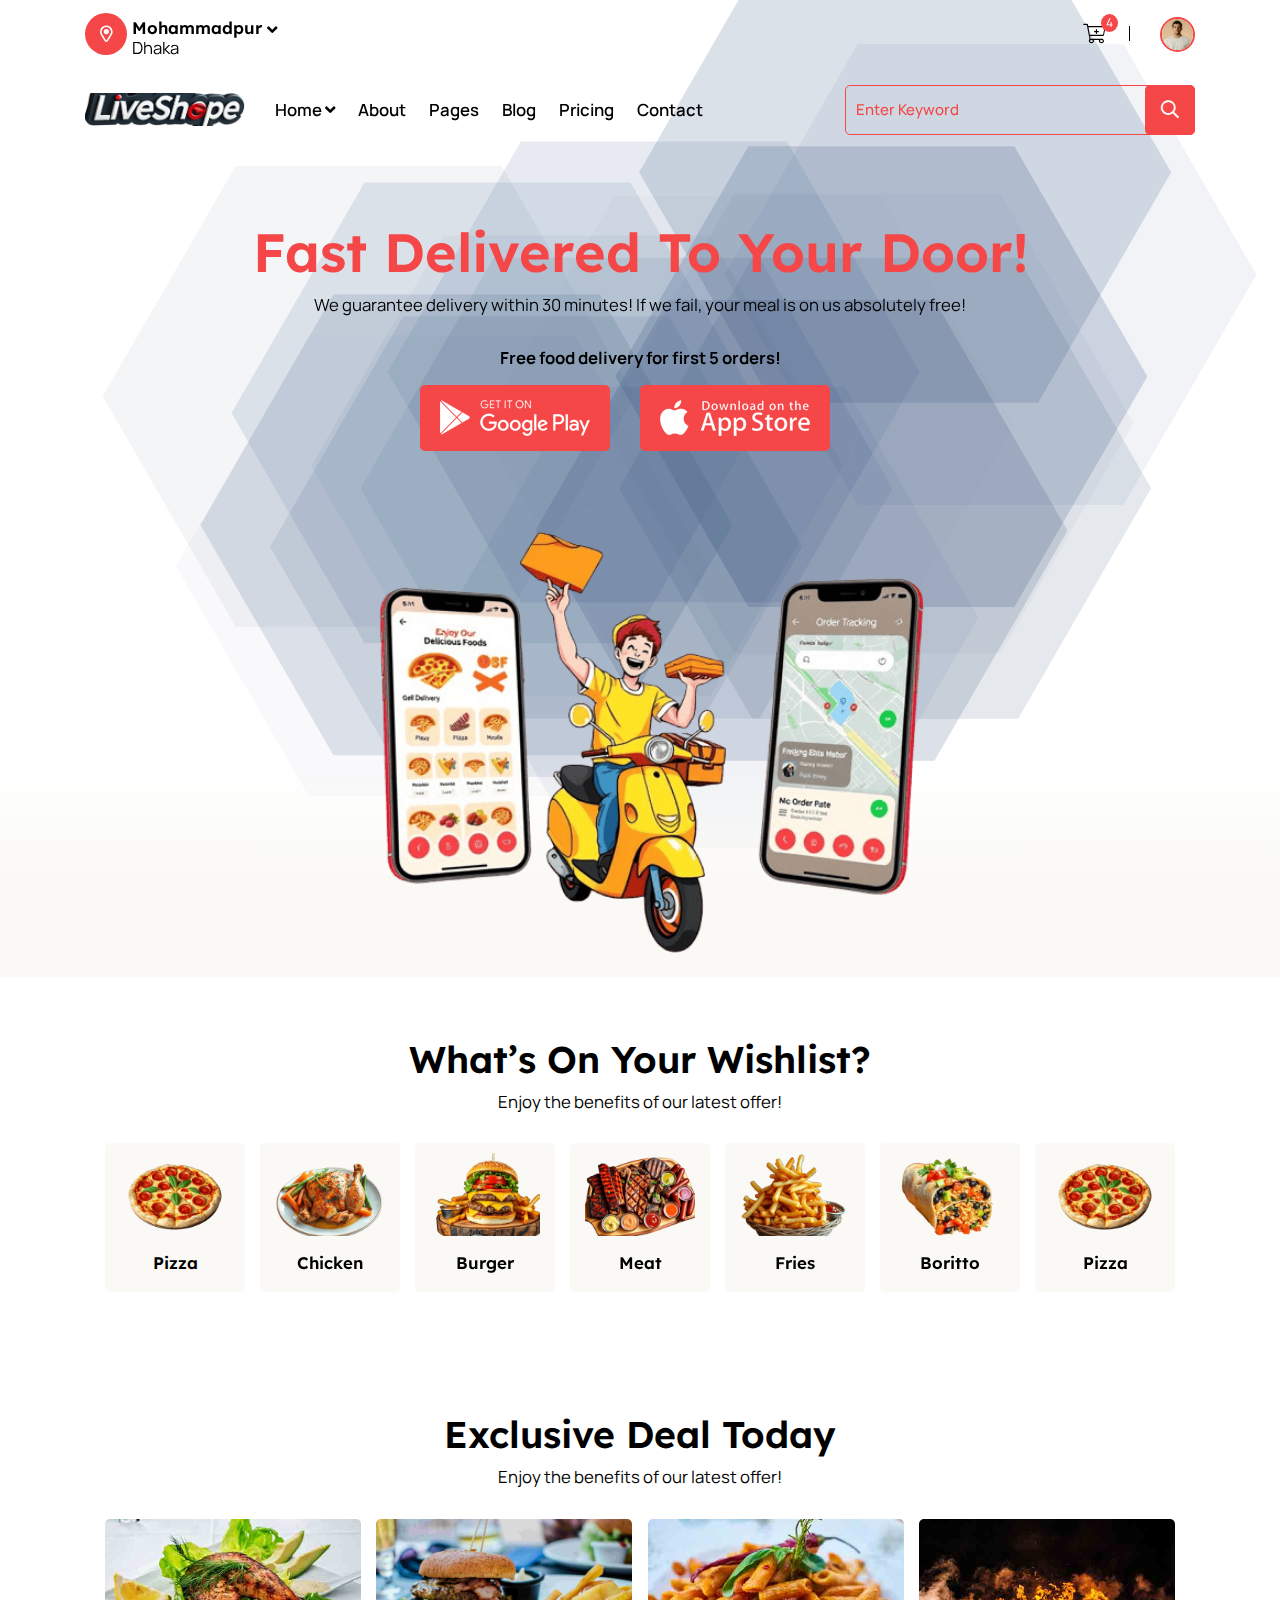
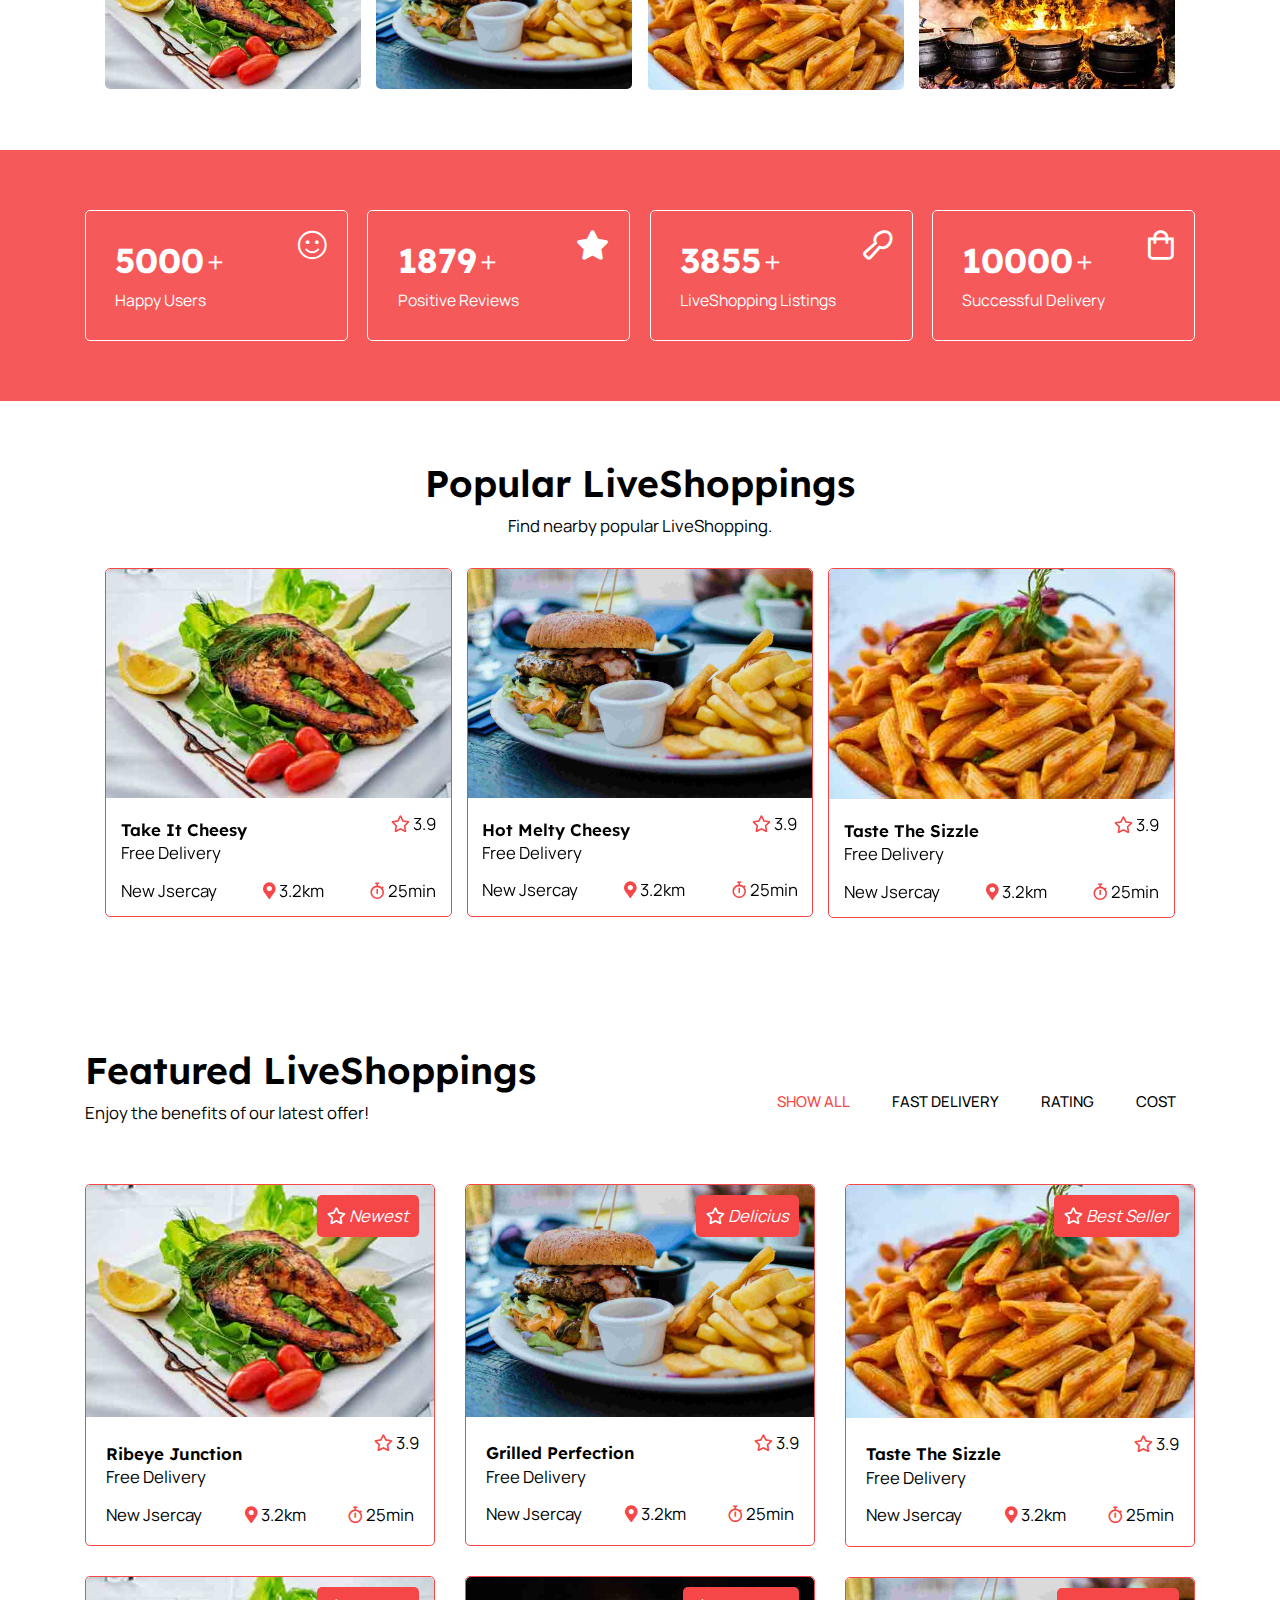
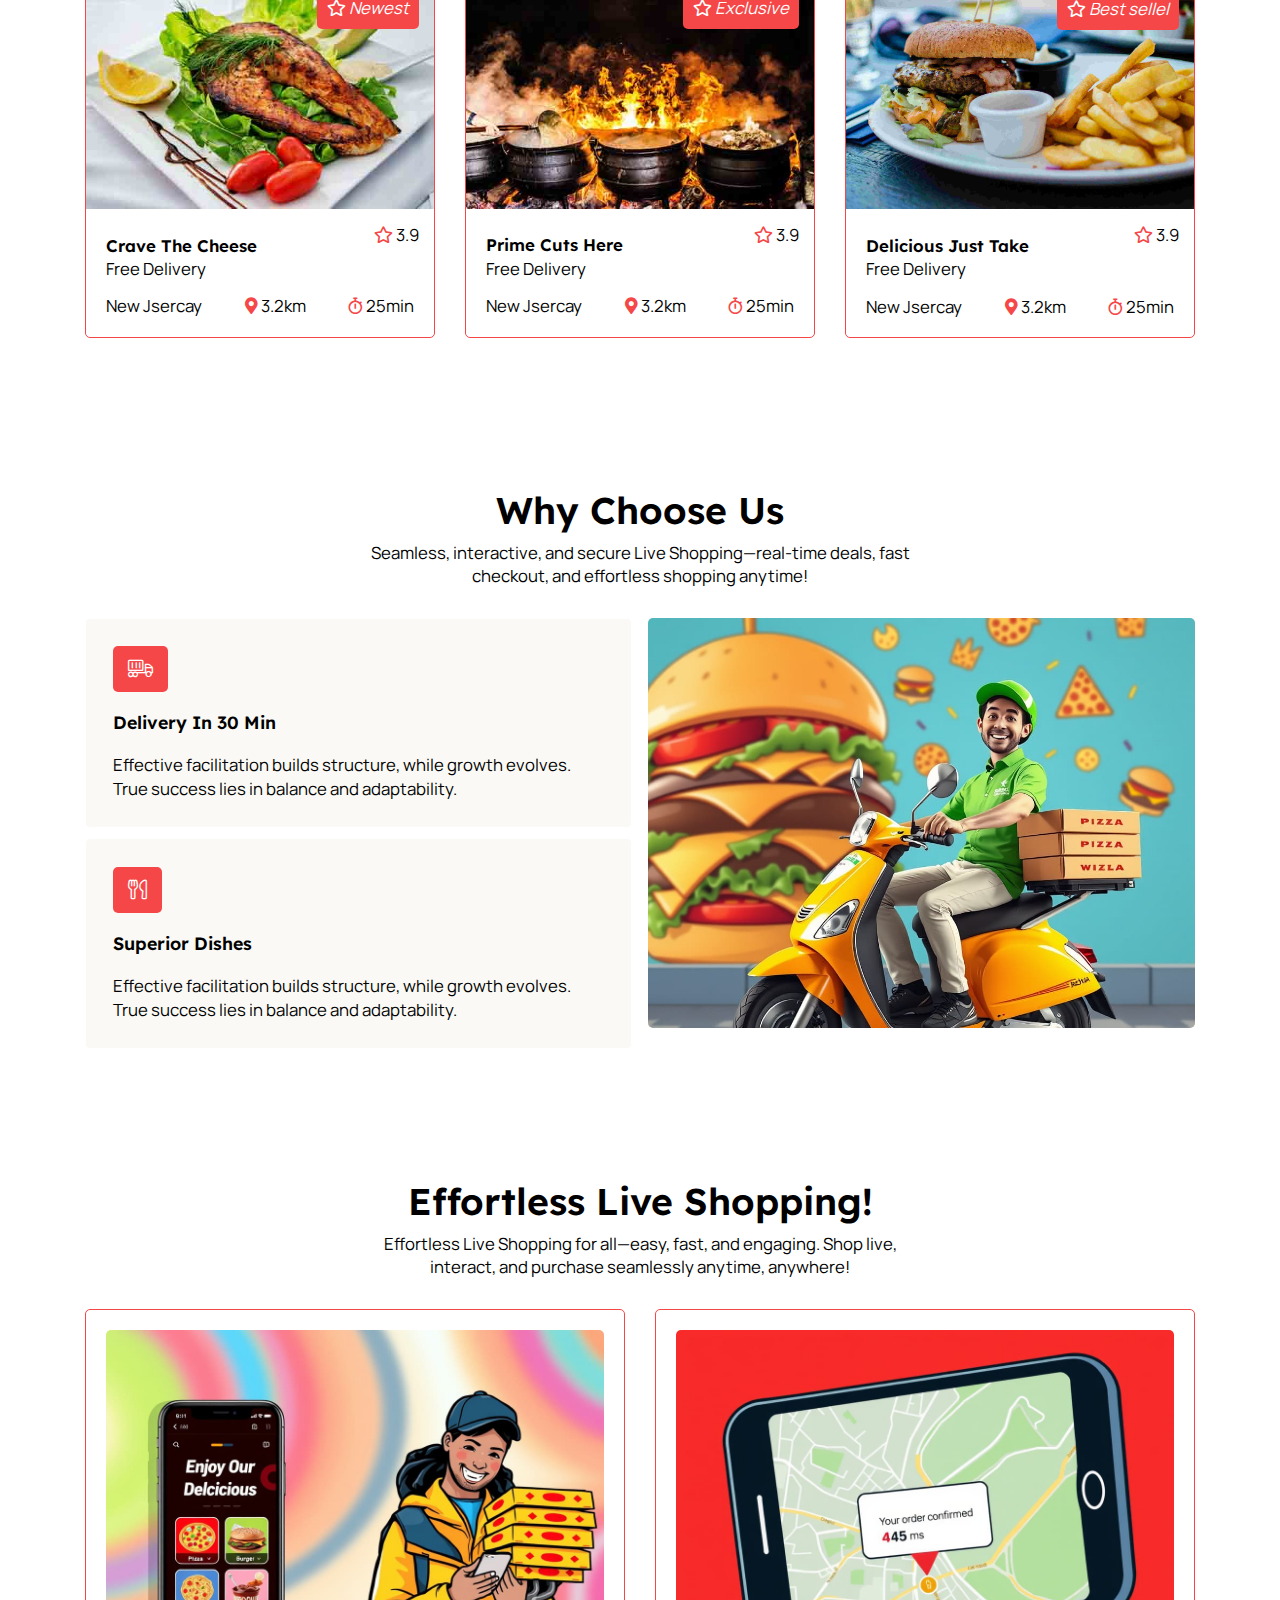
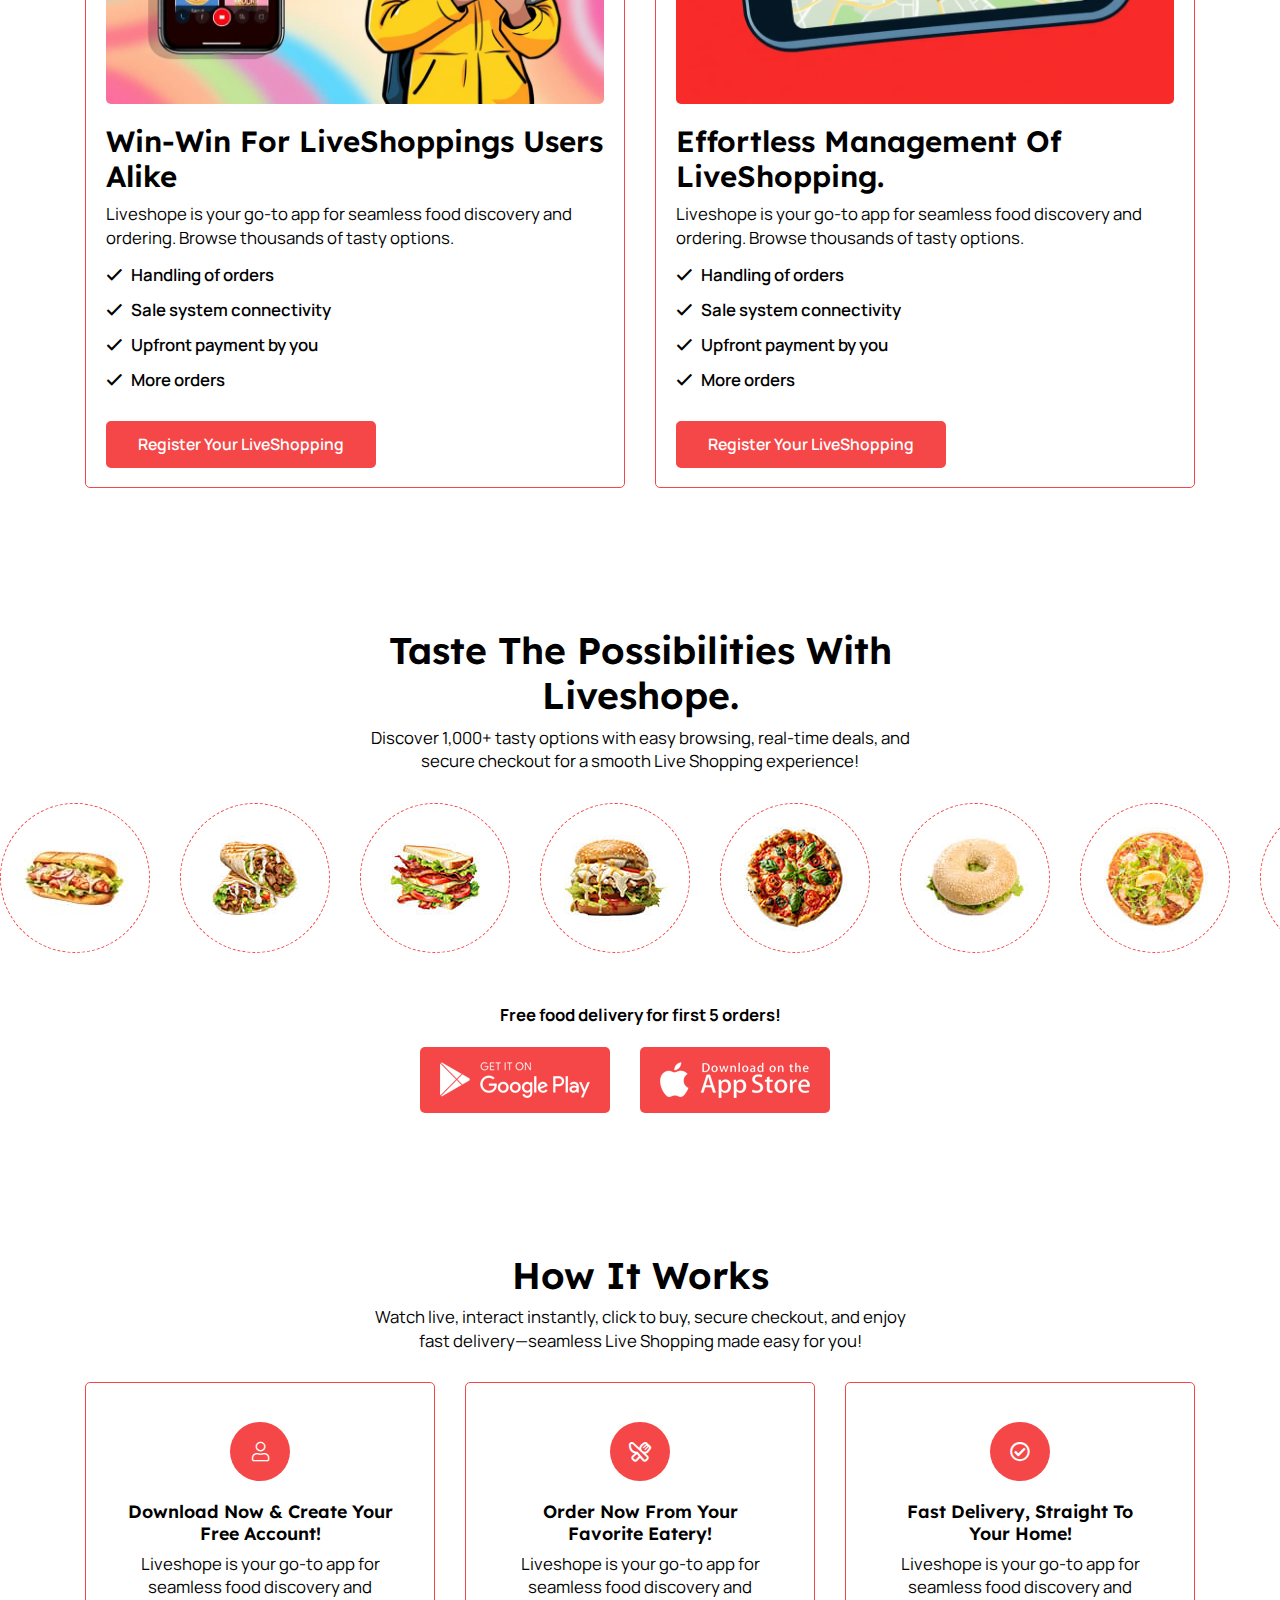
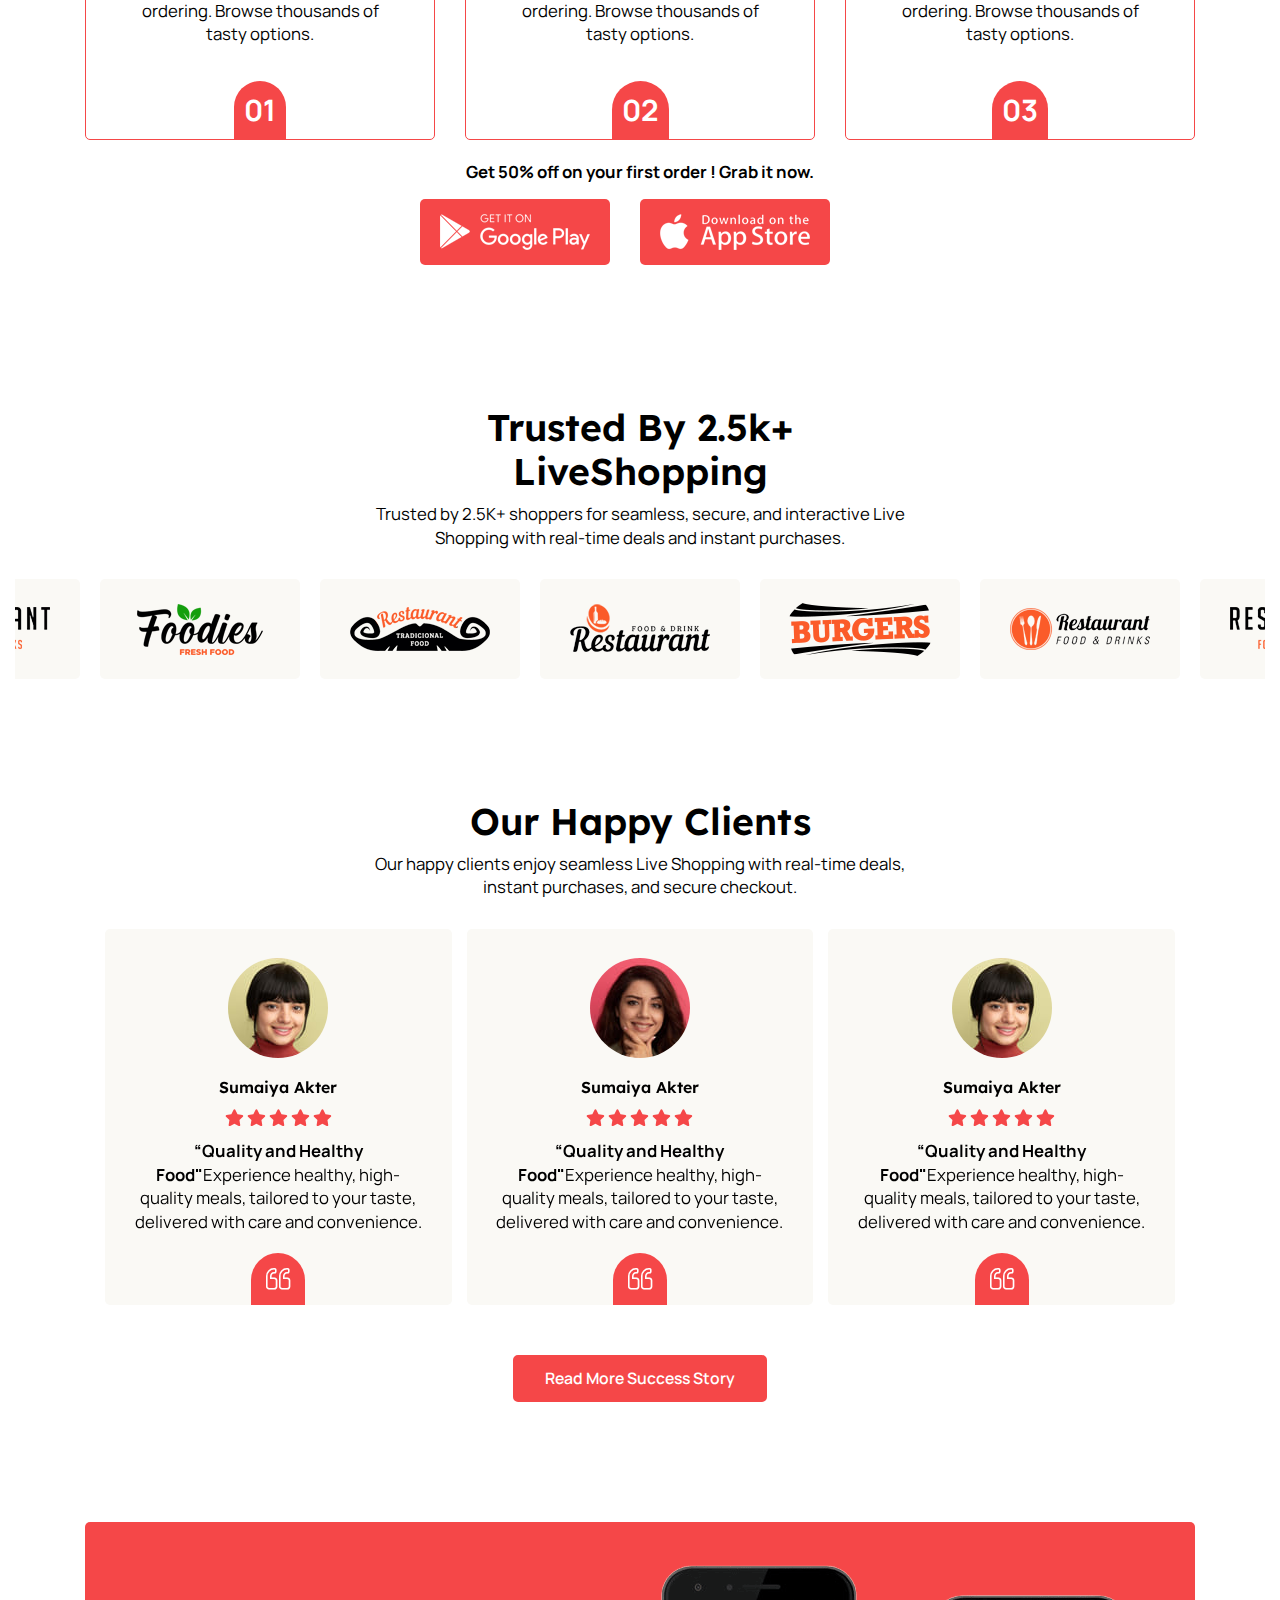
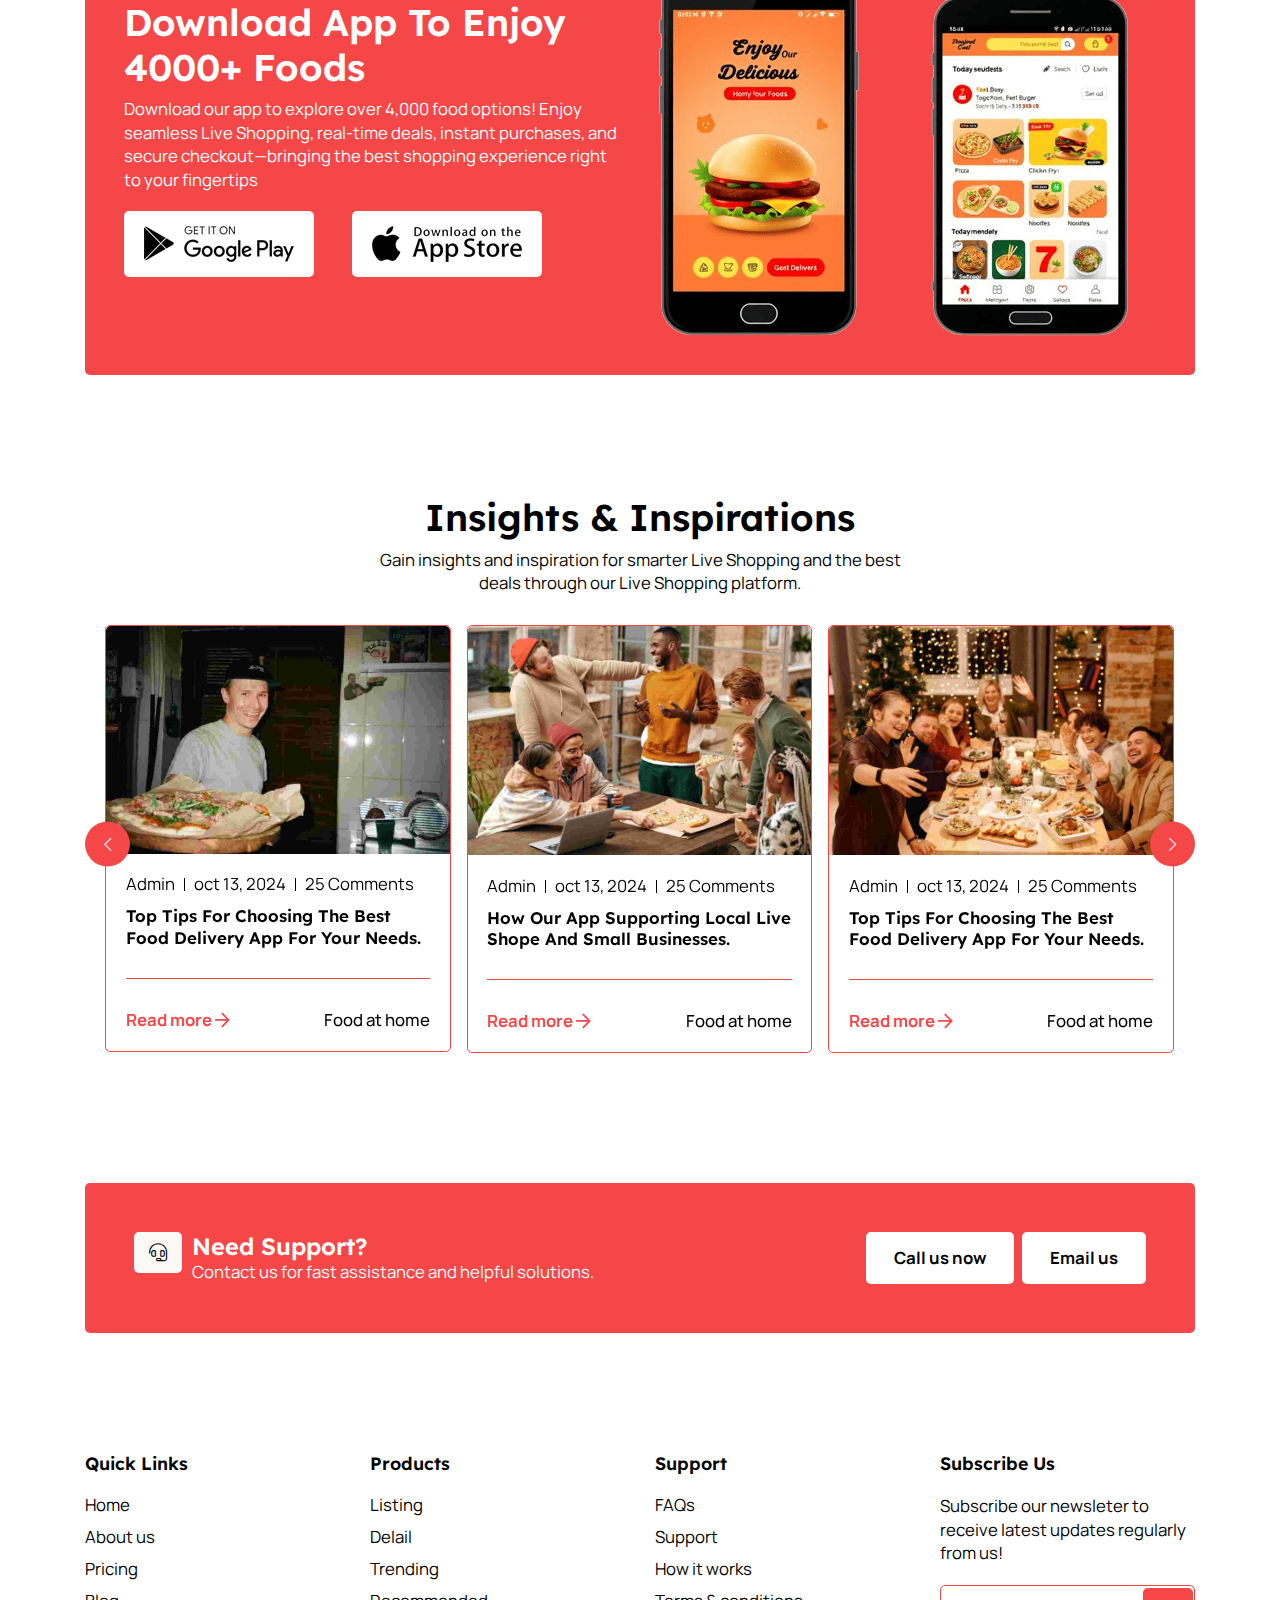
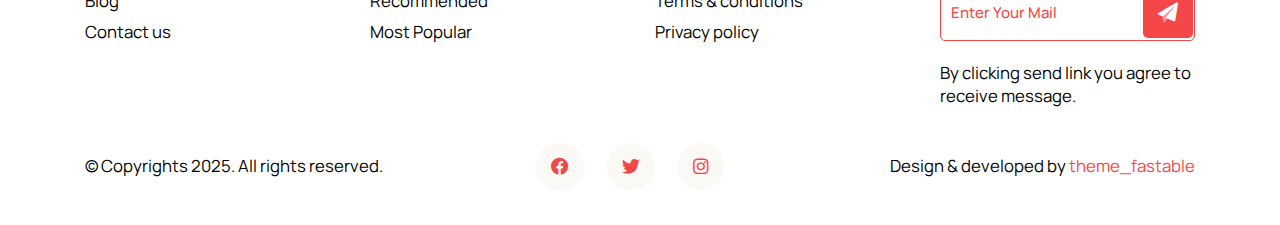
<file: index.html>
<!DOCTYPE html>
<html lang="en">
<head>
<meta charset="UTF-8">
<meta  name="viewport" content="width=device-width, initial-scale=1.0">
<title>LiveShopping</title>

<link rel="icon" type="image/x-icon" href="#">
<link rel="stylesheet" href="assets/css/bootstrap.min.css">
<link rel="stylesheet" href="assets/css/fontawesome-pro.min.css">
<link rel="stylesheet" href="assets/css/magnific-popup.css">
<link rel="stylesheet" href="assets/css/swiper-bundle.min.css">
<link rel="stylesheet" href="assets/css/style.css">
</head>

<body>

<!--scroll to top-->
<button id="back-to-top"><i class="far fa-arrow-up"></i></button>

<!--tp-cart-toggle-->
<div class="cart">
<div class="crat-wrapper">
    <div class="cart-header d-flex justify-content-between align-items-center mb-30">
        <div class="cart-top-button d-flex flex-wrap align-items-center">
            <div class="card-title mr-20">
                <h4>Cart summary</h4>
            </div>
            <button class="simple-btn">Clear All</button>
        </div>
        <div class="cart-close">
            <button class="cart-close-toggle"><i class="fal fa-times"></i></button>
        </div>
    </div>
    <div class="cart-total">
        <h3>Total Items(4)</h3>
    </div>
    <div class="cart-container">
        <div class="cart-item-wrap">
            <div class="cart-info-wrap d-flex justify-content-between">
                <div class="cart-item-thumb">
                    <img src="assets/img/deal/popular1.jpg" alt="Product Name">
                </div>
                <div class="cart-content">
                    <h4 class="cart-item-name">Cranberry Club Sandwich</h4>
                    <div class="card-single-price d-flex justify-content-between">
                        <p class="cart-item-price">Price: (1 x 30.00)</p>
                        <span class="cart-item-total">$30.00</span>
                    </div>
                </div>
            </div>
            <div class="cart-item">
                <div class="cart-item-details">
                    <div class="cart-item-actions d-flex justify-content-between">
                        <div class="menu-crad-add">
                            <button class="quantity-btn minus" aria-label="Decrease by one" disabled>-</button>
                            <div class="number dim cart-add-input">0</div>
                            <button class="quantity-btn plus" aria-label="Increase by one">+</button>
                        </div>
                        <div class="cart-button">
                            <button class="cart-delete-btn"><i class="far fa-trash-alt"></i></button>
                        </div>
                    </div>
                </div>
            </div>
            <div class="cart-info-wrap d-flex justify-content-between">
                <div class="cart-item-thumb">
                    <img src="assets/img/deal/popular2.jpg" alt="Product Name">
                </div>
                <div class="cart-content">
                    <h4 class="cart-item-name">Cranberry Club Sandwich</h4>
                    <div class="card-single-price d-flex justify-content-between">
                        <p class="cart-item-price">Price: (1 x 30.00)</p>
                        <span class="cart-item-total">$30.00</span>
                    </div>
                </div>
            </div>
            <div class="cart-item">
                <div class="cart-item-details">
                    <div class="cart-item-actions d-flex justify-content-between">
                        <div class="menu-crad-add">
                            <button class="quantity-btn minus" aria-label="Decrease by one" disabled>-</button>
                            <div class="number dim cart-add-input">0</div>
                            <button class="quantity-btn plus" aria-label="Increase by one">+</button>
                        </div>
                        <div class="cart-button">
                            <button class="cart-delete-btn"><i class="far fa-trash-alt"></i></button>
                        </div>
                    </div>
                </div>
            </div>
            <div class="cart-info-wrap d-flex justify-content-between">
                <div class="cart-item-thumb">
                    <img src="assets/img/deal/popular3.jpg" alt="Product Name">
                </div>
                <div class="cart-content">
                    <h4 class="cart-item-name">Cranberry Club Sandwich</h4>
                    <div class="card-single-price d-flex justify-content-between">
                        <p class="cart-item-price">Price: (1 x 30.00)</p>
                        <span class="cart-item-total">$30.00</span>
                    </div>
                </div>
            </div>
            <div class="cart-item">
                <div class="cart-item-details">
                    <div class="cart-item-actions d-flex justify-content-between">
                        <div class="menu-crad-add">
                            <button class="quantity-btn minus" aria-label="Decrease by one" disabled>-</button>
                            <div class="number dim cart-add-input">0</div>
                            <button class="quantity-btn plus" aria-label="Increase by one">+</button>
                        </div>
                        <div class="cart-button">
                            <button class="cart-delete-btn"><i class="far fa-trash-alt"></i></button>
                        </div>
                    </div>
                </div>
            </div>
            <div class="cart-info-wrap d-flex justify-content-between">
                <div class="cart-item-thumb">
                    <img src="assets/img/deal/popular4.jpg" alt="Product Name">
                </div>
                <div class="cart-content">
                    <h4 class="cart-item-name">Cranberry Club Sandwich</h4>
                    <div class="card-single-price d-flex justify-content-between">
                        <p class="cart-item-price">Price: (1 x 30.00)</p>
                        <span class="cart-item-total">$30.00</span>
                    </div>
                </div>
            </div>
            <div class="cart-item">
                <div class="cart-item-details">
                    <div class="cart-item-actions d-flex justify-content-between">
                        <div class="menu-crad-add">
                            <button class="quantity-btn minus" aria-label="Decrease by one" disabled>-</button>
                            <div class="number dim cart-add-input">0</div>
                            <button class="quantity-btn plus" aria-label="Increase by one">+</button>
                        </div>
                        <div class="cart-button">
                            <button class="cart-delete-btn"><i class="far fa-trash-alt"></i></button>
                        </div>
                    </div>
                </div>
            </div>
            <div class="cart-info-wrap d-flex justify-content-between">
                <div class="cart-item-thumb">
                    <img src="assets/img/deal/popular1.jpg" alt="Product Name">
                </div>
                <div class="cart-content">
                    <h4 class="cart-item-name">Bangla set menu</h4>
                    <div class="card-single-price d-flex justify-content-between">
                        <p class="cart-item-price">Price: (1 x 30.00)</p>
                        <span class="cart-item-total">$30.00</span>
                    </div>
                </div>
            </div>
            <div class="cart-item">
                <div class="cart-item-details">
                    <div class="cart-item-actions d-flex justify-content-between">
                        <div class="menu-crad-add">
                            <button class="quantity-btn minus" aria-label="Decrease by one" disabled>-</button>
                            <div class="number dim cart-add-input">0</div>
                            <button class="quantity-btn plus" aria-label="Increase by one">+</button>
                        </div>
                        <div class="cart-button">
                            <button class="cart-delete-btn"><i class="far fa-trash-alt"></i></button>
                        </div>
                    </div>
                </div>
            </div>
        </div>

        <!-- Divider -->
        <hr class="cart-divider">

        <!-- Total and Checkout -->
        <div class="cart-total">
            <span class="cart-total-text">Total Cart Price:</span>
            <span class="cart-total-price">$120.00</span>
            <a href="cart-page.html" class="cart-checkout-btn d-block">Veiw Cart</a>
            <a href="cheakout.html" class="cart-checkout-btn d-block">Checkout</a>
        </div>
    </div>
</div>
</div>

<div class="cart-overlay"></div>
<!--tp-cart-toggle-close-->

<!--header-area-start-->
<header>
    <div class="header-top-area  header-transparent">
        <div class="container">
            <div class="header-support-bar pt-10 pb-10">
                <div class="row align-items-center">
                    <div class="col-lg-6 col-md-7 col-7">
                        <div class="header-top">
                            <a class="search-toggle" href="#">
                                <div class="header-location d-flex align-items-center">
                                    <div class="header-top-icon">
                                        <i class="far fa-map-marker-alt"></i>
                                    </div>
                                    <div class="header-top-text">
                                        <h4 class="header-top-title">Mohammadpur <i class="fas fa-angle-down"></i>
                                        </h4>
                                        <span>Dhaka</span>
                                    </div>
                                </div>
                            </a>
                        </div>
                    </div>
                    <div class="col-lg-6 col-md-5 col-5">
                        <div class="header-right d-flex align-items-center justify-content-end">
                            <div class="language d-none d-md-bolck">
                                <a href="#">USD $</a>
                                <ul class="language-dropdown text-center">
                                    <li><a href="#">BDT</a></li>
                                    <li><a href="#">RUPI</a></li>
                                </ul>
                            </div>
                            <div class="language p-relative">
                                <a class="cart-toggle" href="#"><i class="fal fa-cart-plus"></i></a>
                                <span>4</span>
                            </div>
                            <div class="profile p-relative">
                                <a href="#"><img src="assets/img/logo/profile.jfif" alt=""></a>
                                <ul class="profile-dropdown">
                                    <li><a href="#">Profile</a></li>
                                    <li><a href="#">My Orders</a></li>
                                    <li><a href="#">Saved Address</a></li>
                                    <li><a href="#">Saved Cards</a></li>
                                    <li><a href="#">Logout</a></li>
                                </ul>
                            </div>
                        </div>
                    </div>
                </div>
            </div>
        </div>
        <div id="header-sticky" class="header-area">
            <div class="container">
                <div class="row align-items-center">
                    <div class="col-lg-2 col-md-3 col-6">
                        <div class="header-logo">
                            <a href="#"><img src="assets/img/logo/white.png" alt="Logo"></a>
                        </div>
                    </div>
                    <div class="col-lg-10 col-md-9 col-6">
                        <div
                            class="header-box d-flex justify-content-end justify-content-md-between align-items-center">
                            <div class="main-menu d-none d-md-block">
                                <nav class="mobile-menu-active">
                                    <ul>
                                        <li class="has-dropdown"><a href="index.html">Home <i class="fas fa-angle-down"></i></a>
                                            <ul class="sub-menu">
                                                <li><a href="index.html">Home1</a></li>
                                                <li><a href="index-2.html">Home2</a></li>
                                                <li><a href="index-3.html">Home3</a></li>
                                                <li><a href="#">Home4</a></li>
                                            </ul>
                                        </li>
                                        <li><a href="about.html">About</a></li>
                                        <li class="has-dropdown"><a href="#">Pages</a>
                                            <ul class="sub-menu">
                                                <li><a href="about.html">About</a></li>
                                                <li><a href="blog.html">Blog</a></li>
                                                <li><a href="single-blog.html">Single-blog</a></li>
                                                <li><a href="pricing.html">Pricing</a></li>
                                            </ul>
                                        </li>
                                        <li><a href="blog.html">Blog</a></li>
                                        <li><a href="pricing.html">Pricing</a></li>
                                        <li><a href="contact.html">Contact</a></li>
                                    </ul>
                                </nav>
                            </div>
                            <div class="header-search d-none d-lg-block p-relative">
                                <form action="#">
                                    <input type="text" placeholder="Enter keyword">
                                    <button type="submit"><i class="far fa-search"></i></button>
                                </form>
                            </div>
                            <div class="header-offcanvas-bar d-xl-none">
                                <button class="offcanvas-toggle">
                                    <i class="fal fa-bars"></i>
                                </button>
                            </div>
                        </div>
                    </div>
                </div>
            </div>
        </div>
    </div>
</header>
<!--header-area-end-->

<!--header-search-lg-start-->
<div class="header-search-lg d-flex justify-content-center">
<div class="header-search d-lg-none p-relative">
    <form action="#">
        <input type="text" placeholder="Enter keyword">
        <button type="submit"><i class="far fa-search"></i></button>
    </form>
</div>
</div>
<!--header-search-lg-end-->

<!--offcanvas-->
<div class="offcanvas-area">
    <div class="offcanvas-wrapper">
        <div class="offcanvas-header d-flex justify-content-between align-items-center mb-90">
            <div class="offcanvas-logo">
                <a href="index.html"><img src="assets/img/logo/white.png" alt=""></a>
            </div>
            <div class="offcanvas-close">
                <button class="offcanvas-close-toggle"><i class="fal fa-times"></i></button>
            </div>
        </div>
        <div class="offcanvas-menu d-lg-none mb-50">
            <nav></nav>
        </div>
        <div class="offcanvas-content mb-50 d-none d-xl-block">
            <h2 class="offcanvas-title">Hello There!</h2>
            <p>Lorem ipsum dolor sit amet, consect etur adipiscing elit. </p>
        </div>
        <div class="offcanvas-gallery mb-50">
            <a class="popup-image" href="assets/img/deal/popular1.jpg"><img
                    src="assets/img/deal/popular1.jpg" alt=""></a>
            <a class="popup-image" href="assets/img/deal/popular2.jpg"><img
                    src="assets/img/deal/popular2.jpg" alt=""></a>
            <a class="popup-image" href="assets/img/deal/popular3.jpg"><img
                    src="assets/img/deal/popular3.jpg" alt=""></a>
            <a class="popup-image" href="assets/img/deal/popular4.jpg"><img
                    src="assets/img/deal/popular4.jpg" alt=""></a>
        </div>
        <div class="offcanvas-info mb-50">
            <h3 class="offcanvas-sm-title">Information</h3>
            <span><a href="#">+ 4 20 7700 1007</a></span>
            <span><a href="#">hello@murad.com</a></span>
            <span><a href="#">Avenue de Roma 158b, Lisboa</a></span>
        </div>
        <div class="offcanvas-social mb-50">
            <h3 class="offcanvas-sm-title">Follow Us</h3>
            <a href="#"><i class="fab fa-facebook-f"></i></a>
            <a href="#"><i class="fab fa-twitter"></i></a>
            <a href="#"><i class="fab fa-linkedin-in"></i></a>
            <a href="#"><i class="fab fa-instagram"></i></a>
        </div>
    </div>
</div>
<div class="offcanvas-overlay"></div>

<!--footer-bar-start-->
<div class="footer-bar-area d-md-none">
    <div class="container">
        <div class="row">
            <div class="col-lg-3 col-3">
                <div class="footer-bar text-center">
                    <div class="footer-bar-icon">
                        <a href="#"><i class="far fa-utensils"></i></a>
                    </div>
                    <div class="footer-bar-text">
                        <a href="#"><h4 class="footer-bar-title">Food</h4></a>
                    </div>
                </div>
            </div>
            <div class="col-lg-3 col-3">
                <div class="footer-bar text-center">
                    <div class="footer-bar-icon">
                        <a href="#"><i class="fal fa-shopping-bag"></i></a>
                    </div>
                    <div class="footer-bar-text">
                        <a href="#"><h4 class="footer-bar-title">Grocery</h4></a>
                    </div>
                </div>
            </div>
            <div class="col-lg-3 col-3">
                <div class="footer-bar text-center">
                    <div class="footer-bar-icon">
                        <a href="#"><i class="fal fa-search"></i></a>
                    </div>
                    <div class="footer-bar-text">
                        <a href="#"><h4 class="footer-bar-title">Search</h4></a>
                    </div>
                </div>
            </div>
            <div class="col-lg-3 col-3">
                <div class="footer-bar text-center">
                    <div class="footer-bar-icon">
                        <a href="#"><i class="fal fa-user-alt"></i></a>
                    </div>
                    <div class="footer-bar-text">
                        <a href="#"><h4 class="footer-bar-title">Account</h4></a>
                    </div>
                </div>
            </div>
        </div>
    </div>
</div>
<!--footer-bar-end-->


<!--tp-header-search-->
<div class="header-search-bar">
    <div class="container">
        <div class="row">
            <div class="col-lg-6">
                <div class="search-bar p-relative">
                    <button class="search-close">×</button>
                    <h5 class="search-bar-title">Is this your exact location?</h5>
                    <div class="search-form-box p-relative">
                        <form action="#">
                            <input type="text" placeholder="Mohammadpur Dhaka">
                            <button type="submit"><i class="far fa-search"></i></button>
                        </form>
                    </div>
                    <div class="search-map">
                        <iframe
                            src="https://www.google.com/maps/embed?pb=!1m10!1m8!1m3!1d116833.8319042783!2d90.337288!3d23.7809757!3m2!1i1024!2i768!4f13.1!5e0!3m2!1sen!2sbd!4v1742092485953!5m2!1sen!2sbd"
                            style="border:0;" allowfullscreen="" loading="lazy"
                            referrerpolicy="no-referrer-when-downgrade"></iframe>
                    </div>
                    <div class="search-content d-flex align-items-center">
                            <div class="search-location">
                                <i class="far fa-map-marker-alt"></i>
                            </div>                               
                            <div class="search-text">
                            <h6 class="mb-0">Is this your location?</h6>
                            <span>Get food and essentials delivered nearby!</span>
                        </div>
                    </div>
                        <div class="search-submit mt-10">
                            <button>Submit Location</button>
                        </div>                        
                </div>
            </div>
        </div>
    </div>
</div>
<main>

<!--hero-area-start-->
<!-- Hero Area with Particles -->
<section id="hero" class="hero-area fix p-relative hero-section-padding-2">
    <div id="particles-js"></div> <!-- Particles JS Background -->

    <div class="container p-relative z-index-11">
        <div class="hero-content text-center">
            <h1 class="hero-title">Fast Delivered to Your Door!</h1>
            <p>We guarantee delivery within 30 minutes! If we fail, your meal is on us absolutely free!</p>
            <div class="hero-btn mt-30 text-center">
                <p><b>Free food delivery for first 5 orders!</b></p>
                <div class="dishes-btn">
                    <ul class="d-flex justify-content-center">
                        <li><a href="#"><img src="assets/img/logo/white-play.jpg" alt=""></a></li>
                        <li><a href="#"><img src="assets/img/logo/white-apple.jpg" alt=""></a></li>
                    </ul>
                </div>
            </div>
        </div>
        <div class="row justify-content-center">
            <div class="col-lg-7">
                <div class="hero-bg text-center mt-30">
                    <img src="assets/img/hero/bg1.png" alt="">
                </div>
            </div>
        </div>
    </div>
</section>
<!--hero-area-end-->
    
<!--menu-area-start-->
<section class="menu-area fix section-padding">
    <div class="container">
        <div class="section-title-wrapper text-center mx-w-600">
            <h2 class="section-title">What’s on your wishlist?</h2>
            <p>Enjoy the benefits of our latest offer!</p>
        </div>
    <div class="menu-wrapper p-relative plr-20">
    <div class="swiper menu-active">
        <div class="swiper-wrapper">
            <div class="swiper-slide">
                <div class="menu text-center">
                    <div class="menu-image">
                        <a href="#"><img src="assets/img/menu/pizza.png" alt=""></a>
                    </div>
                    <h4><a href="#">Pizza</a></h4>
                </div>
            </div>
            <div class="swiper-slide">
                <div class="menu text-center">
                    <div class="menu-image">
                        <a href="#"><img src="assets/img/menu/chicken.png" alt=""></a>
                    </div>
                    <h4><a href="#">chicken</a></h4>
                </div>
            </div>
            <div class="swiper-slide">
                <div class="menu text-center">
                    <div class="menu-image">
                        <a href="#"><img src="assets/img/menu/burger.png" alt=""></a>
                    </div>
                    <h4><a href="#">Burger</a></h4>
                </div>
            </div>
            <div class="swiper-slide">
                <div class="menu text-center">
                    <div class="menu-image">
                        <a href="#"><img src="assets/img/menu/meat.png" alt=""></a>
                    </div>
                    <h4><a href="#">Meat</a></h4>
                </div>
            </div>
            <div class="swiper-slide">
                <div class="menu text-center">
                    <div class="menu-image">
                        <a href="#"><img src="assets/img/menu/fries.png" alt=""></a>
                    </div>
                    <h4><a href="#">Fries</a></h4>
                </div>
            </div>
            <div class="swiper-slide">
                <div class="menu text-center">
                    <div class="menu-image">
                        <a href="#"><img src="assets/img/menu/boritto.png" alt=""></a>
                    </div>
                    <h4><a href="#">Boritto</a></h4>
                </div>
            </div>
            <div class="swiper-slide">
                <div class="menu text-center">
                    <div class="menu-image">
                        <a href="#"><img src="assets/img/menu/pizza.png" alt=""></a>
                    </div>
                    <h4><a href="#">Pizza</a></h4>
                </div>
            </div>
            <div class="swiper-slide">
                <div class="menu text-center">
                    <div class="menu-image">
                        <a href="#"><img src="assets/img/menu/chicken.png" alt=""></a>
                    </div>
                    <h4><a href="#">Chicken</a></h4>
                </div>
            </div>
            <div class="swiper-slide">
                <div class="menu text-center">
                    <div class="menu-image">
                        <a href="#"><img src="assets/img/menu/burger.png" alt=""></a>
                    </div>
                    <h4><a href="#">Burger</a></h4>
                </div>
            </div>
            <div class="swiper-slide">
                <div class="menu text-center">
                    <div class="menu-image">
                        <a href="#"><img src="assets/img/menu/meat.png" alt=""></a>
                    </div>
                    <h4><a href="#">Meat</a></h4>
                </div>
            </div>
            <div class="swiper-slide">
                <div class="menu text-center">
                    <div class="menu-image">
                        <a href="#"><img src="assets/img/menu/fries.png" alt=""></a>
                    </div>
                    <h4><a href="#">Fries</a></h4>
                </div>
            </div>
            <div class="swiper-slide">
                <div class="menu text-center">
                    <div class="menu-image">
                        <a href="#"><img src="assets/img/menu/boritto.png" alt=""></a>
                    </div>
                    <h4><a href="#">Boritto</a></h4>
                </div>
            </div>
        </div>
    </div>
    <div class="menu-slider-arrow">
        <div class="menu-swiper-button-next menu-swiper-button"><i class="fal fa-chevron-right"></i></div>
        <div class="menu-swiper-button-prev menu-swiper-button"><i class="fal fa-chevron-left"></i></div>
    </div>
</div>
</div>
</section>
<!--menu-area-end-->

<!--deal-area-start-->
<section class="deal-area fix section-padding">
    <div class="container">
        <div class="section-title-wrapper text-center mx-w-600">
            <h2 class="section-title">Exclusive Deal Today</h2>
            <p>Enjoy the benefits of our latest offer!</p>
        </div>
    <div class="deal-wrapper p-relative plr-20">
    <div class="swiper deal-active">
        <div class="swiper-wrapper">
            <div class="swiper-slide">
                <div class="deal p-relative">
                    <div class="deal-image">
                        <a href="#"><img src="assets/img/deal/popular1.jpg" alt=""></a>
                    </div>
                    <div class="deal-content">
                        <h4 class="deal-title"><a href="#">Up to 50% OFF</a></h4>
                        <p>Free Delivery</p>
                    </div>
                </div>
            </div>
            <div class="swiper-slide">
                <div class="deal p-relative">
                    <div class="deal-image">
                        <a href="#"><img src="assets/img/deal/popular2.jpg" alt=""></a>
                    </div>
                    <div class="deal-content">
                        <h4 class="deal-title"><a href="#">Up to 50% OFF</a></h4>
                        <p>Free Delivery</p>
                    </div>
                </div>
            </div>
            <div class="swiper-slide">
                <div class="deal p-relative">
                    <div class="deal-image">
                        <a href="#"><img src="assets/img/deal/popular3.jpg" alt=""></a>
                    </div>
                    <div class="deal-content">
                        <h4 class="deal-title"><a href="#">Up to 50% OFF</a></h4>
                        <p>Free Delivery</p>
                    </div>
                </div>
            </div>
            <div class="swiper-slide">
                <div class="deal p-relative">
                    <div class="deal-image">
                        <a href="#"><img src="assets/img/deal/popular4.jpg" alt=""></a>
                    </div>
                    <div class="deal-content">
                        <h4 class="deal-title"><a href="#">Up to 50% OFF</a></h4>
                        <p>Free Delivery</p>
                    </div>
                </div>
            </div>
            <div class="swiper-slide">
                <div class="deal p-relative">
                    <div class="deal-image">
                        <a href="#"><img src="assets/img/deal/popular1.jpg" alt=""></a>
                    </div>
                    <div class="deal-content">
                        <h4 class="deal-title"><a href="#">Up to 50% OFF</a></h4>
                        <p>Free Delivery</p>
                    </div>
                </div>
            </div>
            <div class="swiper-slide">
                <div class="deal p-relative">
                    <div class="deal-image">
                        <a href="#"><img src="assets/img/deal/popular2.jpg" alt=""></a>
                    </div>
                    <div class="deal-content">
                        <h4 class="deal-title"><a href="#">Up to 50% OFF</a></h4>
                        <p>Free Delivery</p>
                    </div>
                </div>
            </div>
            <div class="swiper-slide">
                <div class="deal p-relative">
                    <div class="deal-image">
                        <a href="#"><img src="assets/img/deal/popular3.jpg" alt=""></a>
                    </div>
                    <div class="deal-content">
                        <h4 class="deal-title"><a href="#">Up to 50% OFF</a></h4>
                        <p>Free Delivery</p>
                    </div>
                </div>
            </div>
            <div class="swiper-slide">
                <div class="deal p-relative">
                    <div class="deal-image">
                        <a href="#"><img src="assets/img/deal/popular4.jpg" alt=""></a>
                    </div>
                    <div class="deal-content">
                        <h4 class="deal-title"><a href="#">Up to 50% OFF</a></h4>
                        <p>Free Delivery</p>
                    </div>
                </div>
            </div>
        </div>
    </div>
    <div class="deal-slider-arrow">
        <div class="deal-swiper-button-prev deal-swiper-button"><i class="fal fa-chevron-left"></i></div>
        <div class="deal-swiper-button-next deal-swiper-button"><i class="fal fa-chevron-right"></i></div>
    </div>
    </div>
</div>
</section>
<!--deal-area-end-->

<!--success-area-start-->
<section class="success-area fix section-padding orange-bg">
    <div class="container">
        <div class="success__grid">
            <div class="success">
                <div class="success__icon">
                    <i class="fal fa-smile"></i>
                </div>
                <div class="success__content">
                    <h3 class="success__number counter">5000</h3>
                    <span>+</span>
                    <p>Happy Users</p>
                </div>
            </div>
            <div class="success">
                <div class="success__icon">
                    <i class="fas fa-star"></i>
                </div>
                <div class="success__content">
                    <h3 class="success__number counter">1879</h3>
                    <span>+</span>
                    <p>Positive Reviews</p>
                </div>
            </div>
            <div class="success">
                <div class="success__icon">
                    <i class="far fa-utensil-spoon"></i>
                </div>
                <div class="success__content">
                    <h3 class="success__number counter">3855</h3>
                    <span>+</span>
                    <p>LiveShopping Listings</p>
                </div>
            </div>
            <div class="success">
                <div class="success__icon">
                    <i class="far fa-shopping-bag"></i>
                </div>
                <div class="success__content">
                    <h3 class="success__number counter">10000</h3>
                    <span>+</span>
                    <p>Successful Delivery</p>
                </div>
            </div>
        </div>
    </div>
</section>
<!--success-area-end-->

<!--popular-area-start-->
<section class="popular-area fix section-padding">
    <div class="container">
        <div class="section-title-wrapper text-center mx-w-600">
            <h2 class="section-title">Popular LiveShoppings</h2>
            <p>Find nearby popular LiveShopping.</p>
        </div>
        <div class="popular-wrapper p-relative plr-20">
    <div class="swiper popular-active ">
        <div class="swiper-wrapper">
            <div class="swiper-slide">
                <div class="popular">
                    <div class="popular-image p-relative">
                        <a href="#"><img src="assets/img/deal/popular1.jpg" alt=""></a>
                        <div class="popular-text">
                            <span>Upto 2$</span>
                            <h4>50% OFF</h4>
                        </div>
                    </div>
                    <div class="popular-content p-relative">
                        <h4 class="popular-title"><a href="#">Take It Cheesy</a></h4>
                        <p>Free Delivery</p>
                        <span><i class="far fa-star"></i> 3.9</span>
                        <div class="popular-meta">
                            <span>New Jsercay</span>
                            <span><i class="fas fa-map-marker-alt"></i> 3.2km</span>
                            <span><i class="far fa-stopwatch"></i> 25min</span>
                        </div>
                    </div>
                </div>
            </div>
            <div class="swiper-slide">
                <div class="popular">
                    <div class="popular-image p-relative">
                        <a href="#"><img src="assets/img/deal/popular2.jpg" alt=""></a>
                        <div class="popular-text">
                            <span>Upto 2$</span>
                            <h4>50% OFF</h4>
                        </div>
                    </div>
                    <div class="popular-content p-relative">
                        <h4 class="popular-title"><a href="#">Hot Melty Cheesy</a></h4>
                        <p>Free Delivery</p>
                        <span><i class="far fa-star"></i> 3.9</span>
                        <div class="popular-meta">
                            <span>New Jsercay</span>
                            <span><i class="fas fa-map-marker-alt"></i> 3.2km</span>
                            <span><i class="far fa-stopwatch"></i> 25min</span>
                        </div>
                    </div>
                </div>
            </div>
            <div class="swiper-slide">
                <div class="popular">
                    <div class="popular-image p-relative">
                        <a href="#"><img src="assets/img/deal/popular3.jpg" alt=""></a>
                        <div class="popular-text">
                            <span>Upto 2$</span>
                            <h4>50% OFF</h4>
                        </div>
                    </div>
                    <div class="popular-content p-relative">
                        <h4 class="popular-title"><a href="#">Taste the Sizzle</a></h4>
                        <p>Free Delivery</p>
                        <span><i class="far fa-star"></i> 3.9</span>
                        <div class="popular-meta">
                            <span>New Jsercay</span>
                            <span><i class="fas fa-map-marker-alt"></i> 3.2km</span>
                            <span><i class="far fa-stopwatch"></i> 25min</span>
                        </div>
                    </div>
                </div>
            </div>
            <div class="swiper-slide">
                <div class="popular">
                    <div class="popular-image p-relative">
                        <a href="#"><img src="assets/img/deal/popular4.jpg" alt=""></a>
                        <div class="popular-text">
                            <span>Upto 2$</span>
                            <h4>50% OFF</h4>
                        </div>
                    </div>
                    <div class="popular-content p-relative">
                        <h4 class="popular-title"><a href="#">Feast on Ribeye</a></h4>
                        <p>Free Delivery</p>
                        <span><i class="far fa-star"></i> 3.9</span>
                        <div class="popular-meta">
                            <span>New Jsercay</span>
                            <span><i class="fas fa-map-marker-alt"></i> 3.2km</span>
                            <span><i class="far fa-stopwatch"></i> 25min</span>
                        </div>
                    </div>
                </div>
            </div>
            <div class="swiper-slide">
                <div class="popular">
                    <div class="popular-image p-relative">
                        <a href="#"><img src="assets/img/deal/popular1.jpg" alt=""></a>
                        <div class="popular-text">
                            <span>Upto 2$</span>
                            <h4>50% OFF</h4>
                        </div>
                    </div>
                    <div class="popular-content p-relative">
                        <h4 class="popular-title"><a href="#">Feast on Ribeye</a></h4>
                        <p>Free Delivery</p>
                        <span><i class="far fa-star"></i> 3.9</span>
                        <div class="popular-meta">
                            <span>New Jsercay</span>
                            <span><i class="fas fa-map-marker-alt"></i> 3.2km</span>
                            <span><i class="far fa-stopwatch"></i> 25min</span>
                        </div>
                    </div>
                </div>
            </div>
        </div>
    </div>
    <div class="popular-slider-arrow">
        <div class="popular-swiper-button-prev popular-swiper-button"><i class="fal fa-chevron-left"></i></div>
        <div class="popular-swiper-button-next popular-swiper-button"><i class="fal fa-chevron-right"></i></div>
    </div>
    </div>
    </div>
</section>
<!--popular-area-end-->

<!--portfolio-area-start-->
<section class="portfolio-area fix section-padding">
    <div class="container">
        <div class="row align-items-center mb-30">
            <div class="col-lg-6">
                <div class="section-title-wrapper">
                    <h2 class="section-title">Featured LiveShoppings</h2>
                    <p>Enjoy the benefits of our latest offer!</p>
                </div>
            </div>
            <div class="col-lg-6">
                <div class="portfolio-filter text-md-end">
                    <button class="active" data-filter="*">Show All</button>
                    <button data-filter=".cat1">Fast Delivery</button>
                    <button data-filter=".cat2">Rating</button>
                    <button data-filter=".cat3">Cost</button>
                </div>
            </div>
        </div>
        <div class="row grid">
            <div class="col-lg-4 col-md-4 col-sm-6 col-12 grid-item cat1 cat3">
                <div class="portfolio mb-30 p-relative">
                    <cite><i class="far fa-star"></i> Newest</cite>
                    <div class="portfolio-image p-relative">
                        <a href="#"><img src="assets/img/deal/popular1.jpg" alt=""></a>
                        <div class="portfolio-text">
                            <span>Upto 2$</span>
                            <h4>50% OFF</h4>
                        </div>
                    </div>
                    <div class="portfolio-content p-relative">
                        <h4 class="portfolio-title"><a href="#">Ribeye Junction</a></h4>
                        <p>Free Delivery</p>
                        <span><i class="far fa-star"></i> 3.9</span>
                        <div class="portfolio-meta">
                            <span>New Jsercay</span>
                            <span><i class="fas fa-map-marker-alt"></i> 3.2km</span>
                            <span><i class="far fa-stopwatch"></i> 25min</span>
                        </div>
                    </div>
                </div>
            </div>
            <div class="col-lg-4 col-md-4 col-sm-6 col-12 grid-item cat3 cat1 cat-2">
                <div class="portfolio mb-30 p-relative">
                    <cite><i class="far fa-star"></i> Delicius</cite>
                    <div class="portfolio-image p-relative">
                        <a href="#"><img src="assets/img/deal/popular2.jpg" alt=""></a>
                        <div class="portfolio-text">
                            <span>Upto 2$</span>
                            <h4>50% OFF</h4>
                        </div>
                    </div>
                    <div class="portfolio-content p-relative">
                        <h4 class="portfolio-title"><a href="#">Grilled Perfection</a></h4>
                        <p>Free Delivery</p>
                        <span><i class="far fa-star"></i> 3.9</span>
                        <div class="portfolio-meta">
                            <span>New Jsercay</span>
                            <span><i class="fas fa-map-marker-alt"></i> 3.2km</span>
                            <span><i class="far fa-stopwatch"></i> 25min</span>
                        </div>
                    </div>
                </div>
            </div>
            <div class="col-lg-4 col-md-4 col-sm-6 col-12 grid-item cat2 cat3">
                <div class="portfolio mb-30 p-relative">
                    <cite><i class="far fa-star"></i> Best Seller</cite>
                    <div class="portfolio-image p-relative">
                        <a href="#"><img src="assets/img/deal/popular3.jpg" alt=""></a>
                        <div class="portfolio-text">
                            <span>Upto 2$</span>
                            <h4>50% OFF</h4>
                        </div>
                    </div>
                    <div class="portfolio-content p-relative">
                        <h4 class="portfolio-title"><a href="#">Taste the Sizzle</a></h4>
                        <p>Free Delivery</p>
                        <span><i class="far fa-star"></i> 3.9</span>
                        <div class="portfolio-meta">
                            <span>New Jsercay</span>
                            <span><i class="fas fa-map-marker-alt"></i> 3.2km</span>
                            <span><i class="far fa-stopwatch"></i> 25min</span>
                        </div>
                    </div>
                </div>
            </div>
            <div class="col-lg-4 col-md-4 col-sm-6 col-12 grid-item cat1 cat2 cat3">
                <div class="portfolio mb-30 p-relative">
                    <cite><i class="far fa-star"></i> Exclusive</cite>
                    <div class="portfolio-image p-relative">
                        <a href="#"><img src="assets/img/deal/popular4.jpg" alt=""></a>
                        <div class="portfolio-text">
                            <span>Upto 2$</span>
                            <h4>50% OFF</h4>
                        </div>
                    </div>
                    <div class="portfolio-content p-relative">
                        <h4 class="portfolio-title"><a href="#">Prime Cuts Here</a></h4>
                        <p>Free Delivery</p>
                        <span><i class="far fa-star"></i> 3.9</span>
                        <div class="portfolio-meta">
                            <span>New Jsercay</span>
                            <span><i class="fas fa-map-marker-alt"></i> 3.2km</span>
                            <span><i class="far fa-stopwatch"></i> 25min</span>
                        </div>
                    </div>
                </div>
            </div>
            <div class="col-lg-4 col-md-4 col-sm-6 col-12 grid-item cat2 cat1">
                <div class="portfolio mb-30 p-relative">
                    <cite><i class="far fa-star"></i> Newest</cite>
                    <div class="portfolio-image p-relative">
                        <a href="#"><img src="assets/img/deal/popular1.jpg" alt=""></a>
                        <div class="portfolio-text">
                            <span>Upto 2$</span>
                            <h4>50% OFF</h4>
                        </div>
                    </div>
                    <div class="portfolio-content p-relative">
                        <h4 class="portfolio-title"><a href="#">Crave The Cheese</a></h4>
                        <p>Free Delivery</p>
                        <span><i class="far fa-star"></i> 3.9</span>
                        <div class="portfolio-meta">
                            <span>New Jsercay</span>
                            <span><i class="fas fa-map-marker-alt"></i> 3.2km</span>
                            <span><i class="far fa-stopwatch"></i> 25min</span>
                        </div>
                    </div>
                </div>
            </div>
            <div class="col-lg-4 col-md-4 col-sm-6 col-12 grid-item cat3 cat1">
                <div class="portfolio p-relative">
                    <cite><i class="far fa-star"></i> Best sellel</cite>
                    <div class="portfolio-image p-relative">
                        <a href="#"><img src="assets/img/deal/popular2.jpg" alt=""></a>
                        <div class="portfolio-text">
                            <span>Upto 2$</span>
                            <h4>50% OFF</h4>
                        </div>
                    </div>
                    <div class="portfolio-content p-relative">
                        <h4 class="portfolio-title"><a href="#">Delicious just take</a></h4>
                        <p>Free Delivery</p>
                        <span><i class="far fa-star"></i> 3.9</span>
                        <div class="portfolio-meta">
                            <span>New Jsercay</span>
                            <span><i class="fas fa-map-marker-alt"></i> 3.2km</span>
                            <span><i class="far fa-stopwatch"></i> 25min</span>
                        </div>
                    </div>
                </div>
            </div>
        </div>
    </div>
</section>
<!--portfolio-area-end-->

<!--features-area-start-->
    <div class="features-area fix section-padding">
        <div class="container">
            <div class="section-title-wrapper text-center mx-w-600">
                <h2 class="section-title">Why choose us</h2>
                <p>Seamless, interactive, and secure Live Shopping—real-time deals, fast checkout, and effortless shopping anytime!</p>
            </div>
            <div class="row gx-3">
                <div class="col-xl-6 col-lg-12">
                    <div class="featured-wrapper">
                        <div class="features mb-10">
                            <div class="features-icon mb-20"><i class="fal fa-truck-container"></i></div>
                            <div class="features-content">
                                <h5 class="features-title mb-20">Delivery in 30 min</h5>
                                <p>Effective facilitation builds structure, while growth evolves. True success lies in balance and adaptability.</p>
                            </div>
                        </div>
                        <div class="features mb-10">
                            <div class="features-icon mb-20"><i class="fal fa-utensils"></i></div>
                            <div class="features-content">
                                <h5 class="features-title mb-20">Superior Dishes</h5>
                                <p>Effective facilitation builds structure, while growth evolves. True success lies in balance and adaptability.</p>
                            </div>
                        </div>
                    </div>
                <div>                                                
            </div>
                </div>
                <div class="col-xl-6 col-lg-12">
                    <div class="features-image">
                        <img src="assets/img/features/features.jpg" alt="">
                    </div>
                </div>
            </div>
        </div>
    </div>
<!--features-area-end-->

    <!--win-area-start-->
    <section class="win-area fix section-padding">
        <div class="container">
            <div class="section-title-wrapper text-center mx-w-600">
                <h2 class="section-title">Effortless Live Shopping!</h2>
                <p>Effortless Live Shopping for all—easy, fast, and engaging. Shop live, interact, and purchase seamlessly anytime, anywhere!</p>
            </div>
            <div class="row">
                <div class="col-lg-6 col-md-6 col-12">
                    <div class="win mb-20">
                        <div class="win-image mb-20">
                            <img src="assets/img/win/win1.jpg" alt="">
                        </div>
                        <div class="win-content">
                            <h3 class="win-title">Win-win for LiveShoppings users alike</h3>
                            <p>Liveshope is your go-to app for seamless food discovery and ordering. Browse thousands of tasty options.</p>
                        </div>
                        <ul>
                            <li><i class="far fa-check"></i>Handling of orders</li>
                            <li><i class="far fa-check"></i>Sale system connectivity</li>
                            <li><i class="far fa-check"></i>Upfront payment by you</li>
                            <li><i class="far fa-check"></i>More orders</li>
                        </ul>
                        <div class="win-btn mt-30">
                            <a href="#" class="primary-btn">Register Your LiveShopping</a>
                        </div>
                    </div>
                </div>
                <div class="col-lg-6 col-md-6 col-12">
                    <div class="win mb-20">
                        <div class="win-image mb-20">
                            <img src="assets/img/win/win2.jpg" alt="">
                        </div>
                        <div class="win-content">
                            <h3 class="win-title">Effortless management of LiveShopping.</h3>
                            <p>Liveshope is your go-to app for seamless food discovery and ordering. Browse thousands of tasty options.</p>
                        </div>
                        <ul>
                            <li><i class="far fa-check"></i>Handling of orders</li>
                            <li><i class="far fa-check"></i>Sale system connectivity</li>
                            <li><i class="far fa-check"></i>Upfront payment by you</li>
                            <li><i class="far fa-check"></i>More orders</li>
                        </ul>
                        <div class="win-btn mt-30">
                            <a class="primary-btn" href="#">Register Your LiveShopping</a>
                        </div>
                    </div>
                </div>
            </div>
        </div>
    </section>
    <!--win-area-end-->

    <!--dishes-area-start-->
    <section class="dishes-area fix section-padding">
        <div class="container">
            <div class="section-title-wrapper text-center mx-w-600">
                <h2 class="section-title">Taste the possibilities with Liveshope.</h2>
                <p>Discover 1,000+ tasty options with easy browsing, real-time deals, and secure checkout for a smooth Live Shopping experience!</p>
            </div>
        </div>
        <div class="dishes-wrapper">
            <div class="swiper dishes-active">
                <div class="swiper-wrapper slide-transtion">
                    <div class="swiper-slide slide-element">
                        <div class="dishes-image">
                            <img src="assets/img/dishes/dishes1.jpg" alt="">
                        </div>
                    </div>
                    <div class="swiper-slide slide-element">
                        <div class="dishes-image">
                            <img src="assets/img/dishes/dishes2.jpg" alt="">
                        </div>
                    </div>
                    <div class="swiper-slide slide-element">
                        <div class="dishes-image">
                            <img src="assets/img/dishes/dishes3.jpg" alt="">
                        </div>
                    </div>
                    <div class="swiper-slide slide-element">
                        <div class="dishes-image">
                            <img src="assets/img/dishes/dishes4.jpg" alt="">
                        </div>
                    </div>
                    <div class="swiper-slide slide-element">
                        <div class="dishes-image">
                            <img src="assets/img/dishes/dishes5.jpg" alt="">
                        </div>
                    </div>
                    <div class="swiper-slide slide-element">
                        <div class="dishes-image">
                            <img src="assets/img/dishes/dishes6.jpg" alt="">
                        </div>
                    </div>
                    <div class="swiper-slide slide-element">
                        <div class="dishes-image">
                            <img src="assets/img/dishes/dishes7.jpg" alt="">
                        </div>
                    </div>
                    <div class="swiper-slide slide-element">
                        <div class="dishes-image">
                            <img src="assets/img/dishes/dishes8.jpg" alt="">
                        </div>
                    </div>
                    <div class="swiper-slide slide-element">
                        <div class="dishes-image">
                            <img src="assets/img/dishes/dishes9.jpg" alt="">
                        </div>
                    </div>
                    <div class="swiper-slide slide-element">
                        <div class="dishes-image">
                            <img src="assets/img/dishes/dishes10.jpg" alt="">
                        </div>
                    </div>
                    <div class="swiper-slide slide-element">
                        <div class="dishes-image">
                            <img src="assets/img/dishes/dishes1.jpg" alt="">
                        </div>
                    </div>
                    <div class="swiper-slide slide-element">
                        <div class="dishes-image">
                            <img src="assets/img/dishes/dishes2.jpg" alt="">
                        </div>
                    </div>
                    <div class="swiper-slide slide-element">
                        <div class="dishes-image">
                            <img src="assets/img/dishes/dishes3.jpg" alt="">
                        </div>
                    </div>
                    <div class="swiper-slide slide-element">
                        <div class="dishes-image">
                            <img src="assets/img/dishes/dishes4.jpg" alt="">
                        </div>
                    </div>
                    <div class="swiper-slide slide-element">
                        <div class="dishes-image">
                            <img src="assets/img/dishes/dishes5.jpg" alt="">
                        </div>
                    </div>
                </div>
            </div>
        </div>
        <div class="container">
            <div class="dishes-content mt-50 text-center">
                <p><b>Free food delivery for first 5 orders!</b></p>
                <div class="dishes-btn mt-20">
                    <ul class="d-flex justify-content-center">
                        <li><a href="#"><img src="assets/img/logo/white-play.jpg" alt=""></a></li>
                        <li><a href="#"><img src="assets/img/logo/white-apple.jpg" alt=""></a></li>
                    </ul>
                </div>
            </div>
        </div>
    </section>
    <!--dishes-area-end-->

    <!--process-area-start-->
    <section class="process-area fix section-padding">
        <div class="container">
                <div class="section-title-wrapper text-center mx-w-600">
                    <h2 class="section-title">How it Works</h2>
                    <p>Watch live, interact instantly, click to buy, secure checkout, and enjoy fast delivery—seamless Live Shopping made easy for you!</p>
                </div>
            <div class="row">
                <div class="col-lg-4 col-md-6">
                    <div class="process mb-20 text-center">
                        <div class="process-icon mb-20"><i class="fal fa-user"></i></div>
                        <div class="process-content">
                            <h5> Download now & create your free account!</h5>
                            <p>Liveshope is your go-to app for seamless food discovery and ordering. Browse thousands of tasty options.</p>
                        </div>
                        <div class="process-num">01</div>
                    </div>
                </div>
                <div class="col-lg-4 col-md-6">
                    <div class="process mb-20 text-center">
                        <div class="process-icon mb-20"><i class="far fa-utensils-alt"></i></div>
                        <div class="process-content">
                            <h5>Order now from your favorite eatery!</h5>
                            <p>Liveshope is your go-to app for seamless food discovery and ordering. Browse thousands of tasty options.</p>
                        </div>
                        <div class="process-num">02</div>
                    </div>
                </div>
                <div class="col-lg-4 col-md-6">
                    <div class="process text-center mb-20">
                        <div class="process-icon mb-20"><i class="far fa-check-circle"></i></div>
                        <div class="process-content">
                            <h5>Fast delivery, straight to your home!</h5>
                            <p>Liveshope is your go-to app for seamless food discovery and ordering. Browse thousands of tasty options.</p>
                        </div>
                        <div class="process-num">03</div>
                    </div>
                </div>
            </div>
            <div class="process-btn text-center">
                <p><b>Get 50% off on your first order ! Grab it now.</b></p>
                    <div class="dishes-btn">
                        <ul class="d-flex justify-content-center">
                            <li><a href="#"><img src="assets/img/logo/white-play.jpg" alt=""></a></li>
                            <li><a href="#"><img src="assets/img/logo/white-apple.jpg" alt=""></a></li>
                        </ul>
                    </div>
                </div>
            </div>
    </section>
    <!--process-area-end-->

    <!--client-area-start-->
    <section class="client-area fix section-padding">
        <div class="container-fluid">
            <div class="section-title-wrapper text-center mx-w-600">
                <h2 class="section-title">Trusted by 2.5k+ LiveShopping</h2>
                <p>Trusted by 2.5K+ shoppers for seamless, secure, and interactive Live Shopping with real-time deals and instant purchases.</p>
            </div>
            <div class="client-wrapper">
                <div class="swiper client-active">
                    <div class="swiper-wrapper slide-transtion">
                        <div class="swiper-slide slide-element">
                            <div class="client-logo">
                                <img src="assets/img/client/client1.jpg" alt="image">
                            </div>
                        </div>
                        <div class="swiper-slide slide-element">
                            <div class="client-logo">
                                <img src="assets/img/client/client2.jpg" alt="image">
                            </div>
                        </div>
                        <div class="swiper-slide slide-element">
                            <div class="client-logo">
                                <img src="assets/img/client/client3.jpg" alt="image">
                            </div>
                        </div>
                        <div class="swiper-slide slide-element">
                            <div class="client-logo">
                                <img src="assets/img/client/client4.jpg" alt="image">
                            </div>
                        </div>
                        <div class="swiper-slide slide-element">
                            <div class="client-logo">
                                <img src="assets/img/client/client5.jpg" alt="image">
                            </div>
                        </div>
                        <div class="swiper-slide slide-element">
                            <div class="client-logo">
                                <img src="assets/img/client/client6.jpg" alt="image">
                            </div>
                        </div>
                        <div class="swiper-slide slide-element">
                            <div class="client-logo">
                                <img src="assets/img/client/client7.jpg" alt="image">
                            </div>
                        </div>
                        <div class="swiper-slide slide-element">
                            <div class="client-logo">
                                <img src="assets/img/client/client8.jpg" alt="image">
                            </div>
                        </div>
                        <div class="swiper-slide slide-element">
                            <div class="client-logo">
                                <img src="assets/img/client/client1.jpg" alt="image">
                            </div>
                        </div>
                        <div class="swiper-slide slide-element">
                            <div class="client-logo">
                                <img src="assets/img/client/client2.jpg" alt="image">
                            </div>
                        </div>
                        <div class="swiper-slide slide-element">
                            <div class="client-logo">
                                <img src="assets/img/client/client3.jpg" alt="image">
                            </div>
                        </div>
                        <div class="swiper-slide slide-element">
                            <div class="client-logo">
                                <img src="assets/img/client/client4.jpg" alt="image">
                            </div>
                        </div>
                        <div class="swiper-slide slide-element">
                            <div class="client-logo">
                                <img src="assets/img/client/client5.jpg" alt="image">
                            </div>
                        </div>
                        <div class="swiper-slide slide-element">
                            <div class="client-logo">
                                <img src="assets/img/client/client6.jpg" alt="image">
                            </div>
                        </div>
                    </div>
                </div>
            </div>
        </div>
    </section>
    <!--client-area-end-->

    <!--testimonial-area-start-->
    <section class="testimonial-area fix section-padding">
        <div class="container">
            <div class="section-title-wrapper text-center mx-w-600">
                <h2 class="section-title">Our happy clients</h2>
                <p>Our happy clients enjoy seamless Live Shopping with real-time deals, instant purchases, and secure checkout.</p>
            </div>
            <div class="testimonial-wrapper p-relative plr-20">
            <div class="swiper testimonial-active">
                <div class="swiper-wrapper">
                <div class="swiper-slide">
                    <div class="testimonial text-center">
                        <div class="testimonial-image mb-20">
                            <img src="assets/img/testimonial/test4.jpg" alt="">
                        </div>
                        <div class="testimonial-contetnt">
                            <h6>Sumaiya Akter</h6>
                            <div class="testimonial-rating mt-10 mb-10">
                                <i class="fas fa-star"></i>
                                <i class="fas fa-star"></i>
                                <i class="fas fa-star"></i>
                                <i class="fas fa-star"></i>
                                <i class="fas fa-star"></i>
                            </div>
                            <p class="mb-20"><b>“Quality and Healthy Food"</b>Experience healthy, high-quality meals, tailored to your taste, delivered with care and convenience.</p>
                        </div>
                        <div class="testimonial-quote">
                        <i class="fal fa-quote-left"></i>
                        </div>
                    </div>
                </div>
                <div class="swiper-slide">
                    <div class="testimonial text-center">
                        <div class="testimonial-image mb-20">
                            <img src="assets/img/testimonial/test5.jpg" alt="">
                        </div>
                        <div class="testimonial-contetnt">
                            <h6>Sumaiya Akter</h6>
                            <div class="testimonial-rating mt-10 mb-10">
                                <i class="fas fa-star"></i>
                                <i class="fas fa-star"></i>
                                <i class="fas fa-star"></i>
                                <i class="fas fa-star"></i>
                                <i class="fas fa-star"></i>
                            </div>
                            <p class="mb-20"><b>“Quality and Healthy Food"</b>Experience healthy, high-quality meals, tailored to your taste, delivered with care and convenience.</p>
                        </div>
                        <div class="testimonial-quote">
                        <i class="fal fa-quote-left"></i>
                        </div>
                    </div>
                </div>
                <div class="swiper-slide">
                    <div class="testimonial text-center">
                        <div class="testimonial-image mb-20">
                            <img src="assets/img/testimonial/test4.jpg" alt="">
                        </div>
                        <div class="testimonial-contetnt">
                            <h6>Sumaiya Akter</h6>
                            <div class="testimonial-rating mt-10 mb-10">
                                <i class="fas fa-star"></i>
                                <i class="fas fa-star"></i>
                                <i class="fas fa-star"></i>
                                <i class="fas fa-star"></i>
                                <i class="fas fa-star"></i>
                            </div>
                            <p class="mb-20"><b>“Quality and Healthy Food"</b>Experience healthy, high-quality meals, tailored to your taste, delivered with care and convenience.</p>
                        </div>
                        <div class="testimonial-quote">
                        <i class="fal fa-quote-left"></i>
                        </div>
                    </div>
                </div>
                <div class="swiper-slide">
                    <div class="testimonial text-center">
                        <div class="testimonial-image mb-20">
                            <img src="assets/img/testimonial/test5.jpg" alt="">
                        </div>
                        <div class="testimonial-contetnt">
                            <h6>Sumaiya Akter</h6>
                            <div class="testimonial-rating mt-10 mb-10">
                                <i class="fas fa-star"></i>
                                <i class="fas fa-star"></i>
                                <i class="fas fa-star"></i>
                                <i class="fas fa-star"></i>
                                <i class="fas fa-star"></i>
                            </div>
                            <p class="mb-20"><b>“Quality and Healthy Food"</b>Experience healthy, high-quality meals, tailored to your taste, delivered with care and convenience.</p>
                        </div>
                        <div class="testimonial-quote">
                        <i class="fal fa-quote-left"></i>
                        </div>
                    </div>
                </div>
            </div>
        </div>
        <div class="testimonial-slider-arrow">
            <div class="testimonial-swiper-button-prev testimonial-swiper-button"><i class="fal fa-chevron-left"></i></div>
            <div class="testimonial-swiper-button-next testimonial-swiper-button"><i class="fal fa-chevron-right"></i></div>
        </div>
    </div>
    <div class="win-btn text-center mt-50">
        <a class="primary-btn" href="#">Read More Success Story</a>
    </div>
    </div>
    </section>
    <!--testimonial-area-end-->

    <!--download-area-start-->
    <section class="download-area fix section-padding">
        <div class="container">
        <div class="download">
            <div class="row align-items-center">
            <div class="col-lg-6">
            <div class="download-text mb-20">
                <h2 class="download-title">Download app to enjoy 4000+ foods</h2>
                <p>Download our app to explore over 4,000 food options! Enjoy seamless Live Shopping, real-time deals, instant purchases, and secure checkout—bringing the best shopping experience right to your fingertips</p>
            </div>
        <div class="download-btn mb-20">
        <ul class="d-flex gap-2 justify-content-center justify-content-lg-start">
            <li><a href="#"><img src="assets/img/logo/play.jpg" alt=""></a></li>
            <li><a href="#"><img src="assets/img/logo/apple.jpg" alt=""></a></li>
        </ul>
        </div>
            </div>
            <div class="col-lg-6">
            <div class="download-image">
            <img src="assets/img/download/bg.png" alt="">
                </div>
            </div>
        </div>
        </div>
        </div>
    </section>
    <!--download-area-end-->

    <!--blog-area-start-->
    <section class="blog-area fix section-padding">
        <div class="container">
            <div class="section-title-wrapper text-center mx-w-600">
                <h2 class="section-title">Insights & Inspirations</h2>
                <p>Gain insights and inspiration for smarter Live
                    Shopping and the best deals through our Live Shopping platform.</p>
            </div>
        <div class="blog-wrapper p-relative plr-20">
            <div class="swiper blog-active">
            <div class="swiper-wrapper">
            <div class="swiper-slide">
                    <div class="blog">
                        <div class="blog-image">
                            <a href="#"><img src="assets/img/blog/blog1.jpeg" alt=""></a>
                        </div>
                        <div class="blog-content">
                            <div class="blog-meta mb-10">
                                <span>Admin</span>
                                <span>oct 13, 2024</span>
                                <span>25 Comments</span>
                            </div>
                            <h5 class="blog-title"><a href="#">Top Tips for Choosing the Best Food Delivery App for Your Needs.</a></h5>
                            <div class="blog-tag">
                                <a href="#">Read more <i class="far fa-arrow-right"></i></a>
                                <span>Food at home</span>                            
                            </div>
                        </div>
                        </div>                                 
            </div>
            <div class="swiper-slide">
                    <div class="blog">
                        <div class="blog-image">
                            <a href="#"><img src="assets/img/blog/blog2.jpeg" alt=""></a>
                        </div>
                        <div class="blog-content">
                            <div class="blog-meta mb-10">
                                <span>Admin</span>
                                <span>oct 13, 2024</span>
                                <span>25 Comments</span>
                            </div>
                            <h5 class="blog-title"><a href="#">How Our App Supporting local Live Shope and Small Businesses.</a></h5>
                            <div class="blog-tag">
                                <a href="#">Read more <i class="far fa-arrow-right"></i></a>
                                <span>Food at home</span>                            
                            </div>
                        </div>
                        </div>                                 
            </div>
            <div class="swiper-slide">
                    <div class="blog">
                        <div class="blog-image">
                            <a href="#"><img src="assets/img/blog/blog3.jpeg" alt=""></a>
                        </div>
                        <div class="blog-content">
                            <div class="blog-meta mb-10">
                                <span>Admin</span>
                                <span>oct 13, 2024</span>
                                <span>25 Comments</span>
                            </div>
                            <h5 class="blog-title"><a href="#">Top Tips for Choosing the Best Food Delivery App for Your Needs.</a></h5>
                            <div class="blog-tag">
                                <a href="#">Read more <i class="far fa-arrow-right"></i></a>
                                <span>Food at home</span>                            
                            </div>
                        </div>
                        </div>                                 
            </div>
            <div class="swiper-slide">
                    <div class="blog">
                        <div class="blog-image">
                            <a href="#"><img src="assets/img/blog/blog1.jpeg" alt=""></a>
                        </div>
                        <div class="blog-content">
                            <div class="blog-meta mb-10">
                                <span>Admin</span>
                                <span>oct 13, 2024</span>
                                <span>25 Comments</span>
                            </div>
                            <h5 class="blog-title"><a href="#">How Our App Supporting local Live Shope and Small Businesses.</a></h5>
                            <div class="blog-tag">
                                <a href="#">Read more <i class="far fa-arrow-right"></i></a>
                                <span>Food at home</span>                            
                            </div>
                        </div>
                        </div>                                 
            </div>
                </div>
                </div>
                <div class="blog-slider-arrow">
                    <div class="blog-swiper-button-prev blog-swiper-button"><i class="fal fa-chevron-left"></i></div>
                    <div class="blog-swiper-button-next blog-swiper-button"><i class="fal fa-chevron-right"></i></div>
                </div>
            </div>
        </div>
    </section>
    <!--blog-area-end-->

    <!--contact-area-start-->
    <section class="contact-area fix section-padding">
        <div class="container">
            <div class="contact-details">
                <div class="row align-items-center">
                    <div class="col-lg-6 col-md-6 col-12">
                        <div class="contact-content text-center text-md-start d-md-flex">
                            <div class="contact-icon mr-10">
                            <span><i class="fal fa-headset"></i></span>
                            </div>
                            <div class="contact-text">
                                <h4 class="contact-title">Need support?</h4>
                                <p> Contact us for fast assistance and helpful solutions.</p>
                            </div>
                        </div>
                    </div>
                    <div class="col-lg-6 col-md-6 col-12">
                        <div class="contact-btn d-flex gap-2 justify-content-center justify-content-md-end">
                            <a href="#">Call us now</a>
                            <a href="#">Email us</a>
                        </div>
                    </div>
                </div>
            </div>
        </div>
    </section>
    <!--contact-area-end-->
</main>

<footer>
    <!--footer-area-start-->
    <section class="footer-area fix pt-60">
        <div class="container">
            <div class="row">
                <div class="col-lg-3 col-md-4 col-6">
                    <div class="footer-widged">
                        <h5 class="footer-widged-title mb-20">Quick Links</h5>
                        <ul>
                            <li><a href="#">Home</a></li>
                            <li><a href="#">About us</a></li>
                            <li><a href="#">Pricing</a></li>
                            <li><a href="#">Blog</a></li>
                            <li><a href="#">Contact us</a></li>
                        </ul>
                    </div>
                </div>
                <div class="col-lg-3 col-md-4 col-6">
                    <div class="footer-widged">
                        <h5 class="footer-widged-title mb-20">Products</h5>
                        <ul>
                            <li><a href="#">Listing</a></li>
                            <li><a href="#">Delail</a></li>
                            <li><a href="#">Trending</a></li>
                            <li><a href="#">Recommended</a></li>
                            <li><a href="#">Most Popular</a></li>
                        </ul>
                    </div>
                </div>
                <div class="col-lg-3 col-md-4 col-6">
                    <div class="footer-widged">
                        <h5 class="footer-widged-title mb-20">Support</h5>
                        <ul>
                            <li><a href="#">FAQs</a></li>
                            <li><a href="#">Support</a></li>
                            <li><a href="#">How it works</a></li>
                            <li><a href="#">Terms & conditions</a></li>
                            <li><a href="#">Privacy policy</a></li>
                        </ul>
                    </div>
                </div>
                <div class="col-lg-3 col-md-6 col-12">
                    <div class="footer-widged">
                        <h5 class="footer-widged-title mb-20">Subscribe us</h5>
                        <p>Subscribe our newsleter to receive latest updates regularly from us!</p>
                        <div class="footer-widged-form">
                            <form action="#">
                                <input type="email" placeholder="Enter your mail">
                                <button><i class="fad fa-paper-plane"></i></button>
                            </form>
                        </div>
                        <p>By clicking send link you agree to receive message.</p>
                    </div>
                </div>
            </div>
            <div class="footer-copyright">
                <div class="row align-items-center">
                    <div class="col-lg-4 col-md-4 col-12">
                        <p>© Copyrights 2025. All rights reserved.</p>
                    </div>                      
                    <div class="col-lg-4 col-md-4 col-12">
                        <div class="footer-social text-md-center">
                            <ul>
                                <li><a href="#"><i class="fab fa-facebook"></i></a></li>
                                <li><a href="#"><i class="fab fa-twitter"></i></a></li>
                                <li><a href="#"><i class="fab fa-instagram"></i></a></li>
                            </ul>
                        </div>
                    </div>
                    <div class="col-lg-4 col-md-4 col-12">
                        <div class="footer-copyright-text text-md-end">
                            <p>Design & developed by <a href="#">theme_fastable</a></p>
                        </div>
                    </div>
                </div>
            </div>
            </div>
    </section>
    <!--footer-area-end-->
</footer>

<script src="assets/js/jquery-3.7.1.min.js"></script>
<script src="assets/js/bootstrap.bundle.min.js"></script>
<script src="assets/js/jquery.magnific-popup.min.js"></script>
<script src="assets/js/swiper-bundle.min.js"></script>
<script src="assets/js/wow.js"></script>
<script src="assets/js/isotope.pkgd.min.js"></script>
<script src="assets/js/imagesloaded.pkgd.min.js"></script>
<!-- Script for particles.js -->
<script src="assets/js/particles.min.js"></script>
<script src="assets/js/main.js"></script>

    <script>
        // Initialize particles.js
        particlesJS("particles-js", {
            particles: {
                number: {
                    value: 10,
                    density: {
                        enable: true,
                        value_area: 800
                    }
                },
                color: {
                    value: "#2d4a77"
                },
                shape: {
                    type: "polygon",
                    stroke: {
                        width: 0,
                        color: "#2d4a77"
                    },
                    polygon: {
                        nb_sides: 6
                    }
                },
                opacity: {
                    value: 0.1,
                    random: true
                },
                size: {
                    value: 200,
                    random: false,
                    anim: {
                        enable: false,
                        speed: 20,
                        size_min: 100,
                        sync: false
                    }
                },
                move: {
                    enable: true,
                    speed: 10,
                    direction: "none",
                    random: false,
                    straight: false,
                    out_mode: "out",
                    bounce: false,
                    attract: { enable: false, rotateX: 600, rotateY: 1200 }
                }
            },
            retina_detect: true
        });

    </script>
</body>
</html>
</file>
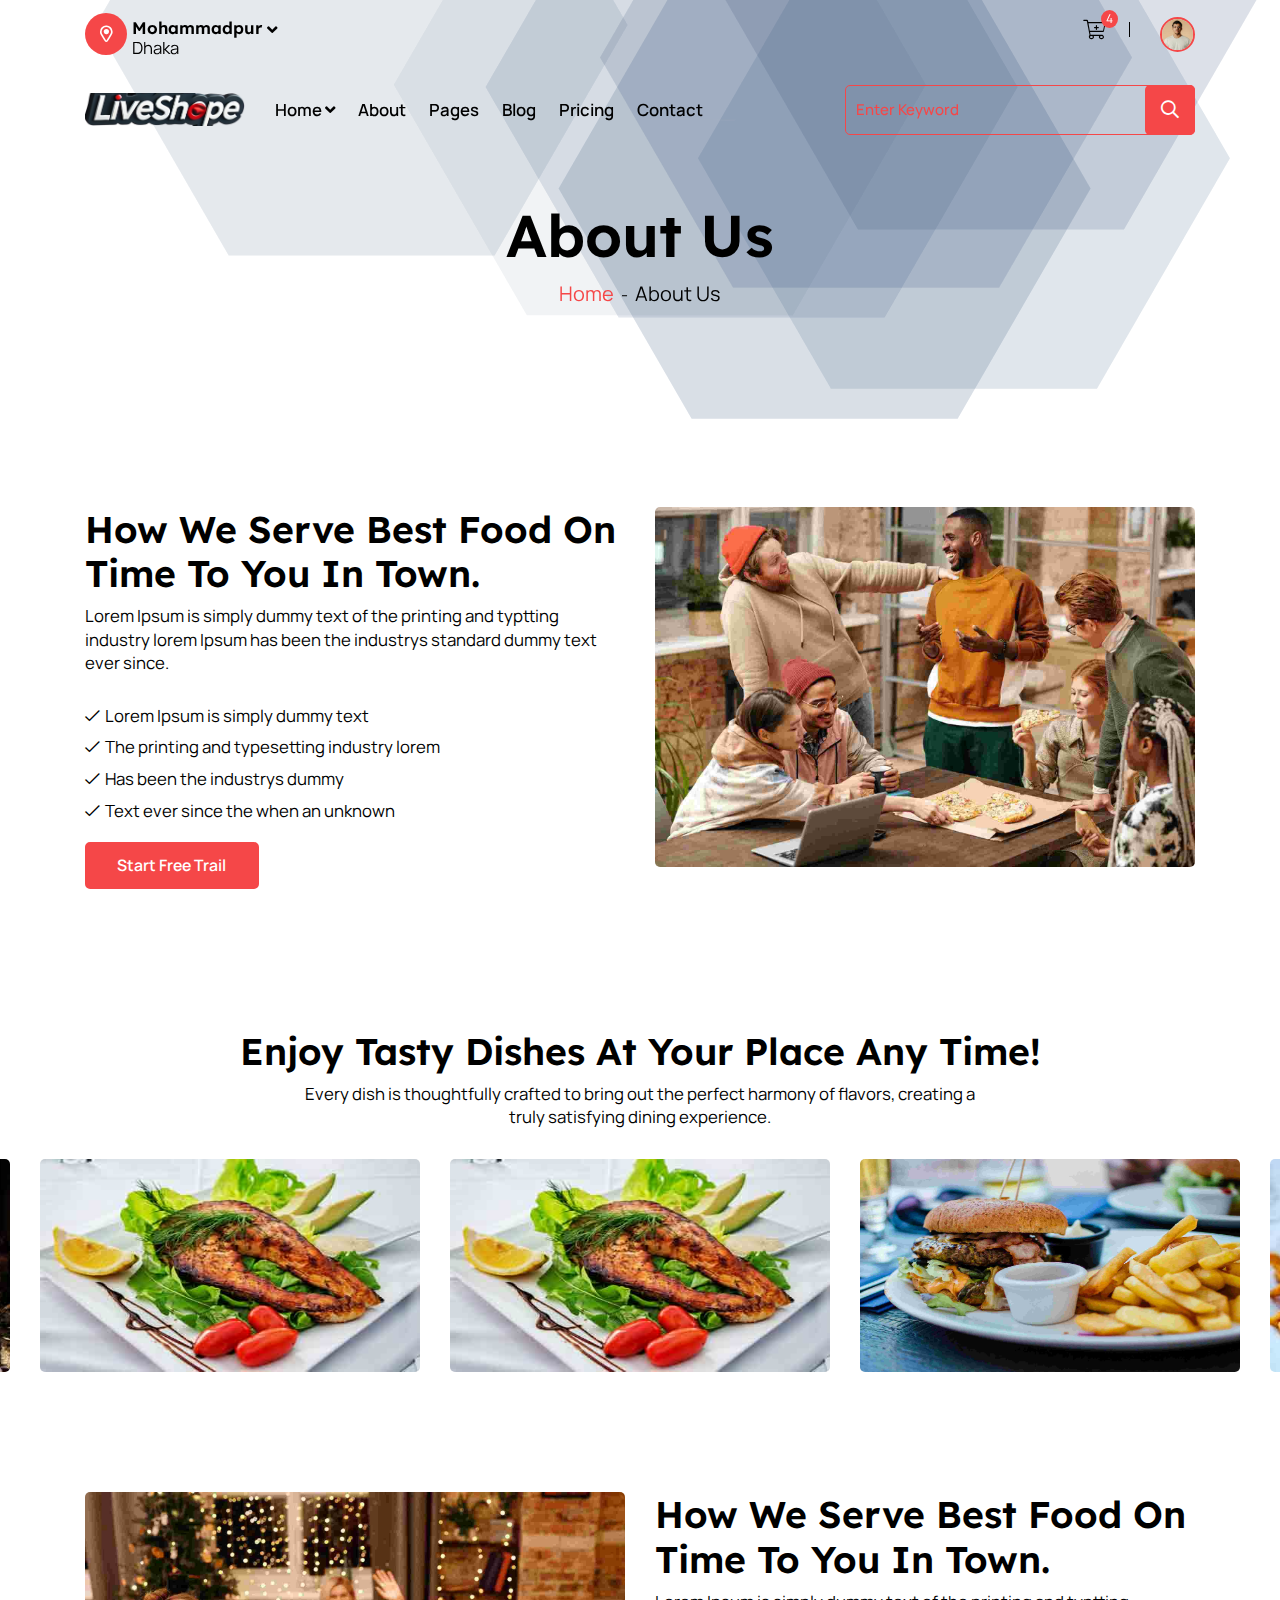
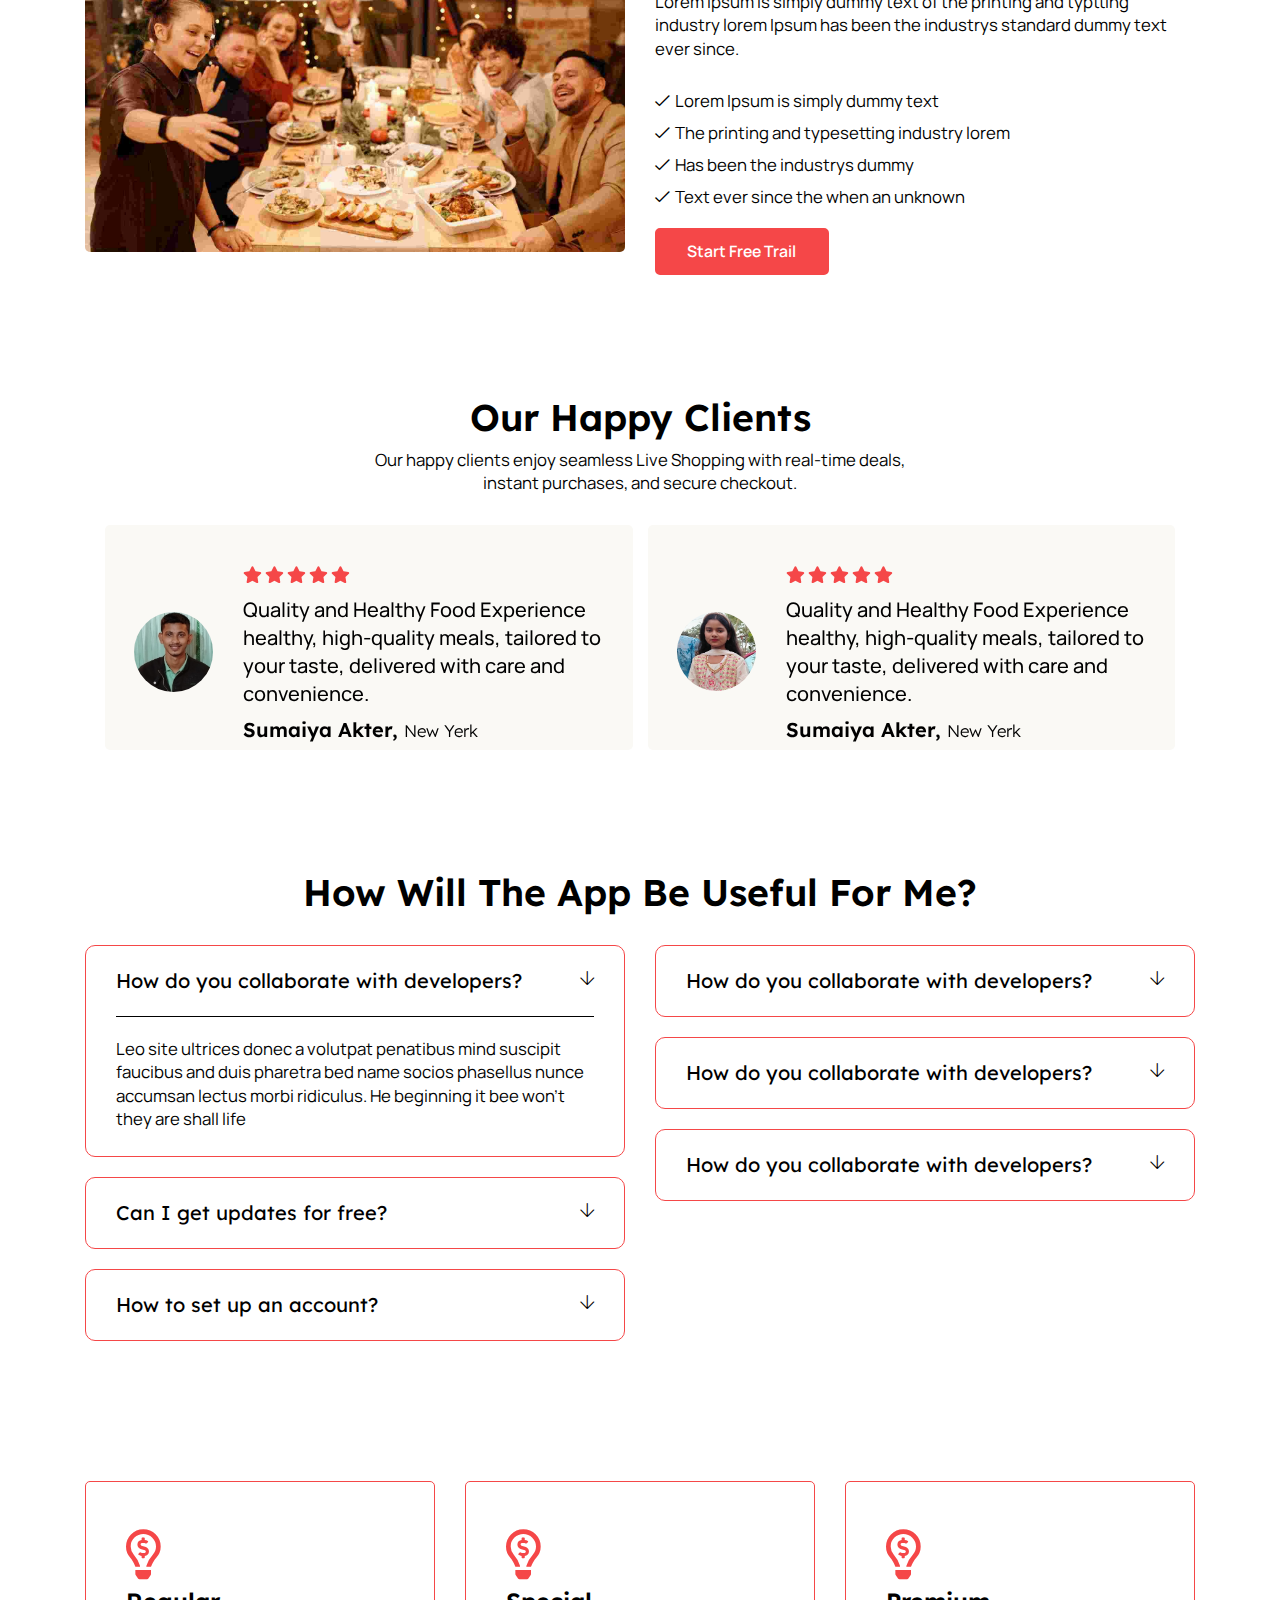
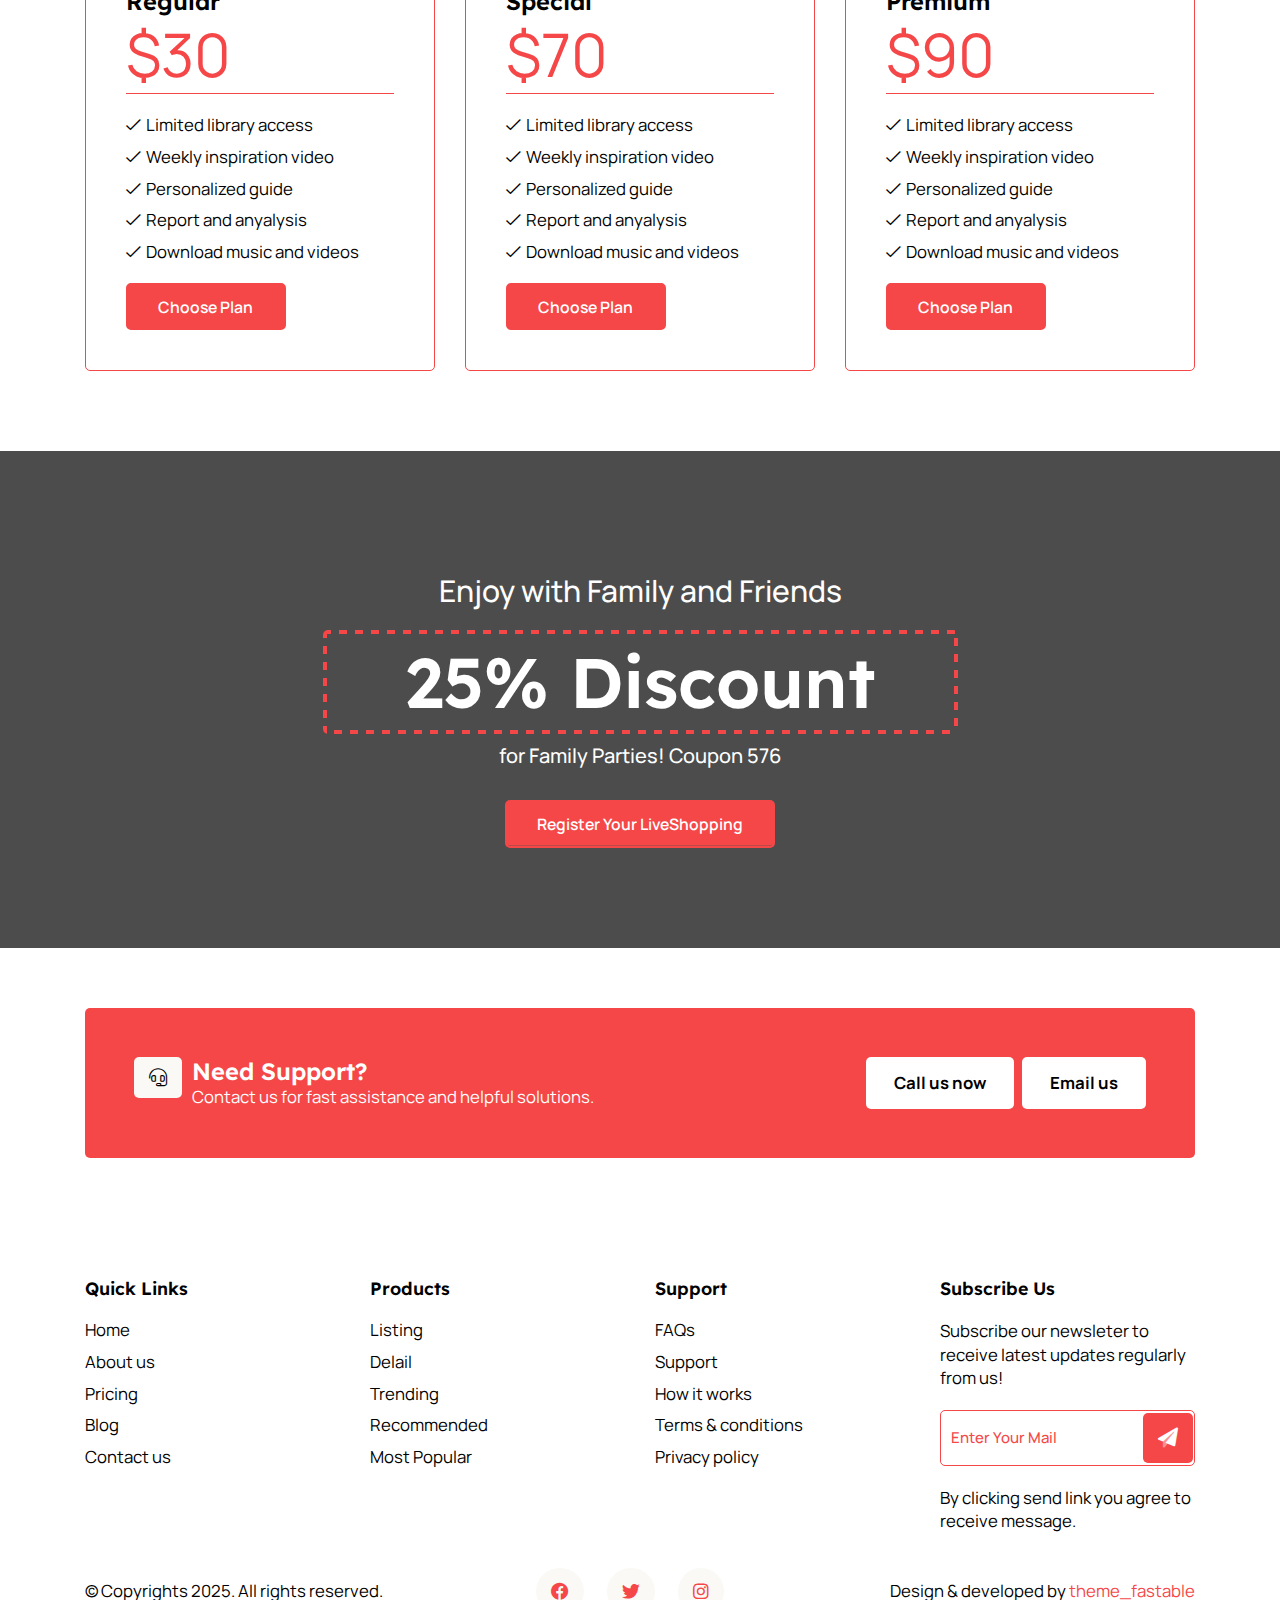
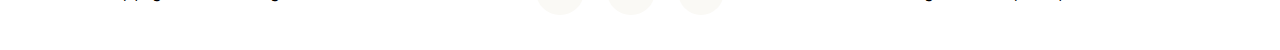
<file: about.html>
<!DOCTYPE html>
<html lang="en">
<head>
<meta charset="UTF-8">
<meta  name="viewport" content="width=device-width, initial-scale=1.0">
<title>LiveShopping pricing</title>

<link rel="icon" type="image/x-icon" href="#">
<link rel="stylesheet" href="assets/css/bootstrap.min.css">
<link rel="stylesheet" href="assets/css/fontawesome-pro.min.css">
<link rel="stylesheet" href="assets/css/magnific-popup.css">
<link rel="stylesheet" href="assets/css/swiper-bundle.min.css">
<link rel="stylesheet" href="assets/css/style.css">
</head>

<body>

<!--scroll to top-->
<button id="back-to-top"><i class="far fa-arrow-up"></i></button>

<!--tp-cart-toggle-->
<div class="cart">
    <div class="crat-wrapper">
        <div class="cart-header d-flex justify-content-between align-items-center mb-30">
            <div class="cart-top-button d-flex flex-wrap align-items-center">
                <div class="card-title mr-20">
                    <h4>Cart summary</h4>
                </div>
                <button class="simple-btn">Clear All</button>
            </div>
            <div class="cart-close">
                <button class="cart-close-toggle"><i class="fal fa-times"></i></button>
            </div>
        </div>
        <div class="cart-total">
            <h3>Total Items(4)</h3>
        </div>
        <div class="cart-container">
            <div class="cart-item-wrap">
                <div class="cart-info-wrap d-flex justify-content-between">
                    <div class="cart-item-thumb">
                        <img src="assets/img/deal/popular1.jpg" alt="Product Name">
                    </div>
                    <div class="cart-content">
                        <h4 class="cart-item-name">Cranberry Club Sandwich</h4>
                        <div class="card-single-price d-flex justify-content-between">
                            <p class="cart-item-price">Price: (1 x 30.00)</p>
                            <span class="cart-item-total">$30.00</span>
                        </div>
                    </div>
                </div>
                <div class="cart-item">
                    <div class="cart-item-details">
                        <div class="cart-item-actions d-flex justify-content-between">
                            <div class="menu-crad-add">
                                <button class="quantity-btn minus" aria-label="Decrease by one" disabled>-</button>
                                <div class="number dim cart-add-input">0</div>
                                <button class="quantity-btn plus" aria-label="Increase by one">+</button>
                            </div>
                            <div class="cart-button">
                                <button class="cart-delete-btn"><i class="far fa-trash-alt"></i></button>
                            </div>
                        </div>
                    </div>
                </div>
                <div class="cart-info-wrap d-flex justify-content-between">
                    <div class="cart-item-thumb">
                        <img src="assets/img/deal/popular2.jpg" alt="Product Name">
                    </div>
                    <div class="cart-content">
                        <h4 class="cart-item-name">Cranberry Club Sandwich</h4>
                        <div class="card-single-price d-flex justify-content-between">
                            <p class="cart-item-price">Price: (1 x 30.00)</p>
                            <span class="cart-item-total">$30.00</span>
                        </div>
                    </div>
                </div>
                <div class="cart-item">
                    <div class="cart-item-details">
                        <div class="cart-item-actions d-flex justify-content-between">
                            <div class="menu-crad-add">
                                <button class="quantity-btn minus" aria-label="Decrease by one" disabled>-</button>
                                <div class="number dim cart-add-input">0</div>
                                <button class="quantity-btn plus" aria-label="Increase by one">+</button>
                            </div>
                            <div class="cart-button">
                                <button class="cart-delete-btn"><i class="far fa-trash-alt"></i></button>
                            </div>
                        </div>
                    </div>
                </div>
                <div class="cart-info-wrap d-flex justify-content-between">
                    <div class="cart-item-thumb">
                        <img src="assets/img/deal/popular3.jpg" alt="Product Name">
                    </div>
                    <div class="cart-content">
                        <h4 class="cart-item-name">Cranberry Club Sandwich</h4>
                        <div class="card-single-price d-flex justify-content-between">
                            <p class="cart-item-price">Price: (1 x 30.00)</p>
                            <span class="cart-item-total">$30.00</span>
                        </div>
                    </div>
                </div>
                <div class="cart-item">
                    <div class="cart-item-details">
                        <div class="cart-item-actions d-flex justify-content-between">
                            <div class="menu-crad-add">
                                <button class="quantity-btn minus" aria-label="Decrease by one" disabled>-</button>
                                <div class="number dim cart-add-input">0</div>
                                <button class="quantity-btn plus" aria-label="Increase by one">+</button>
                            </div>
                            <div class="cart-button">
                                <button class="cart-delete-btn"><i class="far fa-trash-alt"></i></button>
                            </div>
                        </div>
                    </div>
                </div>
                <div class="cart-info-wrap d-flex justify-content-between">
                    <div class="cart-item-thumb">
                        <img src="assets/img/deal/popular4.jpg" alt="Product Name">
                    </div>
                    <div class="cart-content">
                        <h4 class="cart-item-name">Cranberry Club Sandwich</h4>
                        <div class="card-single-price d-flex justify-content-between">
                            <p class="cart-item-price">Price: (1 x 30.00)</p>
                            <span class="cart-item-total">$30.00</span>
                        </div>
                    </div>
                </div>
                <div class="cart-item">
                    <div class="cart-item-details">
                        <div class="cart-item-actions d-flex justify-content-between">
                            <div class="menu-crad-add">
                                <button class="quantity-btn minus" aria-label="Decrease by one" disabled>-</button>
                                <div class="number dim cart-add-input">0</div>
                                <button class="quantity-btn plus" aria-label="Increase by one">+</button>
                            </div>
                            <div class="cart-button">
                                <button class="cart-delete-btn"><i class="far fa-trash-alt"></i></button>
                            </div>
                        </div>
                    </div>
                </div>
                <div class="cart-info-wrap d-flex justify-content-between">
                    <div class="cart-item-thumb">
                        <img src="assets/img/deal/popular1.jpg" alt="Product Name">
                    </div>
                    <div class="cart-content">
                        <h4 class="cart-item-name">Bangla set menu</h4>
                        <div class="card-single-price d-flex justify-content-between">
                            <p class="cart-item-price">Price: (1 x 30.00)</p>
                            <span class="cart-item-total">$30.00</span>
                        </div>
                    </div>
                </div>
                <div class="cart-item">
                    <div class="cart-item-details">
                        <div class="cart-item-actions d-flex justify-content-between">
                            <div class="menu-crad-add">
                                <button class="quantity-btn minus" aria-label="Decrease by one" disabled>-</button>
                                <div class="number dim cart-add-input">0</div>
                                <button class="quantity-btn plus" aria-label="Increase by one">+</button>
                            </div>
                            <div class="cart-button">
                                <button class="cart-delete-btn"><i class="far fa-trash-alt"></i></button>
                            </div>
                        </div>
                    </div>
                </div>
            </div>
    
            <!-- Divider -->
            <hr class="cart-divider">
    
            <!-- Total and Checkout -->
            <div class="cart-total">
                <span class="cart-total-text">Total Cart Price:</span>
                <span class="cart-total-price">$120.00</span>
                <a href="cart-page.html" class="cart-checkout-btn d-block">Veiw Cart</a>
                <a href="cheakout.html" class="cart-checkout-btn d-block">Checkout</a>
            </div>
        </div>
    </div>
    </div>

<div class="cart-overlay"></div>
<!--tp-cart-toggle-close-->

    <!--header-area-start-->
    <header>
        <div class="header-top-area header-transparent">
            <div class="container">
                <div class="header-support-bar pt-10 pb-10">
                    <div class="row align-items-center">
                        <div class="col-lg-6 col-md-7 col-7">
                            <div class="header-top">
                                <a class="search-toggle" href="#">
                                    <div class="header-location d-flex align-items-center">
                                        <div class="header-top-icon">
                                            <i class="far fa-map-marker-alt"></i>
                                        </div>
                                        <div class="header-top-text">
                                            <h4 class="header-top-title">Mohammadpur <i class="fas fa-angle-down"></i>
                                            </h4>
                                            <span>Dhaka</span>
                                        </div>
                                    </div>
                                </a>
                            </div>
                        </div>
                        <div class="col-lg-6 col-md-5 col-5">
                            <div class="header-right d-flex justify-content-end">
                                <div class="language d-none d-md-bolck">
                                    <a href="#">USD $</a>
                                    <ul class="language-dropdown text-center">
                                        <li><a href="#">BDT</a></li>
                                        <li><a href="#">RUPI</a></li>
                                    </ul>
                                </div>
                                <div class="language p-relative">
                                    <a class="cart-toggle" href="#"><i class="fal fa-cart-plus"></i></a>
                                    <span>4</span>
                                </div>
                                <div class="profile p-relative">
                                    <a href="#"><img src="assets/img/logo/profile.jfif" alt=""></a>
                                    <ul class="profile-dropdown">
                                        <li><a href="#">Profile</a></li>
                                        <li><a href="#">My Orders</a></li>
                                        <li><a href="#">Saved Address</a></li>
                                        <li><a href="#">Saved Cards</a></li>
                                        <li><a href="#">Logout</a></li>
                                    </ul>
                                </div>
                            </div>
                        </div>
                    </div>
                </div>
            </div>
            <div id="header-sticky" class="header-area">
                <div class="container">
                    <div class="row align-items-center">
                        <div class="col-lg-2 col-md-3 col-6">
                            <div class="header-logo">
                                <a href="#"><img src="assets/img/logo/white.png" alt="Logo"></a>
                            </div>
                        </div>
                        <div class="col-lg-10 col-md-9 col-6">
                            <div
                                class="header-box d-flex justify-content-end justify-content-md-between align-items-center">
                                <div class="main-menu d-none d-md-block">
                                    <nav class="mobile-menu-active">
                                        <ul>
                                            <li class="has-dropdown"><a href="index.html">Home <i class="fas fa-angle-down"></i></a>
                                                <ul class="sub-menu">
                                                    <li><a href="index.html">Home1</a></li>
                                                    <li><a href="index-2.html">Home2</a></li>
                                                    <li><a href="index-3.html">Home3</a></li>
                                                    <li><a href="#">Home4</a></li>
                                                </ul>
                                            </li>
                                            <li><a href="about.html">About</a></li>
                                            <li class="has-dropdown"><a href="#">Pages</a>
                                                <ul class="sub-menu">
                                                    <li><a href="about.html">About</a></li>
                                                    <li><a href="blog.html">Blog</a></li>
                                                    <li><a href="single-blog.html">Single-blog</a></li>
                                                    <li><a href="pricing.html">Pricing</a></li>
                                                </ul>
                                            </li>
                                            <li><a href="blog.html">Blog</a></li>
                                            <li><a href="pricing.html">Pricing</a></li>
                                            <li><a href="contact.html">Contact</a></li>
                                        </ul>
                                    </nav>
                                </div>
                                <div class="header-search d-none d-lg-block p-relative">
                                    <form action="#">
                                        <input type="text" placeholder="Enter keyword">
                                        <button type="submit"><i class="far fa-search"></i></button>
                                    </form>
                                </div>
                                <div class="header-offcanvas-bar d-xl-none">
                                    <button class="offcanvas-toggle">
                                        <i class="fal fa-bars"></i>
                                    </button>
                                </div>
                            </div>
                        </div>
                    </div>
                </div>
            </div>
        </div>
    </header>
    <!--header-area-end-->

    <!--header-search-lg-start-->
    <div class="header-search-lg d-flex justify-content-center">
    <div class="header-search m-0 d-lg-none p-relative">
        <form action="#">
            <input type="text" placeholder="Enter keyword">
            <button type="submit"><i class="far fa-search"></i></button>
        </form>
    </div>
    </div>
    <!--header-search-lg-end-->

    <!--offcanvas-->
    <div class="offcanvas-area">
        <div class="offcanvas-wrapper">
            <div class="offcanvas-header d-flex justify-content-between align-items-center mb-90">
                <div class="offcanvas-logo">
                    <a href="index.html"><img src="assets/img/logo/white.png" alt=""></a>
                </div>
                <div class="offcanvas-close">
                    <button class="offcanvas-close-toggle"><i class="fal fa-times"></i></button>
                </div>
            </div>
            <div class="offcanvas-menu d-lg-none mb-50">
                <nav></nav>
            </div>
            <div class="offcanvas-content mb-50 d-none d-xl-block">
                <h2 class="offcanvas-title">Hello There!</h2>
                <p>Lorem ipsum dolor sit amet, consect etur adipiscing elit. </p>
            </div>
            <div class="offcanvas-gallery mb-50">
                <a class="popup-image" href="assets/img/deal/popular1.jpg"><img
                        src="assets/img/deal/popular1.jpg" alt=""></a>
                <a class="popup-image" href="assets/img/deal/popular2.jpg"><img
                        src="assets/img/deal/popular2.jpg" alt=""></a>
                <a class="popup-image" href="assets/img/deal/popular3.jpg"><img
                        src="assets/img/deal/popular3.jpg" alt=""></a>
                <a class="popup-image" href="assets/img/deal/popular4.jpg"><img
                        src="assets/img/deal/popular4.jpg" alt=""></a>
            </div>
            <div class="offcanvas-info mb-50">
                <h3 class="offcanvas-sm-title">Information</h3>
                <span><a href="#">+ 4 20 7700 1007</a></span>
                <span><a href="#">hello@murad.com</a></span>
                <span><a href="#">Avenue de Roma 158b, Lisboa</a></span>
            </div>
            <div class="offcanvas-social mb-50">
                <h3 class="offcanvas-sm-title">Follow Us</h3>
                <a href="#"><i class="fab fa-facebook-f"></i></a>
                <a href="#"><i class="fab fa-twitter"></i></a>
                <a href="#"><i class="fab fa-linkedin-in"></i></a>
                <a href="#"><i class="fab fa-instagram"></i></a>
            </div>
        </div>
    </div>
    <div class="offcanvas-overlay"></div>

    <!--footer-bar-start-->
    <div class="footer-bar-area d-md-none">
        <div class="container">
            <div class="row">
                <div class="col-lg-3 col-3">
                    <div class="footer-bar text-center">
                        <div class="footer-bar-icon">
                            <a href="#"><i class="far fa-utensils"></i></a>
                        </div>
                        <div class="footer-bar-text">
                            <a href="#"><h4 class="footer-bar-title">Food</h4></a>
                        </div>
                    </div>
                </div>
                <div class="col-lg-3 col-3">
                    <div class="footer-bar text-center">
                        <div class="footer-bar-icon">
                            <a href="#"><i class="fal fa-shopping-bag"></i></a>
                        </div>
                        <div class="footer-bar-text">
                            <a href="#"><h4 class="footer-bar-title">Grocery</h4></a>
                        </div>
                    </div>
                </div>
                <div class="col-lg-3 col-3">
                    <div class="footer-bar text-center">
                        <div class="footer-bar-icon">
                            <a href="#"><i class="fal fa-search"></i></a>
                        </div>
                        <div class="footer-bar-text">
                            <a href="#"><h4 class="footer-bar-title">Search</h4></a>
                        </div>
                    </div>
                </div>
                <div class="col-lg-3 col-3">
                    <div class="footer-bar text-center">
                        <div class="footer-bar-icon">
                            <a href="#"><i class="fal fa-user-alt"></i></i></a>
                        </div>
                        <div class="footer-bar-text">
                            <a href="#"><h4 class="footer-bar-title">Account</h4></a>
                        </div>
                    </div>
                </div>
            </div>
        </div>
    </div>
    <!--footer-bar-end-->


    <!--tp-header-search-->
    <div class="header-search-bar">
        <div class="container">
            <div class="row">
                <div class="col-lg-6">
                    <div class="search-bar p-relative">
                        <button class="search-close">×</button>
                        <h5 class="search-bar-title">Is this your exact location?</h5>
                        <div class="search-form-box p-relative">
                            <form action="#">
                                <input type="text" placeholder="Mohammadpur Dhaka">
                                <button type="submit"><i class="far fa-search"></i></button>
                            </form>
                        </div>
                        <div class="search-map">
                            <iframe
                                src="https://www.google.com/maps/embed?pb=!1m10!1m8!1m3!1d116833.8319042783!2d90.337288!3d23.7809757!3m2!1i1024!2i768!4f13.1!5e0!3m2!1sen!2sbd!4v1742092485953!5m2!1sen!2sbd"
                                style="border:0;" allowfullscreen="" loading="lazy"
                                referrerpolicy="no-referrer-when-downgrade"></iframe>
                        </div>
                        <div class="search-content d-flex align-items-center">
                                <div class="search-location">
                                    <i class="far fa-map-marker-alt"></i>
                                </div>                               
                                <div class="search-text">
                                <h6 class="mb-0">Is this your location?</h6>
                                <span>Get food and essentials delivered nearby!</span>
                            </div>
                        </div>
                            <div class="search-submit mt-10">
                                <button>Submit Location</button>
                            </div>                        
                    </div>
                </div>
            </div>
        </div>
    </div>
    <main>

    <!--breadcrumb-area-start-->
    <section class="breadcrumbs-area p-relative breadcrumbs-space">

        <div id="particles-js"></div> <!-- Particles JS Background -->

            <div class="container">
                <div class="breadcrumbs p-relative z-index-11 text-center">
                    <h1 class="breadcrumbs-title mb-10">About Us</h1>
                    <div class="breadcrumbs-list">
                        <span class="active"><a href="#">Home</a></span>
                        <span class="dvir">-</span>
                        <span><a href="#">About Us</a></span>
                    </div>
                </div>
            </div>
        </section>
    <!--breadcrumb-area-end-->

       <!--about-area-start-->
        <section class="about-area section-padding">
            <div class="container">
                <div class="row">
                    <div class="col-md-6">
                        <div class="about mb-20">
                            <div class="section-title-wrapper">
                                <h2 class="section-title">How we serve best food on time to you in town.</h2>
                                <p>Lorem Ipsum is simply dummy text of the printing and typtting industry lorem Ipsum has been the industrys standard dummy text ever since.</p>
                            </div>
                           <ul class="about-features">
                            <li><i class="fal fa-check"></i>Lorem Ipsum is simply dummy text</li>
                            <li><i class="fal fa-check"></i>The printing and typesetting industry lorem</li>
                            <li><i class="fal fa-check"></i>Has been the industrys dummy</li>
                            <li><i class="fal fa-check"></i>Text ever since the when an unknown</li>
                           </ul>
                           <div class="about-btn mt-20">
                            <a href="#" class="primary-btn">Start Free Trail</a>
                           </div>
                        </div>
                    </div>
                    <div class="col-md-6">
                        <div class="about-image">
                            <img src="assets/img/blog/blog2.jpeg" alt="">
                        </div>
                    </div>
                </div>
            </div>
        </section>
       <!--about-area-end-->

       <!--gallery-area-start -->
       <div class="gallery-area section-padding fix">
        <div class="container">
            <div class="section-title-wrapper text-center mb-30">
                <h2 class="section-title">Enjoy tasty dishes at your place any time!</h2>
                <p>Every dish is thoughtfully crafted to bring out the perfect harmony of flavors, creating a <br> truly satisfying dining experience.</p>
            </div>
        </div>
        <div class="gallery-wrapper">
            <div class="swiper gallery-active">
                <div class="swiper-wrapper slide-transtion gallery-thumb">
                    <div class="swiper-slide slide-element">
                        <a href="assets/img/deal/popular1.jpg" data-fancybox="gallery">
                            <img src="assets/img/deal/popular1.jpg" alt="image">
                            <div class="gallery-view">
                                <i class="fal fa-eye"></i>
                            </div>
                        </a>
                    </div>
                    <div class="swiper-slide slide-element">
                        <a href="assets/img/deal/popular2.jpg" data-fancybox="gallery">
                            <img src="assets/img/deal/popular2.jpg" alt="image">
                            <div class="gallery-view">
                                <i class="fal fa-eye"></i>
                            </div>
                        </a>
                    </div>
                    <div class="swiper-slide slide-element">
                        <a href="assets/img/deal/popular3.jpg" data-fancybox="gallery">
                            <img src="assets/img/deal/popular3.jpg" alt="image">
                            <div class="gallery-view">
                                <i class="fal fa-eye"></i>
                            </div>
                        </a>
                    </div>
                    <div class="swiper-slide slide-element">
                        <a href="assets/img/deal/popular4.jpg" data-fancybox="gallery">
                            <img src="assets/img/deal/popular4.jpg" alt="image">
                            <div class="gallery-view">
                                <i class="fal fa-eye"></i>
                            </div>
                        </a>
                    </div>
                    <div class="swiper-slide slide-element">
                        <a href="assets/img/deal/popular1.jpg" data-fancybox="gallery">
                            <img src="assets/img/deal/popular1.jpg" alt="image">
                            <div class="gallery-view"><i class="fal fa-eye"></i></div>
                        </a>
                    </div>
                    <div class="swiper-slide slide-element">
                        <a href="assets/img/deal/popular2.jpg" data-fancybox="gallery">
                            <img src="assets/img/deal/popular2.jpg" alt="image">
                            <div class="gallery-view">
                                <i class="fal fa-eye"></i>
                            </div>
                        </a>
                    </div>
                    <div class="swiper-slide slide-element">
                        <a href="assets/img/deal/popular3.jpg" data-fancybox="gallery">
                            <img src="assets/img/deal/popular3.jpg" alt="image">
                            <div class="gallery-view"><i class="fal fa-eye"></i></div>
                        </a>
                    </div>
                    <div class="swiper-slide slide-element">
                        <a href="assets/img/deal/popular4.jpg" data-fancybox="gallery">
                            <img src="assets/img/deal/popular4.jpg" alt="image">
                            <div class="gallery-view"><i class="fal fa-eye"></i></div>
                        </a>
                    </div>
                    <div class="swiper-slide slide-element">
                        <a href="assets/img/deal/popular1.jpg" data-fancybox="gallery">
                            <img src="assets/img/deal/popular1.jpg" alt="image">
                            <div class="gallery-view"><i class="fal fa-eye"></i></div>
                        </a>
                    </div>
                </div>
            </div>
        </div>
    </div>
    <!--gallery-area-end-->

     <!--about-area-start-->
     <section class="about-area section-padding">
        <div class="container">
            <div class="row">
                <div class="col-md-6">
                    <div class="about-image">
                        <img src="assets/img/blog/blog3.jpeg" alt="">
                    </div>
                </div>
                <div class="col-md-6">
                    <div class="about">
                        <div class="section-title-wrapper">
                            <h2 class="section-title">How we serve best food on time to you in town.</h2>
                            <p>Lorem Ipsum is simply dummy text of the printing and typtting industry lorem Ipsum has been the industrys standard dummy text ever since.</p>
                        </div>
                       <ul class="about-features">
                        <li><i class="fal fa-check"></i>Lorem Ipsum is simply dummy text</li>
                        <li><i class="fal fa-check"></i>The printing and typesetting industry lorem</li>
                        <li><i class="fal fa-check"></i>Has been the industrys dummy</li>
                        <li><i class="fal fa-check"></i>Text ever since the when an unknown</li>
                       </ul>
                       <div class="about-btn mt-20">
                        <a href="#" class="primary-btn">Start Free Trail</a>
                       </div>
                    </div>
                </div>
            </div>
        </div>
    </section>
   <!--about-area-end-->

     <!--testimonial-area-start-->
     <section class="testimonial-area fix section-padding">
        <div class="container">
            <div class="section-title-wrapper text-center mx-w-600">
                <h2 class="section-title">Our happy clients</h2>
                <p>Our happy clients enjoy seamless Live Shopping with real-time deals, instant purchases, and secure checkout.</p>
            </div>
            <div class="testimonial-wrapper p-relative plr-20">
            <div class="swiper testimonial-slider-active">
                <div class="swiper-wrapper">
                <div class="swiper-slide">
                    <div class="testimonial d-flex align-items-center">
                        <div class="testimonial-image testimonial-image-2">
                            <img src="assets/img/testimonial/test1.jpg" alt="">
                        </div>
                        <div class="testimonial-contetnt">
                            <div class="testimonial-rating mt-10 mb-10">
                                <i class="fas fa-star"></i>
                                <i class="fas fa-star"></i>
                                <i class="fas fa-star"></i>
                                <i class="fas fa-star"></i>
                                <i class="fas fa-star"></i>
                            </div>
                            <p class="testimonial-title fw-500 m-0">Quality and Healthy Food Experience healthy, high-quality meals, tailored to your taste, delivered with care and convenience.</p>
                            <h6 class="testimonial-title mt-10">Sumaiya Akter, <span class="fw-300">New Yerk</span></h6>
                        </div>
                    </div>
                </div>
                <div class="swiper-slide">
                    <div class="testimonial d-flex align-items-center">
                        <div class="testimonial-image testimonial-image-2">
                            <img src="assets/img/testimonial/test3.jpg" alt="">
                        </div>
                        <div class="testimonial-contetnt">
                            <div class="testimonial-rating mt-10 mb-10">
                                <i class="fas fa-star"></i>
                                <i class="fas fa-star"></i>
                                <i class="fas fa-star"></i>
                                <i class="fas fa-star"></i>
                                <i class="fas fa-star"></i>
                            </div>
                            <p class="testimonial-title fw-500 m-0">Quality and Healthy Food Experience healthy, high-quality meals, tailored to your taste, delivered with care and convenience.</p>
                            <h6 class="testimonial-title mt-10">Sumaiya Akter, <span class="fw-300">New Yerk</span></h6>
                        </div>
                    </div>
                </div>
                <div class="swiper-slide">
                    <div class="testimonial d-flex align-items-center">
                        <div class="testimonial-image testimonial-image-2">
                            <img src="assets/img/testimonial/test2.jpg" alt="">
                        </div>
                        <div class="testimonial-contetnt">
                            <div class="testimonial-rating mt-10 mb-10">
                                <i class="fas fa-star"></i>
                                <i class="fas fa-star"></i>
                                <i class="fas fa-star"></i>
                                <i class="fas fa-star"></i>
                                <i class="fas fa-star"></i>
                            </div>
                            <p class="testimonial-title fw-500 m-0">Quality and Healthy Food Experience healthy, high-quality meals, tailored to your taste, delivered with care and convenience.</p>
                            <h6 class="testimonial-title mt-10">Sumaiya Akter, <span class="fw-300">New Yerk</span></h6>
                        </div>
                    </div>
                </div>
                <div class="swiper-slide">
                    <div class="testimonial d-flex align-items-center">
                        <div class="testimonial-image testimonial-image-2">
                            <img src="assets/img/testimonial/test3.jpg" alt="">
                        </div>
                        <div class="testimonial-contetnt">
                            <div class="testimonial-rating mt-10 mb-10">
                                <i class="fas fa-star"></i>
                                <i class="fas fa-star"></i>
                                <i class="fas fa-star"></i>
                                <i class="fas fa-star"></i>
                                <i class="fas fa-star"></i>
                            </div>
                            <p class="testimonial-title fw-500 m-0">Quality and Healthy Food Experience healthy, high-quality meals, tailored to your taste, delivered with care and convenience.</p>
                            <h6 class="testimonial-title mt-10">Sumaiya Akter, <span class="fw-300 fs-15">New Yerk</span></h6>
                        </div>
                    </div>
                </div>
            </div>
        </div>
    </div>
    </div>
    </section>
    <!--testimonial-area-end-->

    <div class="faq-area section-padding p-relative">
        <div class="container">
            <div class="section-title-wrapper text-center mb-50">
                <h2 class="section-title tp-upper mb-20">How will the app be useful for me?</h2>
            </div>
            <div class="row">
                <div class="col-lg-6">
                    <div class="faq-wrapper">
                        <div class="accordion" id="accordionExample">
                            <div class="tf-accordion-item mb-20">
                              <h2 class="tf-accordion-header">
                                <button class="tf-accordion-button" type="button" data-bs-toggle="collapse" data-bs-target="#collapseOne" aria-expanded="true" aria-controls="collapseOne">
                                    How do you collaborate with developers?
                                    <span><i class="fal fa-arrow-down"></i></span>
                                </button>
                              </h2>
                              <div id="collapseOne" class="tf-accordion-collapse collapse show" data-bs-parent="#accordionExample">
                                <div class="tf-accordion-body">
                                  <p>Leo site ultrices donec a volutpat penatibus mind suscipit faucibus and duis pharetra bed name socios phasellus nunce accumsan lectus morbi ridiculus. He beginning it bee won't they are shall life</p>
                                </div>
                              </div>
                            </div>
                            <div class="tf-accordion-item mb-20">
                                <h2 class="tf-accordion-header">
                                  <button class="tf-accordion-button" type="button" data-bs-toggle="collapse" data-bs-target="#collapseTwo" aria-expanded="true" aria-controls="collapseTwo">
                                    Can I get updates for free?
                                      <span><i class="fal fa-arrow-down"></i></span>
                                  </button>
                                </h2>
                                <div id="collapseTwo" class="tf-accordion-collapse collapse" data-bs-parent="#accordionExample">
                                  <div class="tf-accordion-body">
                                    <p>Leo site ultrices donec a volutpat penatibus mind suscipit faucibus and duis pharetra bed name socios phasellus nunce accumsan lectus morbi ridiculus. He beginning it bee won't they are shall life</p>
                                  </div>
                                </div>
                              </div>
                              <div class="tf-accordion-item mb-20">
                                <h2 class="tf-accordion-header">
                                  <button class="tf-accordion-button" type="button" data-bs-toggle="collapse" data-bs-target="#collapseThree" aria-expanded="true" aria-controls="collapseThree">
                                    How to set up an account?
                                      <span><i class="fal fa-arrow-down"></i></span>
                                  </button>
                                </h2>
                                <div id="collapseThree" class="tf-accordion-collapse collapse" data-bs-parent="#accordionExample">
                                  <div class="tf-accordion-body">
                                    <p>Leo site ultrices donec a volutpat penatibus mind suscipit faucibus and duis pharetra bed name socios phasellus nunce accumsan lectus morbi ridiculus. He beginning it bee won't they are shall life</p>
                                  </div>
                                </div>
                              </div>
                        </div>
                    </div>
                </div>
                <div class="col-lg-6">
                    <div class="faq-wrapper">
                        <div class="accordion" id="accordionExample">
                            <div class="tf-accordion-item mb-20">
                              <h2 class="tf-accordion-header">
                                <button class="tf-accordion-button" type="button" data-bs-toggle="collapse" data-bs-target="#collapseFour" aria-expanded="true" aria-controls="collapseFour">
                                    How do you collaborate with developers?
                                    <span><i class="fal fa-arrow-down"></i></span>
                                </button>
                              </h2>
                              <div id="collapseFour" class="tf-accordion-collapse collapse" data-bs-parent="#accordionExample">
                                <div class="tf-accordion-body">
                                  <p>Leo site ultrices donec a volutpat penatibus mind suscipit faucibus and duis pharetra bed name socios phasellus nunce accumsan lectus morbi ridiculus. He beginning it bee won't they are shall life</p>
                                </div>
                              </div>
                            </div>

                            <div class="tf-accordion-item mb-20">
                                <h2 class="tf-accordion-header">
                                  <button class="tf-accordion-button" type="button" data-bs-toggle="collapse" data-bs-target="#collapseFive" aria-expanded="true" aria-controls="collapseFive">
                                      How do you collaborate with developers?
                                      <span><i class="fal fa-arrow-down"></i></span>
                                  </button>
                                </h2>
                                <div id="collapseFive" class="tf-accordion-collapse collapse" data-bs-parent="#accordionExample">
                                  <div class="tf-accordion-body">
                                    <p>Leo site ultrices donec a volutpat penatibus mind suscipit faucibus and duis pharetra bed name socios phasellus nunce accumsan lectus morbi ridiculus. He beginning it bee won't they are shall life</p>
                                  </div>
                                </div>
                              </div>
                              <div class="tf-accordion-item mb-20">
                                <h2 class="tf-accordion-header">
                                  <button class="tf-accordion-button" type="button" data-bs-toggle="collapse" data-bs-target="#collapseSix" aria-expanded="true" aria-controls="collapseSix">
                                      How do you collaborate with developers?
                                      <span><i class="fal fa-arrow-down"></i></span>
                                  </button>
                                </h2>
                                <div id="collapseSix" class="tf-accordion-collapse collapse" data-bs-parent="#accordionExample">
                                  <div class="tf-accordion-body">
                                    <p>Leo site ultrices donec a volutpat penatibus mind suscipit faucibus and duis pharetra bed name socios phasellus nunce accumsan lectus morbi ridiculus. He beginning it bee won't they are shall life</p>
                                  </div>
                                </div>
                              </div>
                        </div>
                    </div>
                </div>
            </div>
        </div>
    </div>

         <!--pricing-area-start-->
        <section class="pricing-area section-padding">
            <div class="container">
                <div class="row">
                    <div class="col-lg-4 col-sm-6">
                        <div class="pricing mb-20">
                            <div class="pricing-icon"><i class="far fa-lightbulb-dollar"></i></div>
                            <div class="pricing-content">
                                <h4 class="pricing-title">Regular</h2>
                                <span>$30</span>
                            </div>
                            <ul class="pricing-features">
                                <li><i class="fal fa-check"></i>Limited library access</li>
                                <li><i class="fal fa-check"></i>Weekly inspiration video</li>
                                <li><i class="fal fa-check"></i>Personalized guide</li>
                                <li><i class="fal fa-check"></i>Report and anyalysis</li>
                                <li><i class="fal fa-check"></i>Download music and videos</li>
                            </ul>
                            <div class="pricing-btn mt-20">
                                <a href="#" class="primary-btn">Choose Plan</a>
                            </div>
                        </div>
                    </div>
                    <div class="col-lg-4 col-sm-6">
                        <div class="pricing mb-20">
                            <div class="pricing-icon"><i class="far fa-lightbulb-dollar"></i></div>
                            <div class="pricing-content">
                                <h4 class="pricing-title">Special</h2>
                                <span>$70</span>
                            </div>
                            <ul class="pricing-features">
                                <li><i class="fal fa-check"></i>Limited library access</li>
                                <li><i class="fal fa-check"></i>Weekly inspiration video</li>
                                <li><i class="fal fa-check"></i>Personalized guide</li>
                                <li><i class="fal fa-check"></i>Report and anyalysis</li>
                                <li><i class="fal fa-check"></i>Download music and videos</li>
                            </ul>
                            <div class="pricing-btn mt-20">
                                <a href="#" class="primary-btn">Choose Plan</a>
                            </div>
                        </div>
                    </div>
                    <div class="col-lg-4 col-sm-6">
                        <div class="pricing mb-20">
                            <div class="pricing-icon"><i class="far fa-lightbulb-dollar"></i></div>
                            <div class="pricing-content">
                                <h4 class="pricing-title">Premium</h2>
                                <span>$90</span>
                            </div>
                            <ul class="pricing-features">
                                <li><i class="fal fa-check"></i>Limited library access</li>
                                <li><i class="fal fa-check"></i>Weekly inspiration video</li>
                                <li><i class="fal fa-check"></i>Personalized guide</li>
                                <li><i class="fal fa-check"></i>Report and anyalysis</li>
                                <li><i class="fal fa-check"></i>Download music and videos</li>
                            </ul>
                            <div class="pricing-btn mt-20">
                                <a href="#" class="primary-btn">Choose Plan</a>
                            </div>
                        </div>
                    </div>
                </div>
            </div>
        </section>
          <!--pricing-area-end-->

          <!--discount-area-start-->
        <section class="discount-area fix hero-section-padding bg-fix bg-overly"
        data-background="assets/img/deal/discount.jpg">
        <div class="container">
            <div class="row justify-content-center">
                <div class="col-lg-7">
                    <div class="discount-content text-center p-relative z-index-2">
                        <span>Enjoy with Family and Friends</span>
                        <h2 class="discount-title">25% Discount</h2>
                        <p>for Family Parties! Coupon 576</p>
                        <div class="discount-btn mt-30">
                            <a href="#" class="primary-btn">Register Your LiveShopping</a>
                        </div>
                    </div>
                </div>
            </div>
        </div>
    </section>
    <!--discount-area-start-->

        <!--contact-area-start-->
        <section class="contact-area fix section-padding">
            <div class="container">
                <div class="contact-details">
                    <div class="row align-items-center">
                        <div class="col-lg-6 col-md-6 col-12">
                            <div class="contact-content text-center text-md-start d-md-flex">
                                <div class="contact-icon mr-10">
                                <span><i class="fal fa-headset"></i></span>
                                </div>
                                <div class="contact-text">
                                    <h4 class="contact-title">Need support?</h4>
                                    <p> Contact us for fast assistance and helpful solutions.</p>
                                </div>
                            </div>
                        </div>
                        <div class="col-lg-6 col-md-6 col-12">
                            <div class="contact-btn d-flex gap-2 justify-content-center justify-content-md-end">
                                <a href="#">Call us now</a>
                                <a href="#">Email us</a>
                            </div>
                        </div>
                    </div>
                </div>
            </div>
        </section>
        <!--contact-area-end-->
    </main>

    <footer>
        <!--footer-area-start-->
        <section class="footer-area fix pt-60">
            <div class="container">
                <div class="row">
                    <div class="col-lg-3 col-md-4 col-6">
                        <div class="footer-widged">
                            <h5 class="footer-widged-title mb-20">Quick Links</h5>
                            <ul>
                                <li><a href="#">Home</a></li>
                                <li><a href="#">About us</a></li>
                                <li><a href="#">Pricing</a></li>
                                <li><a href="#">Blog</a></li>
                                <li><a href="#">Contact us</a></li>
                            </ul>
                        </div>
                    </div>
                    <div class="col-lg-3 col-md-4 col-6">
                        <div class="footer-widged">
                            <h5 class="footer-widged-title mb-20">Products</h5>
                            <ul>
                                <li><a href="#">Listing</a></li>
                                <li><a href="#">Delail</a></li>
                                <li><a href="#">Trending</a></li>
                                <li><a href="#">Recommended</a></li>
                                <li><a href="#">Most Popular</a></li>
                            </ul>
                        </div>
                    </div>
                    <div class="col-lg-3 col-md-4 col-6">
                        <div class="footer-widged">
                            <h5 class="footer-widged-title mb-20">Support</h5>
                            <ul>
                                <li><a href="#">FAQs</a></li>
                                <li><a href="#">Support</a></li>
                                <li><a href="#">How it works</a></li>
                                <li><a href="#">Terms & conditions</a></li>
                                <li><a href="#">Privacy policy</a></li>
                            </ul>
                        </div>
                    </div>
                    <div class="col-lg-3 col-md-6 col-12">
                        <div class="footer-widged">
                            <h5 class="footer-widged-title mb-20">Subscribe us</h5>
                            <p>Subscribe our newsleter to receive latest updates regularly from us!</p>
                            <div class="footer-widged-form">
                                <form action="#">
                                    <input type="email" placeholder="Enter your mail">
                                    <button><i class="fad fa-paper-plane"></i></button>
                                </form>
                            </div>
                            <p>By clicking send link you agree to receive message.</p>
                        </div>
                    </div>
                </div>
                <div class="footer-copyright">
                    <div class="row align-items-center">
                        <div class="col-lg-4 col-md-4 col-12">
                            <p>© Copyrights 2025. All rights reserved.</p>
                        </div>                      
                        <div class="col-lg-4 col-md-4 col-12">
                            <div class="footer-social text-md-center">
                                <ul>
                                    <li><a href="#"><i class="fab fa-facebook"></i></a></li>
                                    <li><a href="#"><i class="fab fa-twitter"></i></a></li>
                                    <li><a href="#"><i class="fab fa-instagram"></i></a></li>
                                </ul>
                            </div>
                        </div>
                        <div class="col-lg-4 col-md-4 col-12">
                            <div class="footer-copyright-text text-md-end">
                                <p>Design & developed by <a href="#">theme_fastable</a></p>
                            </div>
                        </div>
                    </div>
                </div>
                </div>
        </section>
        <!--footer-area-end-->
    </footer>

    <script src="assets/js/jquery-3.7.1.min.js"></script>
    <script src="assets/js/bootstrap.bundle.min.js"></script>
    <script src="assets/js/jquery.magnific-popup.min.js"></script>
    <script src="assets/js/swiper-bundle.min.js"></script>
    <script src="assets/js/wow.js"></script>
    <script src="assets/js/isotope.pkgd.min.js"></script>
    <script src="assets/js/imagesloaded.pkgd.min.js"></script>
    <!-- Script for particles.js -->
    <script src="assets/js/particles.min.js"></script>
    <script src="assets/js/main.js"></script>
  
        <script>
            // Initialize particles.js
            particlesJS("particles-js", {
                particles: {
                    number: {
                        value: 10,
                        density: {
                            enable: true,
                            value_area: 800
                        }
                    },
                    color: {
                        value: "#2d4a77"
                    },
                    shape: {
                        type: "polygon",
                        stroke: {
                            width: 0,
                            color: "#2d4a77"
                        },
                        polygon: {
                            nb_sides: 6
                        }
                    },
                    opacity: {
                        value: 0.1,
                        random: true
                    },
                    size: {
                        value: 200,
                        random: false,
                        anim: {
                            enable: false,
                            speed: 15,
                            size_min: 100,
                            sync: false
                        }
                    },
                    move: {
                        enable: true,
                        speed: 7,
                        direction: "none",
                        random: false,
                        straight: false,
                        out_mode: "out",
                        bounce: false,
                        attract: { enable: false, rotateX: 600, rotateY: 1200 }
                    }
                },
                retina_detect: true
            });

        </script>
</body>
</html>
</file>
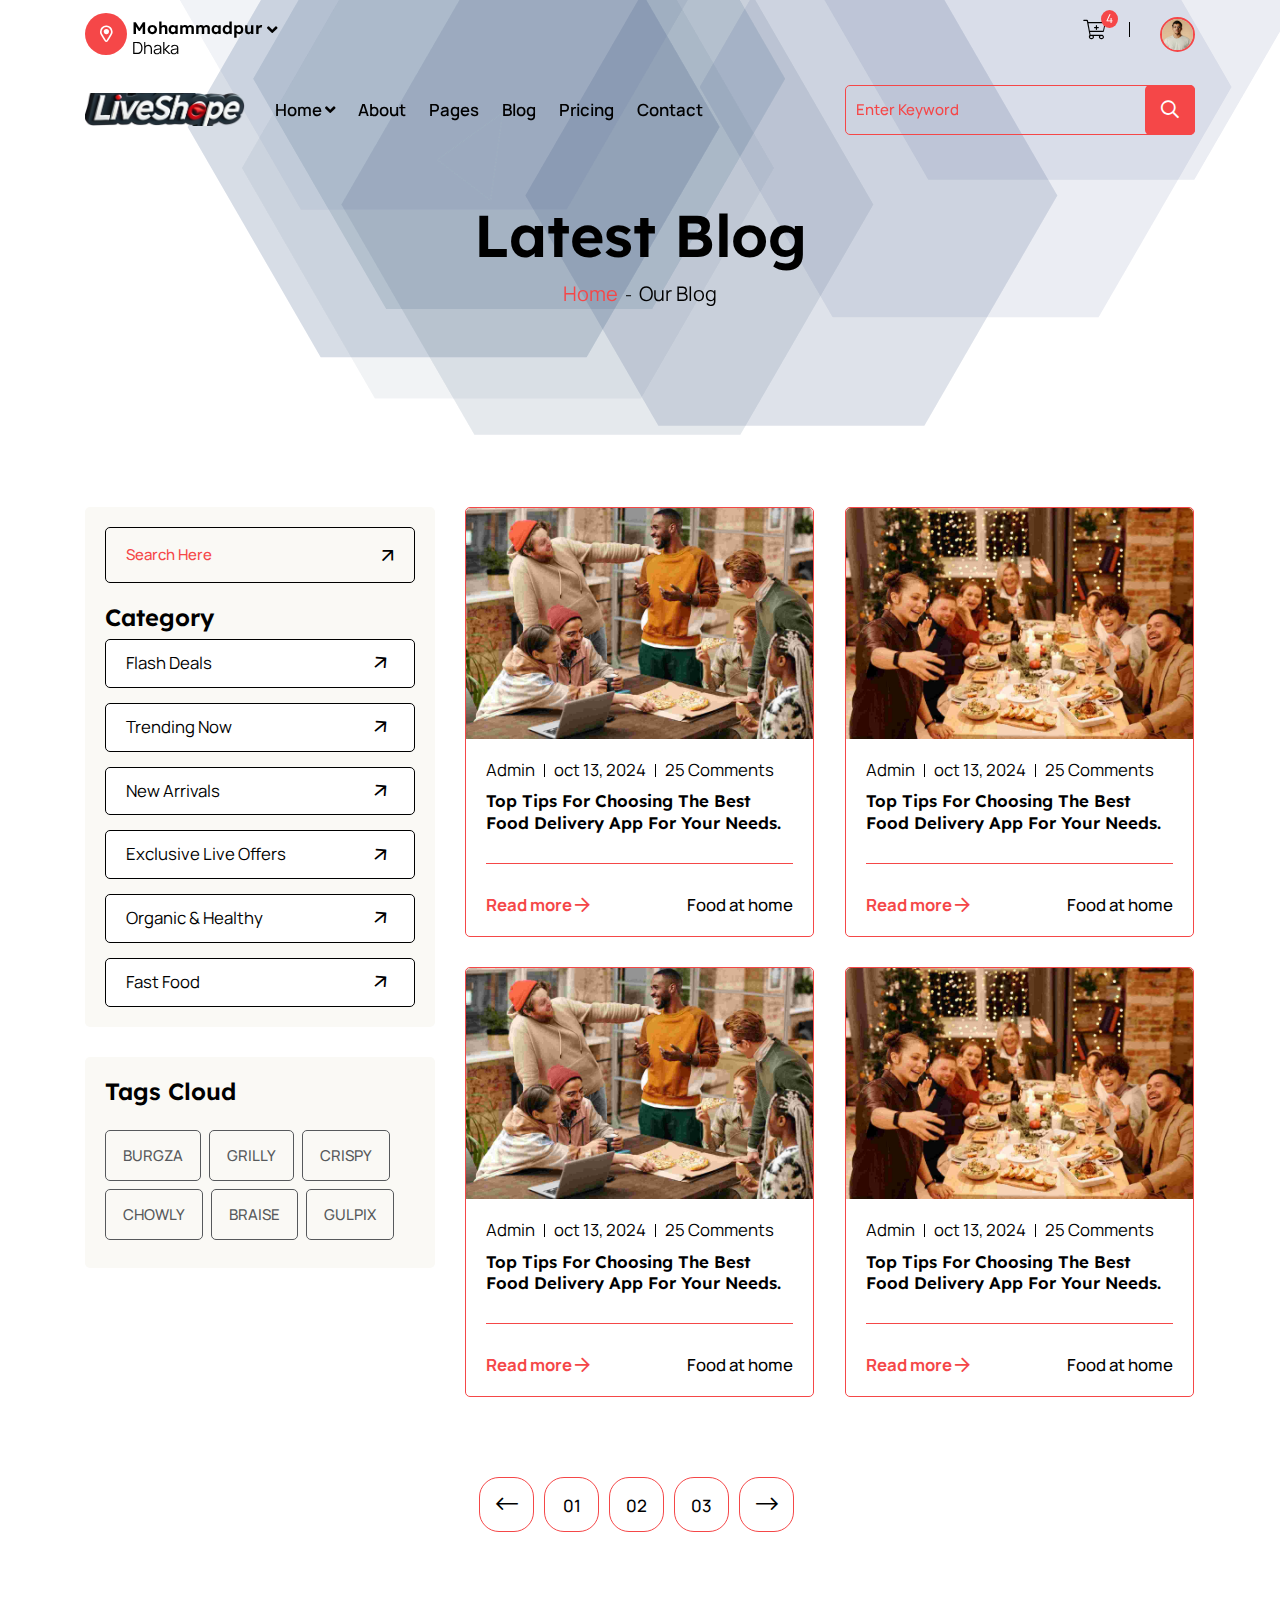
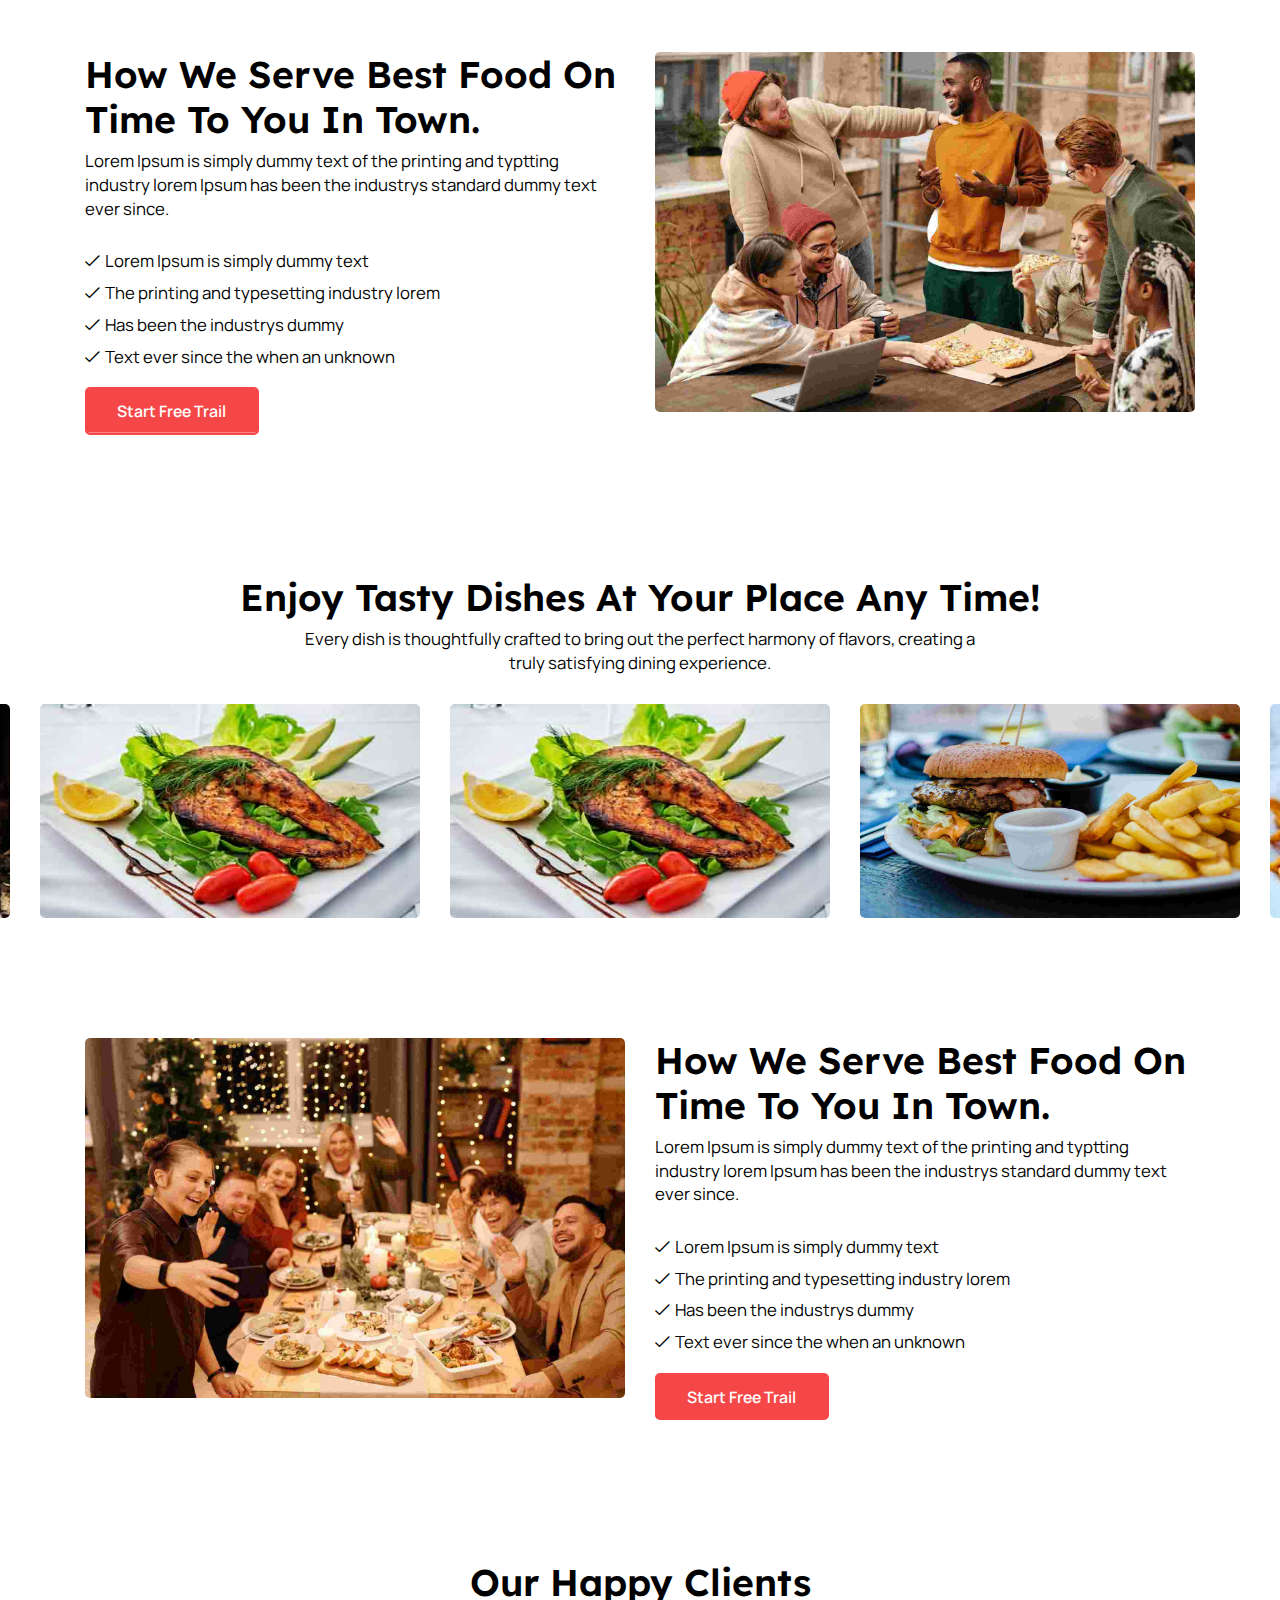
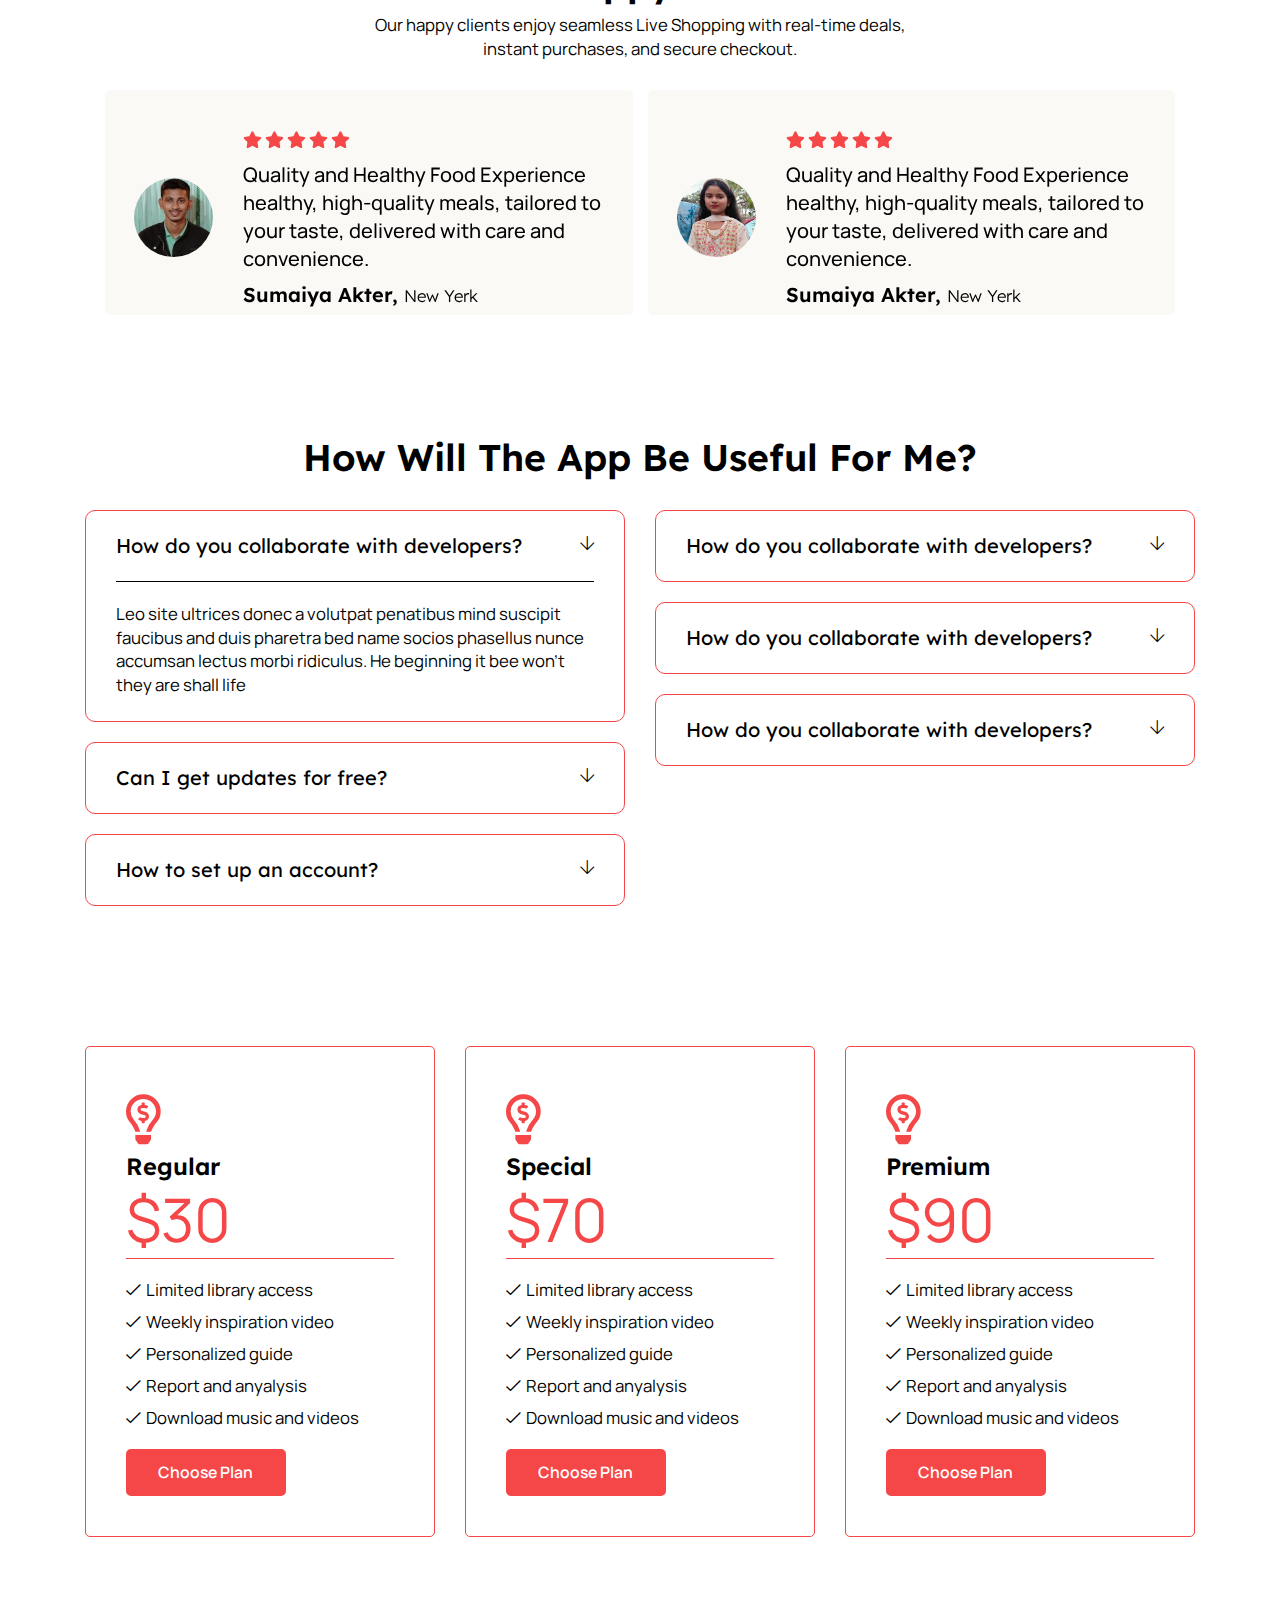
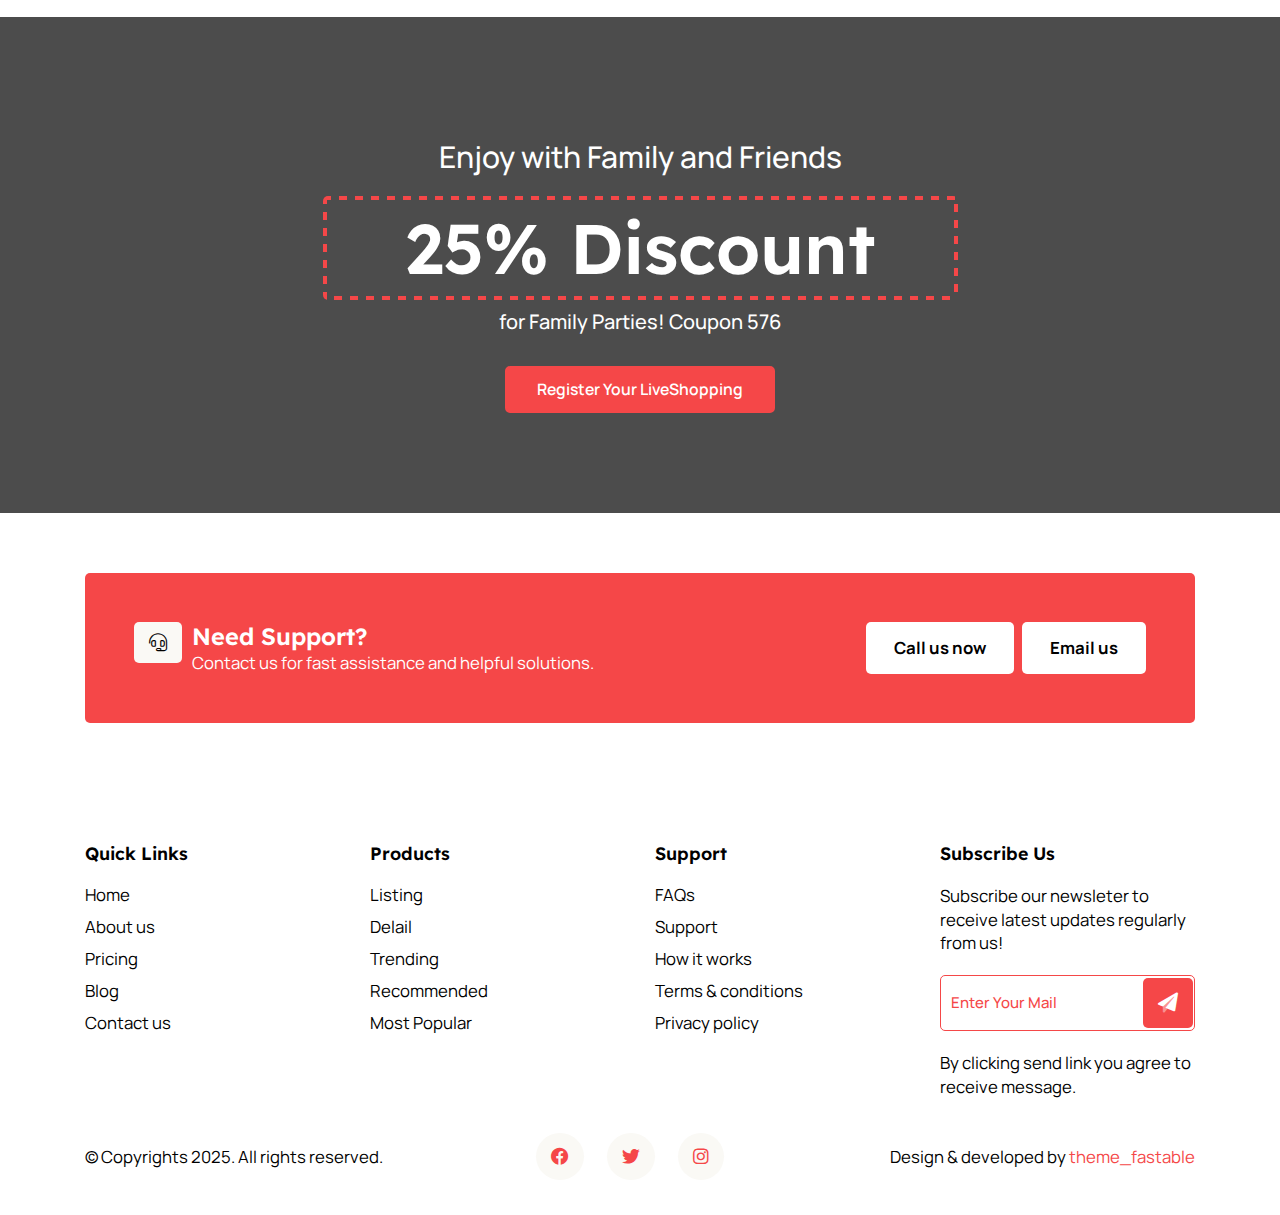
<file: blog.html>
<!DOCTYPE html>
<html lang="en">
<head>
<meta charset="UTF-8">
<meta  name="viewport" content="width=device-width, initial-scale=1.0">
<title>LiveShopping pricing</title>

<link rel="icon" type="image/x-icon" href="#">
<link rel="stylesheet" href="assets/css/bootstrap.min.css">
<link rel="stylesheet" href="assets/css/fontawesome-pro.min.css">
<link rel="stylesheet" href="assets/css/magnific-popup.css">
<link rel="stylesheet" href="assets/css/swiper-bundle.min.css">
<link rel="stylesheet" href="assets/css/style.css">
</head>

<body>

<!--scroll to top-->
<button id="back-to-top"><i class="far fa-arrow-up"></i></button>

<!--tp-cart-toggle-->
<div class="cart">
    <div class="crat-wrapper">
        <div class="cart-header d-flex justify-content-between align-items-center mb-30">
            <div class="cart-top-button d-flex flex-wrap align-items-center">
                <div class="card-title justify-content-center">
                    <h4>Cart summary</h4>
                </div>
                <button class="simple-btn">Clear All</button>
            </div>
            <div class="cart-close">
                <button class="cart-close-toggle"><i class="fal fa-times"></i></button>
            </div>
        </div>
        <div class="cart-total">
            <h3>Total Items(4)</h3>
        </div>
        <div class="cart-container">
            <div class="cart-item-wrap">
                <div class="cart-info-wrap d-flex justify-content-between">
                    <div class="cart-item-thumb">
                        <img src="assets/img/deal/popular1.jpg" alt="Product Name">
                    </div>
                    <div class="cart-content">
                        <h4 class="cart-item-name">Cranberry Club Sandwich</h4>
                        <div class="card-single-price d-flex justify-content-between">
                            <p class="cart-item-price">Price: (1 x 30.00)</p>
                            <span class="cart-item-total">$30.00</span>
                        </div>
                    </div>
                </div>
                <div class="cart-item">
                    <div class="cart-item-details">
                        <div class="cart-item-actions d-flex justify-content-between">
                            <div class="menu-crad-add">
                                <button class="quantity-btn decrement-btn">-</button>
                                <input type="text" class="add-input" value="1">
                                <button class="quantity-btn increment-btn">+</button>
                            </div>
                            <div class="cart-button">
                                <button class="cart-delete-btn"><i class="far fa-trash-alt"></i></button>
                            </div>
                        </div>
                    </div>
                </div>
                <div class="cart-info-wrap d-flex justify-content-between">
                    <div class="cart-item-thumb">
                        <img src="assets/img/deal/popular2.jpg" alt="Product Name">
                    </div>
                    <div class="cart-content">
                        <h4 class="cart-item-name">Cranberry Club Sandwich</h4>
                        <div class="card-single-price d-flex justify-content-between">
                            <p class="cart-item-price">Price: (1 x 30.00)</p>
                            <span class="cart-item-total">$30.00</span>
                        </div>
                    </div>
                </div>
                <div class="cart-item">
                    <div class="cart-item-details">
                        <div class="cart-item-actions d-flex justify-content-between">
                            <div class="menu-crad-add">
                                <button class="quantity-btn decrement-btn">-</button>
                                <input type="text" class="tp-add-input" value="1">
                                <button class="quantity-btn increment-btn">+</button>
                            </div>
                            <div class="cart-button">
                                <button class="cart-delete-btn"><i class="far fa-trash-alt"></i></button>
                            </div>
                        </div>
                    </div>
                </div>
                <div class="cart-info-wrap d-flex justify-content-between">
                    <div class="cart-item-thumb">
                        <img src="assets/img/deal/popular3.jpg" alt="Product Name">
                    </div>
                    <div class="cart-content">
                        <h4 class="cart-item-name">Cranberry Club Sandwich</h4>
                        <div class="card-single-price d-flex justify-content-between">
                            <p class="cart-item-price">Price: (1 x 30.00)</p>
                            <span class="cart-item-total">$30.00</span>
                        </div>
                    </div>
                </div>
                <div class="cart-item">
                    <div class="cart-item-details">
                        <div class="cart-item-actions d-flex justify-content-between">
                            <div class="menu-crad-add">
                                <button class="quantity-btn decrement-btn">-</button>
                                <input type="text" class="tp-add-input" value="1">
                                <button class="quantity-btn increment-btn">+</button>
                            </div>
                            <div class="cart-button">
                                <button class="cart-delete-btn"><i class="far fa-trash-alt"></i></button>
                            </div>
                        </div>
                    </div>
                </div>
                <div class="cart-info-wrap d-flex justify-content-between">
                    <div class="cart-item-thumb">
                        <img src="assets/img/deal/popular4.jpg" alt="Product Name">
                    </div>
                    <div class="cart-content">
                        <h4 class="cart-item-name">Cranberry Club Sandwich</h4>
                        <div class="card-single-price d-flex justify-content-between">
                            <p class="cart-item-price">Price: (1 x 30.00)</p>
                            <span class="cart-item-total">$30.00</span>
                        </div>
                    </div>
                </div>
                <div class="cart-item">
                    <div class="cart-item-details">
                        <div class="cart-item-actions d-flex justify-content-between">
                            <div class="menu-crad-add">
                                <button class="quantity-btn decrement-btn">-</button>
                                <input type="text" class="tp-add-input" value="1">
                                <button class="quantity-btn increment-btn">+</button>
                            </div>
                            <div class="cart-button">
                                <button class="cart-delete-btn"><i class="far fa-trash-alt"></i></button>
                            </div>
                        </div>
                    </div>
                </div>
                <div class="cart-info-wrap d-flex justify-content-between">
                    <div class="cart-item-thumb">
                        <img src="assets/img/deal/popular1.jpg" alt="Product Name">
                    </div>
                    <div class="cart-content">
                        <h4 class="cart-item-name">Bangla set menu</h4>
                        <div class="card-single-price d-flex justify-content-between">
                            <p class="cart-item-price">Price: (1 x 30.00)</p>
                            <span class="cart-item-total">$30.00</span>
                        </div>
                    </div>
                </div>
                <div class="cart-item">
                    <div class="cart-item-details">
                        <div class="cart-item-actions d-flex justify-content-between">
                            <div class="menu-crad-add">
                                <button class="quantity-btn decrement-btn">-</button>
                                <input type="text" class="tp-add-input" value="1">
                                <button class="quantity-btn increment-btn">+</button>
                            </div>
                            <div class="cart-button">
                                <button class="cart-delete-btn"><i class="far fa-trash-alt"></i></button>
                            </div>
                        </div>
                    </div>
                </div>
            </div>

            <!-- Divider -->
            <hr class="cart-divider">

            <!-- Total and Checkout -->
            <div class="cart-total">
                <span class="cart-total-text">Total Cart Price:</span>
                <span class="cart-total-price">$120.00</span>
                <a href="cart-page.html" class="cart-checkout-btn d-block">Veiw Cart</a>
                <a href="cheakout.html" class="cart-checkout-btn d-block">Checkout</a>
            </div>
        </div>
    </div>
</div>

<div class="cart-overlay"></div>
<!--tp-cart-toggle-close-->

    <!--header-area-start-->
    <header>
        <div class="header-top-area header-transparent">
            <div class="container">
                <div class="header-support-bar pt-10 pb-10">
                    <div class="row align-items-center">
                        <div class="col-lg-6 col-md-7 col-7">
                            <div class="header-top">
                                <a class="search-toggle" href="#">
                                    <div class="header-location d-flex align-items-center">
                                        <div class="header-top-icon">
                                            <i class="far fa-map-marker-alt"></i>
                                        </div>
                                        <div class="header-top-text">
                                            <h4 class="header-top-title">Mohammadpur <i class="fas fa-angle-down"></i>
                                            </h4>
                                            <span>Dhaka</span>
                                        </div>
                                    </div>
                                </a>
                            </div>
                        </div>
                        <div class="col-lg-6 col-md-5 col-5">
                            <div class="header-right d-flex justify-content-end">
                                <div class="language d-none d-md-bolck">
                                    <a href="#">USD $</a>
                                    <ul class="language-dropdown text-center">
                                        <li><a href="#">BDT</a></li>
                                        <li><a href="#">RUPI</a></li>
                                    </ul>
                                </div>
                                <div class="language p-relative">
                                    <a class="cart-toggle" href="#"><i class="fal fa-cart-plus"></i></a>
                                    <span>4</span>
                                </div>
                                <div class="profile p-relative">
                                    <a href="#"><img src="assets/img/logo/profile.jfif" alt=""></a>
                                    <ul class="profile-dropdown">
                                        <li><a href="#">Profile</a></li>
                                        <li><a href="#">My Orders</a></li>
                                        <li><a href="#">Saved Address</a></li>
                                        <li><a href="#">Saved Cards</a></li>
                                        <li><a href="#">Logout</a></li>
                                    </ul>
                                </div>
                            </div>
                        </div>
                    </div>
                </div>
            </div>
            <div id="header-sticky" class="header-area">
                <div class="container">
                    <div class="row align-items-center">
                        <div class="col-lg-2 col-md-3 col-6">
                            <div class="header-logo">
                                <a href="#"><img src="assets/img/logo/white.png" alt="Logo"></a>
                            </div>
                        </div>
                        <div class="col-lg-10 col-md-9 col-6">
                            <div
                                class="header-box d-flex justify-content-end justify-content-md-between align-items-center">
                                <div class="main-menu d-none d-md-block">
                                    <nav class="mobile-menu-active">
                                        <ul>
                                            <li class="has-dropdown"><a href="index.html">Home <i class="fas fa-angle-down"></i></a>
                                                <ul class="sub-menu">
                                                    <li><a href="index.html">Home1</a></li>
                                                    <li><a href="index-2.html">Home2</a></li>
                                                    <li><a href="index-3.html">Home3</a></li>
                                                    <li><a href="#">Home4</a></li>
                                                </ul>
                                            </li>
                                            <li><a href="about.html">About</a></li>
                                            <li class="has-dropdown"><a href="#">Pages</a>
                                                <ul class="sub-menu">
                                                    <li><a href="about.html">About</a></li>
                                                    <li><a href="blog.html">Blog</a></li>
                                                    <li><a href="single-blog.html">Single-blog</a></li>
                                                    <li><a href="pricing.html">Pricing</a></li>
                                                </ul>
                                            </li>
                                            <li><a href="blog.html">Blog</a></li>
                                            <li><a href="pricing.html">Pricing</a></li>
                                            <li><a href="contact.html">Contact</a></li>
                                        </ul>
                                    </nav>
                                </div>
                                <div class="header-search d-none d-lg-block p-relative">
                                    <form action="#">
                                        <input type="text" placeholder="Enter keyword">
                                        <button type="submit"><i class="far fa-search"></i></button>
                                    </form>
                                </div>
                                <div class="header-offcanvas-bar d-xl-none">
                                    <button class="offcanvas-toggle">
                                        <i class="fal fa-bars"></i>
                                    </button>
                                </div>
                            </div>
                        </div>
                    </div>
                </div>
            </div>
        </div>
    </header>
    <!--header-area-end-->

    <!--header-search-lg-start-->
    <div class="header-search-lg d-flex justify-content-center">
    <div class="header-search m-0 d-lg-none p-relative">
        <form action="#">
            <input type="text" placeholder="Enter keyword">
            <button type="submit"><i class="far fa-search"></i></button>
        </form>
    </div>
    </div>
    <!--header-search-lg-end-->

    <!--offcanvas-->
    <div class="offcanvas-area">
        <div class="offcanvas-wrapper">
            <div class="offcanvas-header d-flex justify-content-between align-items-center mb-90">
                <div class="offcanvas-logo">
                    <a href="index.html"><img src="assets/img/logo/white.png" alt=""></a>
                </div>
                <div class="offcanvas-close">
                    <button class="offcanvas-close-toggle"><i class="fal fa-times"></i></button>
                </div>
            </div>
            <div class="offcanvas-menu d-lg-none mb-50">
                <nav></nav>
            </div>
            <div class="offcanvas-content mb-50 d-none d-xl-block">
                <h2 class="offcanvas-title">Hello There!</h2>
                <p>Lorem ipsum dolor sit amet, consect etur adipiscing elit. </p>
            </div>
            <div class="offcanvas-gallery mb-50">
                <a class="popup-image" href="assets/img/deal/popular1.jpg"><img
                        src="assets/img/deal/popular1.jpg" alt=""></a>
                <a class="popup-image" href="assets/img/deal/popular2.jpg"><img
                        src="assets/img/deal/popular2.jpg" alt=""></a>
                <a class="popup-image" href="assets/img/deal/popular3.jpg"><img
                        src="assets/img/deal/popular3.jpg" alt=""></a>
                <a class="popup-image" href="assets/img/deal/popular4.jpg"><img
                        src="assets/img/deal/popular4.jpg" alt=""></a>
            </div>
            <div class="offcanvas-info mb-50">
                <h3 class="offcanvas-sm-title">Information</h3>
                <span><a href="#">+ 4 20 7700 1007</a></span>
                <span><a href="#">hello@murad.com</a></span>
                <span><a href="#">Avenue de Roma 158b, Lisboa</a></span>
            </div>
            <div class="offcanvas-social mb-50">
                <h3 class="offcanvas-sm-title">Follow Us</h3>
                <a href="#"><i class="fab fa-facebook-f"></i></a>
                <a href="#"><i class="fab fa-twitter"></i></a>
                <a href="#"><i class="fab fa-linkedin-in"></i></a>
                <a href="#"><i class="fab fa-instagram"></i></a>
            </div>
        </div>
    </div>
    <div class="offcanvas-overlay"></div>

    <!--footer-bar-start-->
    <div class="footer-bar-area d-md-none">
        <div class="container">
            <div class="row">
                <div class="col-lg-3 col-3">
                    <div class="footer-bar text-center">
                        <div class="footer-bar-icon">
                            <a href="#"><i class="far fa-utensils"></i></a>
                        </div>
                        <div class="footer-bar-text">
                            <a href="#"><h4 class="footer-bar-title">Food</h4></a>
                        </div>
                    </div>
                </div>
                <div class="col-lg-3 col-3">
                    <div class="footer-bar text-center">
                        <div class="footer-bar-icon">
                            <a href="#"><i class="fal fa-shopping-bag"></i></a>
                        </div>
                        <div class="footer-bar-text">
                            <a href="#"><h4 class="footer-bar-title">Grocery</h4></a>
                        </div>
                    </div>
                </div>
                <div class="col-lg-3 col-3">
                    <div class="footer-bar text-center">
                        <div class="footer-bar-icon">
                            <a href="#"><i class="fal fa-search"></i></a>
                        </div>
                        <div class="footer-bar-text">
                            <a href="#"><h4 class="footer-bar-title">Search</h4></a>
                        </div>
                    </div>
                </div>
                <div class="col-lg-3 col-3">
                    <div class="footer-bar text-center">
                        <div class="footer-bar-icon">
                            <a href="#"><i class="fal fa-user-alt"></i></i></a>
                        </div>
                        <div class="footer-bar-text">
                            <a href="#"><h4 class="footer-bar-title">Account</h4></a>
                        </div>
                    </div>
                </div>
            </div>
        </div>
    </div>
    <!--footer-bar-end-->


    <!--tp-header-search-->
    <div class="header-search-bar">
        <div class="container">
            <div class="row">
                <div class="col-lg-6">
                    <div class="search-bar p-relative">
                        <button class="search-close">×</button>
                        <h5 class="search-bar-title">Is this your exact location?</h5>
                        <div class="search-form-box p-relative">
                            <form action="#">
                                <input type="text" placeholder="Mohammadpur Dhaka">
                                <button type="submit"><i class="far fa-search"></i></button>
                            </form>
                        </div>
                        <div class="search-map">
                            <iframe
                                src="https://www.google.com/maps/embed?pb=!1m10!1m8!1m3!1d116833.8319042783!2d90.337288!3d23.7809757!3m2!1i1024!2i768!4f13.1!5e0!3m2!1sen!2sbd!4v1742092485953!5m2!1sen!2sbd"
                                style="border:0;" allowfullscreen="" loading="lazy"
                                referrerpolicy="no-referrer-when-downgrade"></iframe>
                        </div>
                        <div class="search-content d-flex align-items-center">
                                <div class="search-location">
                                    <i class="far fa-map-marker-alt"></i>
                                </div>                               
                                <div class="search-text">
                                <h6 class="mb-0">Is this your location?</h6>
                                <span>Get food and essentials delivered nearby!</span>
                            </div>
                        </div>
                            <div class="search-submit mt-10">
                                <button>Submit Location</button>
                            </div>                        
                    </div>
                </div>
            </div>
        </div>
    </div>
    <main>

    <!--breadcrumb-area-start-->
    <section class="breadcrumbs-area p-relative breadcrumbs-space">

        <div id="particles-js"></div> <!-- Particles JS Background -->

            <div class="container">
                <div class="breadcrumbs p-relative z-index-11 text-center">
                    <h1 class="breadcrumbs-title mb-10">Latest Blog</h1>
                    <div class="breadcrumbs-list">
                        <span class="active"><a href="#">Home</a></span>
                        <span class="dvir">-</span>
                        <span><a href="#">Our Blog</a></span>
                    </div>
                </div>
            </div>
        </section>
    <!--breadcrumb-area-end-->

    <section class="blogpost-area section-padding">
        <div class="container">
            <div class="row">
                <div class="col-lg-4 col-sm-5">
                    <div class="blog-sidebar-widget mb-30">
                        <form class="blog-form p-relative" action="#">
                            <input type="text" placeholder="Search here">
                            <button type="submit"><i class="far fa-arrow-right"></i></button>
                        </form>
                        <h4 class="blog-sidebar-title">Category</h4>
                        <div class="blog-sidebar-cat">
                            <ul>
                                <li><a href="blog.html">Flash Deals</a></li>
                                <li><a href="blog.html">Trending Now </a></li>
                                <li><a href="blog.html">New Arrivals</a></li>
                                <li><a href="blog.html">Exclusive Live Offers</a></li>
                                <li><a href="blog.html">Organic & Healthy</a></li>
                                <li><a href="blog.html">Fast Food</a></li>
                            </ul>
                        </div>
                    </div>
                 
                    <div class="blog-sidebar-widget">
                        <h4 class="blog-sidebar-title mb-25">Tags cloud</h4>
                        <div class="blog-tagcloud">
                            <a href="blog.html">Burgza</a>
                            <a href="blog.html">Grilly</a>
                            <a href="blog.html">Crispy</a>
                            <a href="blog.html">Chowly</a>
                            <a href="blog.html">Braise</a>
                            <a href="blog.html"> Gulpix</a>
                        </div>
                    </div>
                </div>
                <div class="col-lg-8 col-sm-7">
                    <div class="row">
                        <div class="col-lg-6 col-12">
                            <div class="blog blog-2">
                                <div class="blog-image">
                                    <a href="#"><img src="assets/img/blog/blog2.jpeg" alt=""></a>
                                </div>
                                <div class="blog-content">
                                    <div class="blog-meta mb-10">
                                        <span>Admin</span>
                                        <span>oct 13, 2024</span>
                                        <span>25 Comments</span>
                                    </div>
                                    <h5 class="blog-title"><a href="#">Top Tips for Choosing the Best Food Delivery App for Your Needs.</a></h5>
                                    <div class="blog-tag">
                                        <a href="#">Read more <i class="far fa-arrow-right"></i></a>
                                        <span>Food at home</span>                            
                                    </div>
                                </div>
                                </div>   
                        </div>
                        <div class="col-lg-6 col-12">
                            <div class="blog blog-2">
                                <div class="blog-image">
                                    <a href="#"><img src="assets/img/blog/blog3.jpeg" alt=""></a>
                                </div>
                                <div class="blog-content">
                                    <div class="blog-meta mb-10">
                                        <span>Admin</span>
                                        <span>oct 13, 2024</span>
                                        <span>25 Comments</span>
                                    </div>
                                    <h5 class="blog-title"><a href="#">Top Tips for Choosing the Best Food Delivery App for Your Needs.</a></h5>
                                    <div class="blog-tag">
                                        <a href="#">Read more <i class="far fa-arrow-right"></i></a>
                                        <span>Food at home</span>                            
                                    </div>
                                </div>
                                </div>   
                        </div>
                        <div class="col-lg-6 col-12">
                            <div class="blog blog-2">
                                <div class="blog-image">
                                    <a href="#"><img src="assets/img/blog/blog2.jpeg" alt=""></a>
                                </div>
                                <div class="blog-content">
                                    <div class="blog-meta mb-10">
                                        <span>Admin</span>
                                        <span>oct 13, 2024</span>
                                        <span>25 Comments</span>
                                    </div>
                                    <h5 class="blog-title"><a href="#">Top Tips for Choosing the Best Food Delivery App for Your Needs.</a></h5>
                                    <div class="blog-tag">
                                        <a href="#">Read more <i class="far fa-arrow-right"></i></a>
                                        <span>Food at home</span>                            
                                    </div>
                                </div>
                                </div>   
                        </div>
                        <div class="col-lg-6 col-12">
                            <div class="blog blog-2">
                                <div class="blog-image">
                                    <a href="#"><img src="assets/img/blog/blog3.jpeg" alt=""></a>
                                </div>
                                <div class="blog-content">
                                    <div class="blog-meta mb-10">
                                        <span>Admin</span>
                                        <span>oct 13, 2024</span>
                                        <span>25 Comments</span>
                                    </div>
                                    <h5 class="blog-title"><a href="#">Top Tips for Choosing the Best Food Delivery App for Your Needs.</a></h5>
                                    <div class="blog-tag">
                                        <a href="#">Read more <i class="far fa-arrow-right"></i></a>
                                        <span>Food at home</span>                            
                                    </div>
                                </div>
                                </div>   
                        </div>
                    </div>                 
                </div>
            </div>
            <div class="blog-pagination text-center mt-50">
                <ul>
                    <li><a href="#"><i class="fal fa-long-arrow-left"></i></a></li>
                    <li><a href="#">01</a></li>
                    <li><a href="#">02</a></li>
                    <li><a href="#">03</a></li>
                    <li><a href="#"><i class="fal fa-long-arrow-right"></i></a></li>
                </ul>
            </div>
        </div>
    </section>

       <!--about-area-start-->
        <section class="about-area section-padding">
            <div class="container">
                <div class="row">
                    <div class="col-md-6">
                        <div class="about mb-20">
                            <div class="section-title-wrapper">
                                <h2 class="section-title">How we serve best food on time to you in town.</h2>
                                <p>Lorem Ipsum is simply dummy text of the printing and typtting industry lorem Ipsum has been the industrys standard dummy text ever since.</p>
                            </div>
                           <ul class="about-features">
                            <li><i class="fal fa-check"></i>Lorem Ipsum is simply dummy text</li>
                            <li><i class="fal fa-check"></i>The printing and typesetting industry lorem</li>
                            <li><i class="fal fa-check"></i>Has been the industrys dummy</li>
                            <li><i class="fal fa-check"></i>Text ever since the when an unknown</li>
                           </ul>
                           <div class="about-btn mt-20">
                            <a href="#" class="primary-btn">Start Free Trail</a>
                           </div>
                        </div>
                    </div>
                    <div class="col-md-6">
                        <div class="about-image">
                            <img src="assets/img/blog/blog2.jpeg" alt="">
                        </div>
                    </div>
                </div>
            </div>
        </section>
       <!--about-area-end-->

       <!--gallery-area-start -->
       <div class="gallery-area section-padding fix">
        <div class="container">
            <div class="section-title-wrapper text-center mb-30">
                <h2 class="section-title">Enjoy tasty dishes at your place any time!</h2>
                <p>Every dish is thoughtfully crafted to bring out the perfect harmony of flavors, creating a <br> truly satisfying dining experience.</p>
            </div>
        </div>
        <div class="gallery-wrapper">
            <div class="swiper gallery-active">
                <div class="swiper-wrapper slide-transtion gallery-thumb">
                    <div class="swiper-slide slide-element">
                        <a href="assets/img/deal/popular1.jpg" data-fancybox="gallery">
                            <img src="assets/img/deal/popular1.jpg" alt="image">
                            <div class="gallery-view">
                                <i class="fal fa-eye"></i>
                            </div>
                        </a>
                    </div>
                    <div class="swiper-slide slide-element">
                        <a href="assets/img/deal/popular2.jpg" data-fancybox="gallery">
                            <img src="assets/img/deal/popular2.jpg" alt="image">
                            <div class="gallery-view">
                                <i class="fal fa-eye"></i>
                            </div>
                        </a>
                    </div>
                    <div class="swiper-slide slide-element">
                        <a href="assets/img/deal/popular3.jpg" data-fancybox="gallery">
                            <img src="assets/img/deal/popular3.jpg" alt="image">
                            <div class="gallery-view">
                                <i class="fal fa-eye"></i>
                            </div>
                        </a>
                    </div>
                    <div class="swiper-slide slide-element">
                        <a href="assets/img/deal/popular4.jpg" data-fancybox="gallery">
                            <img src="assets/img/deal/popular4.jpg" alt="image">
                            <div class="gallery-view">
                                <i class="fal fa-eye"></i>
                            </div>
                        </a>
                    </div>
                    <div class="swiper-slide slide-element">
                        <a href="assets/img/deal/popular1.jpg" data-fancybox="gallery">
                            <img src="assets/img/deal/popular1.jpg" alt="image">
                            <div class="gallery-view"><i class="fal fa-eye"></i></div>
                        </a>
                    </div>
                    <div class="swiper-slide slide-element">
                        <a href="assets/img/deal/popular2.jpg" data-fancybox="gallery">
                            <img src="assets/img/deal/popular2.jpg" alt="image">
                            <div class="gallery-view">
                                <i class="fal fa-eye"></i>
                            </div>
                        </a>
                    </div>
                    <div class="swiper-slide slide-element">
                        <a href="assets/img/deal/popular3.jpg" data-fancybox="gallery">
                            <img src="assets/img/deal/popular3.jpg" alt="image">
                            <div class="gallery-view"><i class="fal fa-eye"></i></div>
                        </a>
                    </div>
                    <div class="swiper-slide slide-element">
                        <a href="assets/img/deal/popular4.jpg" data-fancybox="gallery">
                            <img src="assets/img/deal/popular4.jpg" alt="image">
                            <div class="gallery-view"><i class="fal fa-eye"></i></div>
                        </a>
                    </div>
                    <div class="swiper-slide slide-element">
                        <a href="assets/img/deal/popular1.jpg" data-fancybox="gallery">
                            <img src="assets/img/deal/popular1.jpg" alt="image">
                            <div class="gallery-view"><i class="fal fa-eye"></i></div>
                        </a>
                    </div>
                </div>
            </div>
        </div>
    </div>
    <!--gallery-area-end-->

     <!--about-area-start-->
     <section class="about-area section-padding">
        <div class="container">
            <div class="row">
                <div class="col-md-6">
                    <div class="about-image">
                        <img src="assets/img/blog/blog3.jpeg" alt="">
                    </div>
                </div>
                <div class="col-md-6">
                    <div class="about mb-20">
                        <div class="section-title-wrapper">
                            <h2 class="section-title">How we serve best food on time to you in town.</h2>
                            <p>Lorem Ipsum is simply dummy text of the printing and typtting industry lorem Ipsum has been the industrys standard dummy text ever since.</p>
                        </div>
                       <ul class="about-features">
                        <li><i class="fal fa-check"></i>Lorem Ipsum is simply dummy text</li>
                        <li><i class="fal fa-check"></i>The printing and typesetting industry lorem</li>
                        <li><i class="fal fa-check"></i>Has been the industrys dummy</li>
                        <li><i class="fal fa-check"></i>Text ever since the when an unknown</li>
                       </ul>
                       <div class="about-btn mt-20">
                        <a href="#" class="primary-btn">Start Free Trail</a>
                       </div>
                    </div>
                </div>
            </div>
        </div>
    </section>
   <!--about-area-end-->

     <!--testimonial-area-start-->
     <section class="testimonial-area fix section-padding">
        <div class="container">
            <div class="section-title-wrapper text-center mx-w-600">
                <h2 class="section-title">Our happy clients</h2>
                <p>Our happy clients enjoy seamless Live Shopping with real-time deals, instant purchases, and secure checkout.</p>
            </div>
            <div class="testimonial-wrapper p-relative plr-20">
            <div class="swiper testimonial-slider-active">
                <div class="swiper-wrapper">
                <div class="swiper-slide">
                    <div class="testimonial d-flex align-items-center">
                        <div class="testimonial-image testimonial-image-2">
                            <img src="assets/img/testimonial/test1.jpg" alt="">
                        </div>
                        <div class="testimonial-contetnt">
                            <div class="testimonial-rating mt-10 mb-10">
                                <i class="fas fa-star"></i>
                                <i class="fas fa-star"></i>
                                <i class="fas fa-star"></i>
                                <i class="fas fa-star"></i>
                                <i class="fas fa-star"></i>
                            </div>
                            <p class="testimonial-title fw-500 m-0">Quality and Healthy Food Experience healthy, high-quality meals, tailored to your taste, delivered with care and convenience.</p>
                            <h6 class="testimonial-title mt-10">Sumaiya Akter, <span class="fw-300">New Yerk</span></h6>
                        </div>
                    </div>
                </div>
                <div class="swiper-slide">
                    <div class="testimonial d-flex align-items-center">
                        <div class="testimonial-image testimonial-image-2">
                            <img src="assets/img/testimonial/test3.jpg" alt="">
                        </div>
                        <div class="testimonial-contetnt">
                            <div class="testimonial-rating mt-10 mb-10">
                                <i class="fas fa-star"></i>
                                <i class="fas fa-star"></i>
                                <i class="fas fa-star"></i>
                                <i class="fas fa-star"></i>
                                <i class="fas fa-star"></i>
                            </div>
                            <p class="testimonial-title fw-500 m-0">Quality and Healthy Food Experience healthy, high-quality meals, tailored to your taste, delivered with care and convenience.</p>
                            <h6 class="testimonial-title mt-10">Sumaiya Akter, <span class="fw-300">New Yerk</span></h6>
                        </div>
                    </div>
                </div>
                <div class="swiper-slide">
                    <div class="testimonial d-flex align-items-center">
                        <div class="testimonial-image testimonial-image-2">
                            <img src="assets/img/testimonial/test2.jpg" alt="">
                        </div>
                        <div class="testimonial-contetnt">
                            <div class="testimonial-rating mt-10 mb-10">
                                <i class="fas fa-star"></i>
                                <i class="fas fa-star"></i>
                                <i class="fas fa-star"></i>
                                <i class="fas fa-star"></i>
                                <i class="fas fa-star"></i>
                            </div>
                            <p class="testimonial-title fw-500 m-0">Quality and Healthy Food Experience healthy, high-quality meals, tailored to your taste, delivered with care and convenience.</p>
                            <h6 class="testimonial-title mt-10">Sumaiya Akter, <span class="fw-300">New Yerk</span></h6>
                        </div>
                    </div>
                </div>
                <div class="swiper-slide">
                    <div class="testimonial d-flex align-items-center">
                        <div class="testimonial-image testimonial-image-2">
                            <img src="assets/img/testimonial/test3.jpg" alt="">
                        </div>
                        <div class="testimonial-contetnt">
                            <div class="testimonial-rating mt-10 mb-10">
                                <i class="fas fa-star"></i>
                                <i class="fas fa-star"></i>
                                <i class="fas fa-star"></i>
                                <i class="fas fa-star"></i>
                                <i class="fas fa-star"></i>
                            </div>
                            <p class="testimonial-title fw-500 m-0">Quality and Healthy Food Experience healthy, high-quality meals, tailored to your taste, delivered with care and convenience.</p>
                            <h6 class="testimonial-title mt-10">Sumaiya Akter, <span class="fw-300 fs-15">New Yerk</span></h6>
                        </div>
                    </div>
                </div>
            </div>
        </div>
    </div>
    </div>
    </section>
    <!--testimonial-area-end-->

    <div class="faq-area section-padding p-relative">
        <div class="container">
            <div class="section-title-wrapper text-center mb-50">
                <h2 class="section-title tp-upper mb-20">How will the app be useful for me?</h2>
            </div>
            <div class="row">
                <div class="col-lg-6">
                    <div class="faq-wrapper">
                        <div class="accordion" id="accordionExample">
                            <div class="tf-accordion-item mb-20">
                              <h2 class="tf-accordion-header">
                                <button class="tf-accordion-button" type="button" data-bs-toggle="collapse" data-bs-target="#collapseOne" aria-expanded="true" aria-controls="collapseOne">
                                    How do you collaborate with developers?
                                    <span><i class="fal fa-arrow-down"></i></span>
                                </button>
                              </h2>
                              <div id="collapseOne" class="tf-accordion-collapse collapse show" data-bs-parent="#accordionExample">
                                <div class="tf-accordion-body">
                                  <p>Leo site ultrices donec a volutpat penatibus mind suscipit faucibus and duis pharetra bed name socios phasellus nunce accumsan lectus morbi ridiculus. He beginning it bee won't they are shall life</p>
                                </div>
                              </div>
                            </div>
                            <div class="tf-accordion-item mb-20">
                                <h2 class="tf-accordion-header">
                                  <button class="tf-accordion-button" type="button" data-bs-toggle="collapse" data-bs-target="#collapseTwo" aria-expanded="true" aria-controls="collapseTwo">
                                    Can I get updates for free?
                                      <span><i class="fal fa-arrow-down"></i></span>
                                  </button>
                                </h2>
                                <div id="collapseTwo" class="tf-accordion-collapse collapse" data-bs-parent="#accordionExample">
                                  <div class="tf-accordion-body">
                                    <p>Leo site ultrices donec a volutpat penatibus mind suscipit faucibus and duis pharetra bed name socios phasellus nunce accumsan lectus morbi ridiculus. He beginning it bee won't they are shall life</p>
                                  </div>
                                </div>
                              </div>
                              <div class="tf-accordion-item mb-20">
                                <h2 class="tf-accordion-header">
                                  <button class="tf-accordion-button" type="button" data-bs-toggle="collapse" data-bs-target="#collapseThree" aria-expanded="true" aria-controls="collapseThree">
                                    How to set up an account?
                                      <span><i class="fal fa-arrow-down"></i></span>
                                  </button>
                                </h2>
                                <div id="collapseThree" class="tf-accordion-collapse collapse" data-bs-parent="#accordionExample">
                                  <div class="tf-accordion-body">
                                    <p>Leo site ultrices donec a volutpat penatibus mind suscipit faucibus and duis pharetra bed name socios phasellus nunce accumsan lectus morbi ridiculus. He beginning it bee won't they are shall life</p>
                                  </div>
                                </div>
                              </div>
                        </div>
                    </div>
                </div>
                <div class="col-lg-6">
                    <div class="faq-wrapper">
                        <div class="accordion" id="accordionExample">
                            <div class="tf-accordion-item mb-20">
                              <h2 class="tf-accordion-header">
                                <button class="tf-accordion-button" type="button" data-bs-toggle="collapse" data-bs-target="#collapseFour" aria-expanded="true" aria-controls="collapseFour">
                                    How do you collaborate with developers?
                                    <span><i class="fal fa-arrow-down"></i></span>
                                </button>
                              </h2>
                              <div id="collapseFour" class="tf-accordion-collapse collapse" data-bs-parent="#accordionExample">
                                <div class="tf-accordion-body">
                                  <p>Leo site ultrices donec a volutpat penatibus mind suscipit faucibus and duis pharetra bed name socios phasellus nunce accumsan lectus morbi ridiculus. He beginning it bee won't they are shall life</p>
                                </div>
                              </div>
                            </div>

                            <div class="tf-accordion-item mb-20">
                                <h2 class="tf-accordion-header">
                                  <button class="tf-accordion-button" type="button" data-bs-toggle="collapse" data-bs-target="#collapseFive" aria-expanded="true" aria-controls="collapseFive">
                                      How do you collaborate with developers?
                                      <span><i class="fal fa-arrow-down"></i></span>
                                  </button>
                                </h2>
                                <div id="collapseFive" class="tf-accordion-collapse collapse" data-bs-parent="#accordionExample">
                                  <div class="tf-accordion-body">
                                    <p>Leo site ultrices donec a volutpat penatibus mind suscipit faucibus and duis pharetra bed name socios phasellus nunce accumsan lectus morbi ridiculus. He beginning it bee won't they are shall life</p>
                                  </div>
                                </div>
                              </div>
                              <div class="tf-accordion-item mb-20">
                                <h2 class="tf-accordion-header">
                                  <button class="tf-accordion-button" type="button" data-bs-toggle="collapse" data-bs-target="#collapseSix" aria-expanded="true" aria-controls="collapseSix">
                                      How do you collaborate with developers?
                                      <span><i class="fal fa-arrow-down"></i></span>
                                  </button>
                                </h2>
                                <div id="collapseSix" class="tf-accordion-collapse collapse" data-bs-parent="#accordionExample">
                                  <div class="tf-accordion-body">
                                    <p>Leo site ultrices donec a volutpat penatibus mind suscipit faucibus and duis pharetra bed name socios phasellus nunce accumsan lectus morbi ridiculus. He beginning it bee won't they are shall life</p>
                                  </div>
                                </div>
                              </div>
                        </div>
                    </div>
                </div>
            </div>
        </div>
    </div>

         <!--pricing-area-start-->
        <section class="pricing-area section-padding">
            <div class="container">
                <div class="row">
                    <div class="col-md-4">
                        <div class="pricing mb-20">
                            <div class="pricing-icon"><i class="far fa-lightbulb-dollar"></i></div>
                            <div class="pricing-content">
                                <h4 class="pricing-title">Regular</h2>
                                <span>$30</span>
                            </div>
                            <ul class="pricing-features">
                                <li><i class="fal fa-check"></i>Limited library access</li>
                                <li><i class="fal fa-check"></i>Weekly inspiration video</li>
                                <li><i class="fal fa-check"></i>Personalized guide</li>
                                <li><i class="fal fa-check"></i>Report and anyalysis</li>
                                <li><i class="fal fa-check"></i>Download music and videos</li>
                            </ul>
                            <div class="pricing-btn mt-20">
                                <a href="#" class="primary-btn">Choose Plan</a>
                            </div>
                        </div>
                    </div>
                    <div class="col-md-4">
                        <div class="pricing mb-20">
                            <div class="pricing-icon"><i class="far fa-lightbulb-dollar"></i></div>
                            <div class="pricing-content">
                                <h4 class="pricing-title">Special</h2>
                                <span>$70</span>
                            </div>
                            <ul class="pricing-features">
                                <li><i class="fal fa-check"></i>Limited library access</li>
                                <li><i class="fal fa-check"></i>Weekly inspiration video</li>
                                <li><i class="fal fa-check"></i>Personalized guide</li>
                                <li><i class="fal fa-check"></i>Report and anyalysis</li>
                                <li><i class="fal fa-check"></i>Download music and videos</li>
                            </ul>
                            <div class="pricing-btn mt-20">
                                <a href="#" class="primary-btn">Choose Plan</a>
                            </div>
                        </div>
                    </div>
                    <div class="col-md-4">
                        <div class="pricing mb-20">
                            <div class="pricing-icon"><i class="far fa-lightbulb-dollar"></i></div>
                            <div class="pricing-content">
                                <h4 class="pricing-title">Premium</h2>
                                <span>$90</span>
                            </div>
                            <ul class="pricing-features">
                                <li><i class="fal fa-check"></i>Limited library access</li>
                                <li><i class="fal fa-check"></i>Weekly inspiration video</li>
                                <li><i class="fal fa-check"></i>Personalized guide</li>
                                <li><i class="fal fa-check"></i>Report and anyalysis</li>
                                <li><i class="fal fa-check"></i>Download music and videos</li>
                            </ul>
                            <div class="pricing-btn mt-20">
                                <a href="#" class="primary-btn">Choose Plan</a>
                            </div>
                        </div>
                    </div>
                </div>
            </div>
        </section>
          <!--pricing-area-end-->

          <!--discount-area-start-->
        <section class="discount-area fix hero-section-padding bg-fix bg-overly"
        data-background="assets/img/deal/discount.jpg">
        <div class="container">
            <div class="row justify-content-center">
                <div class="col-lg-7">
                    <div class="discount-content text-center p-relative z-index-2">
                        <span>Enjoy with Family and Friends</span>
                        <h2 class="discount-title">25% Discount</h2>
                        <p>for Family Parties! Coupon 576</p>
                        <div class="discount-btn mt-30">
                            <a href="#" class="primary-btn">Register Your LiveShopping</a>
                        </div>
                    </div>
                </div>
            </div>
        </div>
    </section>
    <!--discount-area-start-->

        <!--contact-area-start-->
        <section class="contact-area fix section-padding">
            <div class="container">
                <div class="contact-details">
                    <div class="row align-items-center">
                        <div class="col-lg-6 col-md-6 col-12">
                            <div class="contact-content text-center text-md-start d-md-flex">
                                <div class="contact-icon mr-10">
                                <span><i class="fal fa-headset"></i></span>
                                </div>
                                <div class="contact-text">
                                    <h4 class="contact-title">Need support?</h4>
                                    <p> Contact us for fast assistance and helpful solutions.</p>
                                </div>
                            </div>
                        </div>
                        <div class="col-lg-6 col-md-6 col-12">
                            <div class="contact-btn d-flex gap-2 justify-content-center justify-content-md-end">
                                <a href="#">Call us now</a>
                                <a href="#">Email us</a>
                            </div>
                        </div>
                    </div>
                </div>
            </div>
        </section>
        <!--contact-area-end-->
    </main>

    <footer>
        <!--footer-area-start-->
        <section class="footer-area fix pt-60">
            <div class="container">
                <div class="row">
                    <div class="col-lg-3 col-md-4 col-6">
                        <div class="footer-widged">
                            <h5 class="footer-widged-title mb-20">Quick Links</h5>
                            <ul>
                                <li><a href="#">Home</a></li>
                                <li><a href="#">About us</a></li>
                                <li><a href="#">Pricing</a></li>
                                <li><a href="#">Blog</a></li>
                                <li><a href="#">Contact us</a></li>
                            </ul>
                        </div>
                    </div>
                    <div class="col-lg-3 col-md-4 col-6">
                        <div class="footer-widged">
                            <h5 class="footer-widged-title mb-20">Products</h5>
                            <ul>
                                <li><a href="#">Listing</a></li>
                                <li><a href="#">Delail</a></li>
                                <li><a href="#">Trending</a></li>
                                <li><a href="#">Recommended</a></li>
                                <li><a href="#">Most Popular</a></li>
                            </ul>
                        </div>
                    </div>
                    <div class="col-lg-3 col-md-4 col-6">
                        <div class="footer-widged">
                            <h5 class="footer-widged-title mb-20">Support</h5>
                            <ul>
                                <li><a href="#">FAQs</a></li>
                                <li><a href="#">Support</a></li>
                                <li><a href="#">How it works</a></li>
                                <li><a href="#">Terms & conditions</a></li>
                                <li><a href="#">Privacy policy</a></li>
                            </ul>
                        </div>
                    </div>
                    <div class="col-lg-3 col-md-6 col-12">
                        <div class="footer-widged">
                            <h5 class="footer-widged-title mb-20">Subscribe us</h5>
                            <p>Subscribe our newsleter to receive latest updates regularly from us!</p>
                            <div class="footer-widged-form">
                                <form action="#">
                                    <input type="email" placeholder="Enter your mail">
                                    <button><i class="fad fa-paper-plane"></i></button>
                                </form>
                            </div>
                            <p>By clicking send link you agree to receive message.</p>
                        </div>
                    </div>
                </div>
                <div class="footer-copyright">
                    <div class="row align-items-center">
                        <div class="col-lg-4 col-md-4 col-12">
                            <p>© Copyrights 2025. All rights reserved.</p>
                        </div>                      
                        <div class="col-lg-4 col-md-4 col-12">
                            <div class="footer-social text-md-center">
                                <ul>
                                    <li><a href="#"><i class="fab fa-facebook"></i></a></li>
                                    <li><a href="#"><i class="fab fa-twitter"></i></a></li>
                                    <li><a href="#"><i class="fab fa-instagram"></i></a></li>
                                </ul>
                            </div>
                        </div>
                        <div class="col-lg-4 col-md-4 col-12">
                            <div class="footer-copyright-text text-md-end">
                                <p>Design & developed by <a href="#">theme_fastable</a></p>
                            </div>
                        </div>
                    </div>
                </div>
                </div>
        </section>
        <!--footer-area-end-->
    </footer>

    <script src="assets/js/jquery-3.7.1.min.js"></script>
    <script src="assets/js/bootstrap.bundle.min.js"></script>
    <script src="assets/js/jquery.magnific-popup.min.js"></script>
    <script src="assets/js/swiper-bundle.min.js"></script>
    <script src="assets/js/wow.js"></script>
    <script src="assets/js/isotope.pkgd.min.js"></script>
    <script src="assets/js/imagesloaded.pkgd.min.js"></script>
    <!-- Script for particles.js -->
    <script src="assets/js/particles.min.js"></script>
    <script src="assets/js/main.js"></script>
  
        <script>
            // Initialize particles.js
            particlesJS("particles-js", {
                particles: {
                    number: {
                        value: 10,
                        density: {
                            enable: true,
                            value_area: 800
                        }
                    },
                    color: {
                        value: "#2d4a77"
                    },
                    shape: {
                        type: "polygon",
                        stroke: {
                            width: 0,
                            color: "#2d4a77"
                        },
                        polygon: {
                            nb_sides: 6
                        }
                    },
                    opacity: {
                        value: 0.1,
                        random: true
                    },
                    size: {
                        value: 200,
                        random: false,
                        anim: {
                            enable: false,
                            speed: 15,
                            size_min: 100,
                            sync: false
                        }
                    },
                    move: {
                        enable: true,
                        speed: 7,
                        direction: "none",
                        random: false,
                        straight: false,
                        out_mode: "out",
                        bounce: false,
                        attract: { enable: false, rotateX: 600, rotateY: 1200 }
                    }
                },
                retina_detect: true
            });

        </script>
</body>
</html>
</file>
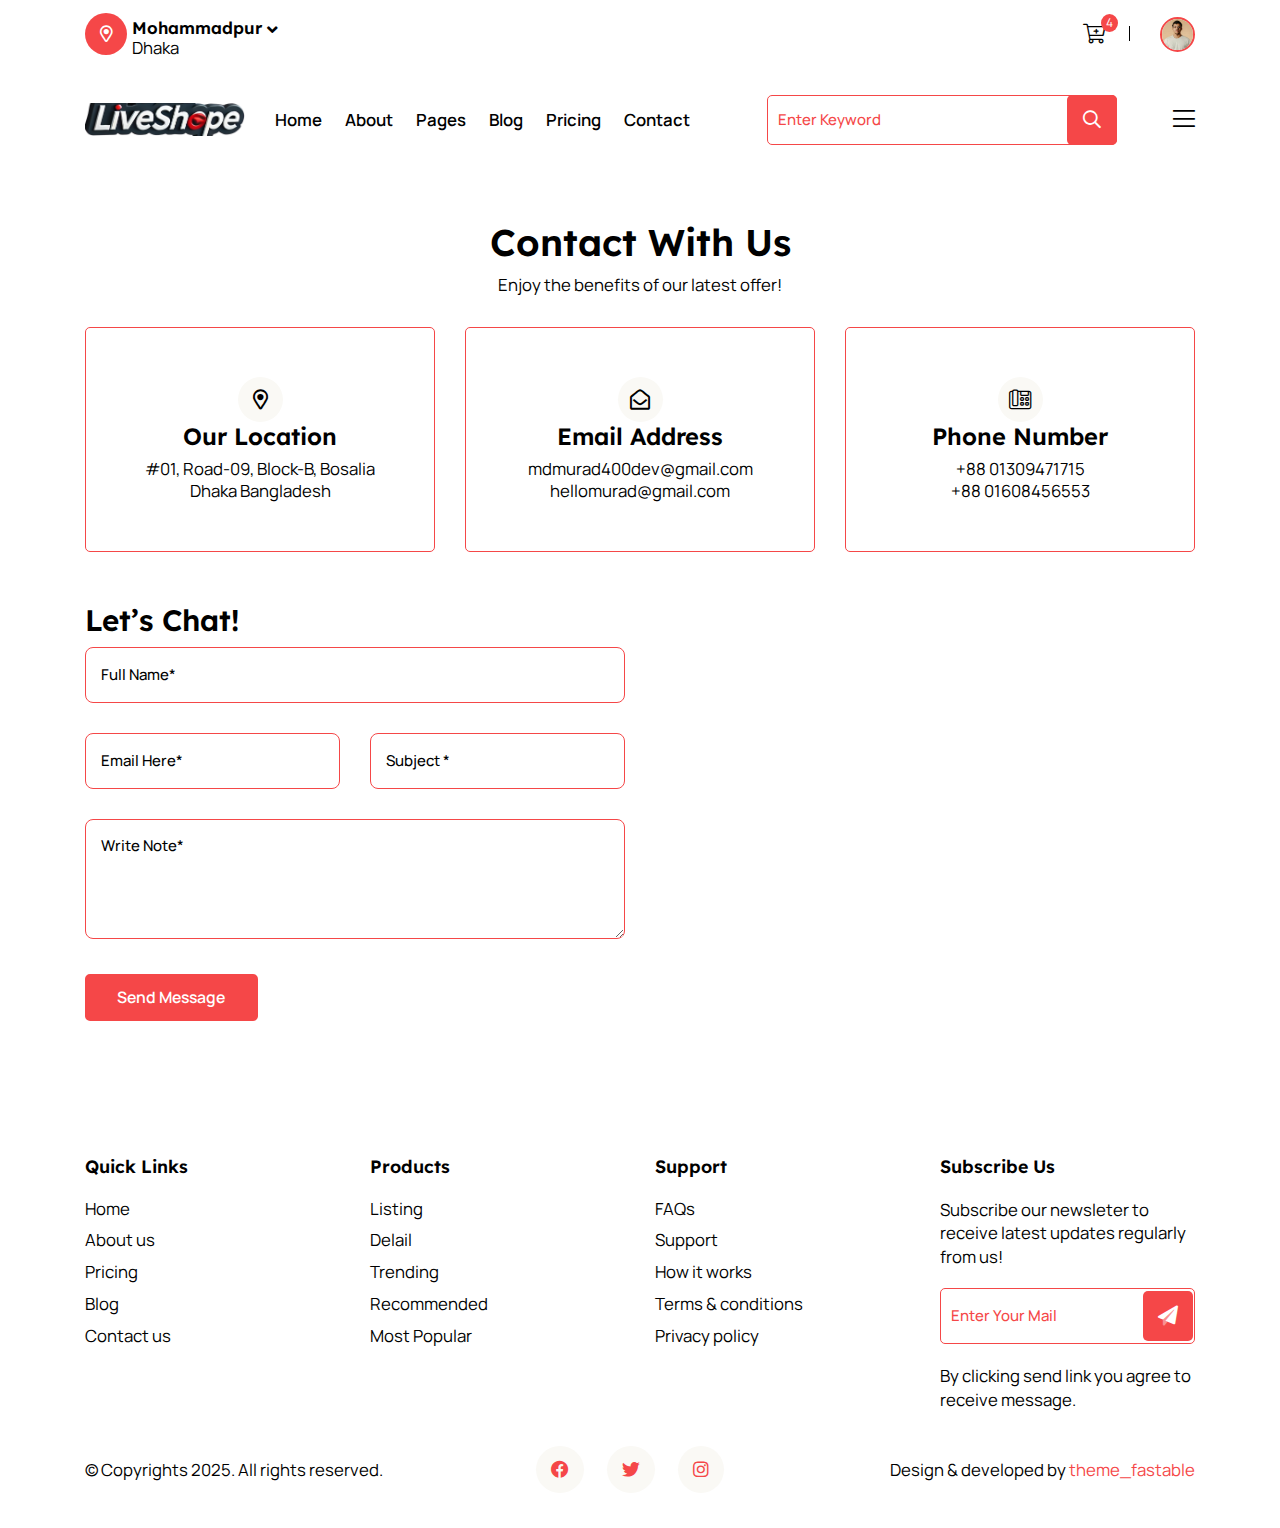
<file: contact.html>
<!DOCTYPE html>
<html lang="en">
<head>
<meta charset="UTF-8">
<meta  name="viewport" content="width=device-width, initial-scale=1.0">
<title>LiveShopping</title>

<link rel="icon" type="image/x-icon" href="#">
<link rel="stylesheet" href="assets/css/bootstrap.min.css">
<link rel="stylesheet" href="assets/css/fontawesome-pro.min.css">
<link rel="stylesheet" href="assets/css/magnific-popup.css">
<link rel="stylesheet" href="assets/css/swiper-bundle.min.css">
<link rel="stylesheet" href="assets/css/style.css">
</head>

<body>

<!--scroll to top-->
<button id="back-to-top"><i class="far fa-arrow-up"></i></button>

<!--tp-cart-toggle-->
<div class="cart">
    <div class="crat-wrapper">
        <div class="cart-header d-flex justify-content-between align-items-center mb-30">
            <div class="cart-top-button d-flex flex-wrap align-items-center">
                <div class="card-title mr-20">
                    <h4>Cart summary</h4>
                </div>
                <button class="simple-btn">Clear All</button>
            </div>
            <div class="cart-close">
                <button class="cart-close-toggle"><i class="fal fa-times"></i></button>
            </div>
        </div>
        <div class="cart-total">
            <h3>Total Items(4)</h3>
        </div>
        <div class="cart-container">
            <div class="cart-item-wrap">
                <div class="cart-info-wrap d-flex justify-content-between">
                    <div class="cart-item-thumb">
                        <img src="assets/img/deal/popular1.jpg" alt="Product Name">
                    </div>
                    <div class="cart-content">
                        <h4 class="cart-item-name">Cranberry Club Sandwich</h4>
                        <div class="card-single-price d-flex justify-content-between">
                            <p class="cart-item-price">Price: (1 x 30.00)</p>
                            <span class="cart-item-total">$30.00</span>
                        </div>
                    </div>
                </div>
                <div class="cart-item">
                    <div class="cart-item-details">
                        <div class="cart-item-actions d-flex justify-content-between">
                            <div class="menu-crad-add">
                                <button class="quantity-btn minus" aria-label="Decrease by one" disabled>-</button>
                                <div class="number dim cart-add-input">0</div>
                                <button class="quantity-btn plus" aria-label="Increase by one">+</button>
                            </div>
                            <div class="cart-button">
                                <button class="cart-delete-btn"><i class="far fa-trash-alt"></i></button>
                            </div>
                        </div>
                    </div>
                </div>
                <div class="cart-info-wrap d-flex justify-content-between">
                    <div class="cart-item-thumb">
                        <img src="assets/img/deal/popular2.jpg" alt="Product Name">
                    </div>
                    <div class="cart-content">
                        <h4 class="cart-item-name">Cranberry Club Sandwich</h4>
                        <div class="card-single-price d-flex justify-content-between">
                            <p class="cart-item-price">Price: (1 x 30.00)</p>
                            <span class="cart-item-total">$30.00</span>
                        </div>
                    </div>
                </div>
                <div class="cart-item">
                    <div class="cart-item-details">
                        <div class="cart-item-actions d-flex justify-content-between">
                            <div class="menu-crad-add">
                                <button class="quantity-btn minus" aria-label="Decrease by one" disabled>-</button>
                                <div class="number dim cart-add-input">0</div>
                                <button class="quantity-btn plus" aria-label="Increase by one">+</button>
                            </div>
                            <div class="cart-button">
                                <button class="cart-delete-btn"><i class="far fa-trash-alt"></i></button>
                            </div>
                        </div>
                    </div>
                </div>
                <div class="cart-info-wrap d-flex justify-content-between">
                    <div class="cart-item-thumb">
                        <img src="assets/img/deal/popular3.jpg" alt="Product Name">
                    </div>
                    <div class="cart-content">
                        <h4 class="cart-item-name">Cranberry Club Sandwich</h4>
                        <div class="card-single-price d-flex justify-content-between">
                            <p class="cart-item-price">Price: (1 x 30.00)</p>
                            <span class="cart-item-total">$30.00</span>
                        </div>
                    </div>
                </div>
                <div class="cart-item">
                    <div class="cart-item-details">
                        <div class="cart-item-actions d-flex justify-content-between">
                            <div class="menu-crad-add">
                                <button class="quantity-btn minus" aria-label="Decrease by one" disabled>-</button>
                                <div class="number dim cart-add-input">0</div>
                                <button class="quantity-btn plus" aria-label="Increase by one">+</button>
                            </div>
                            <div class="cart-button">
                                <button class="cart-delete-btn"><i class="far fa-trash-alt"></i></button>
                            </div>
                        </div>
                    </div>
                </div>
                <div class="cart-info-wrap d-flex justify-content-between">
                    <div class="cart-item-thumb">
                        <img src="assets/img/deal/popular4.jpg" alt="Product Name">
                    </div>
                    <div class="cart-content">
                        <h4 class="cart-item-name">Cranberry Club Sandwich</h4>
                        <div class="card-single-price d-flex justify-content-between">
                            <p class="cart-item-price">Price: (1 x 30.00)</p>
                            <span class="cart-item-total">$30.00</span>
                        </div>
                    </div>
                </div>
                <div class="cart-item">
                    <div class="cart-item-details">
                        <div class="cart-item-actions d-flex justify-content-between">
                            <div class="menu-crad-add">
                                <button class="quantity-btn minus" aria-label="Decrease by one" disabled>-</button>
                                <div class="number dim cart-add-input">0</div>
                                <button class="quantity-btn plus" aria-label="Increase by one">+</button>
                            </div>
                            <div class="cart-button">
                                <button class="cart-delete-btn"><i class="far fa-trash-alt"></i></button>
                            </div>
                        </div>
                    </div>
                </div>
                <div class="cart-info-wrap d-flex justify-content-between">
                    <div class="cart-item-thumb">
                        <img src="assets/img/deal/popular1.jpg" alt="Product Name">
                    </div>
                    <div class="cart-content">
                        <h4 class="cart-item-name">Bangla set menu</h4>
                        <div class="card-single-price d-flex justify-content-between">
                            <p class="cart-item-price">Price: (1 x 30.00)</p>
                            <span class="cart-item-total">$30.00</span>
                        </div>
                    </div>
                </div>
                <div class="cart-item">
                    <div class="cart-item-details">
                        <div class="cart-item-actions d-flex justify-content-between">
                            <div class="menu-crad-add">
                                <button class="quantity-btn minus" aria-label="Decrease by one" disabled>-</button>
                                <div class="number dim cart-add-input">0</div>
                                <button class="quantity-btn plus" aria-label="Increase by one">+</button>
                            </div>
                            <div class="cart-button">
                                <button class="cart-delete-btn"><i class="far fa-trash-alt"></i></button>
                            </div>
                        </div>
                    </div>
                </div>
            </div>
    
            <!-- Divider -->
            <hr class="cart-divider">
    
            <!-- Total and Checkout -->
            <div class="cart-total">
                <span class="cart-total-text">Total Cart Price:</span>
                <span class="cart-total-price">$120.00</span>
                <a href="cart-page.html" class="cart-checkout-btn d-block">Veiw Cart</a>
                <a href="cheakout.html" class="cart-checkout-btn d-block">Checkout</a>
            </div>
        </div>
    </div>
    </div>
    
<div class="cart-overlay"></div>
<!--tp-cart-toggle-close-->

    <!--header-area-start-->
    <header>
        <div class="header-top-area">
            <div class="container">
                <div class="header-support-bar pt-10">
                    <div class="row align-items-center">
                        <div class="col-lg-6 col-md-7 col-7">
                            <div class="header-top">
                                <a class="search-toggle" href="#">
                                    <div class="header-location d-flex align-items-center">
                                        <div class="header-top-icon">
                                            <i class="far fa-map-marker-alt"></i>
                                        </div>
                                        <div class="header-top-text">
                                            <h4 class="header-top-title">Mohammadpur <i class="fas fa-angle-down"></i>
                                            </h4>
                                            <span>Dhaka</span>
                                        </div>
                                    </div>
                                </a>
                            </div>
                        </div>
                        <div class="col-lg-6 col-md-5 col-5">
                            <div class="header-right d-flex align-items-center justify-content-end">
                                <div class="language d-none d-md-bolck">
                                    <a href="#">USD $</a>
                                    <ul class="language-dropdown text-center">
                                        <li><a href="#">BDT</a></li>
                                        <li><a href="#">RUPI</a></li>
                                    </ul>
                                </div>
                                <div class="language p-relative">
                                    <a class="cart-toggle" href="#"><i class="fal fa-cart-plus"></i></a>
                                    <span>4</span>
                                </div>
                                <div class="profile p-relative">
                                    <a href="#"><img src="assets/img/logo/profile.jfif" alt=""></a>
                                    <ul class="profile-dropdown">
                                        <li><a href="#">Profile</a></li>
                                        <li><a href="#">My Orders</a></li>
                                        <li><a href="#">Saved Address</a></li>
                                        <li><a href="#">Saved Cards</a></li>
                                        <li><a href="#">Logout</a></li>
                                    </ul>
                                </div>
                            </div>
                        </div>
                    </div>
                </div>
            </div>
            <div id="header-sticky" class="header-area pt-20">
                <div class="container">
                    <div class="row align-items-center">
                        <div class="col-lg-2 col-md-3 col-6">
                            <div class="header-logo">
                                <a href="#"><img src="assets/img/logo/white.png" alt=""></a>
                            </div>
                        </div>
                        <div class="col-lg-10 col-md-9 col-6">
                            <div
                                class="header-box d-flex justify-content-end justify-content-md-between align-items-center">
                                <div class="main-menu d-none d-md-block">
                                    <nav class="mobile-menu-active">
                                        <ul>
                                            <li class="has-dropdown"><a href="index.html">Home</a>
                                                <ul class="sub-menu">
                                                    <li><a href="index.html">Home1</a></li>
                                                    <li><a href="index-2.html">Home2</a></li>
                                                    <li><a href="index-3.html">Home3</a></li>
                                                    <li><a href="#">Home4</a></li>
                                                </ul>
                                            </li>
                                            <li><a href="about.html">About</a></li>
                                            <li class="has-dropdown"><a href="#">Pages</a>
                                                <ul class="sub-menu">
                                                    <li><a href="about.html">About</a></li>
                                                    <li><a href="blog.html">Blog</a></li>
                                                    <li><a href="single-blog.html">Single-blog</a></li>
                                                    <li><a href="pricing.html">Pricing</a></li>
                                                </ul>
                                            </li>
                                            <li><a href="blog.html">Blog</a></li>
                                            <li><a href="pricing.html">Pricing</a></li>
                                            <li><a href="contact.html">Contact</a></li>
                                        </ul>
                                    </nav>
                                </div>
                                <div class="header-search d-none d-lg-block p-relative">
                                    <form action="#">
                                        <input type="text" placeholder="Enter keyword">
                                        <button type="submit"><i class="far fa-search"></i></button>
                                    </form>
                                </div>
                                <div class="header-offcanvas-bar">
                                    <button class="offcanvas-toggle">
                                        <i class="fal fa-bars"></i>
                                    </button>
                                </div>
                            </div>
                        </div>
                    </div>
                </div>
            </div>
        </div>
    </header>
    <!--header-area-end-->

    <!--header-search-lg-start-->
    <div class="header-search-lg d-flex justify-content-center">
    <div class="header-search m-0 d-lg-none p-relative">
        <form action="#">
            <input type="text" placeholder="Enter keyword">
            <button type="submit"><i class="far fa-search"></i></button>
        </form>
    </div>
    </div>
    <!--header-search-lg-end-->

    <!--offcanvas-->
    <div class="offcanvas-area">
        <div class="offcanvas-wrapper">
            <div class="offcanvas-header d-flex justify-content-between align-items-center mb-90">
                <div class="offcanvas-logo">
                    <a href="index.html"><img src="assets/img/logo/white.png" alt=""></a>
                </div>
                <div class="offcanvas-close">
                    <button class="offcanvas-close-toggle"><i class="fal fa-times"></i></button>
                </div>
            </div>
            <div class="offcanvas-menu d-lg-none mb-50">
                <nav></nav>
            </div>
            <div class="offcanvas-content mb-50 d-none d-xl-block">
                <h2 class="offcanvas-title">Hello There!</h2>
                <p>Enjoy the benefits of our latest offer!</p>
            </div>
            <div class="offcanvas-gallery mb-50">
                <a class="popup-image" href="assets/img/deal/popular1.jpg"><img
                        src="assets/img/deal/popular1.jpg" alt=""></a>
                <a class="popup-image" href="assets/img/deal/popular2.jpg"><img
                        src="assets/img/deal/popular2.jpg" alt=""></a>
                <a class="popup-image" href="assets/img/deal/popular3.jpg"><img
                        src="assets/img/deal/popular3.jpg" alt=""></a>
                <a class="popup-image" href="assets/img/deal/popular4.jpg"><img
                        src="assets/img/deal/popular4.jpg" alt=""></a>
            </div>
            <div class="offcanvas-info mb-50">
                <h3 class="offcanvas-sm-title">Information</h3>
                <span><a href="#">+ 4 20 7700 1007</a></span>
                <span><a href="#">hello@murad.com</a></span>
                <span><a href="#">Avenue de Roma 158b, Lisboa</a></span>
            </div>
            <div class="offcanvas-social mb-50">
                <h3 class="offcanvas-sm-title">Follow Us</h3>
                <a href="#"><i class="fab fa-facebook-f"></i></a>
                <a href="#"><i class="fab fa-twitter"></i></a>
                <a href="#"><i class="fab fa-linkedin-in"></i></a>
                <a href="#"><i class="fab fa-instagram"></i></a>
            </div>
        </div>
    </div>
    <div class="offcanvas-overlay"></div>

    <!--footer-bar-start-->
    <div class="footer-bar-area d-md-none">
        <div class="container">
            <div class="row">
                <div class="col-lg-3 col-3">
                    <div class="footer-bar text-center">
                        <div class="footer-bar-icon">
                            <a href="#"><i class="far fa-utensils"></i></a>
                        </div>
                        <div class="footer-bar-text">
                            <a href="#"><h4 class="footer-bar-title">Food</h4></a>
                        </div>
                    </div>
                </div>
                <div class="col-lg-3 col-3">
                    <div class="footer-bar text-center">
                        <div class="footer-bar-icon">
                            <a href="#"><i class="fal fa-shopping-bag"></i></a>
                        </div>
                        <div class="footer-bar-text">
                            <a href="#"><h4 class="footer-bar-title">Grocery</h4></a>
                        </div>
                    </div>
                </div>
                <div class="col-lg-3 col-3">
                    <div class="footer-bar text-center">
                        <div class="footer-bar-icon">
                            <a href="#"><i class="fal fa-search"></i></a>
                        </div>
                        <div class="footer-bar-text">
                            <a href="#"><h4 class="footer-bar-title">Search</h4></a>
                        </div>
                    </div>
                </div>
                <div class="col-lg-3 col-3">
                    <div class="footer-bar text-center">
                        <div class="footer-bar-icon">
                            <a href="#"><i class="fal fa-user-alt"></i></i></a>
                        </div>
                        <div class="footer-bar-text">
                            <a href="#"><h4 class="footer-bar-title">Account</h4></a>
                        </div>
                    </div>
                </div>
            </div>
        </div>
    </div>
    <!--footer-bar-end-->


    <!--tp-header-search-->
    <div class="header-search-bar">
        <div class="container">
            <div class="row">
                <div class="col-lg-6">
                    <div class="search-bar p-relative">
                        <button class="search-close">×</button>
                        <h5 class="search-bar-title">Is this your exact location?</h5>
                        <div class="search-form-box p-relative">
                            <form action="#">
                                <input type="text" placeholder="Mohammadpur Dhaka">
                                <button type="submit"><i class="far fa-search"></i></button>
                            </form>
                        </div>
                        <div class="search-map">
                            <iframe
                                src="https://www.google.com/maps/embed?pb=!1m10!1m8!1m3!1d116833.8319042783!2d90.337288!3d23.7809757!3m2!1i1024!2i768!4f13.1!5e0!3m2!1sen!2sbd!4v1742092485953!5m2!1sen!2sbd"
                                style="border:0;" allowfullscreen="" loading="lazy"
                                referrerpolicy="no-referrer-when-downgrade"></iframe>
                        </div>
                        <div class="search-content d-flex align-items-center">
                                <div class="search-location">
                                    <i class="far fa-map-marker-alt"></i>
                                </div>                               
                                <div class="search-text">
                                <h6 class="mb-0">Is this your location?</h6>
                                <span>Get food and essentials delivered nearby!</span>
                            </div>
                        </div>
                            <div class="search-submit mt-10">
                                <button>Submit Location</button>
                            </div>                        
                    </div>
                </div>
            </div>
        </div>
    </div>
    <main>
        <section class="contact-form-area section-padding">
            <div class="container">
                <div class="section-title-wrapper text-center mb-40">
                    <h2 class="section-title">Contact with us</h2>
                    <p>Enjoy the benefits of our latest offer!</p>
                </div>
                <div class="row">
                    <div class="col-lg-4">
                        <div class="contact">
                            <div class="contact-text-icon">
                                <i class="far fa-map-marker-alt"></i>
                            </div>
                            <div class="contact-text">
                                <h4 class="contact-text-title">Our Location</h4>
                                <span><a href="#">#01, Road-09, Block-B, Bosalia <br> Dhaka Bangladesh</a></span>
                            </div>
                        </div>
                    </div>
                    <div class="col-lg-4">
                        <div class="contact">
                            <div class="contact-text-icon">
                                <i class="far fa-envelope-open"></i>
                            </div>
                            <div class="contact-text">
                                <h4 class="contact-text-title">Email Address</h4>
                                <span><a href="#">mdmurad400dev@gmail.com</a>
                                    <br>
                                <a href="#">hellomurad@gmail.com</a>
                                </span>
                            </div>
                        </div>
                    </div>
                    <div class="col-lg-4">
                        <div class="contact">
                            <div class="contact-text-icon">
                                <i class="fal fa-phone-office"></i>
                            </div>
                            <div class="contact-text">
                                <h4 class="contact-text-title">Phone Number</h4>
                                <span><a href="#">+88 01309471715</a><br>
                                <a href="#">+88 01608456553</a>
                                </span>
                            </div>
                        </div>
                    </div>
                </div>
                <div class="row mt-50">
                    <div class="col-lg-6">
                        <div class="form-wrapper">
                            <h3 class="form-title mb-10">Let’s Chat!</h3>
                        </div>
                        <div class="form-box">
                            <form id="contact-form" action="assets/mail.php" mathod="POST">
                                <div class="row">
                                    <div class="col-md-12 mb-30">
                                        <input name="name" type="text" placeholder="Full Name*">
                                    </div>
                                    <div class="col-md-6 mb-30">
                                        <input name="email" type="email" placeholder="Email Here*">
                                    </div>
                                    <div class="col-md-6 mb-30">
                                        <input name="subject" type="text" placeholder="subject *">
                                    </div>
                                    <div class="col-md-12 mb-30">
                                        <textarea name="message" cols="30" rows="10" placeholder="write note*"></textarea>
                                    </div>
                                    <div class="col-12">
                                        <button type="submit" class="primary-btn">Send Message</button>
                                    </div>
                                </div>
                                <p class="ajax-response"></p>
                            </form>
                        </div>
                    </div>
                    <div class="col-lg-6">
                        <div class="contact-map">
                            <iframe
                                src="https://www.google.com/maps/embed?pb=!1m10!1m8!1m3!1d116833.8319042783!2d90.337288!3d23.7809757!3m2!1i1024!2i768!4f13.1!5e0!3m2!1sen!2sbd!4v1742092485953!5m2!1sen!2sbd"
                                style="border:0;" allowfullscreen="" loading="lazy" referrerpolicy="no-referrer-when-downgrade"></iframe>
                        </div>
                    </div>
                </div>
            </div>
        </section>
    </main>

    <footer>
        <!--footer-area-start-->
        <section class="footer-area fix pt-60">
            <div class="container">
                <div class="row">
                    <div class="col-lg-3 col-md-4 col-6">
                        <div class="footer-widged">
                            <h5 class="footer-widged-title mb-20">Quick Links</h5>
                            <ul>
                                <li><a href="#">Home</a></li>
                                <li><a href="#">About us</a></li>
                                <li><a href="#">Pricing</a></li>
                                <li><a href="#">Blog</a></li>
                                <li><a href="#">Contact us</a></li>
                            </ul>
                        </div>
                    </div>
                    <div class="col-lg-3 col-md-4 col-6">
                        <div class="footer-widged">
                            <h5 class="footer-widged-title mb-20">Products</h5>
                            <ul>
                                <li><a href="#">Listing</a></li>
                                <li><a href="#">Delail</a></li>
                                <li><a href="#">Trending</a></li>
                                <li><a href="#">Recommended</a></li>
                                <li><a href="#">Most Popular</a></li>
                            </ul>
                        </div>
                    </div>
                    <div class="col-lg-3 col-md-4 col-6">
                        <div class="footer-widged">
                            <h5 class="footer-widged-title mb-20">Support</h5>
                            <ul>
                                <li><a href="#">FAQs</a></li>
                                <li><a href="#">Support</a></li>
                                <li><a href="#">How it works</a></li>
                                <li><a href="#">Terms & conditions</a></li>
                                <li><a href="#">Privacy policy</a></li>
                            </ul>
                        </div>
                    </div>
                    <div class="col-lg-3 col-md-6 col-12">
                        <div class="footer-widged">
                            <h5 class="footer-widged-title mb-20">Subscribe us</h5>
                            <p>Subscribe our newsleter to receive latest updates regularly from us!</p>
                            <div class="footer-widged-form">
                                <form action="#">
                                    <input type="email" placeholder="Enter your mail">
                                    <button><i class="fad fa-paper-plane"></i></button>
                                </form>
                            </div>
                            <p>By clicking send link you agree to receive message.</p>
                        </div>
                    </div>
                </div>
                <div class="footer-copyright">
                    <div class="row align-items-center">
                        <div class="col-lg-4 col-md-4 col-12">
                            <p>© Copyrights 2025. All rights reserved.</p>
                        </div>                      
                        <div class="col-lg-4 col-md-4 col-12">
                            <div class="footer-social text-md-center">
                                <ul>
                                    <li><a href="#"><i class="fab fa-facebook"></i></a></li>
                                    <li><a href="#"><i class="fab fa-twitter"></i></a></li>
                                    <li><a href="#"><i class="fab fa-instagram"></i></a></li>
                                </ul>
                            </div>
                        </div>
                        <div class="col-lg-4 col-md-4 col-12">
                            <div class="footer-copyright-text text-md-end">
                                <p>Design & developed by <a href="#">theme_fastable</a></p>
                            </div>
                        </div>
                    </div>
                </div>
                </div>
        </section>
        <!--footer-area-end-->
    </footer>

    <script src="assets/js/jquery-3.7.1.min.js"></script>
    <script src="assets/js/bootstrap.bundle.min.js"></script>
    <script src="assets/js/jquery.magnific-popup.min.js"></script>
    <script src="assets/js/swiper-bundle.min.js"></script>
    <script src="assets/js/wow.js"></script>
    <script src="assets/js/isotope.pkgd.min.js"></script>
    <script src="assets/js/imagesloaded.pkgd.min.js"></script>
    <script src="assets/js/main.js"></script>
</body>
</html>
</file>
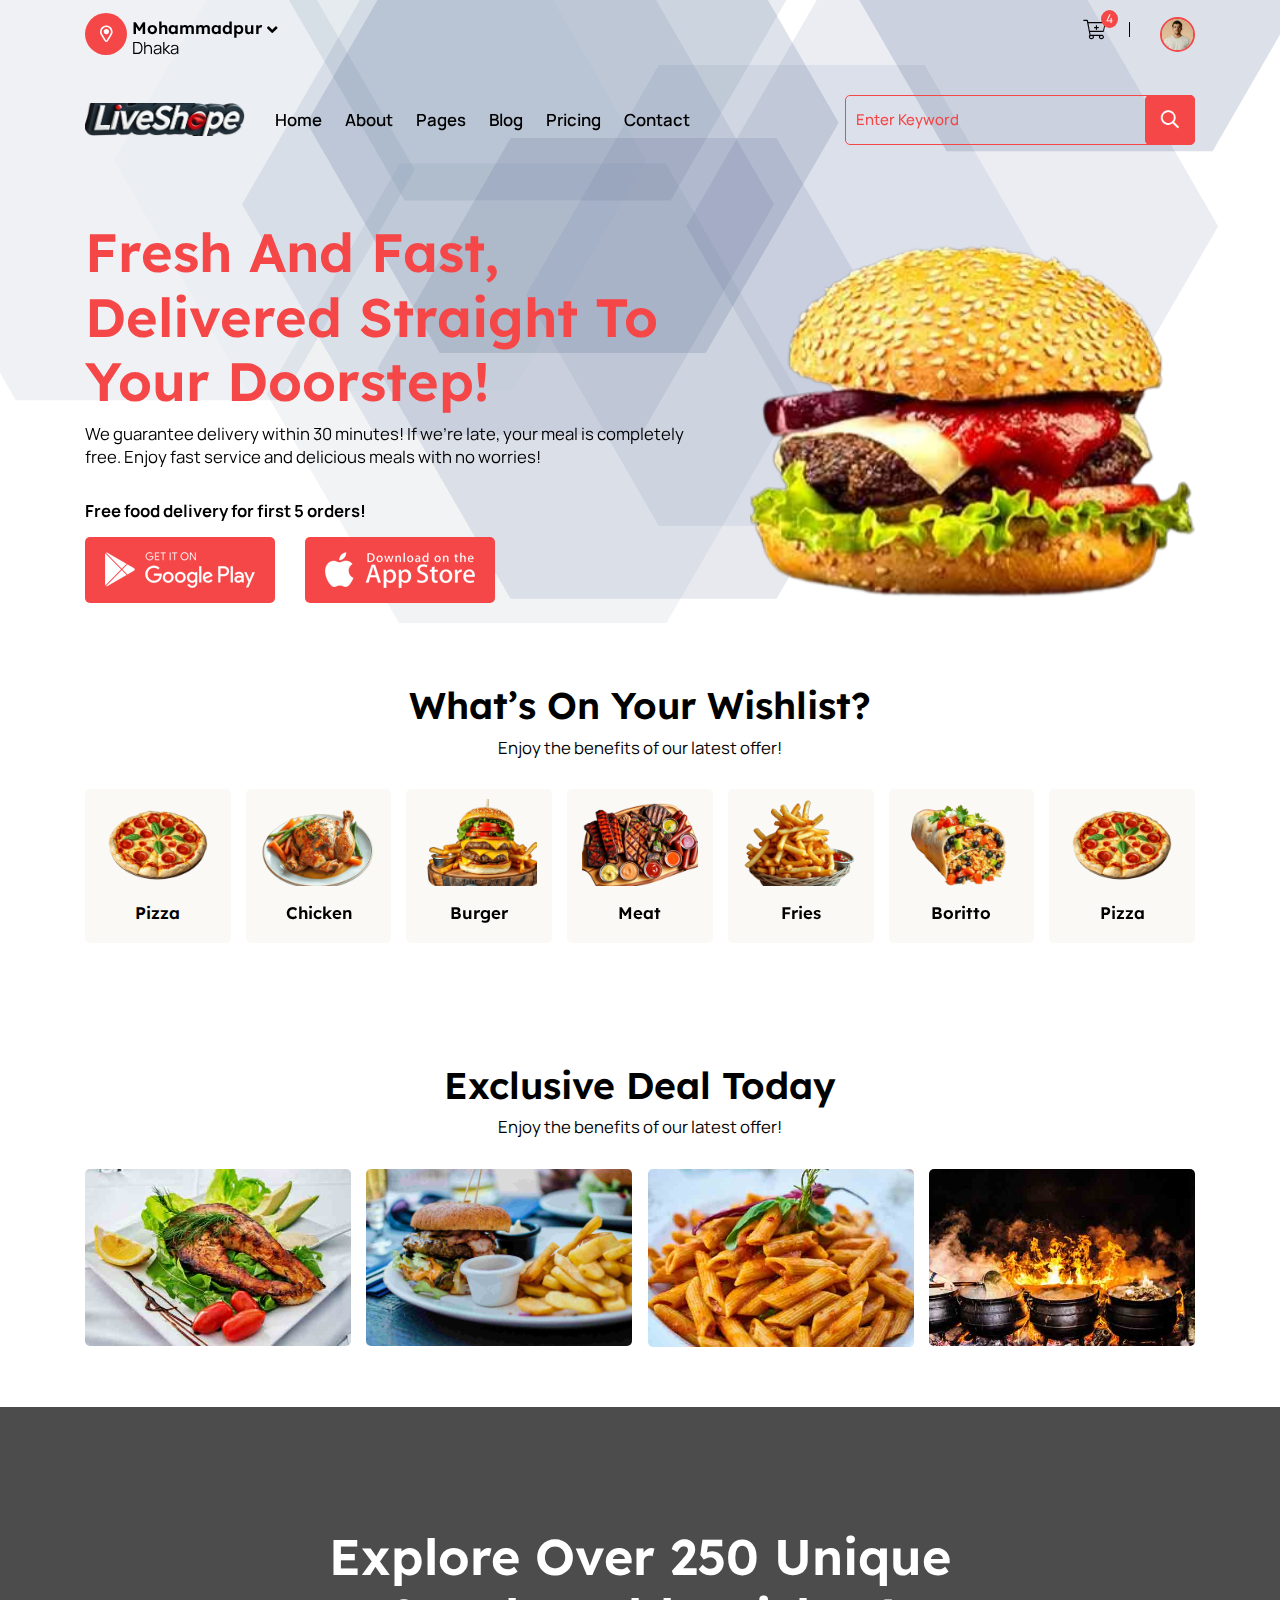
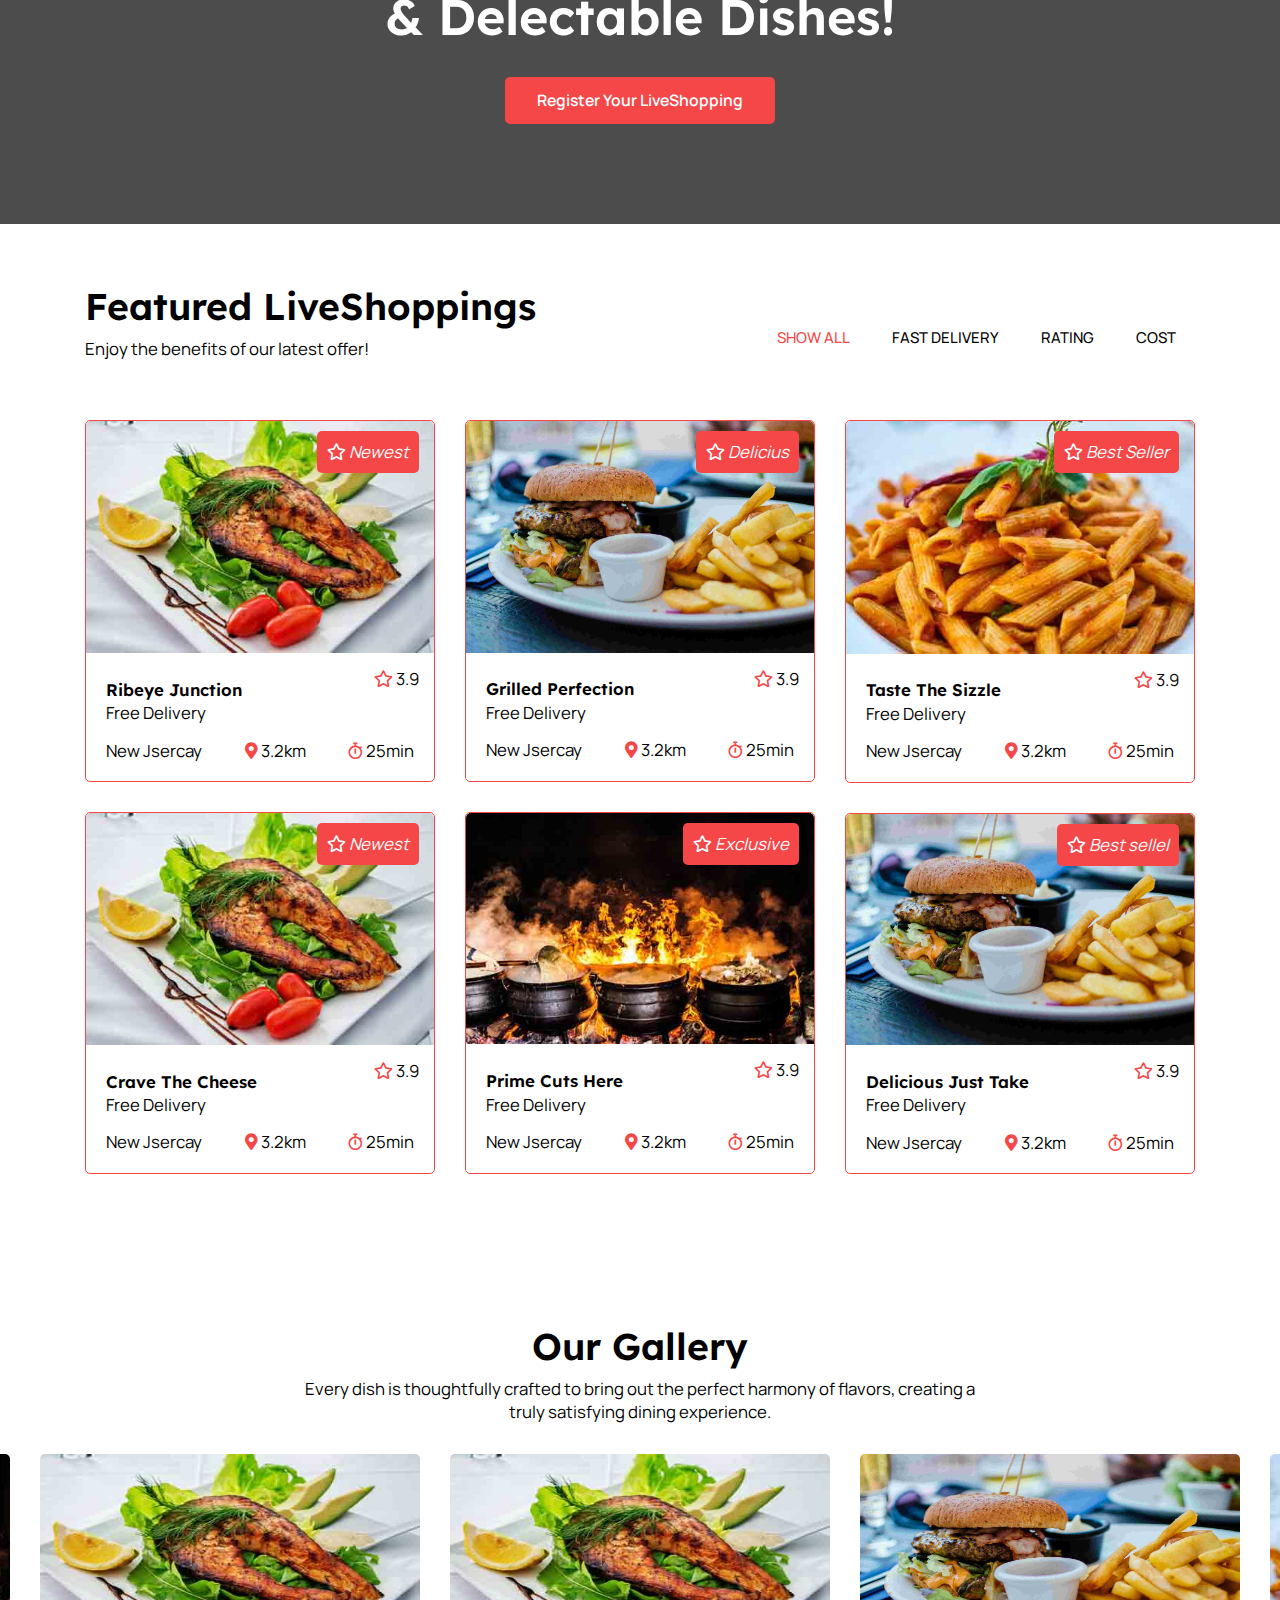
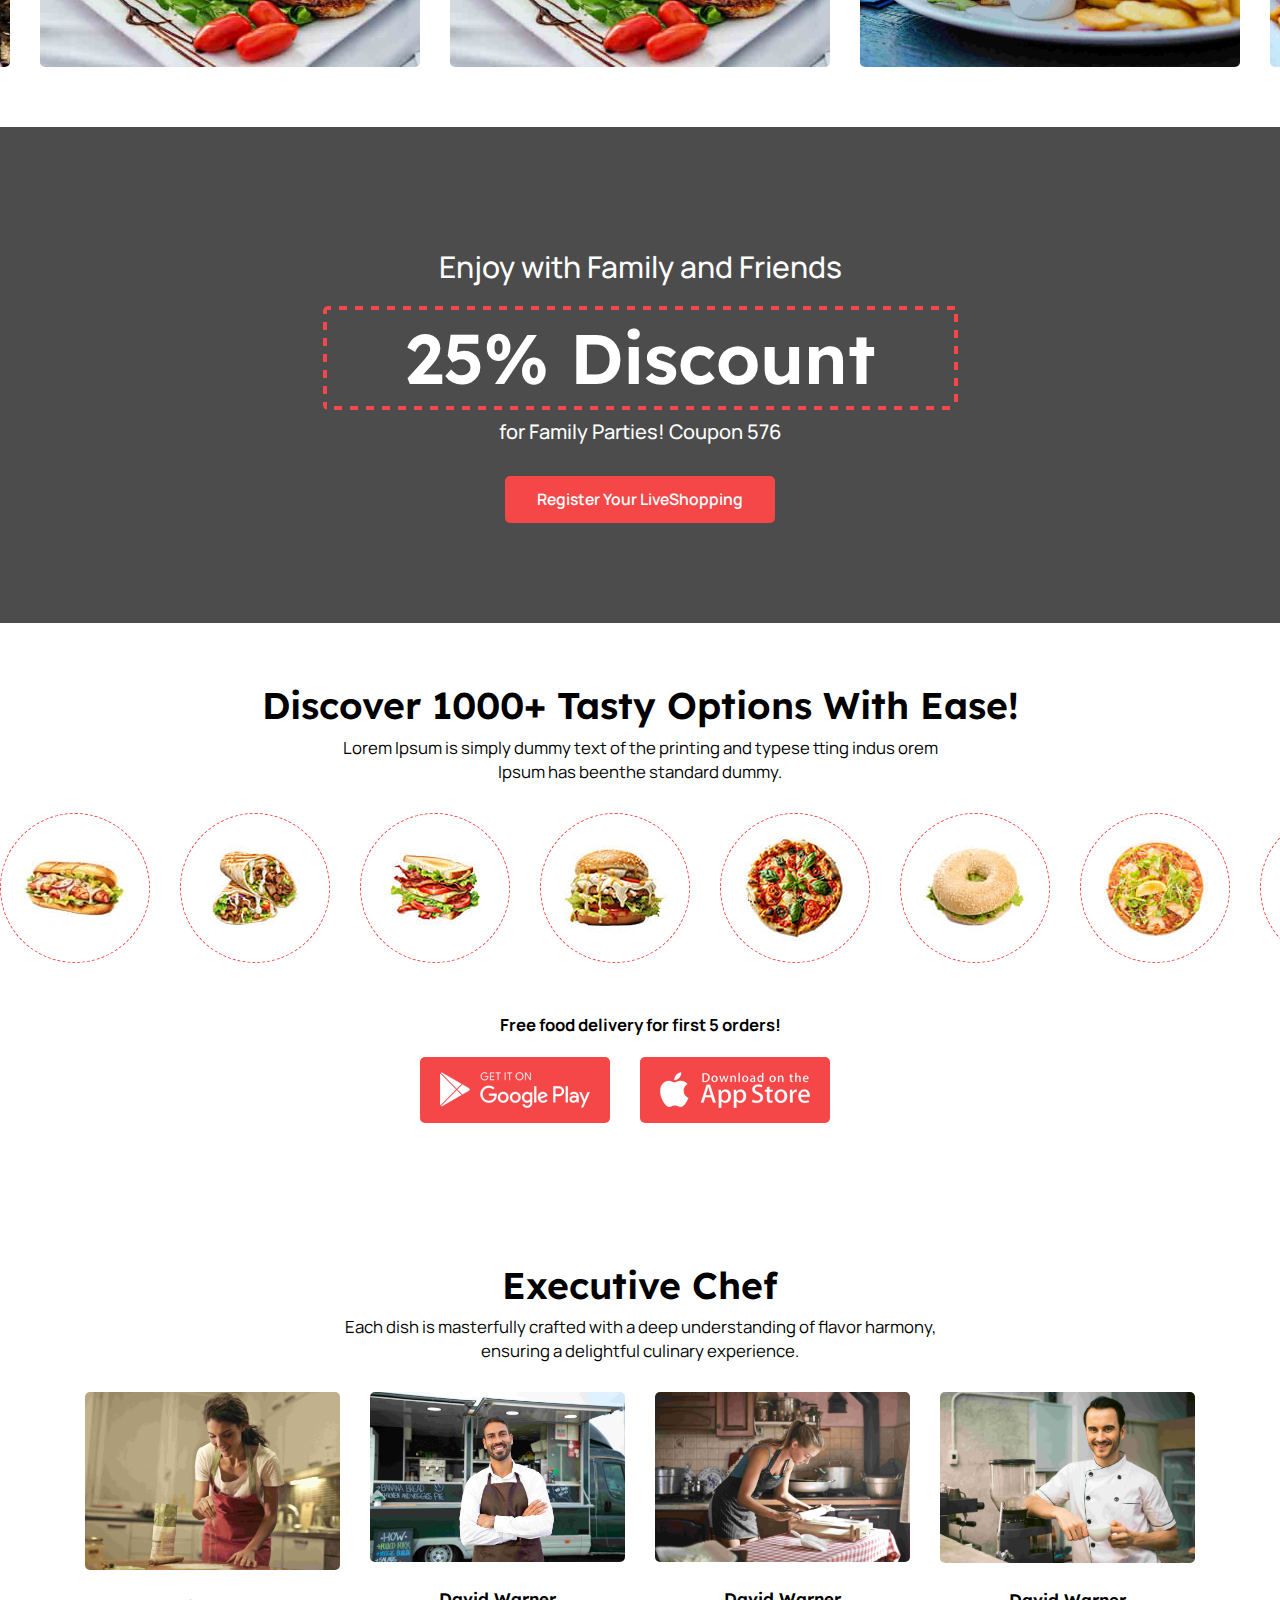
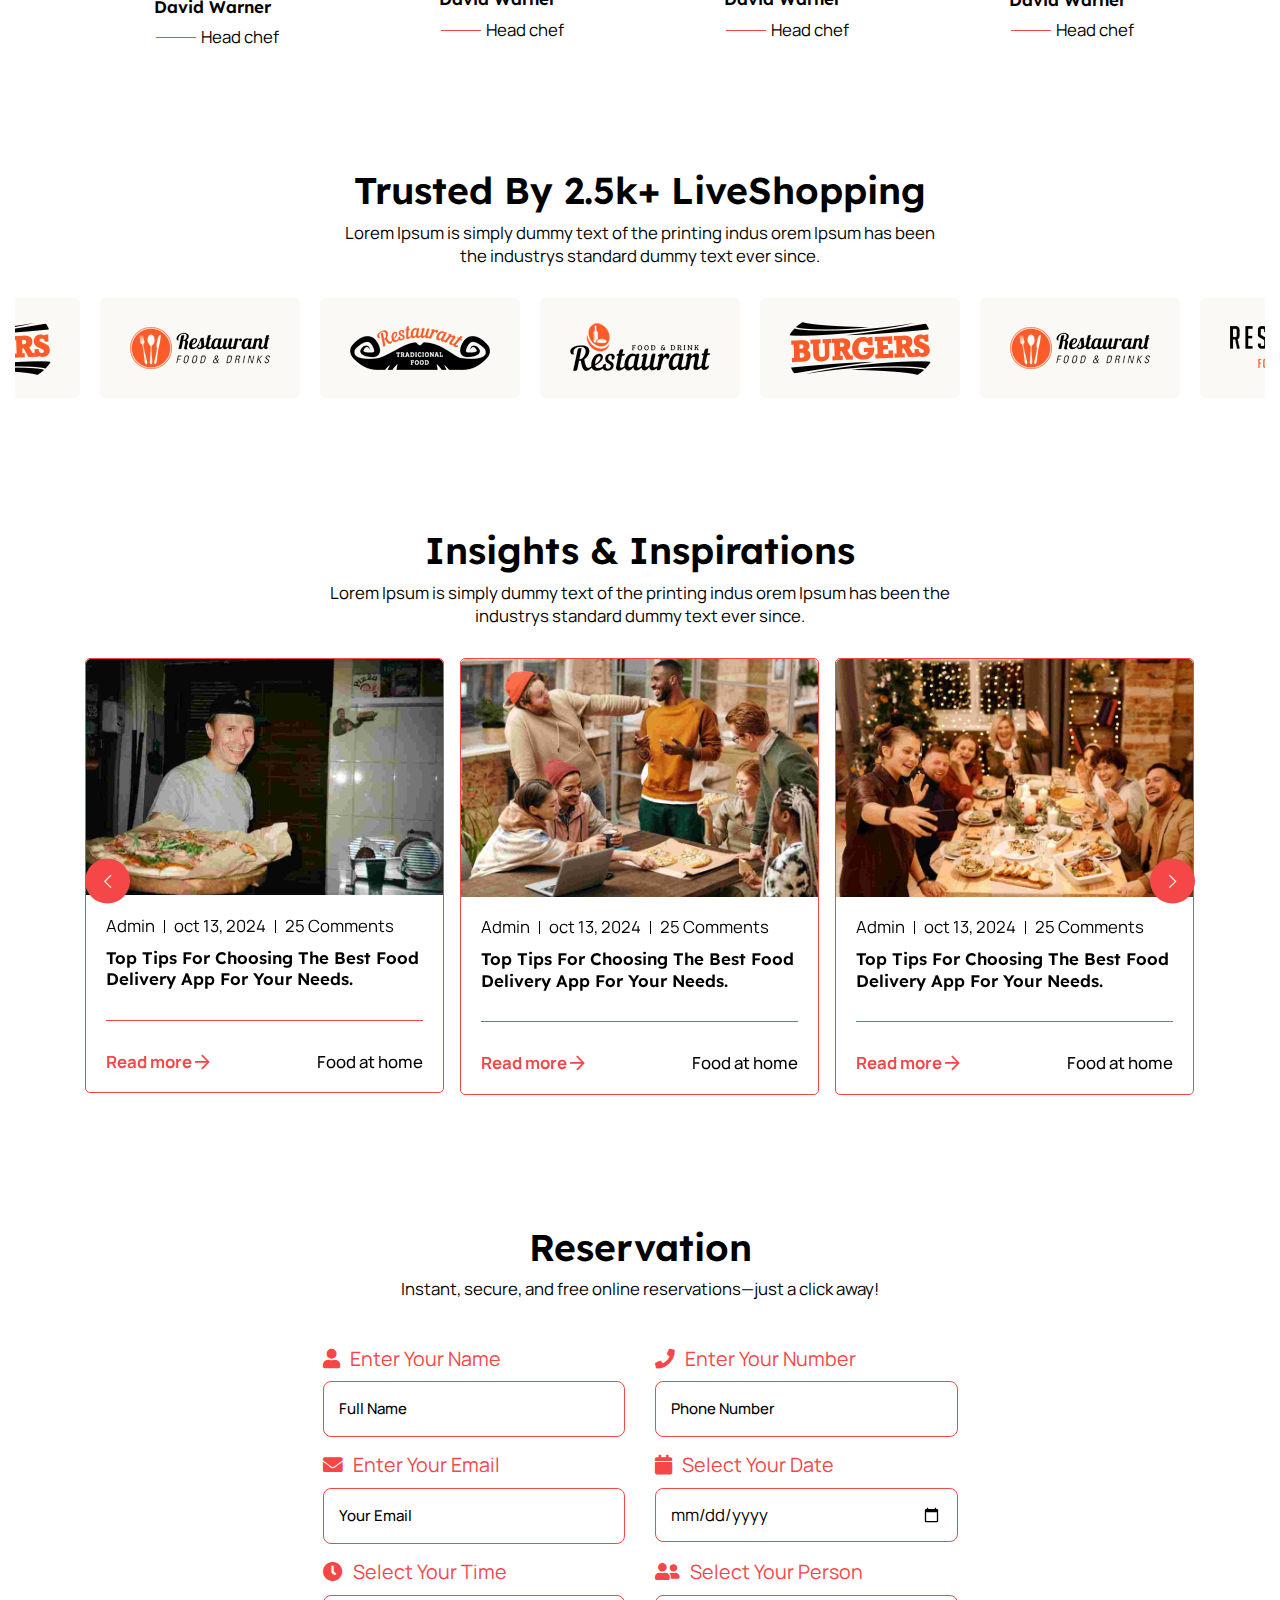
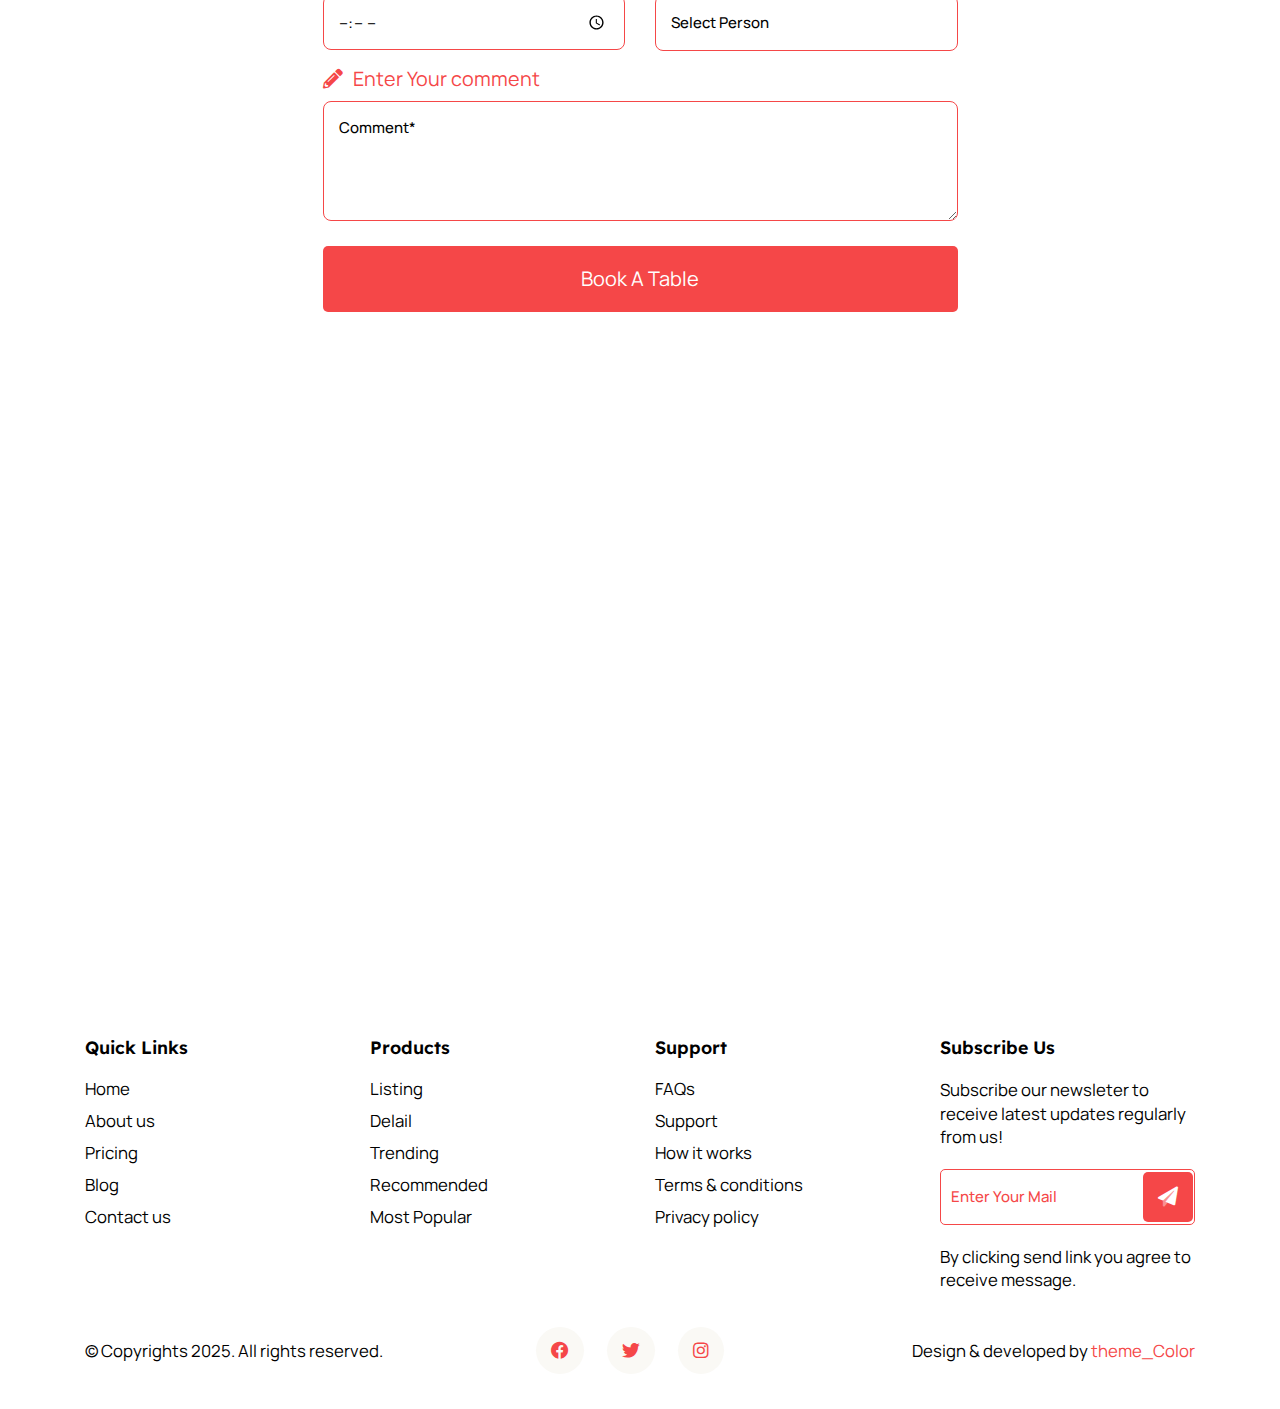
<file: index-2.html>
<!DOCTYPE html>
<html lang="en">

<head>
    <meta charset="UTF-8">
    <meta name="viewport" content="width=device-width, initial-scale=1.0">
    <title>LiveShopping</title>

    <link rel="icon" type="image/x-icon" href="#">
    <link rel="stylesheet" href="assets/css/bootstrap.min.css">
    <link rel="stylesheet" href="assets/css/fontawesome-pro.min.css">
    <link rel="stylesheet" href="assets/css/magnific-popup.css">
    <link rel="stylesheet" href="assets/css/swiper-bundle.min.css">
    <link rel="stylesheet" href="assets/css/fancybox.css">
    <link rel="stylesheet" href="assets/css/style.css">
</head>

<body>

    <!--scroll to top-->
    <button id="back-to-top"><i class="far fa-arrow-up"></i></button>

    <!--tp-cart-toggle-->
    <div class="cart">
        <div class="crat-wrapper">
            <div class="cart-header d-flex justify-content-between align-items-center mb-30">
                <div class="cart-top-button d-flex flex-wrap align-items-center">
                    <div class="card-title mr-20">
                        <h4>Cart summary</h4>
                    </div>
                    <button class="simple-btn">Clear All</button>
                </div>
                <div class="cart-close">
                    <button class="cart-close-toggle"><i class="fal fa-times"></i></button>
                </div>
            </div>
            <div class="cart-total">
                <h3>Total Items(4)</h3>
            </div>
            <div class="cart-container">
                <div class="cart-item-wrap">
                    <div class="cart-info-wrap d-flex align-items-center justify-content-between">
                        <div class="cart-item-thumb">
                            <img src="assets/img/deal/popular1.jpg" alt="Product Name">
                        </div>
                        <div class="cart-content">
                            <h4 class="cart-item-name">Cranberry Club Sandwich</h4>
                            <div class="card-single-price d-flex justify-content-between">
                                <p class="cart-item-price">Price: (1 x 30.00)</p>
                                <span class="cart-item-total">$30.00</span>
                            </div>
                        </div>
                    </div>
                    <div class="cart-item">
                        <div class="cart-item-details">
                            <div class="cart-item-actions d-flex justify-content-between">
                                <div class="menu-crad-add">
                                    <button class="quantity-btn decrement-btn">-</button>
                                    <input type="text" class="add-input" value="1">
                                    <button class="quantity-btn increment-btn">+</button>
                                </div>
                                <div class="cart-button">
                                    <button class="cart-delete-btn"><i class="far fa-trash-alt"></i></button>
                                </div>
                            </div>
                        </div>
                    </div>
                    <div class="cart-info-wrap d-flex justify-content-between">
                        <div class="cart-item-thumb">
                            <img src="assets/img/deal/popular2.jpg" alt="Product Name">
                        </div>
                        <div class="cart-content">
                            <h4 class="cart-item-name">Cranberry Club Sandwich</h4>
                            <div class="card-single-price d-flex justify-content-between">
                                <p class="cart-item-price">Price: (1 x 30.00)</p>
                                <span class="cart-item-total">$30.00</span>
                            </div>
                        </div>
                    </div>
                    <div class="cart-item">
                        <div class="cart-item-details">
                            <div class="cart-item-actions d-flex justify-content-between">
                                <div class="menu-crad-add">
                                    <button class="quantity-btn decrement-btn">-</button>
                                    <input type="text" class="tp-add-input" value="1">
                                    <button class="quantity-btn increment-btn">+</button>
                                </div>
                                <div class="cart-button">
                                    <button class="cart-delete-btn"><i class="far fa-trash-alt"></i></button>
                                </div>
                            </div>
                        </div>
                    </div>
                    <div class="cart-info-wrap d-flex align-items-center justify-content-between">
                        <div class="cart-item-thumb">
                            <img src="assets/img/deal/popular3.jpg" alt="Product Name">
                        </div>
                        <div class="cart-content">
                            <h4 class="cart-item-name">Cranberry Club Sandwich</h4>
                            <div class="card-single-price d-flex justify-content-between">
                                <p class="cart-item-price">Price: (1 x 30.00)</p>
                                <span class="cart-item-total">$30.00</span>
                            </div>
                        </div>
                    </div>
                    <div class="cart-item">
                        <div class="cart-item-details">
                            <div class="cart-item-actions d-flex justify-content-between">
                                <div class="menu-crad-add">
                                    <button class="quantity-btn decrement-btn">-</button>
                                    <input type="text" class="tp-add-input" value="1">
                                    <button class="quantity-btn increment-btn">+</button>
                                </div>
                                <div class="cart-button">
                                    <button class="cart-delete-btn"><i class="far fa-trash-alt"></i></button>
                                </div>
                            </div>
                        </div>
                    </div>
                    <div class="cart-info-wrap d-flex justify-content-between">
                        <div class="cart-item-thumb">
                            <img src="assets/img/deal/popular4.jpg" alt="Product Name">
                        </div>
                        <div class="cart-content">
                            <h4 class="cart-item-name">Cranberry Club Sandwich</h4>
                            <div class="card-single-price d-flex justify-content-between">
                                <p class="cart-item-price">Price: (1 x 30.00)</p>
                                <span class="cart-item-total">$30.00</span>
                            </div>
                        </div>
                    </div>
                    <div class="cart-item">
                        <div class="cart-item-details">
                            <div class="cart-item-actions d-flex justify-content-between">
                                <div class="menu-crad-add">
                                    <button class="quantity-btn decrement-btn">-</button>
                                    <input type="text" class="tp-add-input" value="1">
                                    <button class="quantity-btn increment-btn">+</button>
                                </div>
                                <div class="cart-button">
                                    <button class="cart-delete-btn"><i class="far fa-trash-alt"></i></button>
                                </div>
                            </div>
                        </div>
                    </div>
                    <div class="cart-info-wrap d-flex align-items-center justify-content-between">
                        <div class="cart-item-thumb">
                            <img src="assets/img/deal/popular1.jpg" alt="Product Name">
                        </div>
                        <div class="cart-content">
                            <h4 class="cart-item-name">Bangla set menu</h4>
                            <div class="card-single-price d-flex justify-content-between">
                                <p class="cart-item-price">Price: (1 x 30.00)</p>
                                <span class="cart-item-total">$30.00</span>
                            </div>
                        </div>
                    </div>
                    <div class="cart-item">
                        <div class="cart-item-details">
                            <div class="cart-item-actions d-flex justify-content-between">
                                <div class="menu-crad-add">
                                    <button class="quantity-btn decrement-btn">-</button>
                                    <input type="text" class="tp-add-input" value="1">
                                    <button class="quantity-btn increment-btn">+</button>
                                </div>
                                <div class="cart-button">
                                    <button class="cart-delete-btn"><i class="far fa-trash-alt"></i></button>
                                </div>
                            </div>
                        </div>
                    </div>
                </div>

                <!-- Divider -->
                <hr class="cart-divider">

                <!-- Total and Checkout -->
                <div class="cart-total">
                    <span class="cart-total-text">Total Cart Price:</span>
                    <span class="cart-total-price">$120.00</span>
                    <a href="cart-page.html" class="cart-checkout-btn d-block">Veiw Cart</a>
                    <a href="cheakout.html" class="cart-checkout-btn d-block">Checkout</a>
                </div>
            </div>
        </div>
    </div>

    <div class="cart-overlay"></div>
    <!--tp-cart-toggle-close-->

    <!--header-area-start-->
    <header>
        <div class="header-top-area p-relative z-index-11 header-transparent">
            <div class="container">
                <div class="header-support-bar pt-10">
                    <div class="row align-items-center">
                        <div class="col-lg-6 col-md-7 col-7">
                            <div class="header-top">
                                <a class="search-toggle" href="#">
                                    <div class="header-location d-flex align-items-center">
                                        <div class="header-top-icon">
                                            <i class="far fa-map-marker-alt"></i>
                                        </div>
                                        <div class="header-top-text">
                                            <h4 class="header-top-title">Mohammadpur <i class="fas fa-angle-down"></i>
                                            </h4>
                                            <span>Dhaka</span>
                                        </div>
                                    </div>
                                </a>
                            </div>
                        </div>
                        <div class="col-lg-6 col-md-5 col-5">
                            <div class="header-right d-flex justify-content-end">
                                <div class="language d-none d-md-bolck">
                                    <a href="#">USD $</a>
                                    <ul class="language-dropdown text-center">
                                        <li><a href="#">BDT</a></li>
                                        <li><a href="#">RUPI</a></li>
                                    </ul>
                                </div>
                                <div class="language p-relative">
                                    <a class="cart-toggle" href="#"><i class="fal fa-cart-plus"></i></a>
                                    <span>4</span>
                                </div>
                                <div class="profile p-relative">
                                    <a href="#"><img src="assets/img/logo/profile.jfif" alt=""></a>
                                    <ul class="profile-dropdown">
                                        <li><a href="#">Profile</a></li>
                                        <li><a href="#">My Orders</a></li>
                                        <li><a href="#">Saved Address</a></li>
                                        <li><a href="#">Saved Cards</a></li>
                                        <li><a href="#">Logout</a></li>
                                    </ul>
                                </div>
                            </div>
                        </div>
                    </div>
                </div>
            </div>
            <div id="header-sticky" class="header-area pt-20">
                <div class="container">
                    <div class="row align-items-center">
                        <div class="col-lg-2 col-md-3 col-6">
                            <div class="header-logo">
                                <a href="index.html"><img src="assets/img/logo/white.png" alt=""></a>
                            </div>
                        </div>
                        <div class="col-lg-10 col-md-9 col-6">
                            <div
                                class="header-box d-flex justify-content-end justify-content-md-between align-items-center">
                                <div class="main-menu d-none d-md-block">
                                    <nav class="mobile-menu-active">
                                        <ul>
                                            <li class="has-dropdown"><a href="index.html">Home</a>
                                                <ul class="sub-menu">
                                                    <li><a href="index.html">Home1</a></li>
                                                    <li><a href="index-2.html">Home2</a></li>
                                                    <li><a href="index-3.html">Home3</a></li>
                                                    <li><a href="#">Home4</a></li>
                                                </ul>
                                            </li>
                                            <li><a href="about.html">About</a></li>
                                            <li class="has-dropdown"><a href="#">Pages</a>
                                                <ul class="sub-menu">
                                                    <li><a href="about.html">About</a></li>
                                                    <li><a href="blog.html">Blog</a></li>
                                                    <li><a href="single-blog.html">Single-blog</a></li>
                                                    <li><a href="pricing.html">Pricing</a></li>
                                                </ul>
                                            </li>
                                            <li><a href="blog.html">Blog</a></li>
                                            <li><a href="pricing.html">Pricing</a></li>
                                            <li><a href="contact.html">Contact</a></li>
                                        </ul>
                                    </nav>
                                </div>
                                <div class="header-search d-none d-lg-block p-relative">
                                    <form action="#">
                                        <input type="text" placeholder="Enter keyword">
                                        <button type="submit"><i class="far fa-search"></i></button>
                                    </form>
                                </div>
                                <div class="header-offcanvas-bar d-lg-none">
                                    <button class="offcanvas-toggle">
                                        <i class="fal fa-bars"></i>
                                    </button>
                                </div>
                            </div>
                        </div>
                    </div>
                </div>
            </div>
        </div>
    </header>
    <!--header-area-end-->

    <!--header-search-lg-start-->
    <div class="header-search-lg d-flex justify-content-center">
        <div class="header-search m-0 d-lg-none p-relative">
            <form action="#">
                <input type="text" placeholder="Enter keyword">
                <button type="submit"><i class="far fa-search"></i></button>
            </form>
        </div>
    </div>
    <!--header-search-lg-end-->

    <!--offcanvas-->
    <div class="offcanvas-area">
        <div class="offcanvas-wrapper">
            <div class="offcanvas-header d-flex justify-content-between align-items-center mb-90">
                <div class="offcanvas-logo">
                    <a href="index.html"><img src="assets/img/logo/white.png" alt=""></a>
                </div>
                <div class="offcanvas-close">
                    <button class="offcanvas-close-toggle"><i class="fal fa-times"></i></button>
                </div>
            </div>
            <div class="offcanvas-menu d-md-none mb-50">
                <nav></nav>
            </div>
            <div class="offcanvas-content mb-50 d-none d-xl-block">
                <h2 class="offcanvas-title">Hello There!</h2>
                <p>Lorem ipsum dolor sit amet, consect etur adipiscing elit. </p>
            </div>
            <div class="offcanvas-gallery mb-50">
                <a class="popup-image" href="assets/img/deal/popular1.jpg"><img src="assets/img/deal/popular1.jpg"
                        alt=""></a>
                <a class="popup-image" href="assets/img/deal/popular2.jpg"><img src="assets/img/deal/popular2.jpg"
                        alt=""></a>
                <a class="popup-image" href="assets/img/deal/popular3.jpg"><img src="assets/img/deal/popular3.jpg"
                        alt=""></a>
                <a class="popup-image" href="assets/img/deal/popular4.jpg"><img src="assets/img/deal/popular4.jpg"
                        alt=""></a>
            </div>
            <div class="offcanvas-info mb-50">
                <h3 class="offcanvas-sm-title">Information</h3>
                <span><a href="#">+ 4 20 7700 1007</a></span>
                <span><a href="#">hello@murad.com</a></span>
                <span><a href="#">Avenue de Roma 158b, Lisboa</a></span>
            </div>
            <div class="offcanvas-social mb-50">
                <h3 class="offcanvas-sm-title">Follow Us</h3>
                <a href="#"><i class="fab fa-facebook-f"></i></a>
                <a href="#"><i class="fab fa-twitter"></i></a>
                <a href="#"><i class="fab fa-linkedin-in"></i></a>
                <a href="#"><i class="fab fa-instagram"></i></a>
            </div>
        </div>
    </div>
    <div class="offcanvas-overlay"></div>


    <!--footer-bar-start-->
    <div class="footer-bar-area d-md-none">
        <div class="container">
            <div class="row">
                <div class="col-lg-3 col-3">
                    <div class="footer-bar text-center">
                        <div class="footer-bar-icon">
                            <a href="#"><i class="far fa-utensils"></i></a>
                        </div>
                        <div class="footer-bar-text">
                            <a href="#">
                                <h4 class="footer-bar-title">Food</h4>
                            </a>
                        </div>
                    </div>
                </div>
                <div class="col-lg-3 col-3">
                    <div class="footer-bar text-center">
                        <div class="footer-bar-icon">
                            <a href="#"><i class="fal fa-shopping-bag"></i></a>
                        </div>
                        <div class="footer-bar-text">
                            <a href="#">
                                <h4 class="footer-bar-title">Grocery</h4>
                            </a>
                        </div>
                    </div>
                </div>
                <div class="col-lg-3 col-3">
                    <div class="footer-bar text-center">
                        <div class="footer-bar-icon">
                            <a href="#"><i class="fal fa-search"></i></a>
                        </div>
                        <div class="footer-bar-text">
                            <a href="#">
                                <h4 class="footer-bar-title">Search</h4>
                            </a>
                        </div>
                    </div>
                </div>
                <div class="col-lg-3 col-3">
                    <div class="footer-bar text-center">
                        <div class="footer-bar-icon">
                            <a href="#"><i class="fal fa-user-alt"></i></a>
                        </div>
                        <div class="footer-bar-text">
                            <a href="#">
                                <h4 class="footer-bar-title">Account</h4>
                            </a>
                        </div>
                    </div>
                </div>
            </div>
        </div>
    </div>
    <!--footer-bar-end-->

    <!--tp-header-search-->
    <div class="header-search-bar">
        <div class="container">
            <div class="row">
                <div class="col-lg-6">
                    <div class="search-bar p-relative">
                        <button class="search-close">×</button>
                        <h5 class="search-bar-title">Is this your exact location?</h5>
                        <div class="search-form-box p-relative">
                            <form action="#">
                                <input type="text" placeholder="Mohammadpur Dhaka">
                                <button type="submit"><i class="far fa-search"></i></button>
                            </form>
                        </div>
                        <div class="search-map">
                            <iframe
                                src="https://www.google.com/maps/embed?pb=!1m10!1m8!1m3!1d116833.8319042783!2d90.337288!3d23.7809757!3m2!1i1024!2i768!4f13.1!5e0!3m2!1sen!2sbd!4v1742092485953!5m2!1sen!2sbd"
                                style="border:0;" allowfullscreen="" loading="lazy"
                                referrerpolicy="no-referrer-when-downgrade"></iframe>
                        </div>
                        <div class="search-content d-flex align-items-center">
                            <div class="search-location">
                                <i class="far fa-map-marker-alt"></i>
                            </div>
                            <div class="search-text">
                                <h6 class="mb-0">Is this your location?</h6>
                                <span>Get food and essentials delivered nearby!</span>
                            </div>
                        </div>
                        <div class="search-submit mt-10">
                            <button>Submit Location</button>
                        </div>
                    </div>
                </div>
            </div>
        </div>
    </div>
    <main>

        <!--hero-area-start-->
        <section class="hero-area-2 fix p-relative hero-section-padding-2">

            <div id="particles-js"></div> <!-- Particles JS Background -->

            <div class="container">
                <div class="row align-items-center">
                    <div class="col-lg-7 col-md-7">
                        <div class="hero-content p-relative z-index-9">
                            <h1 class="hero-title hero-title-2">Fresh and Fast, Delivered Straight to Your Doorstep!
                            </h1>
                            <p>We guarantee delivery within 30 minutes! If we're late, your meal is completely free.
                                Enjoy fast service and delicious meals with no worries!</p>
                            <div class="hero-btn mt-30">
                                <p><b>Free food delivery for first 5 orders!</b></p>
                                <div class="dishes-btn">
                                    <ul class="d-flex">
                                        <li><a href="#"><img src="assets/img/logo/white-play.jpg" alt=""></a></li>
                                        <li><a href="#"><img src="assets/img/logo/white-apple.jpg" alt=""></a></li>
                                    </ul>
                                </div>
                            </div>
                        </div>
                    </div>
                    <div class="col-lg-5 col-md-5">
                        <div class="hero-image p-relative z-index-9">
                            <img src="assets/img/hero/bg2.png" alt="">
                        </div>
                    </div>
                </div>
            </div>
        </section>
        <!--hero-area-end-->

        <!--menu-area-start-->
        <section class="menu-area fix section-padding">
            <div class="container">
                <div class="section-title-wrapper text-center mb-20">
                    <h2 class="section-title">What’s on your wishlist?</h2>
                    <p>Enjoy the benefits of our latest offer!</p>
                </div>
                <div class="menu-wrapper p-relative">
                    <div class="swiper menu-active">
                        <div class="swiper-wrapper">
                            <div class="swiper-slide">
                                <div class="menu text-center">
                                    <div class="menu-image">
                                        <a href="#"><img src="assets/img/menu/pizza.png" alt=""></a>
                                    </div>
                                    <h4><a href="#">Pizza</a></h4>
                                </div>
                            </div>
                            <div class="swiper-slide">
                                <div class="menu text-center">
                                    <div class="menu-image">
                                        <a href="#"><img src="assets/img/menu/chicken.png" alt=""></a>
                                    </div>
                                    <h4><a href="#">chicken</a></h4>
                                </div>
                            </div>
                            <div class="swiper-slide">
                                <div class="menu text-center">
                                    <div class="menu-image">
                                        <a href="#"><img src="assets/img/menu/burger.png" alt=""></a>
                                    </div>
                                    <h4><a href="#">Burger</a></h4>
                                </div>
                            </div>
                            <div class="swiper-slide">
                                <div class="menu text-center">
                                    <div class="menu-image">
                                        <a href="#"><img src="assets/img/menu/meat.png" alt=""></a>
                                    </div>
                                    <h4><a href="#">Meat</a></h4>
                                </div>
                            </div>
                            <div class="swiper-slide">
                                <div class="menu text-center">
                                    <div class="menu-image">
                                        <a href="#"><img src="assets/img/menu/fries.png" alt=""></a>
                                    </div>
                                    <h4><a href="#">Fries</a></h4>
                                </div>
                            </div>
                            <div class="swiper-slide">
                                <div class="menu text-center">
                                    <div class="menu-image">
                                        <a href="#"><img src="assets/img/menu/boritto.png" alt=""></a>
                                    </div>
                                    <h4><a href="#">Boritto</a></h4>
                                </div>
                            </div>
                            <div class="swiper-slide">
                                <div class="menu text-center">
                                    <div class="menu-image">
                                        <a href="#"><img src="assets/img/menu/pizza.png" alt=""></a>
                                    </div>
                                    <h4><a href="#">Pizza</a></h4>
                                </div>
                            </div>
                            <div class="swiper-slide">
                                <div class="menu text-center">
                                    <div class="menu-image">
                                        <a href="#"><img src="assets/img/menu/chicken.png" alt=""></a>
                                    </div>
                                    <h4><a href="#">Chicken</a></h4>
                                </div>
                            </div>
                            <div class="swiper-slide">
                                <div class="menu text-center">
                                    <div class="menu-image">
                                        <a href="#"><img src="assets/img/menu/burger.png" alt=""></a>
                                    </div>
                                    <h4><a href="#">Burger</a></h4>
                                </div>
                            </div>
                            <div class="swiper-slide">
                                <div class="menu text-center">
                                    <div class="menu-image">
                                        <a href="#"><img src="assets/img/menu/meat.png" alt=""></a>
                                    </div>
                                    <h4><a href="#">Meat</a></h4>
                                </div>
                            </div>
                            <div class="swiper-slide">
                                <div class="menu text-center">
                                    <div class="menu-image">
                                        <a href="#"><img src="assets/img/menu/fries.png" alt=""></a>
                                    </div>
                                    <h4><a href="#">Fries</a></h4>
                                </div>
                            </div>
                            <div class="swiper-slide">
                                <div class="menu text-center">
                                    <div class="menu-image">
                                        <a href="#"><img src="assets/img/menu/boritto.png" alt=""></a>
                                    </div>
                                    <h4><a href="#">Boritto</a></h4>
                                </div>
                            </div>
                        </div>
                    </div>
                    <div class="menu-slider-arrow">
                        <div class="menu-swiper-button-prev menu-swiper-button"><i class="fal fa-chevron-left"></i>
                        </div>
                        <div class="menu-swiper-button-next menu-swiper-button"><i class="fal fa-chevron-right"></i>
                        </div>
                    </div>
                </div>
            </div>
        </section>
        <!--menu-area-end-->

        <!--deal-area-start-->
        <section class="deal-area fix section-padding">
            <div class="container">
                <div class="section-title-wrapper text-center mb-20">
                    <h2 class="section-title">Exclusive Deal Today</h2>
                    <p>Enjoy the benefits of our latest offer!</p>
                </div>
                <div class="deal-wrapper p-relative">
                    <div class="swiper deal-active">
                        <div class="swiper-wrapper">
                            <div class="swiper-slide">
                                <div class="deal p-relative">
                                    <div class="deal-image">
                                        <a href="#"><img src="assets/img/deal/popular1.jpg" alt=""></a>
                                    </div>
                                    <div class="deal-content">
                                        <h4 class="deal-title"><a href="#">Up to 50% OFF</a></h4>
                                        <p>Free Delivery</p>
                                    </div>
                                </div>
                            </div>
                            <div class="swiper-slide">
                                <div class="deal p-relative">
                                    <div class="deal-image">
                                        <a href="#"><img src="assets/img/deal/popular2.jpg" alt=""></a>
                                    </div>
                                    <div class="deal-content">
                                        <h4 class="deal-title"><a href="#">Up to 50% OFF</a></h4>
                                        <p>Free Delivery</p>
                                    </div>
                                </div>
                            </div>
                            <div class="swiper-slide">
                                <div class="deal p-relative">
                                    <div class="deal-image">
                                        <a href="#"><img src="assets/img/deal/popular3.jpg" alt=""></a>
                                    </div>
                                    <div class="deal-content">
                                        <h4 class="deal-title"><a href="#">Up to 50% OFF</a></h4>
                                        <p>Free Delivery</p>
                                    </div>
                                </div>
                            </div>
                            <div class="swiper-slide">
                                <div class="deal p-relative">
                                    <div class="deal-image">
                                        <a href="#"><img src="assets/img/deal/popular4.jpg" alt=""></a>
                                    </div>
                                    <div class="deal-content">
                                        <h4 class="deal-title"><a href="#">Up to 50% OFF</a></h4>
                                        <p>Free Delivery</p>
                                    </div>
                                </div>
                            </div>
                            <div class="swiper-slide">
                                <div class="deal p-relative">
                                    <div class="deal-image">
                                        <a href="#"><img src="assets/img/deal/popular1.jpg" alt=""></a>
                                    </div>
                                    <div class="deal-content">
                                        <h4 class="deal-title"><a href="#">Up to 50% OFF</a></h4>
                                        <p>Free Delivery</p>
                                    </div>
                                </div>
                            </div>
                            <div class="swiper-slide">
                                <div class="deal p-relative">
                                    <div class="deal-image">
                                        <a href="#"><img src="assets/img/deal/popular2.jpg" alt=""></a>
                                    </div>
                                    <div class="deal-content">
                                        <h4 class="deal-title"><a href="#">Up to 50% OFF</a></h4>
                                        <p>Free Delivery</p>
                                    </div>
                                </div>
                            </div>
                            <div class="swiper-slide">
                                <div class="deal p-relative">
                                    <div class="deal-image">
                                        <a href="#"><img src="assets/img/deal/popular3.jpg" alt=""></a>
                                    </div>
                                    <div class="deal-content">
                                        <h4 class="deal-title"><a href="#">Up to 50% OFF</a></h4>
                                        <p>Free Delivery</p>
                                    </div>
                                </div>
                            </div>
                            <div class="swiper-slide">
                                <div class="deal p-relative">
                                    <div class="deal-image">
                                        <a href="#"><img src="assets/img/deal/popular4.jpg" alt=""></a>
                                    </div>
                                    <div class="deal-content">
                                        <h4 class="deal-title"><a href="#">Up to 50% OFF</a></h4>
                                        <p>Free Delivery</p>
                                    </div>
                                </div>
                            </div>
                        </div>
                    </div>
                    <div class="deal-slider-arrow">
                        <div class="deal-swiper-button-prev deal-swiper-button"><i class="fal fa-chevron-left"></i>
                        </div>
                        <div class="deal-swiper-button-next deal-swiper-button"><i class="fal fa-chevron-right"></i>
                        </div>
                    </div>
                </div>
            </div>
        </section>
        <!--deal-area-end-->


        <!--delicious-area-start-->
        <section class="delicious-area fix hero-section-padding bg-overly bg-fix"
            data-background="assets/img/deal/delicious.jpg">
            <div class="container">
                <div class="row justify-content-center">
                    <div class="col-lg-7">
                        <div class="delicious-content text-center p-relative z-index-2">
                            <h2 class="delicious-title">Explore Over 250 Unique & Delectable Dishes!</h2>
                            <div class="LiveShopping-btn mt-30">
                                <a href="#" class="primary-btn">Register Your LiveShopping</a>
                            </div>
                        </div>
                    </div>
                </div>
            </div>
        </section>
        <!--delicious-area-start-->

        <!--portfolio-area-start-->
<section class="portfolio-area fix section-padding">
    <div class="container">
        <div class="row align-items-center mb-30">
            <div class="col-lg-6">
                <div class="section-title-wrapper">
                    <h2 class="section-title">Featured LiveShoppings</h2>
                    <p>Enjoy the benefits of our latest offer!</p>
                </div>
            </div>
            <div class="col-lg-6">
                <div class="portfolio-filter text-md-end">
                    <button class="active" data-filter="*">Show All</button>
                    <button data-filter=".cat1">Fast Delivery</button>
                    <button data-filter=".cat2">Rating</button>
                    <button data-filter=".cat3">Cost</button>
                </div>
            </div>
        </div>
        <div class="row grid">
            <div class="col-lg-4 col-md-4 col-sm-6 col-12 grid-item cat1 cat3">
                <div class="portfolio mb-30 p-relative">
                    <cite><i class="far fa-star"></i> Newest</cite>
                    <div class="portfolio-image p-relative">
                        <a href="#"><img src="assets/img/deal/popular1.jpg" alt=""></a>
                        <div class="portfolio-text">
                            <span>Upto 2$</span>
                            <h4>50% OFF</h4>
                        </div>
                    </div>
                    <div class="portfolio-content p-relative">
                        <h4 class="portfolio-title"><a href="#">Ribeye Junction</a></h4>
                        <p>Free Delivery</p>
                        <span><i class="far fa-star"></i> 3.9</span>
                        <div class="portfolio-meta">
                            <span>New Jsercay</span>
                            <span><i class="fas fa-map-marker-alt"></i> 3.2km</span>
                            <span><i class="far fa-stopwatch"></i> 25min</span>
                        </div>
                    </div>
                </div>
            </div>
            <div class="col-lg-4 col-md-4 col-sm-6 col-12 grid-item cat3 cat1 cat-2">
                <div class="portfolio mb-30 p-relative">
                    <cite><i class="far fa-star"></i> Delicius</cite>
                    <div class="portfolio-image p-relative">
                        <a href="#"><img src="assets/img/deal/popular2.jpg" alt=""></a>
                        <div class="portfolio-text">
                            <span>Upto 2$</span>
                            <h4>50% OFF</h4>
                        </div>
                    </div>
                    <div class="portfolio-content p-relative">
                        <h4 class="portfolio-title"><a href="#">Grilled Perfection</a></h4>
                        <p>Free Delivery</p>
                        <span><i class="far fa-star"></i> 3.9</span>
                        <div class="portfolio-meta">
                            <span>New Jsercay</span>
                            <span><i class="fas fa-map-marker-alt"></i> 3.2km</span>
                            <span><i class="far fa-stopwatch"></i> 25min</span>
                        </div>
                    </div>
                </div>
            </div>
            <div class="col-lg-4 col-md-4 col-sm-6 col-12 grid-item cat2 cat3">
                <div class="portfolio mb-30 p-relative">
                    <cite><i class="far fa-star"></i> Best Seller</cite>
                    <div class="portfolio-image p-relative">
                        <a href="#"><img src="assets/img/deal/popular3.jpg" alt=""></a>
                        <div class="portfolio-text">
                            <span>Upto 2$</span>
                            <h4>50% OFF</h4>
                        </div>
                    </div>
                    <div class="portfolio-content p-relative">
                        <h4 class="portfolio-title"><a href="#">Taste the Sizzle</a></h4>
                        <p>Free Delivery</p>
                        <span><i class="far fa-star"></i> 3.9</span>
                        <div class="portfolio-meta">
                            <span>New Jsercay</span>
                            <span><i class="fas fa-map-marker-alt"></i> 3.2km</span>
                            <span><i class="far fa-stopwatch"></i> 25min</span>
                        </div>
                    </div>
                </div>
            </div>
            <div class="col-lg-4 col-md-4 col-sm-6 col-12 grid-item cat1 cat2 cat3">
                <div class="portfolio mb-30 p-relative">
                    <cite><i class="far fa-star"></i> Exclusive</cite>
                    <div class="portfolio-image p-relative">
                        <a href="#"><img src="assets/img/deal/popular4.jpg" alt=""></a>
                        <div class="portfolio-text">
                            <span>Upto 2$</span>
                            <h4>50% OFF</h4>
                        </div>
                    </div>
                    <div class="portfolio-content p-relative">
                        <h4 class="portfolio-title"><a href="#">Prime Cuts Here</a></h4>
                        <p>Free Delivery</p>
                        <span><i class="far fa-star"></i> 3.9</span>
                        <div class="portfolio-meta">
                            <span>New Jsercay</span>
                            <span><i class="fas fa-map-marker-alt"></i> 3.2km</span>
                            <span><i class="far fa-stopwatch"></i> 25min</span>
                        </div>
                    </div>
                </div>
            </div>
            <div class="col-lg-4 col-md-4 col-sm-6 col-12 grid-item cat2 cat1">
                <div class="portfolio mb-30 p-relative">
                    <cite><i class="far fa-star"></i> Newest</cite>
                    <div class="portfolio-image p-relative">
                        <a href="#"><img src="assets/img/deal/popular1.jpg" alt=""></a>
                        <div class="portfolio-text">
                            <span>Upto 2$</span>
                            <h4>50% OFF</h4>
                        </div>
                    </div>
                    <div class="portfolio-content p-relative">
                        <h4 class="portfolio-title"><a href="#">Crave The Cheese</a></h4>
                        <p>Free Delivery</p>
                        <span><i class="far fa-star"></i> 3.9</span>
                        <div class="portfolio-meta">
                            <span>New Jsercay</span>
                            <span><i class="fas fa-map-marker-alt"></i> 3.2km</span>
                            <span><i class="far fa-stopwatch"></i> 25min</span>
                        </div>
                    </div>
                </div>
            </div>
            <div class="col-lg-4 col-md-4 col-sm-6 col-12 grid-item cat3 cat1">
                <div class="portfolio p-relative">
                    <cite><i class="far fa-star"></i> Best sellel</cite>
                    <div class="portfolio-image p-relative">
                        <a href="#"><img src="assets/img/deal/popular2.jpg" alt=""></a>
                        <div class="portfolio-text">
                            <span>Upto 2$</span>
                            <h4>50% OFF</h4>
                        </div>
                    </div>
                    <div class="portfolio-content p-relative">
                        <h4 class="portfolio-title"><a href="#">Delicious just take</a></h4>
                        <p>Free Delivery</p>
                        <span><i class="far fa-star"></i> 3.9</span>
                        <div class="portfolio-meta">
                            <span>New Jsercay</span>
                            <span><i class="fas fa-map-marker-alt"></i> 3.2km</span>
                            <span><i class="far fa-stopwatch"></i> 25min</span>
                        </div>
                    </div>
                </div>
            </div>
        </div>
    </div>
</section>
<!--portfolio-area-end-->

        <!--gallery-area-start -->
        <div class="gallery-area section-padding fix">
            <div class="container">
                <div class="section-title-wrapper text-center mb-40">
                    <h2 class="section-title">Our Gallery</h2>
                    <p>Every dish is thoughtfully crafted to bring out the perfect harmony of flavors, creating a <br>
                        truly
                        satisfying dining experience.</p>
                </div>
            </div>
            <div class="gallery-wrapper">
                <div class="swiper gallery-active">
                    <div class="swiper-wrapper slide-transtion gallery-thumb">
                        <div class="swiper-slide slide-element">
                            <a href="assets/img/deal/popular1.jpg" data-fancybox="gallery">
                                <img src="assets/img/deal/popular1.jpg" alt="image">
                                <div class="gallery-view">
                                    <i class="fal fa-eye"></i>
                                </div>
                            </a>
                        </div>
                        <div class="swiper-slide slide-element">
                            <a href="assets/img/deal/popular2.jpg" data-fancybox="gallery">
                                <img src="assets/img/deal/popular2.jpg" alt="image">
                                <div class="gallery-view">
                                    <i class="fal fa-eye"></i>
                                </div>
                            </a>
                        </div>
                        <div class="swiper-slide slide-element">
                            <a href="assets/img/deal/popular3.jpg" data-fancybox="gallery">
                                <img src="assets/img/deal/popular3.jpg" alt="image">
                                <div class="gallery-view">
                                    <i class="fal fa-eye"></i>
                                </div>
                            </a>
                        </div>
                        <div class="swiper-slide slide-element">
                            <a href="assets/img/deal/popular4.jpg" data-fancybox="gallery">
                                <img src="assets/img/deal/popular4.jpg" alt="image">
                                <div class="gallery-view">
                                    <i class="fal fa-eye"></i>
                                </div>
                            </a>
                        </div>
                        <div class="swiper-slide slide-element">
                            <a href="assets/img/deal/popular1.jpg" data-fancybox="gallery">
                                <img src="assets/img/deal/popular1.jpg" alt="image">
                                <div class="gallery-view"><i class="fal fa-eye"></i></div>
                            </a>
                        </div>
                        <div class="swiper-slide slide-element">
                            <a href="assets/img/deal/popular2.jpg" data-fancybox="gallery">
                                <img src="assets/img/deal/popular2.jpg" alt="image">
                                <div class="gallery-view">
                                    <i class="fal fa-eye"></i>
                                </div>
                            </a>
                        </div>
                        <div class="swiper-slide slide-element">
                            <a href="assets/img/deal/popular3.jpg" data-fancybox="gallery">
                                <img src="assets/img/deal/popular3.jpg" alt="image">
                                <div class="gallery-view"><i class="fal fa-eye"></i></div>
                            </a>
                        </div>
                        <div class="swiper-slide slide-element">
                            <a href="assets/img/deal/popular4.jpg" data-fancybox="gallery">
                                <img src="assets/img/deal/popular4.jpg" alt="image">
                                <div class="gallery-view"><i class="fal fa-eye"></i></div>
                            </a>
                        </div>
                        <div class="swiper-slide slide-element">
                            <a href="assets/img/deal/popular1.jpg" data-fancybox="gallery">
                                <img src="assets/img/deal/popular1.jpg" alt="image">
                                <div class="gallery-view"><i class="fal fa-eye"></i></div>
                            </a>
                        </div>
                    </div>
                </div>
            </div>
        </div>
        <!--gallery-area-end-->

        <!--discount-area-start-->
        <section class="discount-area fix hero-section-padding bg-fix bg-overly"
            data-background="assets/img/deal/discount.jpg">
            <div class="container">
                <div class="row justify-content-center">
                    <div class="col-lg-7">
                        <div class="discount-content text-center p-relative z-index-2">
                            <span>Enjoy with Family and Friends</span>
                            <h2 class="discount-title">25% Discount</h2>
                            <p>for Family Parties! Coupon 576</p>
                            <div class="discount-btn mt-30">
                                <a href="#" class="primary-btn">Register Your LiveShopping</a>
                            </div>
                        </div>
                    </div>
                </div>
            </div>
        </section>
        <!--discount-area-start-->

        <!--dishes-area-start-->
        <section class="dishes-area section-padding">
            <div class="section-title-wrapper mb-50 text-center">
                <h2 class="section-title">Discover 1000+ tasty options with ease!</h2>
                <p>Lorem Ipsum is simply dummy text of the printing and typese tting indus orem <br> Ipsum has beenthe
                    standard
                    dummy.</p>
            </div>
            <div class="dishes-wrapper">
                <div class="swiper dishes-active">
                    <div class="swiper-wrapper slide-transtion">
                        <div class="swiper-slide slide-element">
                            <div class="dishes-image">
                                <img src="assets/img/dishes/dishes1.jpg" alt="">
                            </div>
                        </div>
                        <div class="swiper-slide slide-element">
                            <div class="dishes-image">
                                <img src="assets/img/dishes/dishes2.jpg" alt="">
                            </div>
                        </div>
                        <div class="swiper-slide slide-element">
                            <div class="dishes-image">
                                <img src="assets/img/dishes/dishes3.jpg" alt="">
                            </div>
                        </div>
                        <div class="swiper-slide slide-element">
                            <div class="dishes-image">
                                <img src="assets/img/dishes/dishes4.jpg" alt="">
                            </div>
                        </div>
                        <div class="swiper-slide slide-element">
                            <div class="dishes-image">
                                <img src="assets/img/dishes/dishes5.jpg" alt="">
                            </div>
                        </div>
                        <div class="swiper-slide slide-element">
                            <div class="dishes-image">
                                <img src="assets/img/dishes/dishes6.jpg" alt="">
                            </div>
                        </div>
                        <div class="swiper-slide slide-element">
                            <div class="dishes-image">
                                <img src="assets/img/dishes/dishes7.jpg" alt="">
                            </div>
                        </div>
                        <div class="swiper-slide slide-element">
                            <div class="dishes-image">
                                <img src="assets/img/dishes/dishes8.jpg" alt="">
                            </div>
                        </div>
                        <div class="swiper-slide slide-element">
                            <div class="dishes-image">
                                <img src="assets/img/dishes/dishes9.jpg" alt="">
                            </div>
                        </div>
                        <div class="swiper-slide slide-element">
                            <div class="dishes-image">
                                <img src="assets/img/dishes/dishes10.jpg" alt="">
                            </div>
                        </div>
                        <div class="swiper-slide slide-element">
                            <div class="dishes-image">
                                <img src="assets/img/dishes/dishes1.jpg" alt="">
                            </div>
                        </div>
                        <div class="swiper-slide slide-element">
                            <div class="dishes-image">
                                <img src="assets/img/dishes/dishes2.jpg" alt="">
                            </div>
                        </div>
                        <div class="swiper-slide slide-element">
                            <div class="dishes-image">
                                <img src="assets/img/dishes/dishes3.jpg" alt="">
                            </div>
                        </div>
                        <div class="swiper-slide slide-element">
                            <div class="dishes-image">
                                <img src="assets/img/dishes/dishes4.jpg" alt="">
                            </div>
                        </div>
                        <div class="swiper-slide slide-element">
                            <div class="dishes-image">
                                <img src="assets/img/dishes/dishes5.jpg" alt="">
                            </div>
                        </div>
                    </div>
                </div>
            </div>
            <div class="container">
                <div class="dishes-content mt-50 text-center">
                    <p><b>Free food delivery for first 5 orders!</b></p>
                    <div class="dishes-btn mt-20">
                        <ul class="d-flex justify-content-center">
                            <li><a href="#"><img src="assets/img/logo/white-play.jpg" alt=""></a></li>
                            <li><a href="#"><img src="assets/img/logo/white-apple.jpg" alt=""></a></li>
                        </ul>
                    </div>
                </div>
            </div>
        </section>
        <!--dishes-area-end-->

        <!--team-area-start-->
        <section class="team-area fix section-padding">
            <div class="container">
                <div class="section-title-wrapper text-center mb-40">
                    <h2 class="section-title">Executive Chef</h2>
                    <p>Each dish is masterfully crafted with a deep understanding of flavor harmony, <br> ensuring a
                        delightful
                        culinary experience.</p>
                </div>
                <div class="row">
                    <div class="col-lg-3 col-md-6 col-sm-6">
                        <div class="team p-relative">
                            <div class="team-image mb-20">
                                <a href="#"><img src="assets/img/team/team1.jpg" alt=""></a>
                            </div>
                            <div class="team-content text-center">
                                <h4 class="team-title"><a href="#">David Warner</a></h4>
                                <span><i></i>Head chef</span>
                            </div>
                            <div class="team-social text-center">
                                <a href="#"><i class="fab fa-facebook"></i></a>
                                <a href="#"><i class="fab fa-twitter"></i></a>
                                <a href="#"><i class="fab fa-instagram"></i></a>
                            </div>
                        </div>
                    </div>
                    <div class="col-lg-3 col-md-6 col-sm-6">
                        <div class="team p-relative">
                            <div class="team-image mb-20">
                                <a href="#"><img src="assets/img/team/team2.jpg" alt=""></a>
                            </div>
                            <div class="team-content text-center">
                                <h4 class="team-title"><a href="#">David Warner</a></h4>
                                <span><i></i>Head chef</span>
                            </div>
                            <div class="team-social text-center">
                                <a href="#"><i class="fab fa-facebook"></i></a>
                                <a href="#"><i class="fab fa-twitter"></i></a>
                                <a href="#"><i class="fab fa-instagram"></i></a>
                            </div>
                        </div>
                    </div>
                    <div class="col-lg-3 col-md-6 col-sm-6">
                        <div class="team p-relative">
                            <div class="team-image mb-20">
                                <a href="#"><img src="assets/img/team/team3.jpg" alt=""></a>
                            </div>
                            <div class="team-content text-center">
                                <h4 class="team-title"><a href="#">David Warner</a></h4>
                                <span><i></i>Head chef</span>
                            </div>
                            <div class="team-social text-center">
                                <a href="#"><i class="fab fa-facebook"></i></a>
                                <a href="#"><i class="fab fa-twitter"></i></a>
                                <a href="#"><i class="fab fa-instagram"></i></a>
                            </div>
                        </div>
                    </div>
                    <div class="col-lg-3 col-md-6 col-sm-6">
                        <div class="team p-relative">
                            <div class="team-image mb-20">
                                <a href="#"><img src="assets/img/team/team4.jpg" alt=""></a>
                            </div>
                            <div class="team-content text-center">
                                <h4 class="team-title"><a href="#">David Warner</a></h4>
                                <span><i></i>Head chef</span>
                            </div>
                            <div class="team-social text-center">
                                <a href="#"><i class="fab fa-facebook"></i></a>
                                <a href="#"><i class="fab fa-twitter"></i></a>
                                <a href="#"><i class="fab fa-instagram"></i></a>
                            </div>
                        </div>
                    </div>
                </div>
            </div>
        </section>
        <!--team-area-start-->

        <!--client-area-start-->
        <section class="client-area fix section-padding">
            <div class="container-fluid">
                <div class="section-title-wrapper mb-50 text-center">
                    <h2 class="section-title">Trusted by 2.5k+ LiveShopping</h2>
                    <p>Lorem Ipsum is simply dummy text of the printing indus orem Ipsum has been <br> the industrys
                        standard
                        dummy text ever since.</p>
                </div>
                <div class="client-wrapper">
                    <div class="swiper client-active">
                        <div class="swiper-wrapper slide-transtion">
                            <div class="swiper-slide slide-element">
                                <div class="client-logo">
                                    <img src="assets/img/client/client1.jpg" alt="image">
                                </div>
                            </div>
                            <div class="swiper-slide slide-element">
                                <div class="client-logo">
                                    <img src="assets/img/client/client2.jpg" alt="image">
                                </div>
                            </div>
                            <div class="swiper-slide slide-element">
                                <div class="client-logo">
                                    <img src="assets/img/client/client3.jpg" alt="image">
                                </div>
                            </div>
                            <div class="swiper-slide slide-element">
                                <div class="client-logo">
                                    <img src="assets/img/client/client4.jpg" alt="image">
                                </div>
                            </div>
                            <div class="swiper-slide slide-element">
                                <div class="client-logo">
                                    <img src="assets/img/client/client5.jpg" alt="image">
                                </div>
                            </div>
                            <div class="swiper-slide slide-element">
                                <div class="client-logo">
                                    <img src="assets/img/client/client6.jpg" alt="image">
                                </div>
                            </div>
                            <div class="swiper-slide slide-element">
                                <div class="client-logo">
                                    <img src="assets/img/client/client7.jpg" alt="image">
                                </div>
                            </div>
                            <div class="swiper-slide slide-element">
                                <div class="client-logo">
                                    <img src="assets/img/client/client8.jpg" alt="image">
                                </div>
                            </div>
                            <div class="swiper-slide slide-element">
                                <div class="client-logo">
                                    <img src="assets/img/client/client1.jpg" alt="image">
                                </div>
                            </div>
                            <div class="swiper-slide slide-element">
                                <div class="client-logo">
                                    <img src="assets/img/client/client2.jpg" alt="image">
                                </div>
                            </div>
                            <div class="swiper-slide slide-element">
                                <div class="client-logo">
                                    <img src="assets/img/client/client3.jpg" alt="image">
                                </div>
                            </div>
                            <div class="swiper-slide slide-element">
                                <div class="client-logo">
                                    <img src="assets/img/client/client4.jpg" alt="image">
                                </div>
                            </div>
                        </div>
                    </div>
                </div>
            </div>
        </section>
        <!--client-area-end-->


        <!--blog-area-start-->
        <section class="blog-area fix section-padding">
            <div class="container">
                <div class="section-title-wrapper mb-50 text-center">
                    <h2 class="section-title mt-10">Insights & inspirations</h2>
                    <p>Lorem Ipsum is simply dummy text of the printing indus orem Ipsum has been the <br> industrys
                        standard
                        dummy text ever since.</p>
                </div>
                <div class="blog-wrapper p-relative">
                    <div class="swiper blog-active">
                        <div class="swiper-wrapper">
                            <div class="swiper-slide">
                                <div class="blog">
                                    <div class="blog-image">
                                        <a href="#"><img src="assets/img/blog/blog1.jpeg" alt=""></a>
                                    </div>
                                    <div class="blog-content">
                                        <div class="blog-meta mb-10">
                                            <span>Admin</span>
                                            <span>oct 13, 2024</span>
                                            <span>25 Comments</span>
                                        </div>
                                        <h5 class="blog-title"><a href="#">Top Tips for Choosing the Best Food Delivery
                                                App for
                                                Your Needs.</a></h5>
                                        <div class="blog-tag">
                                            <a href="#">Read more <i class="far fa-arrow-right"></i></a>
                                            <span>Food at home</span>
                                        </div>
                                    </div>
                                </div>
                            </div>
                            <div class="swiper-slide">
                                <div class="blog">
                                    <div class="blog-image">
                                        <a href="#"><img src="assets/img/blog/blog2.jpeg" alt=""></a>
                                    </div>
                                    <div class="blog-content">
                                        <div class="blog-meta mb-10">
                                            <span>Admin</span>
                                            <span>oct 13, 2024</span>
                                            <span>25 Comments</span>
                                        </div>
                                        <h5 class="blog-title"><a href="#">Top Tips for Choosing the Best Food Delivery
                                                App for
                                                Your Needs.</a></h5>
                                        <div class="blog-tag">
                                            <a href="#">Read more <i class="far fa-arrow-right"></i></a>
                                            <span>Food at home</span>
                                        </div>
                                    </div>
                                </div>
                            </div>
                            <div class="swiper-slide">
                                <div class="blog">
                                    <div class="blog-image">
                                        <a href="#"><img src="assets/img/blog/blog3.jpeg" alt=""></a>
                                    </div>
                                    <div class="blog-content">
                                        <div class="blog-meta mb-10">
                                            <span>Admin</span>
                                            <span>oct 13, 2024</span>
                                            <span>25 Comments</span>
                                        </div>
                                        <h5 class="blog-title"><a href="#">Top Tips for Choosing the Best Food Delivery
                                                App for
                                                Your Needs.</a></h5>
                                        <div class="blog-tag">
                                            <a href="#">Read more <i class="far fa-arrow-right"></i></a>
                                            <span>Food at home</span>
                                        </div>
                                    </div>
                                </div>
                            </div>
                            <div class="swiper-slide">
                                <div class="blog">
                                    <div class="blog-image">
                                        <a href="#"><img src="assets/img/blog/blog1.jpeg" alt=""></a>
                                    </div>
                                    <div class="blog-content">
                                        <div class="blog-meta mb-10">
                                            <span>Admin</span>
                                            <span>oct 13, 2024</span>
                                            <span>25 Comments</span>
                                        </div>
                                        <h5 class="blog-title"><a href="#">Top Tips for Choosing the Best Food Delivery
                                                App for
                                                Your Needs.</a></h5>
                                        <div class="blog-tag">
                                            <a href="#">Read more <i class="far fa-arrow-right"></i></a>
                                            <span>Food at home</span>
                                        </div>
                                    </div>
                                </div>
                            </div>
                        </div>
                    </div>
                    <div class="blog-slider-arrow">
                        <div class="blog-swiper-button-prev blog-swiper-button"><i class="fal fa-chevron-left"></i>
                        </div>
                        <div class="blog-swiper-button-next blog-swiper-button"><i class="fal fa-chevron-right"></i>
                        </div>
                    </div>
                </div>
            </div>
        </section>
        <!--blog-area-end-->

        <!--booking-area-start-->
        <div class="booking-area section-padding fix">
            <div class="container">
                <div class="section-title-wrapper text-center mb-20">
                    <h2 class="section-title">Reservation</h2>
                    <p>Instant, secure, and free online reservations—just a click away!</p>
                </div>
                <div class="row justify-content-center">
                    <div class="col-xl-7 col-lg-12">
                        <form action="#">
                            <div class="row margin-15">
                                <div class="col-lg-6 col-md-6">
                                    <div class="form-group ">
                                        <label><i class="fas fa-user"></i>Enter Your Name</label>
                                        <input type="text" placeholder="Full Name" name="name" required>
                                    </div>
                                </div>
                                <div class="col-lg-6 col-md-6">
                                    <div class="form-group">
                                        <label><i class="fas fa-phone"></i>Enter Your Number</label>
                                        <input type="tel" placeholder="Phone Number" name="phone" required>
                                    </div>
                                </div>
                                <div class="col-lg-6 col-md-6">
                                    <div class="form-group">
                                        <label><i class="fas fa-envelope"></i>Enter Your Email</label>
                                        <input type="email" placeholder="Your Email" name="email" required>
                                    </div>
                                </div>
                                <div class="col-lg-6 col-md-6">
                                    <div class="form-group ">
                                        <label><i class="fas fa-calendar"></i>Select Your Date</label>
                                        <input type="date" name="date" required>
                                    </div>
                                </div>
                                <div class="col-lg-6 col-md-6">
                                    <div class="form-group ">
                                        <label><i class="fas fa-clock"></i>Select Your Time</label>
                                        <input type="time" name="time" required>
                                    </div>
                                </div>
                                <div class="col-lg-6 col-md-6">
                                    <div class="form-group ">
                                        <label><i class="fas fa-user-friends"></i>Select Your Person</label>
                                        <input type="number" placeholder="Select Person" name="time" required>
                                    </div>
                                </div>
                                <div class="col-lg-12">
                                    <div class="form-group mb-20">
                                        <label><i class="fas fa-pencil-alt"></i>Enter Your comment</label>
                                        <textarea placeholder="Comment*" name="comment" rows="5" required></textarea>
                                    </div>
                                </div>
                                <div class="col-lg-12">
                                    <div class="form-submit">
                                        <button type="submit">Book A Table</button>
                                    </div>
                                </div>
                            </div>
                        </form>
                    </div>
                </div>
            </div>
        </div>
        <!-- tp-booking-area end -->

        <!--map-area-start-->
        <div class="solid-map fix">
            <iframe
                src="https://www.google.com/maps/embed?pb=!1m14!1m12!1m3!1d467373.05754907825!2d90.3602807!3d23.77047615!2m3!1f0!2f0!3f0!3m2!1i1024!2i768!4f13.1!5e0!3m2!1sen!2sbd!4v1742193851639!5m2!1sen!2sbd"
                style="border:0;" allowfullscreen="" loading="lazy"
                referrerpolicy="no-referrer-when-downgrade"></iframe>
        </div>
        <!--map-area-end-->
    </main>

    <footer>
        <!--footer-area-start-->
        <section class="footer-area fix pt-60">
            <div class="container">
                <div class="row">
                    <div class="col-lg-3 col-md-4 col-6">
                        <div class="footer-widged">
                            <h5 class="footer-widged-title mb-20">Quick Links</h5>
                            <ul>
                                <li><a href="#">Home</a></li>
                                <li><a href="#">About us</a></li>
                                <li><a href="#">Pricing</a></li>
                                <li><a href="#">Blog</a></li>
                                <li><a href="#">Contact us</a></li>
                            </ul>
                        </div>
                    </div>
                    <div class="col-lg-3 col-md-4 col-6">
                        <div class="footer-widged">
                            <h5 class="footer-widged-title mb-20">Products</h5>
                            <ul>
                                <li><a href="#">Listing</a></li>
                                <li><a href="#">Delail</a></li>
                                <li><a href="#">Trending</a></li>
                                <li><a href="#">Recommended</a></li>
                                <li><a href="#">Most Popular</a></li>
                            </ul>
                        </div>
                    </div>
                    <div class="col-lg-3 col-md-4 col-6">
                        <div class="footer-widged">
                            <h5 class="footer-widged-title mb-20">Support</h5>
                            <ul>
                                <li><a href="#">FAQs</a></li>
                                <li><a href="#">Support</a></li>
                                <li><a href="#">How it works</a></li>
                                <li><a href="#">Terms & conditions</a></li>
                                <li><a href="#">Privacy policy</a></li>
                            </ul>
                        </div>
                    </div>
                    <div class="col-lg-3 col-md-6 col-12">
                        <div class="footer-widged">
                            <h5 class="footer-widged-title mb-20">Subscribe us</h5>
                            <p>Subscribe our newsleter to receive latest updates regularly from us!</p>
                            <div class="footer-widged-form">
                                <form action="#">
                                    <input type="email" placeholder="Enter your mail">
                                    <button><i class="fad fa-paper-plane"></i></button>
                                </form>
                            </div>
                            <p>By clicking send link you agree to receive message.</p>
                        </div>
                    </div>
                </div>
                <div class="footer-copyright">
                    <div class="row align-items-center">
                        <div class="col-lg-4 col-md-4 col-12">
                            <p>© Copyrights 2025. All rights reserved.</p>
                        </div>
                        <div class="col-lg-4 col-md-4 col-12">
                            <div class="footer-social text-center">
                                <ul>
                                    <li><a href="#"><i class="fab fa-facebook"></i></a></li>
                                    <li><a href="#"><i class="fab fa-twitter"></i></a></li>
                                    <li><a href="#"><i class="fab fa-instagram"></i></a></li>
                                </ul>
                            </div>
                        </div>
                        <div class="col-lg-4 col-md-4 col-12">
                            <div class="footer-copyright-text text-md-end">
                                <p>Design & developed by <a href="#">theme_Color</a></p>
                            </div>
                        </div>
                    </div>
                </div>
            </div>
        </section>
        <!--footer-area-end-->
    </footer>

    <script src="assets/js/jquery-3.7.1.min.js"></script>
    <script src="assets/js/bootstrap.bundle.min.js"></script>
    <script src="assets/js/jquery.magnific-popup.min.js"></script>
    <script src="assets/js/swiper-bundle.min.js"></script>
    <script src="assets/js/wow.js"></script>
    <script src="assets/js/isotope.pkgd.min.js"></script>
    <script src="assets/js/imagesloaded.pkgd.min.js"></script>
    <script src="assets/js/fancybox.umd.js"></script>
    <script src="assets/js/particles.min.js"></script>
    <script src="assets/js/main.js"></script>

  <script>
        // Initialize particles.js
        particlesJS("particles-js", {
            particles: {
                number: {
                    value: 10,
                    density: {
                        enable: true,
                        value_area: 800
                    }
                },
                color: {
                    value: "#2d4a77"
                },
                shape: {
                    type: "polygon",
                    stroke: {
                        width: 0,
                        color: "#2d4a77"
                    },
                    polygon: {
                        nb_sides: 6
                    }
                },
                opacity: {
                    value: 0.1,
                    random: true
                },
                size: {
                    value: 200,
                    random: false,
                    anim: {
                        enable: false,
                        speed: 20,
                        size_min: 100,
                        sync: false
                    }
                },
                move: {
                    enable: true,
                    speed: 10,
                    direction: "none",
                    random: false,
                    straight: false,
                    out_mode: "out",
                    bounce: false,
                    attract: { enable: false, rotateX: 600, rotateY: 1200 }
                }
            },
            retina_detect: true
        });

    </script>

</body>

</html>
</file>
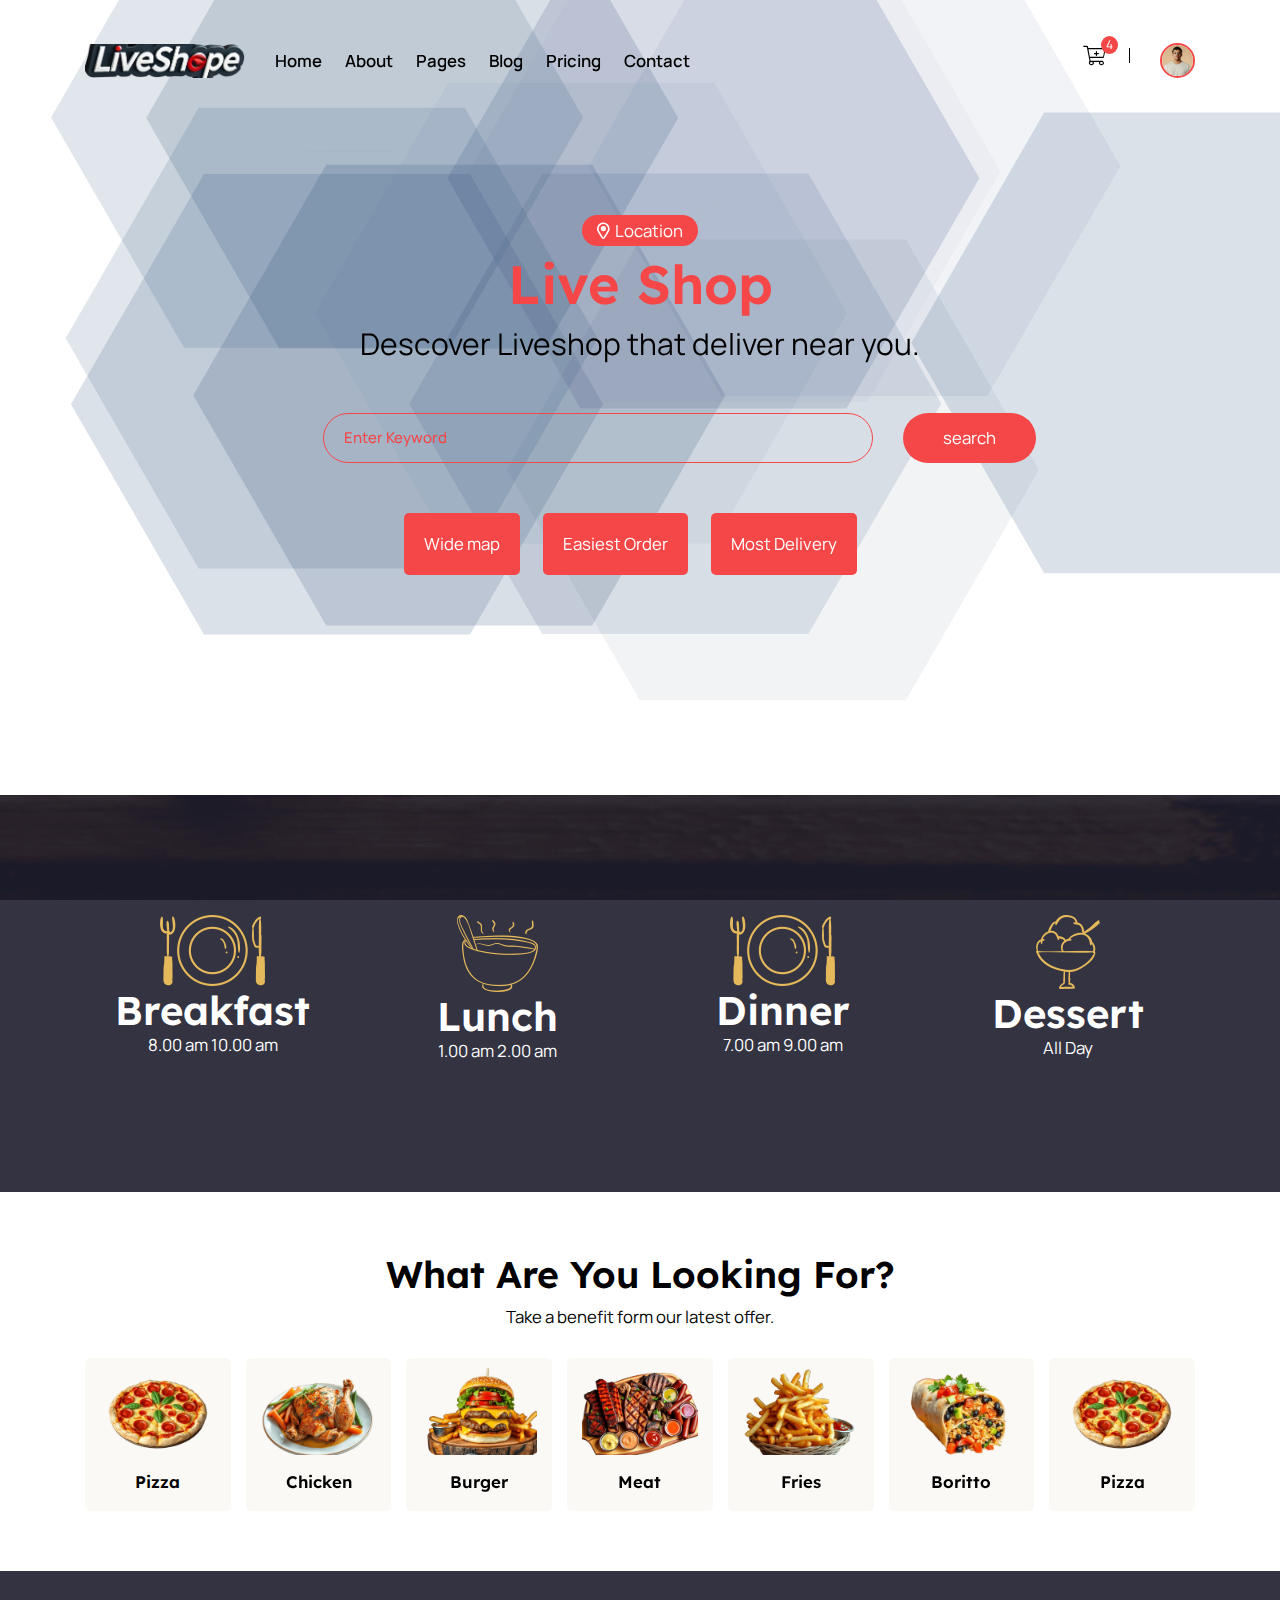
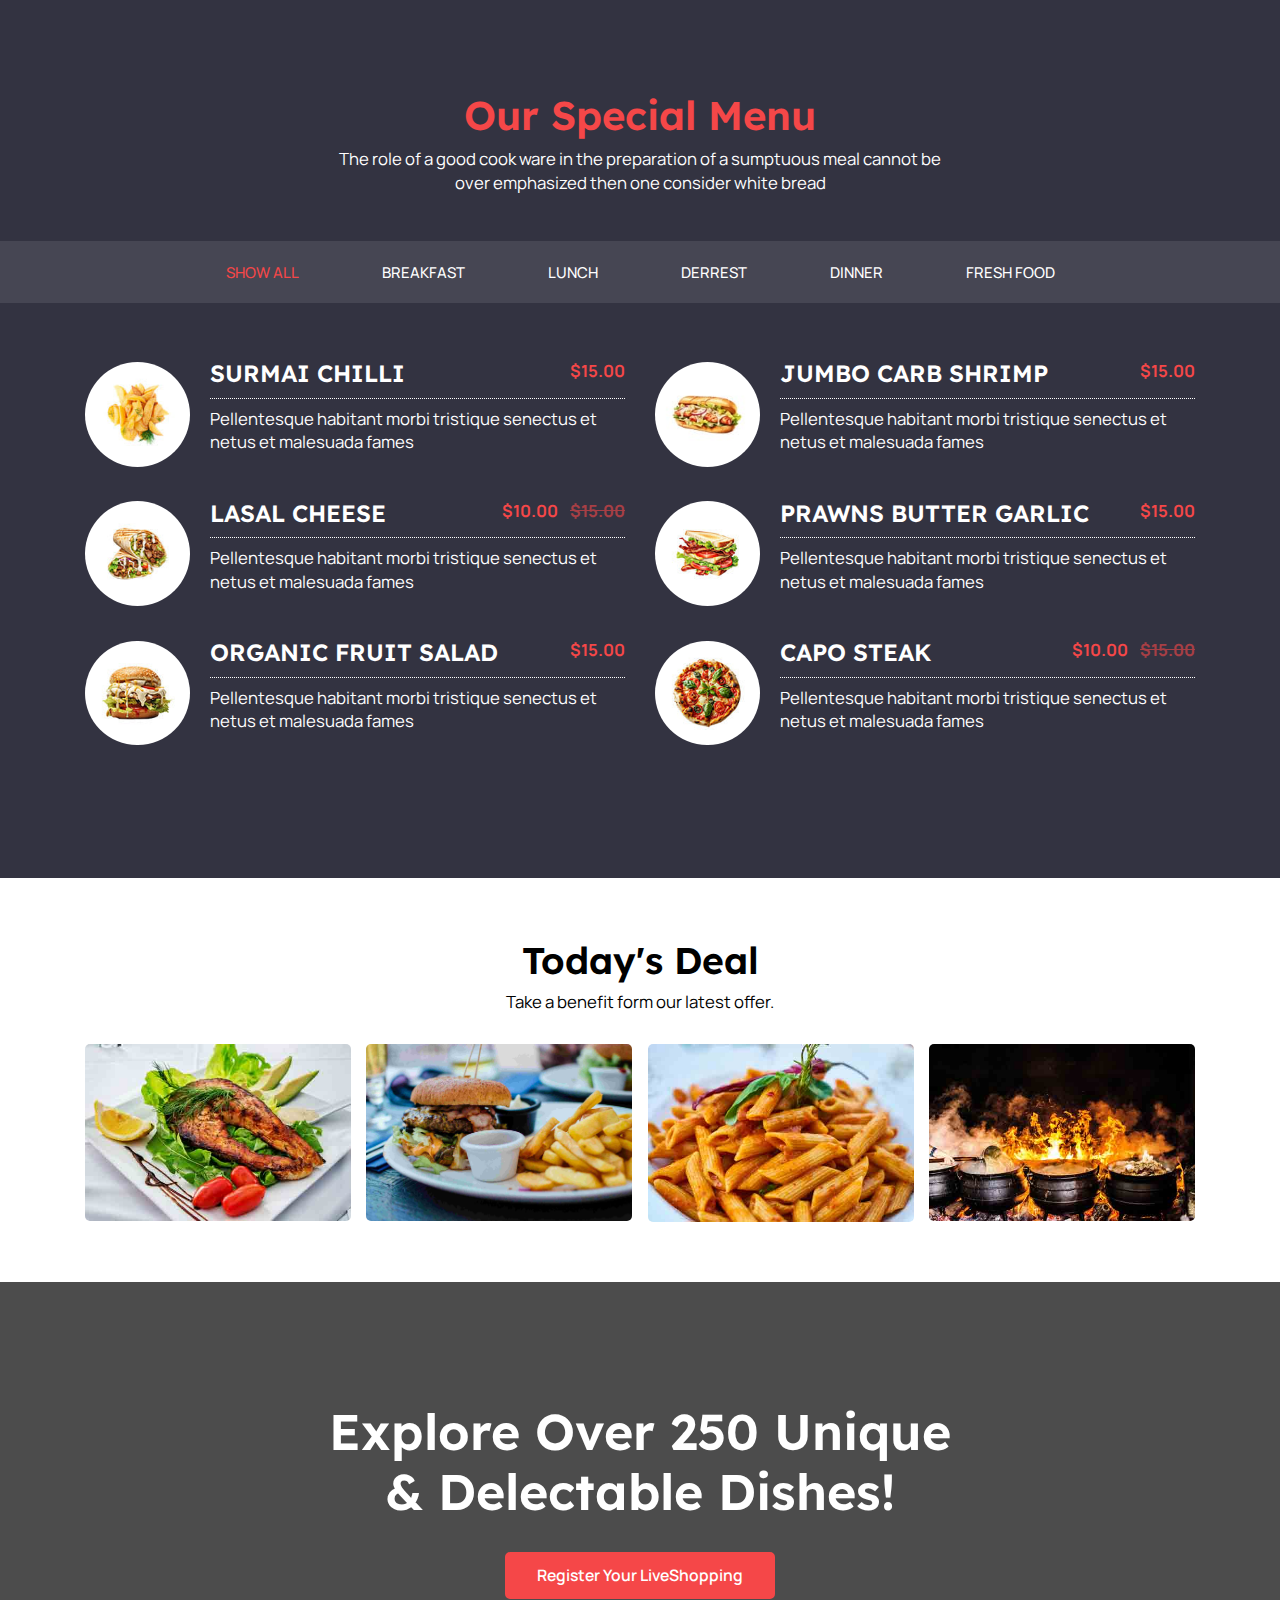
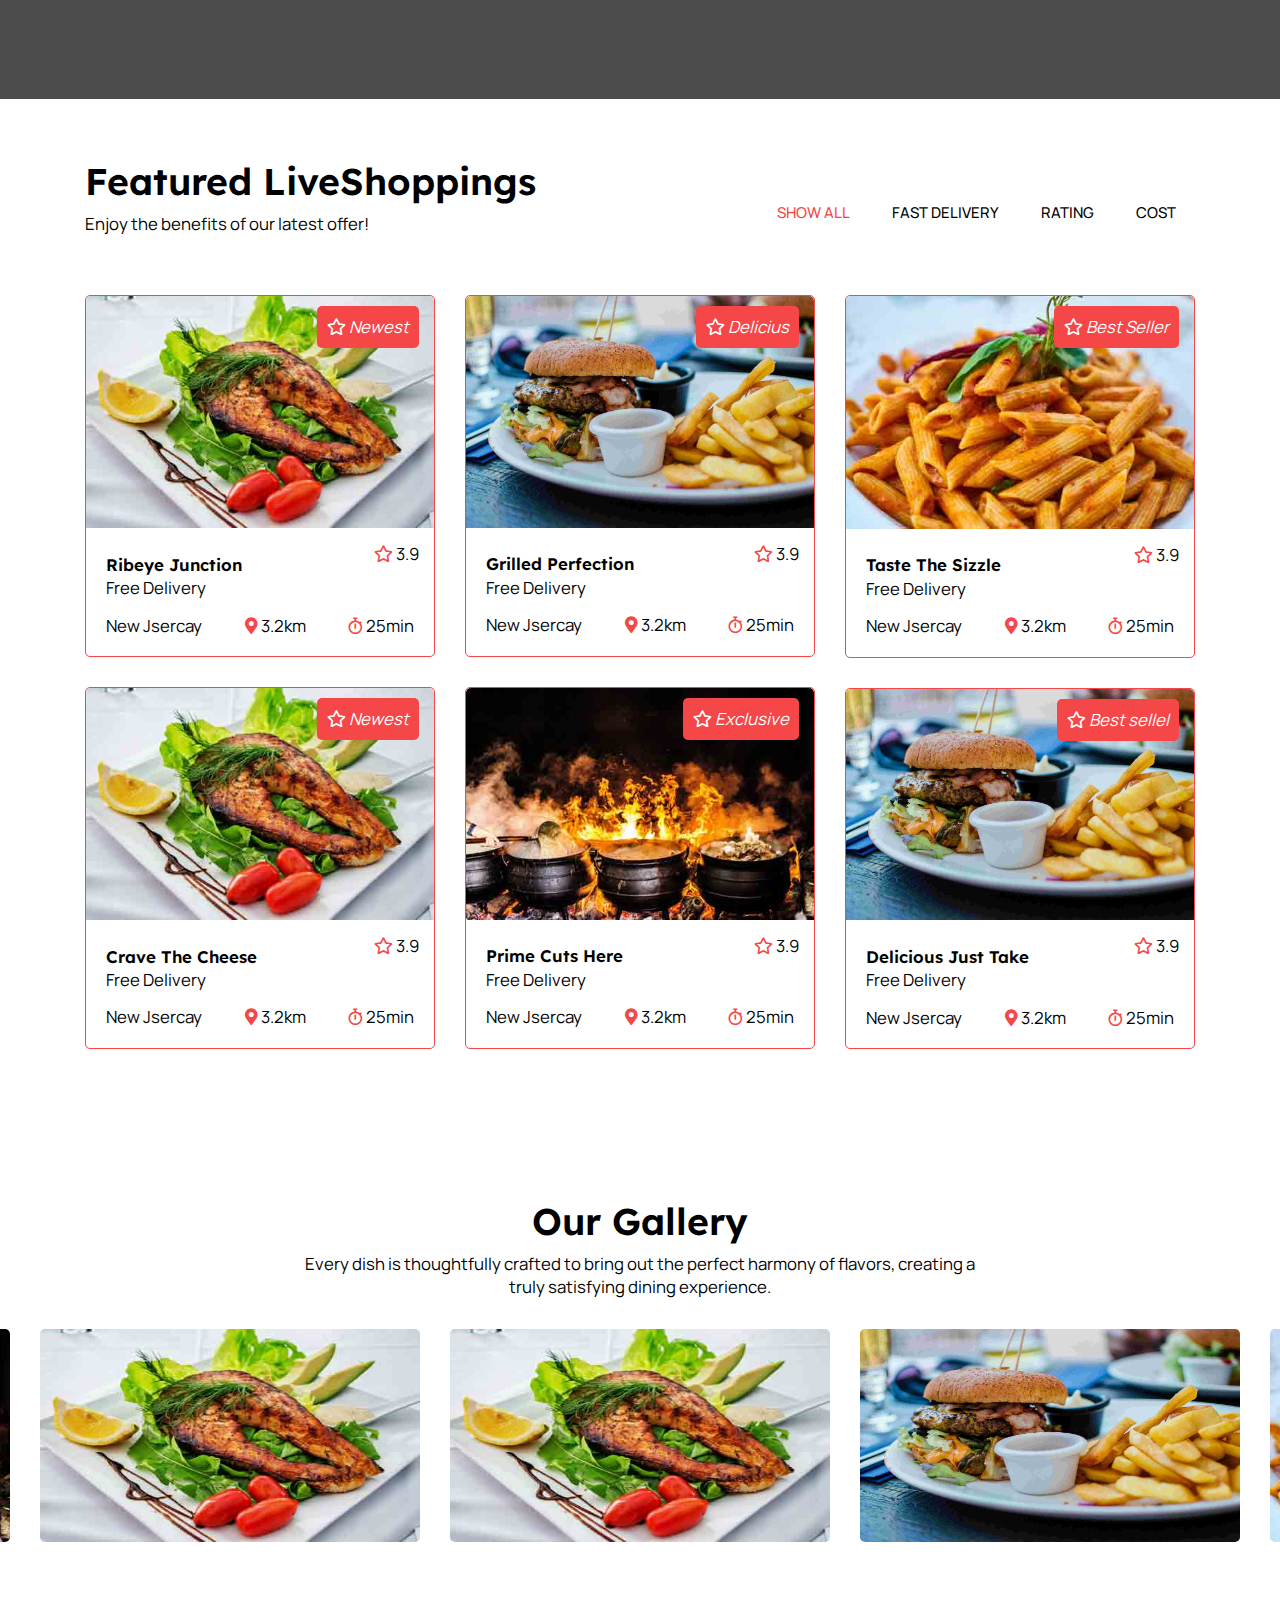
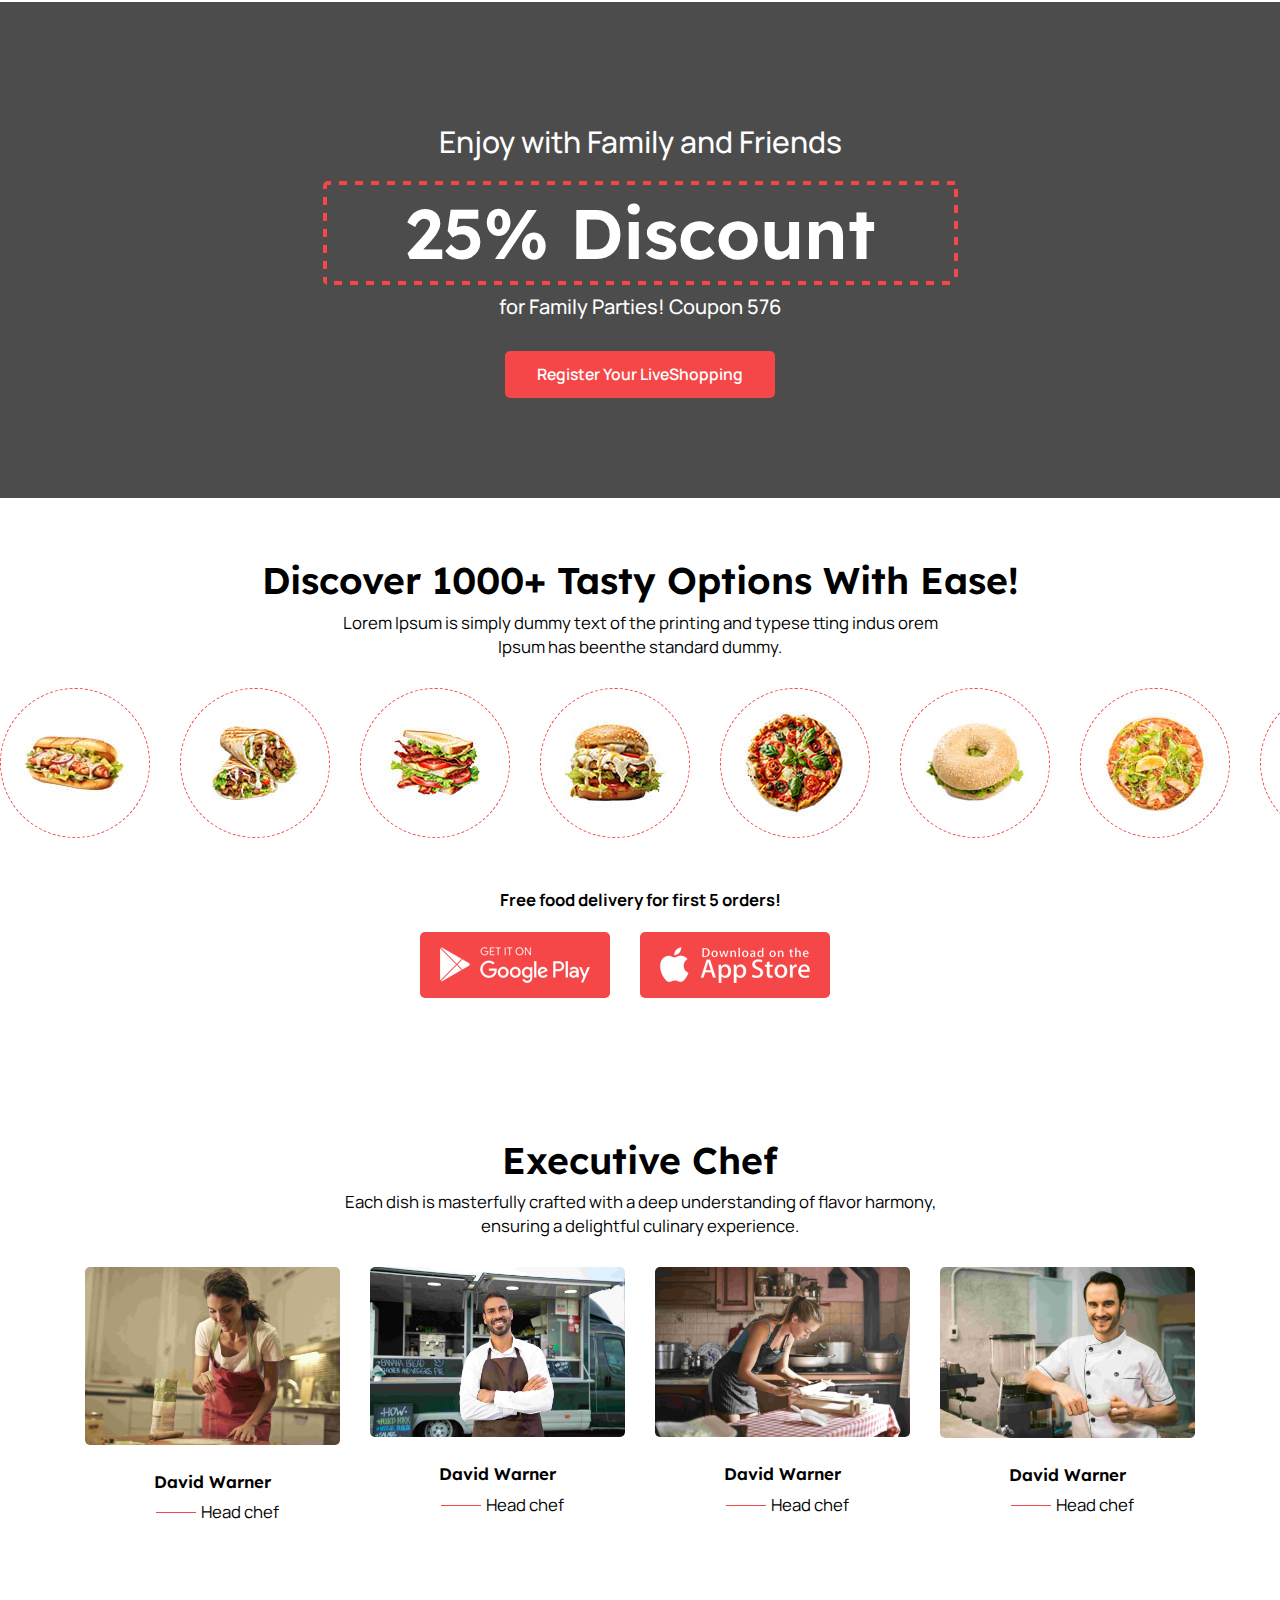
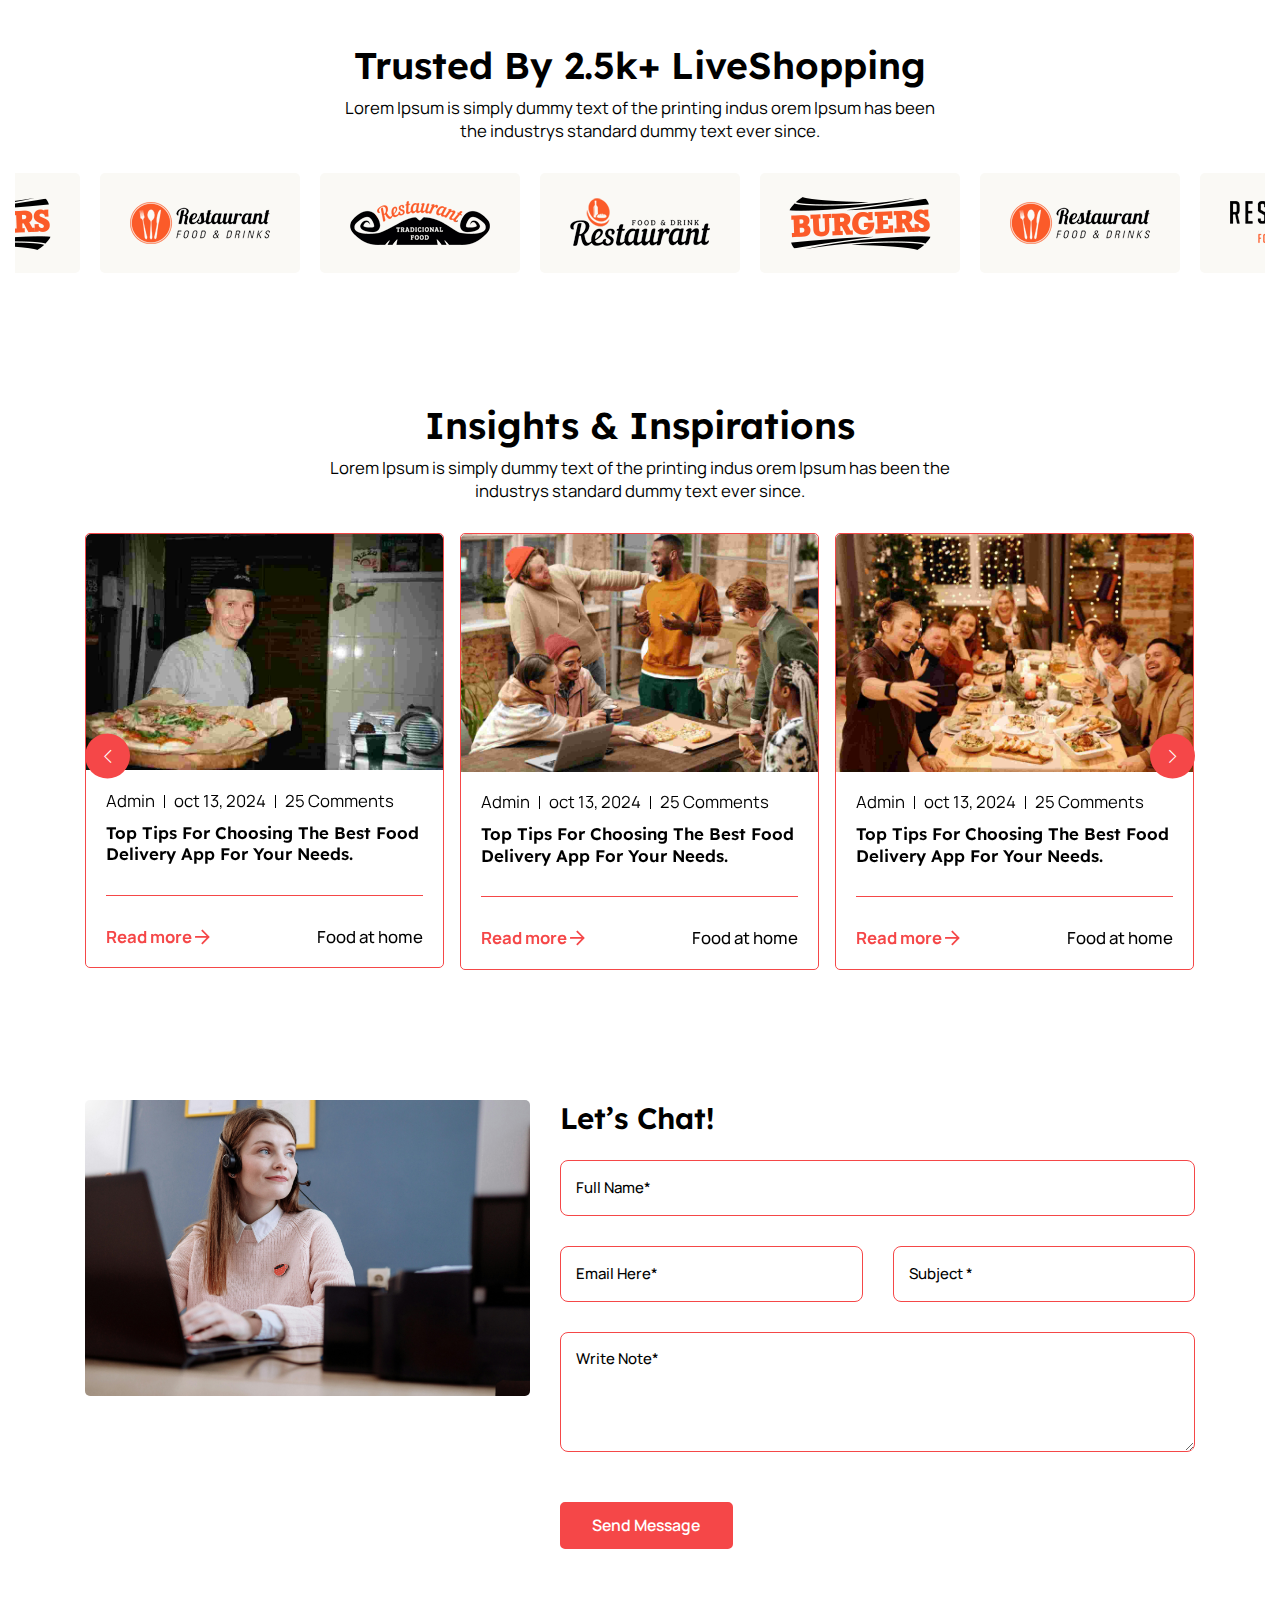
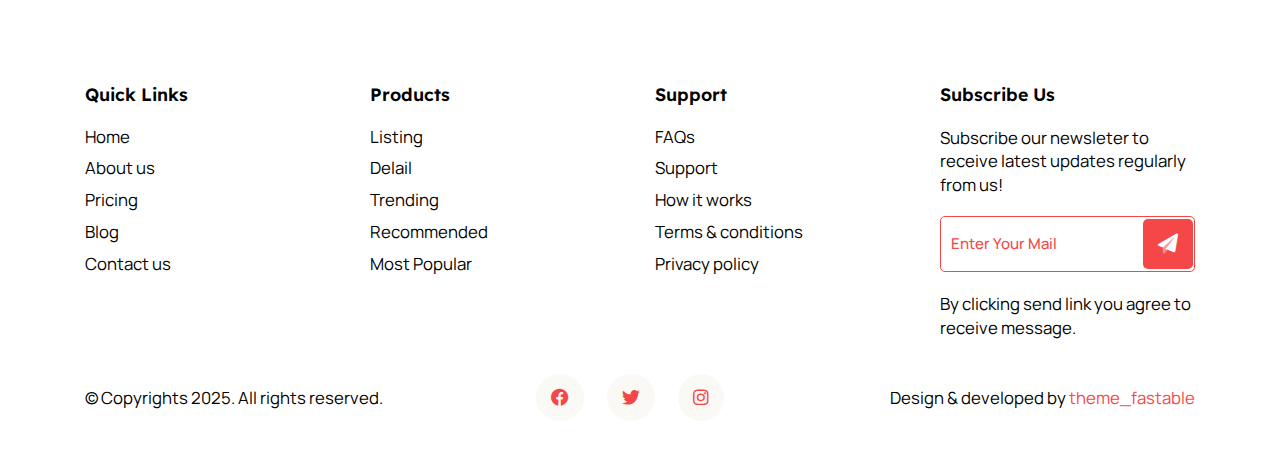
<file: index-3.html>
<!DOCTYPE html>
<html lang="en">

<head>
    <meta charset="UTF-8">
    <meta name="viewport" content="width=device-width, initial-scale=1.0">
    <title>LiveShopping</title>

    <link rel="icon" type="image/x-icon" href="#">
    <link rel="stylesheet" href="assets/css/bootstrap.min.css">
    <link rel="stylesheet" href="assets/css/fontawesome-pro.min.css">
    <link rel="stylesheet" href="assets/css/magnific-popup.css">
    <link rel="stylesheet" href="assets/css/swiper-bundle.min.css">
    <link rel="stylesheet" href="assets/css/fancybox.css">
    <link rel="stylesheet" href="assets/css/style.css">
</head>

<body>

    <!--scroll to top-->
    <button id="back-to-top"><i class="far fa-arrow-up"></i></button>

    <!--tp-cart-toggle-->
    <div class="cart">
        <div class="crat-wrapper">
            <div class="cart-header d-flex justify-content-between align-items-center mb-30">
                <div class="cart-top-button d-flex flex-wrap align-items-center">
                    <div class="card-title mr-20">
                        <h4>Cart summary</h4>
                    </div>
                    <button class="simple-btn">Clear All</button>
                </div>
                <div class="cart-close">
                    <button class="cart-close-toggle"><i class="fal fa-times"></i></button>
                </div>
            </div>
            <div class="cart-total">
                <h3>Total Items(4)</h3>
            </div>
            <div class="cart-container">
                <div class="cart-item-wrap">
                    <div class="cart-info-wrap d-flex align-items-center justify-content-between">
                        <div class="cart-item-thumb">
                            <img src="assets/img/deal/popular1.jpg" alt="Product Name">
                        </div>
                        <div class="cart-content">
                            <h4 class="cart-item-name">Cranberry Club Sandwich</h4>
                            <div class="card-single-price d-flex justify-content-between">
                                <p class="cart-item-price">Price: (1 x 30.00)</p>
                                <span class="cart-item-total">$30.00</span>
                            </div>
                        </div>
                    </div>
                    <div class="cart-item">
                        <div class="cart-item-details">
                            <div class="cart-item-actions d-flex justify-content-between">
                                <div class="menu-crad-add">
                                    <button class="quantity-btn decrement-btn">-</button>
                                    <input type="text" class="add-input" value="1">
                                    <button class="quantity-btn increment-btn">+</button>
                                </div>
                                <div class="cart-button">
                                    <button class="cart-delete-btn"><i class="far fa-trash-alt"></i></button>
                                </div>
                            </div>
                        </div>
                    </div>
                    <div class="cart-info-wrap d-flex justify-content-between">
                        <div class="cart-item-thumb">
                            <img src="assets/img/deal/popular2.jpg" alt="Product Name">
                        </div>
                        <div class="cart-content">
                            <h4 class="cart-item-name">Cranberry Club Sandwich</h4>
                            <div class="card-single-price d-flex justify-content-between">
                                <p class="cart-item-price">Price: (1 x 30.00)</p>
                                <span class="cart-item-total">$30.00</span>
                            </div>
                        </div>
                    </div>
                    <div class="cart-item">
                        <div class="cart-item-details">
                            <div class="cart-item-actions d-flex justify-content-between">
                                <div class="menu-crad-add">
                                    <button class="quantity-btn decrement-btn">-</button>
                                    <input type="text" class="tp-add-input" value="1">
                                    <button class="quantity-btn increment-btn">+</button>
                                </div>
                                <div class="cart-button">
                                    <button class="cart-delete-btn"><i class="far fa-trash-alt"></i></button>
                                </div>
                            </div>
                        </div>
                    </div>
                    <div class="cart-info-wrap d-flex align-items-center justify-content-between">
                        <div class="cart-item-thumb">
                            <img src="assets/img/deal/popular3.jpg" alt="Product Name">
                        </div>
                        <div class="cart-content">
                            <h4 class="cart-item-name">Cranberry Club Sandwich</h4>
                            <div class="card-single-price d-flex justify-content-between">
                                <p class="cart-item-price">Price: (1 x 30.00)</p>
                                <span class="cart-item-total">$30.00</span>
                            </div>
                        </div>
                    </div>
                    <div class="cart-item">
                        <div class="cart-item-details">
                            <div class="cart-item-actions d-flex justify-content-between">
                                <div class="menu-crad-add">
                                    <button class="quantity-btn decrement-btn">-</button>
                                    <input type="text" class="tp-add-input" value="1">
                                    <button class="quantity-btn increment-btn">+</button>
                                </div>
                                <div class="cart-button">
                                    <button class="cart-delete-btn"><i class="far fa-trash-alt"></i></button>
                                </div>
                            </div>
                        </div>
                    </div>
                    <div class="cart-info-wrap d-flex justify-content-between">
                        <div class="cart-item-thumb">
                            <img src="assets/img/deal/popular4.jpg" alt="Product Name">
                        </div>
                        <div class="cart-content">
                            <h4 class="cart-item-name">Cranberry Club Sandwich</h4>
                            <div class="card-single-price d-flex justify-content-between">
                                <p class="cart-item-price">Price: (1 x 30.00)</p>
                                <span class="cart-item-total">$30.00</span>
                            </div>
                        </div>
                    </div>
                    <div class="cart-item">
                        <div class="cart-item-details">
                            <div class="cart-item-actions d-flex justify-content-between">
                                <div class="menu-crad-add">
                                    <button class="quantity-btn decrement-btn">-</button>
                                    <input type="text" class="tp-add-input" value="1">
                                    <button class="quantity-btn increment-btn">+</button>
                                </div>
                                <div class="cart-button">
                                    <button class="cart-delete-btn"><i class="far fa-trash-alt"></i></button>
                                </div>
                            </div>
                        </div>
                    </div>
                    <div class="cart-info-wrap d-flex align-items-center justify-content-between">
                        <div class="cart-item-thumb">
                            <img src="assets/img/deal/popular1.jpg" alt="Product Name">
                        </div>
                        <div class="cart-content">
                            <h4 class="cart-item-name">Bangla set menu</h4>
                            <div class="card-single-price d-flex justify-content-between">
                                <p class="cart-item-price">Price: (1 x 30.00)</p>
                                <span class="cart-item-total">$30.00</span>
                            </div>
                        </div>
                    </div>
                    <div class="cart-item">
                        <div class="cart-item-details">
                            <div class="cart-item-actions d-flex justify-content-between">
                                <div class="menu-crad-add">
                                    <button class="quantity-btn decrement-btn">-</button>
                                    <input type="text" class="tp-add-input" value="1">
                                    <button class="quantity-btn increment-btn">+</button>
                                </div>
                                <div class="cart-button">
                                    <button class="cart-delete-btn"><i class="far fa-trash-alt"></i></button>
                                </div>
                            </div>
                        </div>
                    </div>
                </div>

                <!-- Divider -->
                <hr class="cart-divider">

                <!-- Total and Checkout -->
                <div class="cart-total">
                    <span class="cart-total-text">Total Cart Price:</span>
                    <span class="cart-total-price">$120.00</span>
                    <a href="cart-page.html" class="cart-checkout-btn d-block">Veiw Cart</a>
                    <a href="cheakout.html" class="cart-checkout-btn d-block">Checkout</a>
                </div>
            </div>
        </div>
    </div>

    <div class="cart-overlay"></div>
    <!--tp-cart-toggle-close-->

    <!--header-area-start-->
    <header>
        <div id="header-sticky" class="header-area header-transparent pt-20">
            <div class="container">
                <div class="row align-items-center">
                    <div class="col-md-2 col-6">
                        <div class="header-logo-box d-flex align-items-center">
                            <div class="header-logo">
                                <a href="#"><img src="assets/img/logo/white.png" alt=""></a>
                            </div>
                        </div>
                    </div>
                    <div class="col-md-10 col-6">
                        <div class="header-box d-flex justify-content-between align-items-center">
                            <div class="main-menu d-none d-md-block">
                                <nav class="mobile-menu-active">
                                    <ul>
                                        <li class="has-dropdown"><a href="index.html">Home</a>
                                            <ul class="sub-menu sub-menu-2">
                                                <li><a href="index.html">Home1</a></li>
                                                <li><a href="index-2.html">Home2</a></li>
                                                <li><a href="index-3.html">Home3</a></li>
                                                <li><a href="#">Home4</a></li>
                                            </ul>
                                        </li>
                                        <li><a href="about.html">About</a></li>
                                        <li class="has-dropdown"><a href="#">Pages</a>
                                            <ul class="sub-menu">
                                                <li><a href="about.html">About</a></li>
                                                <li><a href="blog.html">Blog</a></li>
                                                <li><a href="single-blog.html">Single-blog</a></li>
                                                <li><a href="pricing.html">Pricing</a></li>
                                            </ul>
                                        </li>
                                        <li><a href="blog.html">Blog</a></li>
                                        <li><a href="pricing.html">Pricing</a></li>
                                        <li><a href="contact.html">Contact</a></li>
                                    </ul>
                                </nav>
                            </div>
                            <div class="header-right d-flex justify-content-end">
                                <div class="language d-none d-md-bolck">
                                    <a href="#">USD $</a>
                                    <ul class="language-dropdown text-center">
                                        <li><a href="#">BDT</a></li>
                                        <li><a href="#">RUPI</a></li>
                                    </ul>
                                </div>
                                <div class="language p-relative">
                                    <a class="cart-toggle" href="#"><i class="fal fa-cart-plus"></i></a>
                                    <span>4</span>
                                </div>
                                <div class="profile p-relative">
                                    <a href="#"><img src="assets/img/logo/profile.jfif" alt=""></a>
                                    <ul class="profile-dropdown">
                                        <li><a href="#">Profile</a></li>
                                        <li><a href="#">My Orders</a></li>
                                        <li><a href="#">Saved Address</a></li>
                                        <li><a href="#">Saved Cards</a></li>
                                        <li><a href="#">Logout</a></li>
                                    </ul>
                                </div>
                            </div>
                            <div class="header-offcanvas-bar d-lg-none">
                                <button class="offcanvas-toggle">
                                    <i class="fal fa-bars"></i>
                                </button>
                            </div>
                        </div>
                    </div>
                </div>
            </div>
        </div>
    </header>
    <!--header-area-end-->

    <!--offcanvas-->
    <div class="offcanvas-area">
        <div class="offcanvas-wrapper">
            <div class="offcanvas-header d-flex justify-content-between align-items-center mb-90">
                <div class="offcanvas-logo">
                    <a href="index.html"><img src="assets/img/logo/white.png" alt=""></a>
                </div>
                <div class="offcanvas-close">
                    <button class="offcanvas-close-toggle"><i class="fal fa-times"></i></button>
                </div>
            </div>
            <div class="offcanvas-menu d-md-none mb-50">
                <nav></nav>
            </div>
            <div class="offcanvas-content mb-50 d-none d-xl-block">
                <h2 class="offcanvas-title">Hello There!</h2>
                <p>Lorem ipsum dolor sit amet, consect etur adipiscing elit. </p>
            </div>
            <div class="offcanvas-gallery mb-50">
                <a class="popup-image" href="assets/img/deal/popular1.jpg"><img src="assets/img/deal/popular1.jpg"
                        alt=""></a>
                <a class="popup-image" href="assets/img/deal/popular2.jpg"><img src="assets/img/deal/popular2.jpg"
                        alt=""></a>
                <a class="popup-image" href="assets/img/deal/popular3.jpg"><img src="assets/img/deal/popular3.jpg"
                        alt=""></a>
                <a class="popup-image" href="assets/img/deal/popular4.jpg"><img src="assets/img/deal/popular4.jpg"
                        alt=""></a>
            </div>
            <div class="offcanvas-info mb-50">
                <h3 class="offcanvas-sm-title">Information</h3>
                <span><a href="#">+ 4 20 7700 1007</a></span>
                <span><a href="#">hello@murad.com</a></span>
                <span><a href="#">Avenue de Roma 158b, Lisboa</a></span>
            </div>
            <div class="offcanvas-social mb-50">
                <h3 class="offcanvas-sm-title">Follow Us</h3>
                <a href="#"><i class="fab fa-facebook-f"></i></a>
                <a href="#"><i class="fab fa-twitter"></i></a>
                <a href="#"><i class="fab fa-linkedin-in"></i></a>
                <a href="#"><i class="fab fa-instagram"></i></a>
            </div>
        </div>
    </div>
    <div class="offcanvas-overlay"></div>

    <!--footer-bar-start-->
    <div class="footer-bar-area d-md-none">
        <div class="container">
            <div class="row">
                <div class="col-lg-3 col-3">
                    <div class="footer-bar text-center">
                        <div class="footer-bar-icon">
                            <a href="#"><i class="far fa-utensils"></i></a>
                        </div>
                        <div class="footer-bar-text">
                            <a href="#">
                                <h4 class="footer-bar-title">Food</h4>
                            </a>
                        </div>
                    </div>
                </div>
                <div class="col-lg-3 col-3">
                    <div class="footer-bar text-center">
                        <div class="footer-bar-icon">
                            <a href="#"><i class="fal fa-shopping-bag"></i></a>
                        </div>
                        <div class="footer-bar-text">
                            <a href="#">
                                <h4 class="footer-bar-title">Grocery</h4>
                            </a>
                        </div>
                    </div>
                </div>
                <div class="col-lg-3 col-3">
                    <div class="footer-bar text-center">
                        <div class="footer-bar-icon">
                            <a href="#"><i class="fal fa-search"></i></a>
                        </div>
                        <div class="footer-bar-text">
                            <a href="#">
                                <h4 class="footer-bar-title">Search</h4>
                            </a>
                        </div>
                    </div>
                </div>
                <div class="col-lg-3 col-3">
                    <div class="footer-bar text-center">
                        <div class="footer-bar-icon">
                            <a href="#"><i class="fal fa-user-alt"></i></a>
                        </div>
                        <div class="footer-bar-text">
                            <a href="#">
                                <h4 class="footer-bar-title">Account</h4>
                            </a>
                        </div>
                    </div>
                </div>
            </div>
        </div>
    </div>
    <!--footer-bar-end-->

    <!--tp-header-search-->
    <div class="header-search-bar">
        <div class="container">
            <div class="row">
                <div class="col-lg-6">
                    <div class="search-bar p-relative">
                        <button class="search-close">×</button>
                        <h5 class="search-bar-title">Is this your exact location?</h5>
                        <div class="search-form-box p-relative">
                            <form action="#">
                                <input type="text" placeholder="Mohammadpur Dhaka">
                                <button type="submit"><i class="far fa-search"></i></button>
                            </form>
                        </div>
                        <div class="search-map">
                            <iframe
                                src="https://www.google.com/maps/embed?pb=!1m10!1m8!1m3!1d116833.8319042783!2d90.337288!3d23.7809757!3m2!1i1024!2i768!4f13.1!5e0!3m2!1sen!2sbd!4v1742092485953!5m2!1sen!2sbd"
                                style="border:0;" allowfullscreen="" loading="lazy"
                                referrerpolicy="no-referrer-when-downgrade"></iframe>
                        </div>
                        <div class="search-content d-flex align-items-center">
                            <div class="search-location">
                                <i class="far fa-map-marker-alt"></i>
                            </div>
                            <div class="search-text">
                                <h6 class="mb-0">Is this your location?</h6>
                                <span>Get food and essentials delivered nearby!</span>
                            </div>
                        </div>
                        <div class="search-submit mt-10">
                            <button>Submit Location</button>
                        </div>
                    </div>
                </div>
            </div>
        </div>
    </div>
    <main>

        <!--hero-area-start-->
        <section class="hero-area-2 p-relative fix hero-padding">
            <div id="particles-js"></div>

            <div class="container">
                <div class="row justify-content-center">
                    <div class="col-lg-7 col-md-7">
                        <div class="hero-content p-relative z-index-11 text-center">
                            <div class="header-locate mb-10">
                                <a class="search-toggle" href="#"><i class="far fa-map-marker-alt"></i>Location</a>
                            </div>
                            <h1 class="hero-title">Live Shop</h1>
                            <span>Descover Liveshop that deliver near you.</span>
                            <div class="hero-search d-md-flex mt-50">
                                <form action="#">
                                    <input type="text" placeholder="Enter keyword">
                                </form>
                                <button type="submit">search</button>
                            </div>
                            <div class="hero-text mt-50">
                                <a href="#">Wide map</a>
                                <a href="#">Easiest Order</a>
                                <a href="#">Most Delivery</a>
                            </div>
                        </div>
                    </div>
                </div>
            </div>
        </section>
        <!--hero-area-end-->

        <!--meal-area-start-->
        <section class="meal-area p-relative fix hero-section-padding bg-fix"
            data-background="assets/img/deal/delicious.jpg">
            <div class="container">
                <div class="row">
                    <div class="col-lg-3 col-md-6">
                        <div class="meal mb-30 z-index-9 p-relative text-center">
                            <div class="meal-image">
                                <img src="assets/img/logo/meal2.jpg" alt="">
                            </div>
                            <div class="meal-content">
                                <h3 class="meal-title">Breakfast</h3>
                                <span>8.00 am 10.00 am</span>
                            </div>
                        </div>
                    </div>
                    <div class="col-lg-3 col-md-6">
                        <div class="meal mb-30 z-index-9 p-relative text-center">
                            <div class="meal-image">
                                <img src="assets/img/logo/meal1.jpg" alt="">
                            </div>
                            <div class="meal-content">
                                <h3 class="meal-title">Lunch</h3>
                                <span>1.00 am 2.00 am</span>
                            </div>
                        </div>
                    </div>
                    <div class="col-lg-3 col-md-6">
                        <div class="meal mb-30 z-index-9 p-relative text-center">
                            <div class="meal-image">
                                <img src="assets/img/logo/meal2.jpg" alt="">
                            </div>
                            <div class="meal-content">
                                <h3 class="meal-title">Dinner</h3>
                                <span>7.00 am 9.00 am</span>
                            </div>
                        </div>
                    </div>
                    <div class="col-lg-3 col-md-6">
                        <div class="meal mb-30 z-index-9 p-relative text-center">
                            <div class="meal-image">
                                <img src="assets/img/logo/meal3.jpg" alt="">
                            </div>
                            <div class="meal-content">
                                <h3 class="meal-title">Dessert</h3>
                                <span>All Day</span>
                            </div>
                        </div>
                    </div>
                </div>
            </div>
        </section>
        <!--meal-area-end-->

        <!--menu-area-start-->
        <section class="menu-area fix section-padding">
            <div class="container">
                <div class="section-title-wrapper text-center mb-20">
                    <h2 class="section-title">What are you looking for?</h2>
                    <p>Take a benefit form our latest offer.</p>
                </div>
                <div class="menu-wrapper p-relative">
                    <div class="swiper menu-active">
                        <div class="swiper-wrapper">
                            <div class="swiper-slide">
                                <div class="menu text-center">
                                    <div class="menu-image">
                                        <a href="#"><img src="assets/img/menu/pizza.png" alt=""></a>
                                    </div>
                                    <h4><a href="#">Pizza</a></h4>
                                </div>
                            </div>
                            <div class="swiper-slide">
                                <div class="menu text-center">
                                    <div class="menu-image">
                                        <a href="#"><img src="assets/img/menu/chicken.png" alt=""></a>
                                    </div>
                                    <h4><a href="#">chicken</a></h4>
                                </div>
                            </div>
                            <div class="swiper-slide">
                                <div class="menu text-center">
                                    <div class="menu-image">
                                        <a href="#"><img src="assets/img/menu/burger.png" alt=""></a>
                                    </div>
                                    <h4><a href="#">Burger</a></h4>
                                </div>
                            </div>
                            <div class="swiper-slide">
                                <div class="menu text-center">
                                    <div class="menu-image">
                                        <a href="#"><img src="assets/img/menu/meat.png" alt=""></a>
                                    </div>
                                    <h4><a href="#">Meat</a></h4>
                                </div>
                            </div>
                            <div class="swiper-slide">
                                <div class="menu text-center">
                                    <div class="menu-image">
                                        <a href="#"><img src="assets/img/menu/fries.png" alt=""></a>
                                    </div>
                                    <h4><a href="#">Fries</a></h4>
                                </div>
                            </div>
                            <div class="swiper-slide">
                                <div class="menu text-center">
                                    <div class="menu-image">
                                        <a href="#"><img src="assets/img/menu/boritto.png" alt=""></a>
                                    </div>
                                    <h4><a href="#">Boritto</a></h4>
                                </div>
                            </div>
                            <div class="swiper-slide">
                                <div class="menu text-center">
                                    <div class="menu-image">
                                        <a href="#"><img src="assets/img/menu/pizza.png" alt=""></a>
                                    </div>
                                    <h4><a href="#">Pizza</a></h4>
                                </div>
                            </div>
                            <div class="swiper-slide">
                                <div class="menu text-center">
                                    <div class="menu-image">
                                        <a href="#"><img src="assets/img/menu/chicken.png" alt=""></a>
                                    </div>
                                    <h4><a href="#">Chicken</a></h4>
                                </div>
                            </div>
                            <div class="swiper-slide">
                                <div class="menu text-center">
                                    <div class="menu-image">
                                        <a href="#"><img src="assets/img/menu/burger.png" alt=""></a>
                                    </div>
                                    <h4><a href="#">Burger</a></h4>
                                </div>
                            </div>
                            <div class="swiper-slide">
                                <div class="menu text-center">
                                    <div class="menu-image">
                                        <a href="#"><img src="assets/img/menu/meat.png" alt=""></a>
                                    </div>
                                    <h4><a href="#">Meat</a></h4>
                                </div>
                            </div>
                            <div class="swiper-slide">
                                <div class="menu text-center">
                                    <div class="menu-image">
                                        <a href="#"><img src="assets/img/menu/fries.png" alt=""></a>
                                    </div>
                                    <h4><a href="#">Fries</a></h4>
                                </div>
                            </div>
                            <div class="swiper-slide">
                                <div class="menu text-center">
                                    <div class="menu-image">
                                        <a href="#"><img src="assets/img/menu/boritto.png" alt=""></a>
                                    </div>
                                    <h4><a href="#">Boritto</a></h4>
                                </div>
                            </div>
                        </div>
                    </div>
                    <div class="menu-slider-arrow">
                        <div class="menu-swiper-button-prev menu-swiper-button"><i class="fal fa-chevron-left"></i>
                        </div>
                        <div class="menu-swiper-button-next menu-swiper-button"><i class="fal fa-chevron-right"></i>
                        </div>
                    </div>
                </div>
            </div>
        </section>
        <!--menu-area-end-->

        <!--special-area-start-->
        <section class="special-area p-relative fix hero-section-padding bg-fix"
            data-background="assets/img/deal/delicious.jpg">
            <div class="container">
                <div class="row justify-content-center">
                    <div class="col-lg-7">
                        <div class="special-section mb-50 pb-50 text-center">
                            <div class="special-section-content">
                                <h3 class="special-section-title">Our Special Menu</h3>
                                <p>The role of a good cook ware in the preparation of a sumptuous meal cannot be over
                                    emphasized
                                    then one consider white bread</p>
                            </div>
                        </div>
                    </div>
                    <div class="portfolio-filter portfolio-filter-2 text-center">
                        <button class="active" data-filter="*">Show All</button>
                        <button data-filter=".cat1">BREAKFAST</button>
                        <button data-filter=".cat2">LUNCH</button>
                        <button data-filter=".cat3">DERREST</button>
                        <button data-filter=".cat4">DINNER</button>
                        <button data-filter=".cat5">FRESH FOOD</button>
                    </div>
                </div>
                <div class="mb-50"></div>
                <div class="row grid">
                    <div class="col-lg-6 grid-item cat1 cat2 cat4">
                        <div class="special mb-30 d-md-flex align-items-center">
                            <div class="special-image text-center">
                                <img src="assets/img/dishes/dishes1.jpg" alt="">
                            </div>
                            <div class="special-content p-relative">
                                <h4 class="special-title">Surmai Chilli</h4>
                                <p>Pellentesque habitant morbi tristique senectus et netus et malesuada fames</p>
                                <cite class="special-price">
                                    <span>$15.00</span>
                                </cite>
                            </div>
                        </div>
                    </div>
                    <div class="col-lg-6 grid-item cat1 cat3 cat5">
                        <div class="special mb-30 d-md-flex align-items-center">
                            <div class="special-image text-center">
                                <img src="assets/img/dishes/dishes2.jpg" alt="">
                            </div>
                            <div class="special-content p-relative">
                                <h4 class="special-title">Jumbo carb shrimp</h4>
                                <p>Pellentesque habitant morbi tristique senectus et netus et malesuada fames</p>
                                <cite class="special-price">
                                    <span>$15.00</span>
                                </cite>
                            </div>
                        </div>
                    </div>
                    <div class="col-lg-6 grid-item cat3 cat2 cat4">
                        <div class="special mb-30 d-md-flex align-items-center">
                            <div class="special-image text-center">
                                <img src="assets/img/dishes/dishes3.jpg" alt="">
                            </div>
                            <div class="special-content p-relative">
                                <h4 class="special-title">Lasal cheese</h4>
                                <p>Pellentesque habitant morbi tristique senectus et netus et malesuada fames</p>
                                <cite class="special-price">
                                    <span class="special-price-current">$10.00</span>
                                    <span class="special-price-old">$15.00</span>
                                </cite>
                            </div>
                        </div>
                    </div>
                    <div class="col-lg-6 grid-item cat2 cat3 cat4">
                        <div class="special mb-30 d-md-flex align-items-center">
                            <div class="special-image text-center">
                                <img src="assets/img/dishes/dishes4.jpg" alt="">
                            </div>
                            <div class="special-content p-relative">
                                <h4 class="special-title">Prawns butter garlic</h4>
                                <p>Pellentesque habitant morbi tristique senectus et netus et malesuada fames</p>
                                <cite class="special-price">
                                    <span>$15.00</span>
                                </cite>
                            </div>
                        </div>
                    </div>
                    <div class="col-lg-6 grid-item cat2 cat1 cat5">
                        <div class="special mb-30 d-md-flex align-items-center">
                            <div class="special-image text-center">
                                <img src="assets/img/dishes/dishes5.jpg" alt="">
                            </div>
                            <div class="special-content p-relative">
                                <h4 class="special-title">Organic fruit salad</h4>
                                <p>Pellentesque habitant morbi tristique senectus et netus et malesuada fames</p>
                                <cite class="special-price">
                                    <span>$15.00</span>
                                </cite>
                            </div>
                        </div>
                    </div>
                    <div class="col-lg-6 grid-item cat1 cat3 cat5">
                        <div class="special mb-30 d-md-flex align-items-center">
                            <div class="special-image text-center">
                                <img src="assets/img/dishes/dishes6.jpg" alt="">
                            </div>
                            <div class="special-content p-relative">
                                <h4 class="special-title">Capo Steak</h4>
                                <p>Pellentesque habitant morbi tristique senectus et netus et malesuada fames</p>
                                <cite class="special-price">
                                    <span class="special-price-current">$10.00</span>
                                    <span class="special-price-old">$15.00</span>
                                </cite>
                            </div>
                        </div>
                    </div>
                </div>
            </div>
        </section>
        <!--special-area-end-->

        <!--deal-area-start-->
        <section class="deal-area fix section-padding">
            <div class="container">
                <div class="section-title-wrapper text-center mb-20">
                    <h2 class="section-title">Today's deal</h2>
                    <p>Take a benefit form our latest offer.</p>
                </div>
                <div class="deal-wrapper p-relative">
                    <div class="swiper deal-active">
                        <div class="swiper-wrapper">
                            <div class="swiper-slide">
                                <div class="deal p-relative">
                                    <div class="deal-image">
                                        <a href="#"><img src="assets/img/deal/popular1.jpg" alt=""></a>
                                    </div>
                                    <div class="deal-content">
                                        <h4 class="deal-title"><a href="#">Up to 50% OFF</a></h4>
                                        <p>Free Delivery</p>
                                    </div>
                                </div>
                            </div>
                            <div class="swiper-slide">
                                <div class="deal p-relative">
                                    <div class="deal-image">
                                        <a href="#"><img src="assets/img/deal/popular2.jpg" alt=""></a>
                                    </div>
                                    <div class="deal-content">
                                        <h4 class="deal-title"><a href="#">Up to 50% OFF</a></h4>
                                        <p>Free Delivery</p>
                                    </div>
                                </div>
                            </div>
                            <div class="swiper-slide">
                                <div class="deal p-relative">
                                    <div class="deal-image">
                                        <a href="#"><img src="assets/img/deal/popular3.jpg" alt=""></a>
                                    </div>
                                    <div class="deal-content">
                                        <h4 class="deal-title"><a href="#">Up to 50% OFF</a></h4>
                                        <p>Free Delivery</p>
                                    </div>
                                </div>
                            </div>
                            <div class="swiper-slide">
                                <div class="deal p-relative">
                                    <div class="deal-image">
                                        <a href="#"><img src="assets/img/deal/popular4.jpg" alt=""></a>
                                    </div>
                                    <div class="deal-content">
                                        <h4 class="deal-title"><a href="#">Up to 50% OFF</a></h4>
                                        <p>Free Delivery</p>
                                    </div>
                                </div>
                            </div>
                            <div class="swiper-slide">
                                <div class="deal p-relative">
                                    <div class="deal-image">
                                        <a href="#"><img src="assets/img/deal/popular1.jpg" alt=""></a>
                                    </div>
                                    <div class="deal-content">
                                        <h4 class="deal-title"><a href="#">Up to 50% OFF</a></h4>
                                        <p>Free Delivery</p>
                                    </div>
                                </div>
                            </div>
                            <div class="swiper-slide">
                                <div class="deal p-relative">
                                    <div class="deal-image">
                                        <a href="#"><img src="assets/img/deal/popular2.jpg" alt=""></a>
                                    </div>
                                    <div class="deal-content">
                                        <h4 class="deal-title"><a href="#">Up to 50% OFF</a></h4>
                                        <p>Free Delivery</p>
                                    </div>
                                </div>
                            </div>
                            <div class="swiper-slide">
                                <div class="deal p-relative">
                                    <div class="deal-image">
                                        <a href="#"><img src="assets/img/deal/popular3.jpg" alt=""></a>
                                    </div>
                                    <div class="deal-content">
                                        <h4 class="deal-title"><a href="#">Up to 50% OFF</a></h4>
                                        <p>Free Delivery</p>
                                    </div>
                                </div>
                            </div>
                            <div class="swiper-slide">
                                <div class="deal p-relative">
                                    <div class="deal-image">
                                        <a href="#"><img src="assets/img/deal/popular4.jpg" alt=""></a>
                                    </div>
                                    <div class="deal-content">
                                        <h4 class="deal-title"><a href="#">Up to 50% OFF</a></h4>
                                        <p>Free Delivery</p>
                                    </div>
                                </div>
                            </div>
                        </div>
                    </div>
                    <div class="deal-slider-arrow">
                        <div class="deal-swiper-button-prev deal-swiper-button"><i class="fal fa-chevron-left"></i>
                        </div>
                        <div class="deal-swiper-button-next deal-swiper-button"><i class="fal fa-chevron-right"></i>
                        </div>
                    </div>
                </div>
            </div>
        </section>
        <!--deal-area-end-->


        <!--delicious-area-start-->
        <section class="delicious-area fix bg-overly hero-section-padding bg-fix" data-background="assets/img/deal/delicious.jpg">
            <div class="container">
                <div class="row justify-content-center">
                    <div class="col-lg-7">
                        <div class="delicious-content text-center">
                            <h2 class="delicious-title">Explore Over 250 Unique & Delectable Dishes!</h2>
                            <div class="LiveShopping-btn mt-30">
                                <a href="#" class="primary-btn">Register Your LiveShopping</a>
                            </div>
                        </div>
                    </div>
                </div>
            </div>
        </section>
        <!--delicious-area-start-->

        <!--portfolio-area-start-->
        <section class="portfolio-area fix section-padding">
            <div class="container">
                <div class="row align-items-center mb-30">
                    <div class="col-lg-6">
                        <div class="section-title-wrapper">
                            <h2 class="section-title">Featured LiveShoppings</h2>
                            <p>Enjoy the benefits of our latest offer!</p>
                        </div>
                    </div>
                    <div class="col-lg-6">
                        <div class="portfolio-filter text-md-end">
                            <button class="active" data-filter="*">Show All</button>
                            <button data-filter=".cat1">Fast Delivery</button>
                            <button data-filter=".cat2">Rating</button>
                            <button data-filter=".cat3">Cost</button>
                        </div>
                    </div>
                </div>
                <div class="row grid">
                    <div class="col-lg-4 col-md-4 col-sm-6 col-12 grid-item cat1 cat3">
                        <div class="portfolio mb-30 p-relative">
                            <cite><i class="far fa-star"></i> Newest</cite>
                            <div class="portfolio-image p-relative">
                                <a href="#"><img src="assets/img/deal/popular1.jpg" alt=""></a>
                                <div class="portfolio-text">
                                    <span>Upto 2$</span>
                                    <h4>50% OFF</h4>
                                </div>
                            </div>
                            <div class="portfolio-content p-relative">
                                <h4 class="portfolio-title"><a href="#">Ribeye Junction</a></h4>
                                <p>Free Delivery</p>
                                <span><i class="far fa-star"></i> 3.9</span>
                                <div class="portfolio-meta">
                                    <span>New Jsercay</span>
                                    <span><i class="fas fa-map-marker-alt"></i> 3.2km</span>
                                    <span><i class="far fa-stopwatch"></i> 25min</span>
                                </div>
                            </div>
                        </div>
                    </div>
                    <div class="col-lg-4 col-md-4 col-sm-6 col-12 grid-item cat3 cat1 cat-2">
                        <div class="portfolio mb-30 p-relative">
                            <cite><i class="far fa-star"></i> Delicius</cite>
                            <div class="portfolio-image p-relative">
                                <a href="#"><img src="assets/img/deal/popular2.jpg" alt=""></a>
                                <div class="portfolio-text">
                                    <span>Upto 2$</span>
                                    <h4>50% OFF</h4>
                                </div>
                            </div>
                            <div class="portfolio-content p-relative">
                                <h4 class="portfolio-title"><a href="#">Grilled Perfection</a></h4>
                                <p>Free Delivery</p>
                                <span><i class="far fa-star"></i> 3.9</span>
                                <div class="portfolio-meta">
                                    <span>New Jsercay</span>
                                    <span><i class="fas fa-map-marker-alt"></i> 3.2km</span>
                                    <span><i class="far fa-stopwatch"></i> 25min</span>
                                </div>
                            </div>
                        </div>
                    </div>
                    <div class="col-lg-4 col-md-4 col-sm-6 col-12 grid-item cat2 cat3">
                        <div class="portfolio mb-30 p-relative">
                            <cite><i class="far fa-star"></i> Best Seller</cite>
                            <div class="portfolio-image p-relative">
                                <a href="#"><img src="assets/img/deal/popular3.jpg" alt=""></a>
                                <div class="portfolio-text">
                                    <span>Upto 2$</span>
                                    <h4>50% OFF</h4>
                                </div>
                            </div>
                            <div class="portfolio-content p-relative">
                                <h4 class="portfolio-title"><a href="#">Taste the Sizzle</a></h4>
                                <p>Free Delivery</p>
                                <span><i class="far fa-star"></i> 3.9</span>
                                <div class="portfolio-meta">
                                    <span>New Jsercay</span>
                                    <span><i class="fas fa-map-marker-alt"></i> 3.2km</span>
                                    <span><i class="far fa-stopwatch"></i> 25min</span>
                                </div>
                            </div>
                        </div>
                    </div>
                    <div class="col-lg-4 col-md-4 col-sm-6 col-12 grid-item cat1 cat2 cat3">
                        <div class="portfolio mb-30 p-relative">
                            <cite><i class="far fa-star"></i> Exclusive</cite>
                            <div class="portfolio-image p-relative">
                                <a href="#"><img src="assets/img/deal/popular4.jpg" alt=""></a>
                                <div class="portfolio-text">
                                    <span>Upto 2$</span>
                                    <h4>50% OFF</h4>
                                </div>
                            </div>
                            <div class="portfolio-content p-relative">
                                <h4 class="portfolio-title"><a href="#">Prime Cuts Here</a></h4>
                                <p>Free Delivery</p>
                                <span><i class="far fa-star"></i> 3.9</span>
                                <div class="portfolio-meta">
                                    <span>New Jsercay</span>
                                    <span><i class="fas fa-map-marker-alt"></i> 3.2km</span>
                                    <span><i class="far fa-stopwatch"></i> 25min</span>
                                </div>
                            </div>
                        </div>
                    </div>
                    <div class="col-lg-4 col-md-4 col-sm-6 col-12 grid-item cat2 cat1">
                        <div class="portfolio mb-30 p-relative">
                            <cite><i class="far fa-star"></i> Newest</cite>
                            <div class="portfolio-image p-relative">
                                <a href="#"><img src="assets/img/deal/popular1.jpg" alt=""></a>
                                <div class="portfolio-text">
                                    <span>Upto 2$</span>
                                    <h4>50% OFF</h4>
                                </div>
                            </div>
                            <div class="portfolio-content p-relative">
                                <h4 class="portfolio-title"><a href="#">Crave The Cheese</a></h4>
                                <p>Free Delivery</p>
                                <span><i class="far fa-star"></i> 3.9</span>
                                <div class="portfolio-meta">
                                    <span>New Jsercay</span>
                                    <span><i class="fas fa-map-marker-alt"></i> 3.2km</span>
                                    <span><i class="far fa-stopwatch"></i> 25min</span>
                                </div>
                            </div>
                        </div>
                    </div>
                    <div class="col-lg-4 col-md-4 col-sm-6 col-12 grid-item cat3 cat1">
                        <div class="portfolio p-relative">
                            <cite><i class="far fa-star"></i> Best sellel</cite>
                            <div class="portfolio-image p-relative">
                                <a href="#"><img src="assets/img/deal/popular2.jpg" alt=""></a>
                                <div class="portfolio-text">
                                    <span>Upto 2$</span>
                                    <h4>50% OFF</h4>
                                </div>
                            </div>
                            <div class="portfolio-content p-relative">
                                <h4 class="portfolio-title"><a href="#">Delicious just take</a></h4>
                                <p>Free Delivery</p>
                                <span><i class="far fa-star"></i> 3.9</span>
                                <div class="portfolio-meta">
                                    <span>New Jsercay</span>
                                    <span><i class="fas fa-map-marker-alt"></i> 3.2km</span>
                                    <span><i class="far fa-stopwatch"></i> 25min</span>
                                </div>
                            </div>
                        </div>
                    </div>
                </div>
            </div>
        </section>
        <!--portfolio-area-end-->

        <!--gallery-area-start -->
        <div class="gallery-area section-padding fix">
            <div class="container">
                <div class="section-title-wrapper text-center mb-40">
                    <h2 class="section-title">Our Gallery</h2>
                    <p>Every dish is thoughtfully crafted to bring out the perfect harmony of flavors, creating a <br>
                        truly
                        satisfying dining experience.</p>
                </div>
            </div>
            <div class="gallery-wrapper">
                <div class="swiper gallery-active">
                    <div class="swiper-wrapper slide-transtion gallery-thumb">
                        <div class="swiper-slide slide-element">
                            <a href="assets/img/deal/popular1.jpg" data-fancybox="gallery">
                                <img src="assets/img/deal/popular1.jpg" alt="image">
                                <div class="gallery-view">
                                    <i class="fal fa-eye"></i>
                                </div>
                            </a>
                        </div>
                        <div class="swiper-slide slide-element">
                            <a href="assets/img/deal/popular2.jpg" data-fancybox="gallery">
                                <img src="assets/img/deal/popular2.jpg" alt="image">
                                <div class="gallery-view">
                                    <i class="fal fa-eye"></i>
                                </div>
                            </a>
                        </div>
                        <div class="swiper-slide slide-element">
                            <a href="assets/img/deal/popular3.jpg" data-fancybox="gallery">
                                <img src="assets/img/deal/popular3.jpg" alt="image">
                                <div class="gallery-view">
                                    <i class="fal fa-eye"></i>
                                </div>
                            </a>
                        </div>
                        <div class="swiper-slide slide-element">
                            <a href="assets/img/deal/popular4.jpg" data-fancybox="gallery">
                                <img src="assets/img/deal/popular4.jpg" alt="image">
                                <div class="gallery-view">
                                    <i class="fal fa-eye"></i>
                                </div>
                            </a>
                        </div>
                        <div class="swiper-slide slide-element">
                            <a href="assets/img/deal/popular1.jpg" data-fancybox="gallery">
                                <img src="assets/img/deal/popular1.jpg" alt="image">
                                <div class="gallery-view"><i class="fal fa-eye"></i></div>
                            </a>
                        </div>
                        <div class="swiper-slide slide-element">
                            <a href="assets/img/deal/popular2.jpg" data-fancybox="gallery">
                                <img src="assets/img/deal/popular2.jpg" alt="image">
                                <div class="gallery-view">
                                    <i class="fal fa-eye"></i>
                                </div>
                            </a>
                        </div>
                        <div class="swiper-slide slide-element">
                            <a href="assets/img/deal/popular3.jpg" data-fancybox="gallery">
                                <img src="assets/img/deal/popular3.jpg" alt="image">
                                <div class="gallery-view"><i class="fal fa-eye"></i></div>
                            </a>
                        </div>
                        <div class="swiper-slide slide-element">
                            <a href="assets/img/deal/popular4.jpg" data-fancybox="gallery">
                                <img src="assets/img/deal/popular4.jpg" alt="image">
                                <div class="gallery-view"><i class="fal fa-eye"></i></div>
                            </a>
                        </div>
                        <div class="swiper-slide slide-element">
                            <a href="assets/img/deal/popular1.jpg" data-fancybox="gallery">
                                <img src="assets/img/deal/popular1.jpg" alt="image">
                                <div class="gallery-view"><i class="fal fa-eye"></i></div>
                            </a>
                        </div>
                    </div>
                </div>
            </div>
        </div>
        <!--gallery-area-end-->

        <!--discount-area-start-->
        <section class="discount-area fix bg-overly hero-section-padding bg-fix" data-background="assets/img/deal/discount.jpg">
            <div class="container">
                <div class="row justify-content-center">
                    <div class="col-lg-7">
                        <div class="discount-content text-center">
                            <span>Enjoy with Family and Friends</span>
                            <h2 class="discount-title">25% Discount</h2>
                            <p>for Family Parties! Coupon 576</p>
                            <div class="discount-btn mt-30">
                                <a href="#" class="primary-btn">Register Your LiveShopping</a>
                            </div>
                        </div>
                    </div>
                </div>
            </div>
        </section>
        <!--discount-area-start-->

        <!--dishes-area-start-->
        <section class="dishes-area section-padding">
            <div class="section-title-wrapper mb-50 text-center">
                <h2 class="section-title">Discover 1000+ tasty options with ease!</h2>
                <p>Lorem Ipsum is simply dummy text of the printing and typese tting indus orem <br> Ipsum has beenthe
                    standard
                    dummy.</p>
            </div>
            <div class="dishes-wrapper">
                <div class="swiper dishes-active">
                    <div class="swiper-wrapper slide-transtion">
                        <div class="swiper-slide slide-element">
                            <div class="dishes-image">
                                <img src="assets/img/dishes/dishes1.jpg" alt="">
                            </div>
                        </div>
                        <div class="swiper-slide slide-element">
                            <div class="dishes-image">
                                <img src="assets/img/dishes/dishes2.jpg" alt="">
                            </div>
                        </div>
                        <div class="swiper-slide slide-element">
                            <div class="dishes-image">
                                <img src="assets/img/dishes/dishes3.jpg" alt="">
                            </div>
                        </div>
                        <div class="swiper-slide slide-element">
                            <div class="dishes-image">
                                <img src="assets/img/dishes/dishes4.jpg" alt="">
                            </div>
                        </div>
                        <div class="swiper-slide slide-element">
                            <div class="dishes-image">
                                <img src="assets/img/dishes/dishes5.jpg" alt="">
                            </div>
                        </div>
                        <div class="swiper-slide slide-element">
                            <div class="dishes-image">
                                <img src="assets/img/dishes/dishes6.jpg" alt="">
                            </div>
                        </div>
                        <div class="swiper-slide slide-element">
                            <div class="dishes-image">
                                <img src="assets/img/dishes/dishes7.jpg" alt="">
                            </div>
                        </div>
                        <div class="swiper-slide slide-element">
                            <div class="dishes-image">
                                <img src="assets/img/dishes/dishes8.jpg" alt="">
                            </div>
                        </div>
                        <div class="swiper-slide slide-element">
                            <div class="dishes-image">
                                <img src="assets/img/dishes/dishes9.jpg" alt="">
                            </div>
                        </div>
                        <div class="swiper-slide slide-element">
                            <div class="dishes-image">
                                <img src="assets/img/dishes/dishes10.jpg" alt="">
                            </div>
                        </div>
                        <div class="swiper-slide slide-element">
                            <div class="dishes-image">
                                <img src="assets/img/dishes/dishes1.jpg" alt="">
                            </div>
                        </div>
                        <div class="swiper-slide slide-element">
                            <div class="dishes-image">
                                <img src="assets/img/dishes/dishes2.jpg" alt="">
                            </div>
                        </div>
                        <div class="swiper-slide slide-element">
                            <div class="dishes-image">
                                <img src="assets/img/dishes/dishes3.jpg" alt="">
                            </div>
                        </div>
                        <div class="swiper-slide slide-element">
                            <div class="dishes-image">
                                <img src="assets/img/dishes/dishes4.jpg" alt="">
                            </div>
                        </div>
                        <div class="swiper-slide slide-element">
                            <div class="dishes-image">
                                <img src="assets/img/dishes/dishes5.jpg" alt="">
                            </div>
                        </div>
                    </div>
                </div>
            </div>
            <div class="container">
                <div class="dishes-content mt-50 text-center">
                    <p><b>Free food delivery for first 5 orders!</b></p>
                    <div class="dishes-btn mt-20">
                        <ul class="d-flex justify-content-center">
                            <li><a href="#"><img src="assets/img/logo/white-play.jpg" alt=""></a></li>
                            <li><a href="#"><img src="assets/img/logo/white-apple.jpg" alt=""></a></li>
                        </ul>
                    </div>
                </div>
            </div>
        </section>
        <!--dishes-area-end-->

        <!--team-area-start-->
        <section class="team-area fix section-padding">
            <div class="container">
                <div class="section-title-wrapper text-center mb-40">
                    <h2 class="section-title">Executive Chef</h2>
                    <p>Each dish is masterfully crafted with a deep understanding of flavor harmony, <br> ensuring a
                        delightful
                        culinary experience.</p>
                </div>
                <div class="row">
                    <div class="col-lg-3 col-md-6">
                        <div class="team p-relative">
                            <div class="team-image mb-20">
                                <a href="#"><img src="assets/img/team/team1.jpg" alt=""></a>
                            </div>
                            <div class="team-content text-center">
                                <h4 class="team-title"><a href="#">David Warner</a></h4>
                                <span><i></i>Head chef</span>
                            </div>
                            <div class="team-social text-center">
                                <a href="#"><i class="fab fa-facebook"></i></a>
                                <a href="#"><i class="fab fa-twitter"></i></a>
                                <a href="#"><i class="fab fa-instagram"></i></a>
                            </div>
                        </div>
                    </div>
                    <div class="col-lg-3 col-md-6">
                        <div class="team p-relative">
                            <div class="team-image mb-20">
                                <a href="#"><img src="assets/img/team/team2.jpg" alt=""></a>
                            </div>
                            <div class="team-content text-center">
                                <h4 class="team-title"><a href="#">David Warner</a></h4>
                                <span><i></i>Head chef</span>
                            </div>
                            <div class="team-social text-center">
                                <a href="#"><i class="fab fa-facebook"></i></a>
                                <a href="#"><i class="fab fa-twitter"></i></a>
                                <a href="#"><i class="fab fa-instagram"></i></a>
                            </div>
                        </div>
                    </div>
                    <div class="col-lg-3 col-md-6">
                        <div class="team p-relative">
                            <div class="team-image mb-20">
                                <a href="#"><img src="assets/img/team/team3.jpg" alt=""></a>
                            </div>
                            <div class="team-content text-center">
                                <h4 class="team-title"><a href="#">David Warner</a></h4>
                                <span><i></i>Head chef</span>
                            </div>
                            <div class="team-social text-center">
                                <a href="#"><i class="fab fa-facebook"></i></a>
                                <a href="#"><i class="fab fa-twitter"></i></a>
                                <a href="#"><i class="fab fa-instagram"></i></a>
                            </div>
                        </div>
                    </div>
                    <div class="col-lg-3 col-md-6">
                        <div class="team p-relative">
                            <div class="team-image mb-20">
                                <a href="#"><img src="assets/img/team/team4.jpg" alt=""></a>
                            </div>
                            <div class="team-content text-center">
                                <h4 class="team-title"><a href="#">David Warner</a></h4>
                                <span><i></i>Head chef</span>
                            </div>
                            <div class="team-social text-center">
                                <a href="#"><i class="fab fa-facebook"></i></a>
                                <a href="#"><i class="fab fa-twitter"></i></a>
                                <a href="#"><i class="fab fa-instagram"></i></a>
                            </div>
                        </div>
                    </div>
                </div>
            </div>
        </section>
        <!--team-area-start-->

        <!--client-area-start-->
        <section class="client-area fix section-padding">
            <div class="container-fluid">
                <div class="section-title-wrapper mb-50 text-center">
                    <h2 class="section-title">Trusted by 2.5k+ LiveShopping</h2>
                    <p>Lorem Ipsum is simply dummy text of the printing indus orem Ipsum has been <br> the industrys
                        standard
                        dummy text ever since.</p>
                </div>
                <div class="client-wrapper">
                    <div class="swiper client-active">
                        <div class="swiper-wrapper slide-transtion">
                            <div class="swiper-slide slide-element">
                                <div class="client-logo">
                                    <img src="assets/img/client/client1.jpg" alt="image">
                                </div>
                            </div>
                            <div class="swiper-slide slide-element">
                                <div class="client-logo">
                                    <img src="assets/img/client/client2.jpg" alt="image">
                                </div>
                            </div>
                            <div class="swiper-slide slide-element">
                                <div class="client-logo">
                                    <img src="assets/img/client/client3.jpg" alt="image">
                                </div>
                            </div>
                            <div class="swiper-slide slide-element">
                                <div class="client-logo">
                                    <img src="assets/img/client/client4.jpg" alt="image">
                                </div>
                            </div>
                            <div class="swiper-slide slide-element">
                                <div class="client-logo">
                                    <img src="assets/img/client/client5.jpg" alt="image">
                                </div>
                            </div>
                            <div class="swiper-slide slide-element">
                                <div class="client-logo">
                                    <img src="assets/img/client/client6.jpg" alt="image">
                                </div>
                            </div>
                            <div class="swiper-slide slide-element">
                                <div class="client-logo">
                                    <img src="assets/img/client/client7.jpg" alt="image">
                                </div>
                            </div>
                            <div class="swiper-slide slide-element">
                                <div class="client-logo">
                                    <img src="assets/img/client/client8.jpg" alt="image">
                                </div>
                            </div>
                            <div class="swiper-slide slide-element">
                                <div class="client-logo">
                                    <img src="assets/img/client/client1.jpg" alt="image">
                                </div>
                            </div>
                            <div class="swiper-slide slide-element">
                                <div class="client-logo">
                                    <img src="assets/img/client/client2.jpg" alt="image">
                                </div>
                            </div>
                            <div class="swiper-slide slide-element">
                                <div class="client-logo">
                                    <img src="assets/img/client/client3.jpg" alt="image">
                                </div>
                            </div>
                            <div class="swiper-slide slide-element">
                                <div class="client-logo">
                                    <img src="assets/img/client/client4.jpg" alt="image">
                                </div>
                            </div>
                        </div>
                    </div>
                </div>
            </div>
        </section>
        <!--client-area-end-->


        <!--blog-area-start-->
        <section class="blog-area fix section-padding">
            <div class="container">
                <div class="section-title-wrapper mb-50 text-center">
                    <h2 class="section-title mt-10">Insights & inspirations</h2>
                    <p>Lorem Ipsum is simply dummy text of the printing indus orem Ipsum has been the <br> industrys
                        standard
                        dummy text ever since.</p>
                </div>
                <div class="blog-wrapper p-relative">
                    <div class="swiper blog-active">
                        <div class="swiper-wrapper">
                            <div class="swiper-slide">
                                <div class="blog">
                                    <div class="blog-image">
                                        <a href="#"><img src="assets/img/blog/blog1.jpeg" alt=""></a>
                                    </div>
                                    <div class="blog-content">
                                        <div class="blog-meta mb-10">
                                            <span>Admin</span>
                                            <span>oct 13, 2024</span>
                                            <span>25 Comments</span>
                                        </div>
                                        <h5 class="blog-title"><a href="#">Top Tips for Choosing the Best Food Delivery
                                                App for
                                                Your Needs.</a></h5>
                                        <div class="blog-tag">
                                            <a href="#">Read more <i class="far fa-arrow-right"></i></a>
                                            <span>Food at home</span>
                                        </div>
                                    </div>
                                </div>
                            </div>
                            <div class="swiper-slide">
                                <div class="blog">
                                    <div class="blog-image">
                                        <a href="#"><img src="assets/img/blog/blog2.jpeg" alt=""></a>
                                    </div>
                                    <div class="blog-content">
                                        <div class="blog-meta mb-10">
                                            <span>Admin</span>
                                            <span>oct 13, 2024</span>
                                            <span>25 Comments</span>
                                        </div>
                                        <h5 class="blog-title"><a href="#">Top Tips for Choosing the Best Food Delivery
                                                App for
                                                Your Needs.</a></h5>
                                        <div class="blog-tag">
                                            <a href="#">Read more <i class="far fa-arrow-right"></i></a>
                                            <span>Food at home</span>
                                        </div>
                                    </div>
                                </div>
                            </div>
                            <div class="swiper-slide">
                                <div class="blog">
                                    <div class="blog-image">
                                        <a href="#"><img src="assets/img/blog/blog3.jpeg" alt=""></a>
                                    </div>
                                    <div class="blog-content">
                                        <div class="blog-meta mb-10">
                                            <span>Admin</span>
                                            <span>oct 13, 2024</span>
                                            <span>25 Comments</span>
                                        </div>
                                        <h5 class="blog-title"><a href="#">Top Tips for Choosing the Best Food Delivery
                                                App for
                                                Your Needs.</a></h5>
                                        <div class="blog-tag">
                                            <a href="#">Read more <i class="far fa-arrow-right"></i></a>
                                            <span>Food at home</span>
                                        </div>
                                    </div>
                                </div>
                            </div>
                            <div class="swiper-slide">
                                <div class="blog">
                                    <div class="blog-image">
                                        <a href="#"><img src="assets/img/blog/blog1.jpeg" alt=""></a>
                                    </div>
                                    <div class="blog-content">
                                        <div class="blog-meta mb-10">
                                            <span>Admin</span>
                                            <span>oct 13, 2024</span>
                                            <span>25 Comments</span>
                                        </div>
                                        <h5 class="blog-title"><a href="#">Top Tips for Choosing the Best Food Delivery
                                                App for
                                                Your Needs.</a></h5>
                                        <div class="blog-tag">
                                            <a href="#">Read more <i class="far fa-arrow-right"></i></a>
                                            <span>Food at home</span>
                                        </div>
                                    </div>
                                </div>
                            </div>
                        </div>
                    </div>
                    <div class="blog-slider-arrow">
                        <div class="blog-swiper-button-prev blog-swiper-button"><i class="fal fa-chevron-left"></i>
                        </div>
                        <div class="blog-swiper-button-next blog-swiper-button"><i class="fal fa-chevron-right"></i>
                        </div>
                    </div>
                </div>
            </div>
        </section>
        <!--blog-area-end-->

        <div class="contact-form-area section-padding">
            <div class="container">
                <div class="row">
                    <div class="col-lg-5">
                        <div class="contact-image mb-20 br-5">
                            <img src="assets/img/team/contact.jpg" alt="">
                        </div>
                    </div>
                    <div class="col-lg-7">
                        <div class="form-wrapper">
                            <h3 class="form-title mb-25">Let’s Chat!</h3>
                        </div>
                        <div class="form-box">
                            <form id="contact-form" action="#" method="POST">
                                <div class="row">
                                    <div class="col-md-12 mb-30">
                                        <input name="name" type="text" placeholder="Full Name*">
                                    </div>
                                    <div class="col-md-6 mb-30">
                                        <input name="email" type="email" placeholder="Email Here*">
                                    </div>
                                    <div class="col-md-6 mb-30">
                                        <input name="subject" type="text" placeholder="subject *">
                                    </div>
                                    <div class="col-md-12 mb-45">
                                        <textarea name="message" cols="30" rows="10"
                                            placeholder="write note*"></textarea>
                                    </div>
                                    <div class="col-12">
                                        <button type="submit" class="primary-btn">Send Message</button>
                                    </div>
                                </div>
                                <p class="ajax-response"></p>
                            </form>
                        </div>
                    </div>
                </div>
            </div>
        </div>
    </main>

    <footer>
        <!--footer-area-start-->
        <section class="footer-area fix pt-60">
            <div class="container">
                <div class="row">
                    <div class="col-lg-3 col-md-4 col-6">
                        <div class="footer-widged">
                            <h5 class="footer-widged-title mb-20">Quick Links</h5>
                            <ul>
                                <li><a href="#">Home</a></li>
                                <li><a href="#">About us</a></li>
                                <li><a href="#">Pricing</a></li>
                                <li><a href="#">Blog</a></li>
                                <li><a href="#">Contact us</a></li>
                            </ul>
                        </div>
                    </div>
                    <div class="col-lg-3 col-md-4 col-6">
                        <div class="footer-widged">
                            <h5 class="footer-widged-title mb-20">Products</h5>
                            <ul>
                                <li><a href="#">Listing</a></li>
                                <li><a href="#">Delail</a></li>
                                <li><a href="#">Trending</a></li>
                                <li><a href="#">Recommended</a></li>
                                <li><a href="#">Most Popular</a></li>
                            </ul>
                        </div>
                    </div>
                    <div class="col-lg-3 col-md-4 col-6">
                        <div class="footer-widged">
                            <h5 class="footer-widged-title mb-20">Support</h5>
                            <ul>
                                <li><a href="#">FAQs</a></li>
                                <li><a href="#">Support</a></li>
                                <li><a href="#">How it works</a></li>
                                <li><a href="#">Terms & conditions</a></li>
                                <li><a href="#">Privacy policy</a></li>
                            </ul>
                        </div>
                    </div>
                    <div class="col-lg-3 col-md-6 col-12">
                        <div class="footer-widged">
                            <h5 class="footer-widged-title mb-20">Subscribe us</h5>
                            <p>Subscribe our newsleter to receive latest updates regularly from us!</p>
                            <div class="footer-widged-form">
                                <form action="#">
                                    <input type="email" placeholder="Enter your mail">
                                    <button><i class="fad fa-paper-plane"></i></button>
                                </form>
                            </div>
                            <p>By clicking send link you agree to receive message.</p>
                        </div>
                    </div>
                </div>
                <div class="footer-copyright">
                    <div class="row align-items-center">
                        <div class="col-lg-4 col-md-4 col-12">
                            <p>© Copyrights 2025. All rights reserved.</p>
                        </div>
                        <div class="col-lg-4 col-md-4 col-12">
                            <div class="footer-social text-center">
                                <ul>
                                    <li><a href="#"><i class="fab fa-facebook"></i></a></li>
                                    <li><a href="#"><i class="fab fa-twitter"></i></a></li>
                                    <li><a href="#"><i class="fab fa-instagram"></i></a></li>
                                </ul>
                            </div>
                        </div>
                        <div class="col-lg-4 col-md-4 col-12">
                            <div class="footer-copyright-text text-md-end">
                                <p>Design & developed by <a href="#">theme_fastable</a></p>
                            </div>
                        </div>
                    </div>
                </div>
            </div>
        </section>
        <!--footer-area-end-->
    </footer>

    <script src="assets/js/jquery-3.7.1.min.js"></script>
    <script src="assets/js/bootstrap.bundle.min.js"></script>
    <script src="assets/js/jquery.magnific-popup.min.js"></script>
    <script src="assets/js/swiper-bundle.min.js"></script>
    <script src="assets/js/wow.js"></script>
    <script src="assets/js/isotope.pkgd.min.js"></script>
    <script src="assets/js/imagesloaded.pkgd.min.js"></script>
    <script src="assets/js/fancybox.umd.js"></script>
    <script src="assets/js/particles.min.js"></script>
    <script src="assets/js/main.js"></script>

    <script>
        // Initialize particles.js
        particlesJS("particles-js", {
            particles: {
                number: {
                    value: 10,
                    density: {
                        enable: true,
                        value_area: 800
                    }
                },
                color: {
                    value: "#2d4a77"
                },
                shape: {
                    type: "polygon",
                    stroke: {
                        width: 0,
                        color: "#2d4a77"
                    },
                    polygon: {
                        nb_sides: 6
                    }
                },
                opacity: {
                    value: 0.1,
                    random: true
                },
                size: {
                    value: 200,
                    random: false,
                    anim: {
                        enable: false,
                        speed: 20,
                        size_min: 100,
                        sync: false
                    }
                },
                move: {
                    enable: true,
                    speed: 10,
                    direction: "none",
                    random: false,
                    straight: false,
                    out_mode: "out",
                    bounce: false,
                    attract: { enable: false, rotateX: 600, rotateY: 1200 }
                }
            },
            retina_detect: true
        });

    </script>

</body>

</html>
</file>
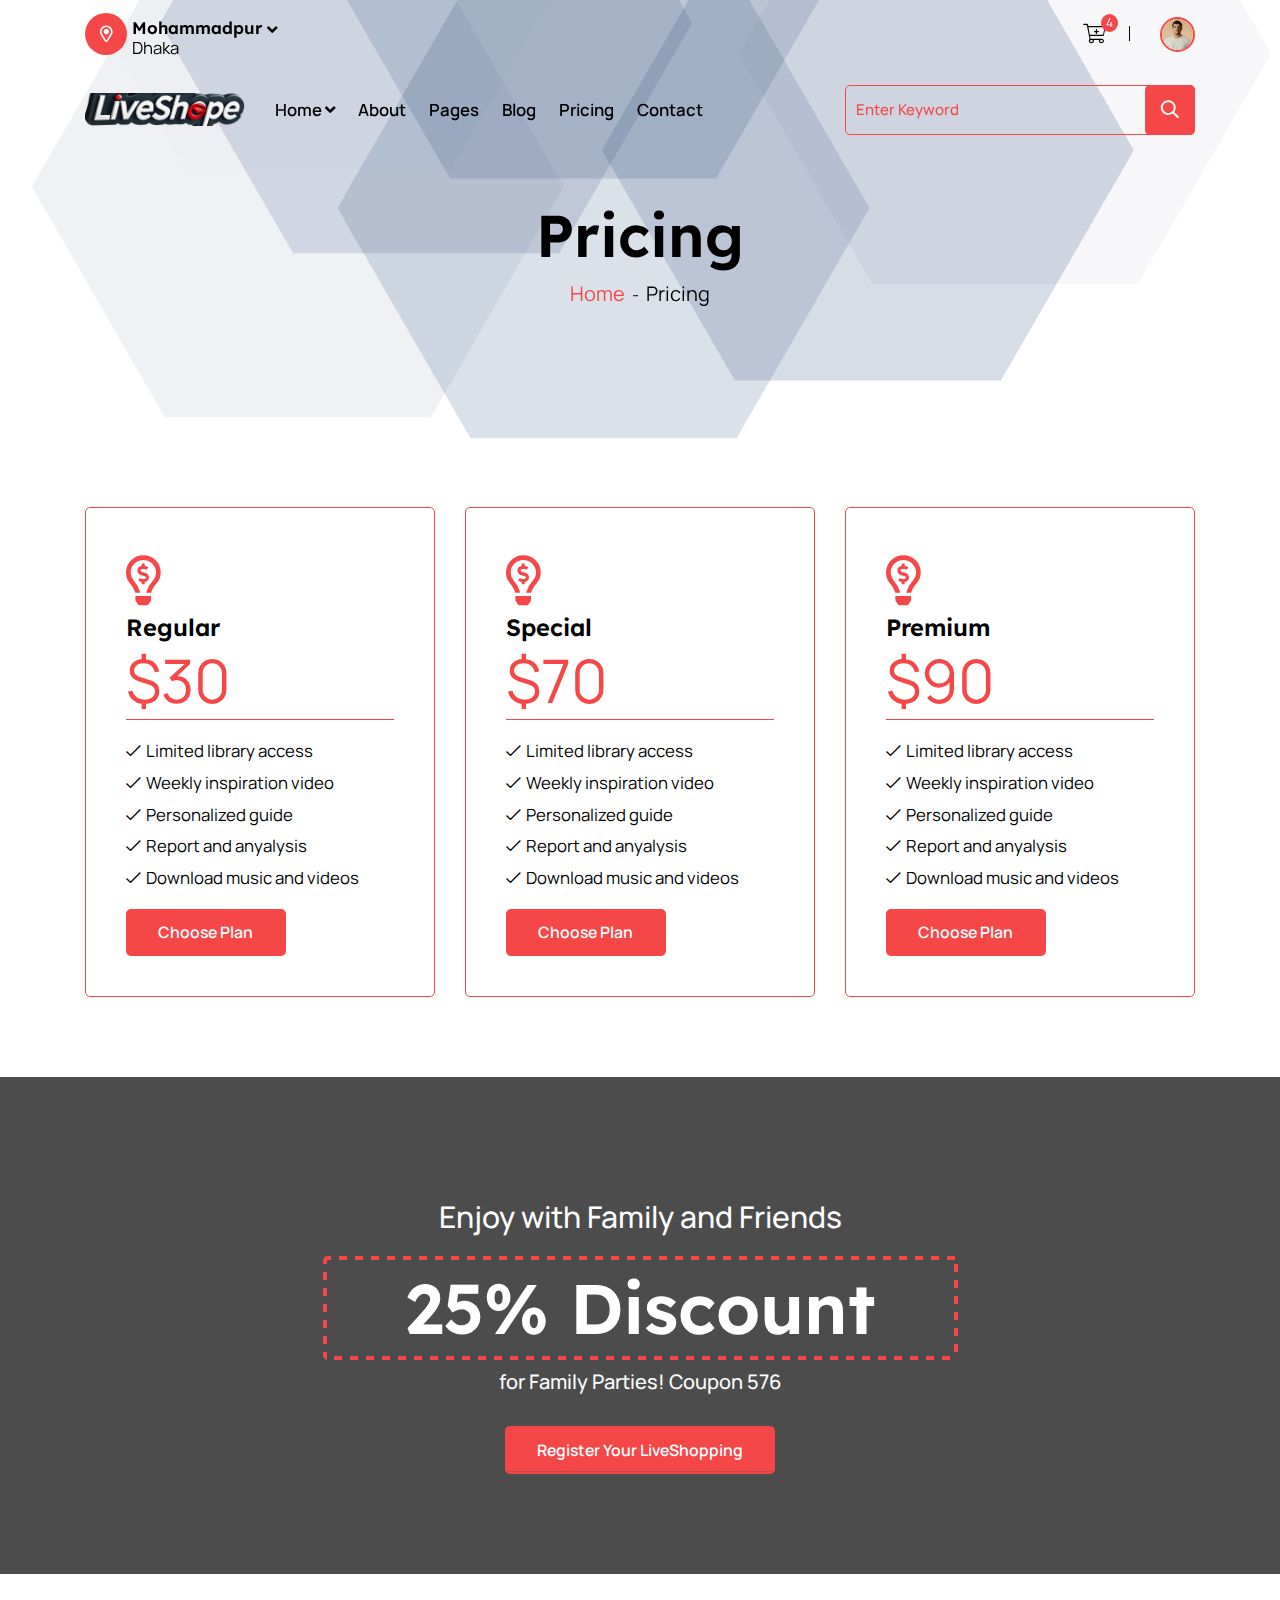
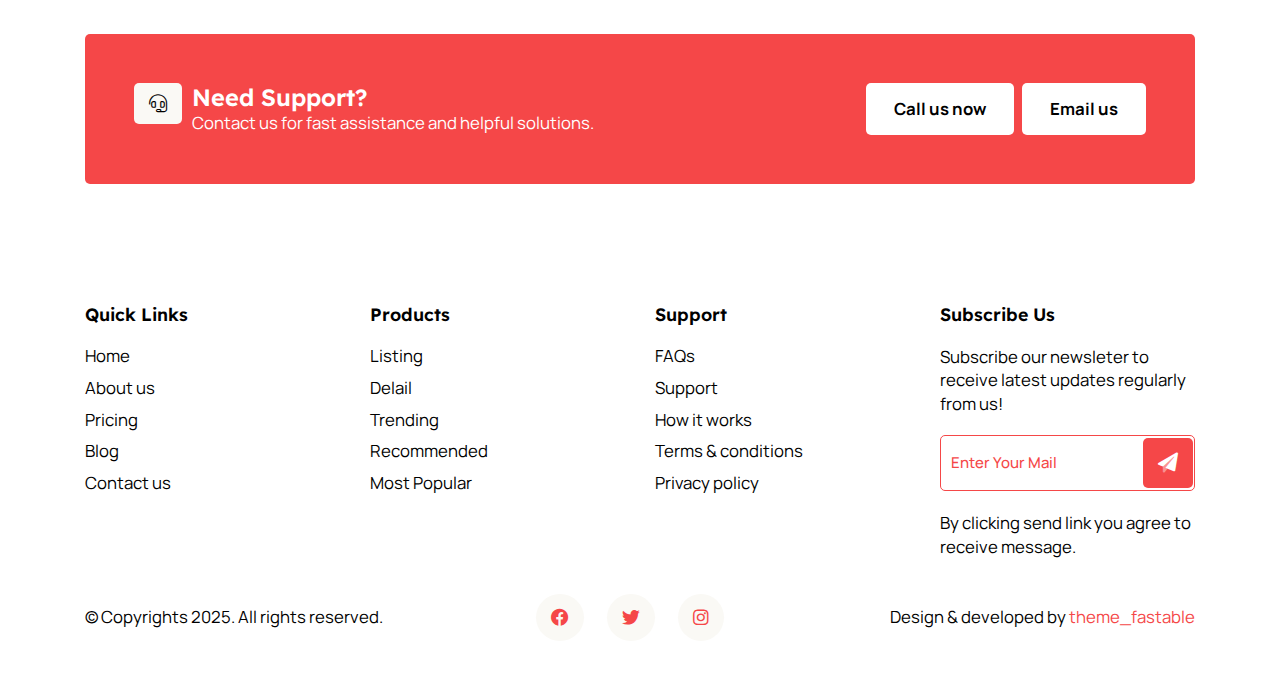
<file: pricing.html>
<!DOCTYPE html>
<html lang="en">
<head>
<meta charset="UTF-8">
<meta  name="viewport" content="width=device-width, initial-scale=1.0">
<title>LiveShopping pricing</title>

<link rel="icon" type="image/x-icon" href="#">
<link rel="stylesheet" href="assets/css/bootstrap.min.css">
<link rel="stylesheet" href="assets/css/fontawesome-pro.min.css">
<link rel="stylesheet" href="assets/css/magnific-popup.css">
<link rel="stylesheet" href="assets/css/swiper-bundle.min.css">
<link rel="stylesheet" href="assets/css/style.css">
</head>

<body>

<!--scroll to top-->
<button id="back-to-top"><i class="far fa-arrow-up"></i></button>

<!--tp-cart-toggle-->
<div class="cart">
    <div class="crat-wrapper">
        <div class="cart-header d-flex justify-content-between align-items-center mb-30">
            <div class="cart-top-button d-flex flex-wrap align-items-center">
                <div class="card-title mr-20">
                    <h4>Cart summary</h4>
                </div>
                <button class="simple-btn">Clear All</button>
            </div>
            <div class="cart-close">
                <button class="cart-close-toggle"><i class="fal fa-times"></i></button>
            </div>
        </div>
        <div class="cart-total">
            <h3>Total Items(4)</h3>
        </div>
        <div class="cart-container">
            <div class="cart-item-wrap">
                <div class="cart-info-wrap d-flex justify-content-between">
                    <div class="cart-item-thumb">
                        <img src="assets/img/deal/popular1.jpg" alt="Product Name">
                    </div>
                    <div class="cart-content">
                        <h4 class="cart-item-name">Cranberry Club Sandwich</h4>
                        <div class="card-single-price d-flex justify-content-between">
                            <p class="cart-item-price">Price: (1 x 30.00)</p>
                            <span class="cart-item-total">$30.00</span>
                        </div>
                    </div>
                </div>
                <div class="cart-item">
                    <div class="cart-item-details">
                        <div class="cart-item-actions d-flex justify-content-between">
                            <div class="menu-crad-add">
                                <button class="quantity-btn minus" aria-label="Decrease by one" disabled>-</button>
                                <div class="number dim cart-add-input">0</div>
                                <button class="quantity-btn plus" aria-label="Increase by one">+</button>
                            </div>
                            <div class="cart-button">
                                <button class="cart-delete-btn"><i class="far fa-trash-alt"></i></button>
                            </div>
                        </div>
                    </div>
                </div>
                <div class="cart-info-wrap d-flex justify-content-between">
                    <div class="cart-item-thumb">
                        <img src="assets/img/deal/popular2.jpg" alt="Product Name">
                    </div>
                    <div class="cart-content">
                        <h4 class="cart-item-name">Cranberry Club Sandwich</h4>
                        <div class="card-single-price d-flex justify-content-between">
                            <p class="cart-item-price">Price: (1 x 30.00)</p>
                            <span class="cart-item-total">$30.00</span>
                        </div>
                    </div>
                </div>
                <div class="cart-item">
                    <div class="cart-item-details">
                        <div class="cart-item-actions d-flex justify-content-between">
                            <div class="menu-crad-add">
                                <button class="quantity-btn minus" aria-label="Decrease by one" disabled>-</button>
                                <div class="number dim cart-add-input">0</div>
                                <button class="quantity-btn plus" aria-label="Increase by one">+</button>
                            </div>
                            <div class="cart-button">
                                <button class="cart-delete-btn"><i class="far fa-trash-alt"></i></button>
                            </div>
                        </div>
                    </div>
                </div>
                <div class="cart-info-wrap d-flex justify-content-between">
                    <div class="cart-item-thumb">
                        <img src="assets/img/deal/popular3.jpg" alt="Product Name">
                    </div>
                    <div class="cart-content">
                        <h4 class="cart-item-name">Cranberry Club Sandwich</h4>
                        <div class="card-single-price d-flex justify-content-between">
                            <p class="cart-item-price">Price: (1 x 30.00)</p>
                            <span class="cart-item-total">$30.00</span>
                        </div>
                    </div>
                </div>
                <div class="cart-item">
                    <div class="cart-item-details">
                        <div class="cart-item-actions d-flex justify-content-between">
                            <div class="menu-crad-add">
                                <button class="quantity-btn minus" aria-label="Decrease by one" disabled>-</button>
                                <div class="number dim cart-add-input">0</div>
                                <button class="quantity-btn plus" aria-label="Increase by one">+</button>
                            </div>
                            <div class="cart-button">
                                <button class="cart-delete-btn"><i class="far fa-trash-alt"></i></button>
                            </div>
                        </div>
                    </div>
                </div>
                <div class="cart-info-wrap d-flex justify-content-between">
                    <div class="cart-item-thumb">
                        <img src="assets/img/deal/popular4.jpg" alt="Product Name">
                    </div>
                    <div class="cart-content">
                        <h4 class="cart-item-name">Cranberry Club Sandwich</h4>
                        <div class="card-single-price d-flex justify-content-between">
                            <p class="cart-item-price">Price: (1 x 30.00)</p>
                            <span class="cart-item-total">$30.00</span>
                        </div>
                    </div>
                </div>
                <div class="cart-item">
                    <div class="cart-item-details">
                        <div class="cart-item-actions d-flex justify-content-between">
                            <div class="menu-crad-add">
                                <button class="quantity-btn minus" aria-label="Decrease by one" disabled>-</button>
                                <div class="number dim cart-add-input">0</div>
                                <button class="quantity-btn plus" aria-label="Increase by one">+</button>
                            </div>
                            <div class="cart-button">
                                <button class="cart-delete-btn"><i class="far fa-trash-alt"></i></button>
                            </div>
                        </div>
                    </div>
                </div>
                <div class="cart-info-wrap d-flex justify-content-between">
                    <div class="cart-item-thumb">
                        <img src="assets/img/deal/popular1.jpg" alt="Product Name">
                    </div>
                    <div class="cart-content">
                        <h4 class="cart-item-name">Bangla set menu</h4>
                        <div class="card-single-price d-flex justify-content-between">
                            <p class="cart-item-price">Price: (1 x 30.00)</p>
                            <span class="cart-item-total">$30.00</span>
                        </div>
                    </div>
                </div>
                <div class="cart-item">
                    <div class="cart-item-details">
                        <div class="cart-item-actions d-flex justify-content-between">
                            <div class="menu-crad-add">
                                <button class="quantity-btn minus" aria-label="Decrease by one" disabled>-</button>
                                <div class="number dim cart-add-input">0</div>
                                <button class="quantity-btn plus" aria-label="Increase by one">+</button>
                            </div>
                            <div class="cart-button">
                                <button class="cart-delete-btn"><i class="far fa-trash-alt"></i></button>
                            </div>
                        </div>
                    </div>
                </div>
            </div>
    
            <!-- Divider -->
            <hr class="cart-divider">
    
            <!-- Total and Checkout -->
            <div class="cart-total">
                <span class="cart-total-text">Total Cart Price:</span>
                <span class="cart-total-price">$120.00</span>
                <a href="cart-page.html" class="cart-checkout-btn d-block">Veiw Cart</a>
                <a href="cheakout.html" class="cart-checkout-btn d-block">Checkout</a>
            </div>
        </div>
    </div>
    </div>
<div class="cart-overlay"></div>
<!--tp-cart-toggle-close-->

    <!--header-area-start-->
    <header>
        <div class="header-top-area header-transparent">
            <div class="container">
                <div class="header-support-bar pt-10 pb-10">
                    <div class="row align-items-center">
                        <div class="col-lg-6 col-md-7 col-7">
                            <div class="header-top">
                                <a class="search-toggle" href="#">
                                    <div class="header-location d-flex align-items-center">
                                        <div class="header-top-icon">
                                            <i class="far fa-map-marker-alt"></i>
                                        </div>
                                        <div class="header-top-text">
                                            <h4 class="header-top-title">Mohammadpur <i class="fas fa-angle-down"></i>
                                            </h4>
                                            <span>Dhaka</span>
                                        </div>
                                    </div>
                                </a>
                            </div>
                        </div>
                        <div class="col-lg-6 col-md-5 col-5">
                            <div class="header-right d-flex align-items-center justify-content-end">
                                <div class="language d-none d-md-bolck">
                                    <a href="#">USD $</a>
                                    <ul class="language-dropdown text-center">
                                        <li><a href="#">BDT</a></li>
                                        <li><a href="#">RUPI</a></li>
                                    </ul>
                                </div>
                                <div class="language p-relative">
                                    <a class="cart-toggle" href="#"><i class="fal fa-cart-plus"></i></a>
                                    <span>4</span>
                                </div>
                                <div class="profile p-relative">
                                    <a href="#"><img src="assets/img/logo/profile.jfif" alt=""></a>
                                    <ul class="profile-dropdown">
                                        <li><a href="#">Profile</a></li>
                                        <li><a href="#">My Orders</a></li>
                                        <li><a href="#">Saved Address</a></li>
                                        <li><a href="#">Saved Cards</a></li>
                                        <li><a href="#">Logout</a></li>
                                    </ul>
                                </div>
                            </div>
                        </div>
                    </div>
                </div>
            </div>
            <div id="header-sticky" class="header-area">
                <div class="container">
                    <div class="row align-items-center">
                        <div class="col-lg-2 col-md-3 col-6">
                            <div class="header-logo">
                                <a href="#"><img src="assets/img/logo/white.png" alt="Logo"></a>
                            </div>
                        </div>
                        <div class="col-lg-10 col-md-9 col-6">
                            <div
                                class="header-box d-flex justify-content-end justify-content-md-between align-items-center">
                                <div class="main-menu d-none d-md-block">
                                    <nav class="mobile-menu-active">
                                        <ul>
                                            <li class="has-dropdown"><a href="index.html">Home <i class="fas fa-angle-down"></i></a>
                                                <ul class="sub-menu">
                                                    <li><a href="index.html">Home1</a></li>
                                                    <li><a href="index-2.html">Home2</a></li>
                                                    <li><a href="index-3.html">Home3</a></li>
                                                    <li><a href="#">Home4</a></li>
                                                </ul>
                                            </li>
                                            <li><a href="about.html">About</a></li>
                                            <li class="has-dropdown"><a href="#">Pages</a>
                                                <ul class="sub-menu">
                                                    <li><a href="about.html">About</a></li>
                                                    <li><a href="blog.html">Blog</a></li>
                                                    <li><a href="single-blog.html">Single-blog</a></li>
                                                    <li><a href="pricing.html">Pricing</a></li>
                                                </ul>
                                            </li>
                                            <li><a href="blog.html">Blog</a></li>
                                            <li><a href="pricing.html">Pricing</a></li>
                                            <li><a href="contact.html">Contact</a></li>
                                        </ul>
                                    </nav>
                                </div>
                                <div class="header-search d-none d-lg-block p-relative">
                                    <form action="#">
                                        <input type="text" placeholder="Enter keyword">
                                        <button type="submit"><i class="far fa-search"></i></button>
                                    </form>
                                </div>
                                <div class="header-offcanvas-bar d-xl-none">
                                    <button class="offcanvas-toggle">
                                        <i class="fal fa-bars"></i>
                                    </button>
                                </div>
                            </div>
                        </div>
                    </div>
                </div>
            </div>
        </div>
    </header>
    <!--header-area-end-->

    <!--header-search-lg-start-->
    <div class="header-search-lg d-flex justify-content-center">
    <div class="header-search m-0 d-lg-none p-relative">
        <form action="#">
            <input type="text" placeholder="Enter keyword">
            <button type="submit"><i class="far fa-search"></i></button>
        </form>
    </div>
    </div>
    <!--header-search-lg-end-->

    <!--offcanvas-->
    <div class="offcanvas-area">
        <div class="offcanvas-wrapper">
            <div class="offcanvas-header d-flex justify-content-between align-items-center mb-90">
                <div class="offcanvas-logo">
                    <a href="index.html"><img src="assets/img/logo/white.png" alt=""></a>
                </div>
                <div class="offcanvas-close">
                    <button class="offcanvas-close-toggle"><i class="fal fa-times"></i></button>
                </div>
            </div>
            <div class="offcanvas-menu d-lg-none mb-50">
                <nav></nav>
            </div>
            <div class="offcanvas-content mb-50 d-none d-xl-block">
                <h2 class="offcanvas-title">Hello There!</h2>
                <p>Lorem ipsum dolor sit amet, consect etur adipiscing elit. </p>
            </div>
            <div class="offcanvas-gallery mb-50">
                <a class="popup-image" href="assets/img/deal/popular1.jpg"><img
                        src="assets/img/deal/popular1.jpg" alt=""></a>
                <a class="popup-image" href="assets/img/deal/popular2.jpg"><img
                        src="assets/img/deal/popular2.jpg" alt=""></a>
                <a class="popup-image" href="assets/img/deal/popular3.jpg"><img
                        src="assets/img/deal/popular3.jpg" alt=""></a>
                <a class="popup-image" href="assets/img/deal/popular4.jpg"><img
                        src="assets/img/deal/popular4.jpg" alt=""></a>
            </div>
            <div class="offcanvas-info mb-50">
                <h3 class="offcanvas-sm-title">Information</h3>
                <span><a href="#">+ 4 20 7700 1007</a></span>
                <span><a href="#">hello@murad.com</a></span>
                <span><a href="#">Avenue de Roma 158b, Lisboa</a></span>
            </div>
            <div class="offcanvas-social mb-50">
                <h3 class="offcanvas-sm-title">Follow Us</h3>
                <a href="#"><i class="fab fa-facebook-f"></i></a>
                <a href="#"><i class="fab fa-twitter"></i></a>
                <a href="#"><i class="fab fa-linkedin-in"></i></a>
                <a href="#"><i class="fab fa-instagram"></i></a>
            </div>
        </div>
    </div>
    <div class="offcanvas-overlay"></div>

    <!--footer-bar-start-->
    <div class="footer-bar-area d-md-none">
        <div class="container">
            <div class="row">
                <div class="col-lg-3 col-3">
                    <div class="footer-bar text-center">
                        <div class="footer-bar-icon">
                            <a href="#"><i class="far fa-utensils"></i></a>
                        </div>
                        <div class="footer-bar-text">
                            <a href="#"><h4 class="footer-bar-title">Food</h4></a>
                        </div>
                    </div>
                </div>
                <div class="col-lg-3 col-3">
                    <div class="footer-bar text-center">
                        <div class="footer-bar-icon">
                            <a href="#"><i class="fal fa-shopping-bag"></i></a>
                        </div>
                        <div class="footer-bar-text">
                            <a href="#"><h4 class="footer-bar-title">Grocery</h4></a>
                        </div>
                    </div>
                </div>
                <div class="col-lg-3 col-3">
                    <div class="footer-bar text-center">
                        <div class="footer-bar-icon">
                            <a href="#"><i class="fal fa-search"></i></a>
                        </div>
                        <div class="footer-bar-text">
                            <a href="#"><h4 class="footer-bar-title">Search</h4></a>
                        </div>
                    </div>
                </div>
                <div class="col-lg-3 col-3">
                    <div class="footer-bar text-center">
                        <div class="footer-bar-icon">
                            <a href="#"><i class="fal fa-user-alt"></i></i></a>
                        </div>
                        <div class="footer-bar-text">
                            <a href="#"><h4 class="footer-bar-title">Account</h4></a>
                        </div>
                    </div>
                </div>
            </div>
        </div>
    </div>
    <!--footer-bar-end-->


    <!--tp-header-search-->
    <div class="header-search-bar">
        <div class="container">
            <div class="row">
                <div class="col-lg-6">
                    <div class="search-bar p-relative">
                        <button class="search-close">×</button>
                        <h5 class="search-bar-title">Is this your exact location?</h5>
                        <div class="search-form-box p-relative">
                            <form action="#">
                                <input type="text" placeholder="Mohammadpur Dhaka">
                                <button type="submit"><i class="far fa-search"></i></button>
                            </form>
                        </div>
                        <div class="search-map">
                            <iframe
                                src="https://www.google.com/maps/embed?pb=!1m10!1m8!1m3!1d116833.8319042783!2d90.337288!3d23.7809757!3m2!1i1024!2i768!4f13.1!5e0!3m2!1sen!2sbd!4v1742092485953!5m2!1sen!2sbd"
                                style="border:0;" allowfullscreen="" loading="lazy"
                                referrerpolicy="no-referrer-when-downgrade"></iframe>
                        </div>
                        <div class="search-content d-flex align-items-center">
                                <div class="search-location">
                                    <i class="far fa-map-marker-alt"></i>
                                </div>                               
                                <div class="search-text">
                                <h6 class="mb-0">Is this your location?</h6>
                                <span>Get food and essentials delivered nearby!</span>
                            </div>
                        </div>
                            <div class="search-submit mt-10">
                                <button>Submit Location</button>
                            </div>                        
                    </div>
                </div>
            </div>
        </div>
    </div>
    <main>

    <!--breadcrumb-area-start-->
    <section class="breadcrumbs-area p-relative breadcrumbs-space">

        <div id="particles-js"></div> <!-- Particles JS Background -->

            <div class="container">
                <div class="breadcrumbs p-relative z-index-11 text-center">
                    <h1 class="breadcrumbs-title mb-10">Pricing</h1>
                    <div class="breadcrumbs-list">
                        <span class="active"><a href="#">Home</a></span>
                        <span class="dvir">-</span>
                        <span><a href="#">Pricing</a></span>
                    </div>
                </div>
            </div>
        </section>
    <!--breadcrumb-area-end-->
       
         <!--pricing-area-start-->
        <section class="pricing-area section-padding">
            <div class="container">
                <div class="row">
                    <div class="col-lg-4 col-sm-6">
                        <div class="pricing mb-20">
                            <div class="pricing-icon"><i class="far fa-lightbulb-dollar"></i></div>
                            <div class="pricing-content">
                                <h4 class="pricing-title">Regular</h2>
                                <span>$30</span>
                            </div>
                            <ul class="pricing-features">
                                <li><i class="fal fa-check"></i>Limited library access</li>
                                <li><i class="fal fa-check"></i>Weekly inspiration video</li>
                                <li><i class="fal fa-check"></i>Personalized guide</li>
                                <li><i class="fal fa-check"></i>Report and anyalysis</li>
                                <li><i class="fal fa-check"></i>Download music and videos</li>
                            </ul>
                            <div class="pricing-btn mt-20">
                                <a href="#" class="primary-btn">Choose Plan</a>
                            </div>
                        </div>
                    </div>
                    <div class="col-lg-4 col-sm-6">
                        <div class="pricing mb-20">
                            <div class="pricing-icon"><i class="far fa-lightbulb-dollar"></i></div>
                            <div class="pricing-content">
                                <h4 class="pricing-title">Special</h2>
                                <span>$70</span>
                            </div>
                            <ul class="pricing-features">
                                <li><i class="fal fa-check"></i>Limited library access</li>
                                <li><i class="fal fa-check"></i>Weekly inspiration video</li>
                                <li><i class="fal fa-check"></i>Personalized guide</li>
                                <li><i class="fal fa-check"></i>Report and anyalysis</li>
                                <li><i class="fal fa-check"></i>Download music and videos</li>
                            </ul>
                            <div class="pricing-btn mt-20">
                                <a href="#" class="primary-btn">Choose Plan</a>
                            </div>
                        </div>
                    </div>
                    <div class="col-lg-4 col-sm-6">
                        <div class="pricing mb-20">
                            <div class="pricing-icon"><i class="far fa-lightbulb-dollar"></i></div>
                            <div class="pricing-content">
                                <h4 class="pricing-title">Premium</h2>
                                <span>$90</span>
                            </div>
                            <ul class="pricing-features">
                                <li><i class="fal fa-check"></i>Limited library access</li>
                                <li><i class="fal fa-check"></i>Weekly inspiration video</li>
                                <li><i class="fal fa-check"></i>Personalized guide</li>
                                <li><i class="fal fa-check"></i>Report and anyalysis</li>
                                <li><i class="fal fa-check"></i>Download music and videos</li>
                            </ul>
                            <div class="pricing-btn mt-20">
                                <a href="#" class="primary-btn">Choose Plan</a>
                            </div>
                        </div>
                    </div>
                </div>
            </div>
        </section>
          <!--pricing-area-end-->

          <!--discount-area-start-->
        <section class="discount-area fix hero-section-padding bg-fix bg-overly"
        data-background="assets/img/deal/discount.jpg">
        <div class="container">
            <div class="row justify-content-center">
                <div class="col-lg-7">
                    <div class="discount-content text-center p-relative z-index-2">
                        <span>Enjoy with Family and Friends</span>
                        <h2 class="discount-title">25% Discount</h2>
                        <p>for Family Parties! Coupon 576</p>
                        <div class="discount-btn mt-30">
                            <a href="#" class="primary-btn">Register Your LiveShopping</a>
                        </div>
                    </div>
                </div>
            </div>
        </div>
    </section>
    <!--discount-area-start-->

        <!--contact-area-start-->
        <section class="contact-area fix section-padding">
            <div class="container">
                <div class="contact-details">
                    <div class="row align-items-center">
                        <div class="col-lg-6 col-md-6 col-12">
                            <div class="contact-content text-center text-md-start d-md-flex">
                                <div class="contact-icon mr-10">
                                <span><i class="fal fa-headset"></i></span>
                                </div>
                                <div class="contact-text">
                                    <h4 class="contact-title">Need support?</h4>
                                    <p> Contact us for fast assistance and helpful solutions.</p>
                                </div>
                            </div>
                        </div>
                        <div class="col-lg-6 col-md-6 col-12">
                            <div class="contact-btn d-flex gap-2 justify-content-center justify-content-md-end">
                                <a href="#">Call us now</a>
                                <a href="#">Email us</a>
                            </div>
                        </div>
                    </div>
                </div>
            </div>
        </section>
        <!--contact-area-end-->
    </main>

    <footer>
        <!--footer-area-start-->
        <section class="footer-area fix pt-60">
            <div class="container">
                <div class="row">
                    <div class="col-lg-3 col-md-4 col-6">
                        <div class="footer-widged">
                            <h5 class="footer-widged-title mb-20">Quick Links</h5>
                            <ul>
                                <li><a href="#">Home</a></li>
                                <li><a href="#">About us</a></li>
                                <li><a href="#">Pricing</a></li>
                                <li><a href="#">Blog</a></li>
                                <li><a href="#">Contact us</a></li>
                            </ul>
                        </div>
                    </div>
                    <div class="col-lg-3 col-md-4 col-6">
                        <div class="footer-widged">
                            <h5 class="footer-widged-title mb-20">Products</h5>
                            <ul>
                                <li><a href="#">Listing</a></li>
                                <li><a href="#">Delail</a></li>
                                <li><a href="#">Trending</a></li>
                                <li><a href="#">Recommended</a></li>
                                <li><a href="#">Most Popular</a></li>
                            </ul>
                        </div>
                    </div>
                    <div class="col-lg-3 col-md-4 col-6">
                        <div class="footer-widged">
                            <h5 class="footer-widged-title mb-20">Support</h5>
                            <ul>
                                <li><a href="#">FAQs</a></li>
                                <li><a href="#">Support</a></li>
                                <li><a href="#">How it works</a></li>
                                <li><a href="#">Terms & conditions</a></li>
                                <li><a href="#">Privacy policy</a></li>
                            </ul>
                        </div>
                    </div>
                    <div class="col-lg-3 col-md-6 col-12">
                        <div class="footer-widged">
                            <h5 class="footer-widged-title mb-20">Subscribe us</h5>
                            <p>Subscribe our newsleter to receive latest updates regularly from us!</p>
                            <div class="footer-widged-form">
                                <form action="#">
                                    <input type="email" placeholder="Enter your mail">
                                    <button><i class="fad fa-paper-plane"></i></button>
                                </form>
                            </div>
                            <p>By clicking send link you agree to receive message.</p>
                        </div>
                    </div>
                </div>
                <div class="footer-copyright">
                    <div class="row align-items-center">
                        <div class="col-lg-4 col-md-4 col-12">
                            <p>© Copyrights 2025. All rights reserved.</p>
                        </div>                      
                        <div class="col-lg-4 col-md-4 col-12">
                            <div class="footer-social text-md-center">
                                <ul>
                                    <li><a href="#"><i class="fab fa-facebook"></i></a></li>
                                    <li><a href="#"><i class="fab fa-twitter"></i></a></li>
                                    <li><a href="#"><i class="fab fa-instagram"></i></a></li>
                                </ul>
                            </div>
                        </div>
                        <div class="col-lg-4 col-md-4 col-12">
                            <div class="footer-copyright-text text-md-end">
                                <p>Design & developed by <a href="#">theme_fastable</a></p>
                            </div>
                        </div>
                    </div>
                </div>
                </div>
        </section>
        <!--footer-area-end-->
    </footer>

    <script src="assets/js/jquery-3.7.1.min.js"></script>
    <script src="assets/js/bootstrap.bundle.min.js"></script>
    <script src="assets/js/jquery.magnific-popup.min.js"></script>
    <script src="assets/js/swiper-bundle.min.js"></script>
    <script src="assets/js/wow.js"></script>
    <script src="assets/js/isotope.pkgd.min.js"></script>
    <script src="assets/js/imagesloaded.pkgd.min.js"></script>
    <!-- Script for particles.js -->
    <script src="assets/js/particles.min.js"></script>
    <script src="assets/js/main.js"></script>
  
        <script>
            // Initialize particles.js
            particlesJS("particles-js", {
                particles: {
                    number: {
                        value: 10,
                        density: {
                            enable: true,
                            value_area: 800
                        }
                    },
                    color: {
                        value: "#2d4a77"
                    },
                    shape: {
                        type: "polygon",
                        stroke: {
                            width: 0,
                            color: "#2d4a77"
                        },
                        polygon: {
                            nb_sides: 6
                        }
                    },
                    opacity: {
                        value: 0.1,
                        random: true
                    },
                    size: {
                        value: 200,
                        random: false,
                        anim: {
                            enable: false,
                            speed: 15,
                            size_min: 100,
                            sync: false
                        }
                    },
                    move: {
                        enable: true,
                        speed: 7,
                        direction: "none",
                        random: false,
                        straight: false,
                        out_mode: "out",
                        bounce: false,
                        attract: { enable: false, rotateX: 600, rotateY: 1200 }
                    }
                },
                retina_detect: true
            });

        </script>
</body>
</html>
</file>
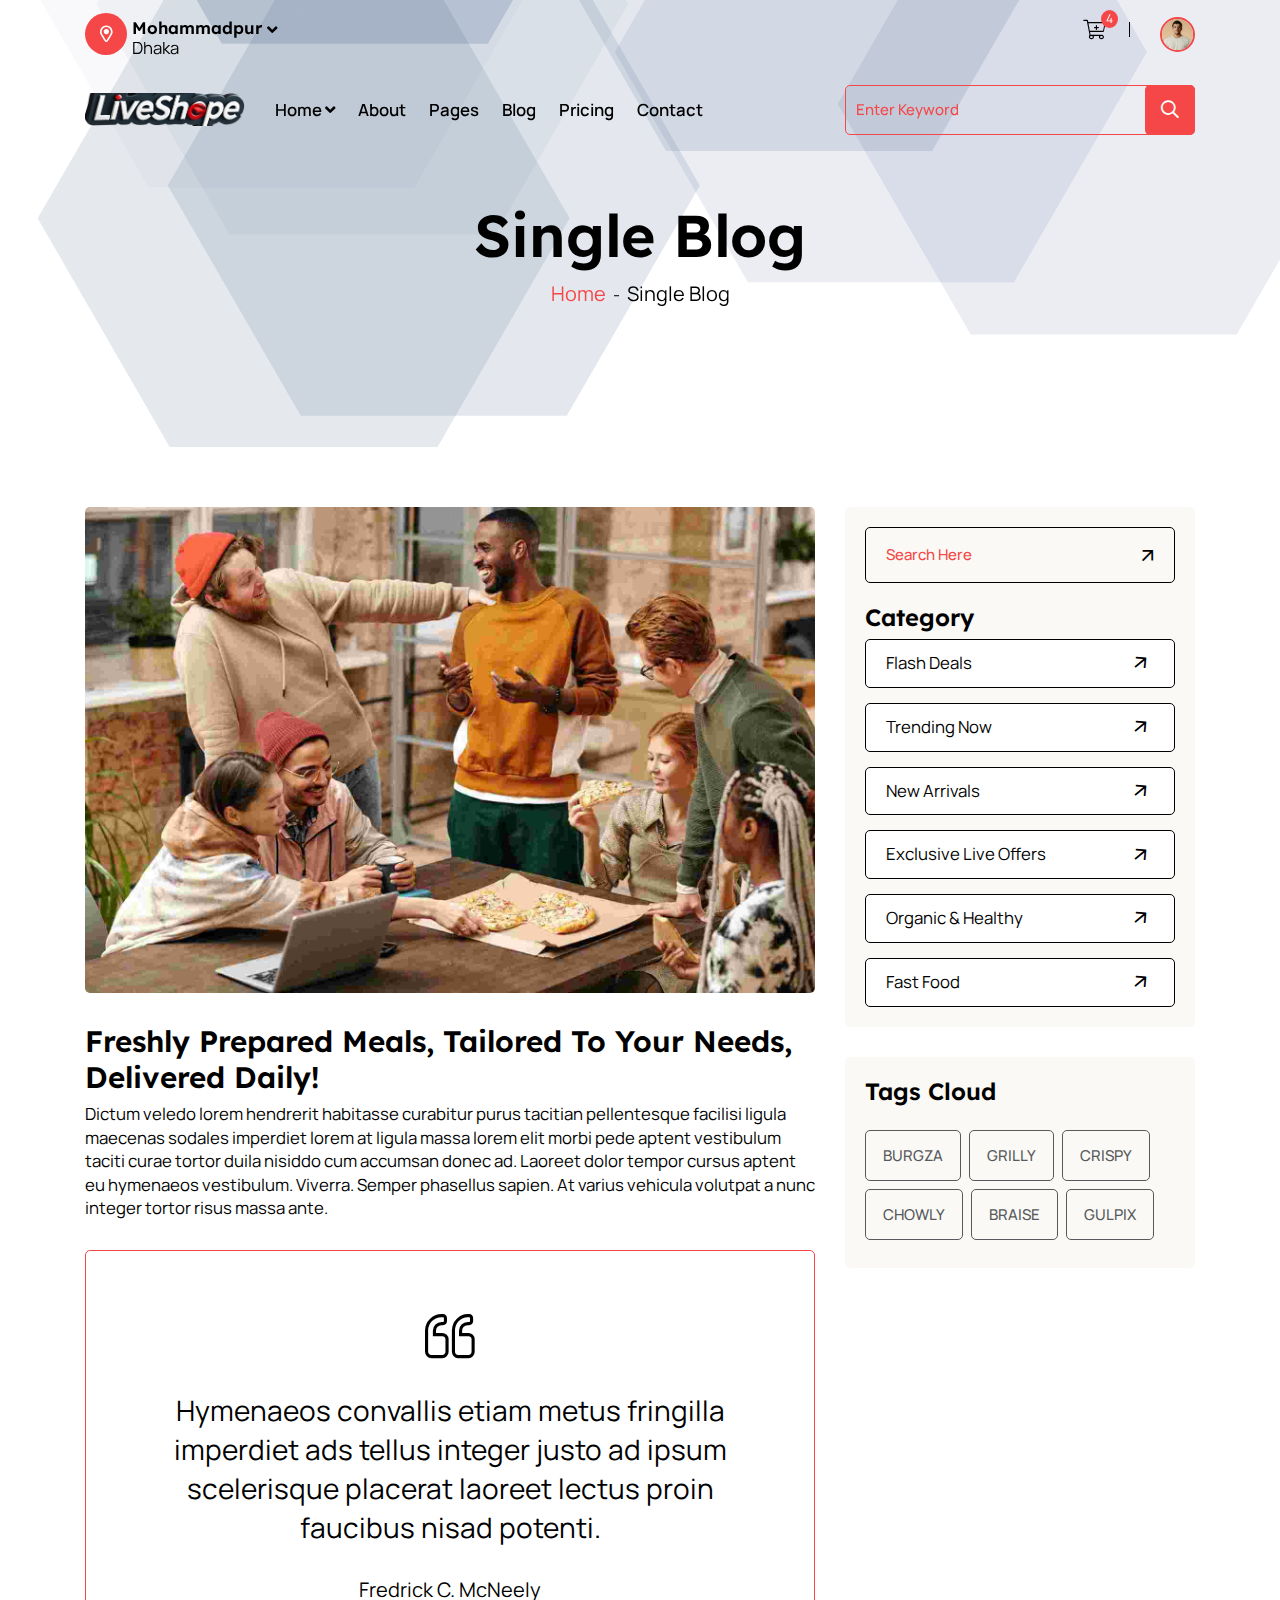
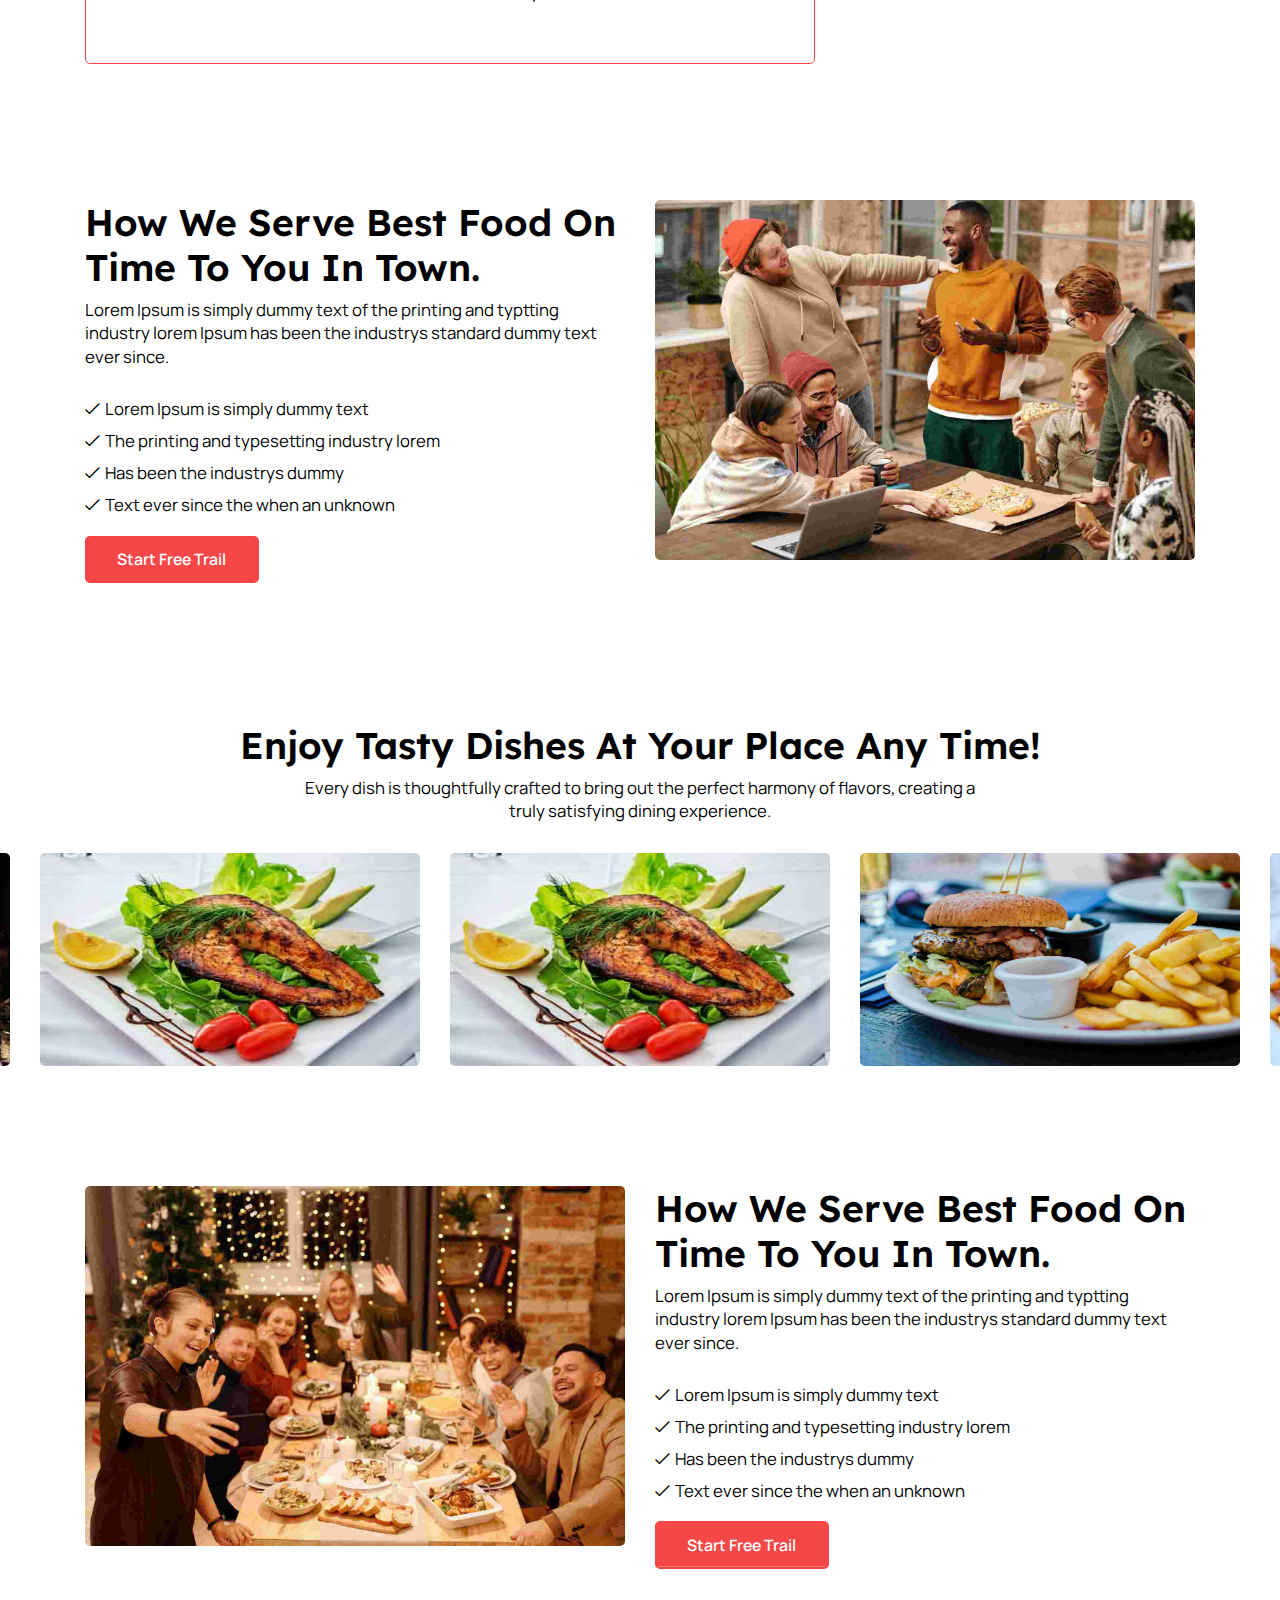
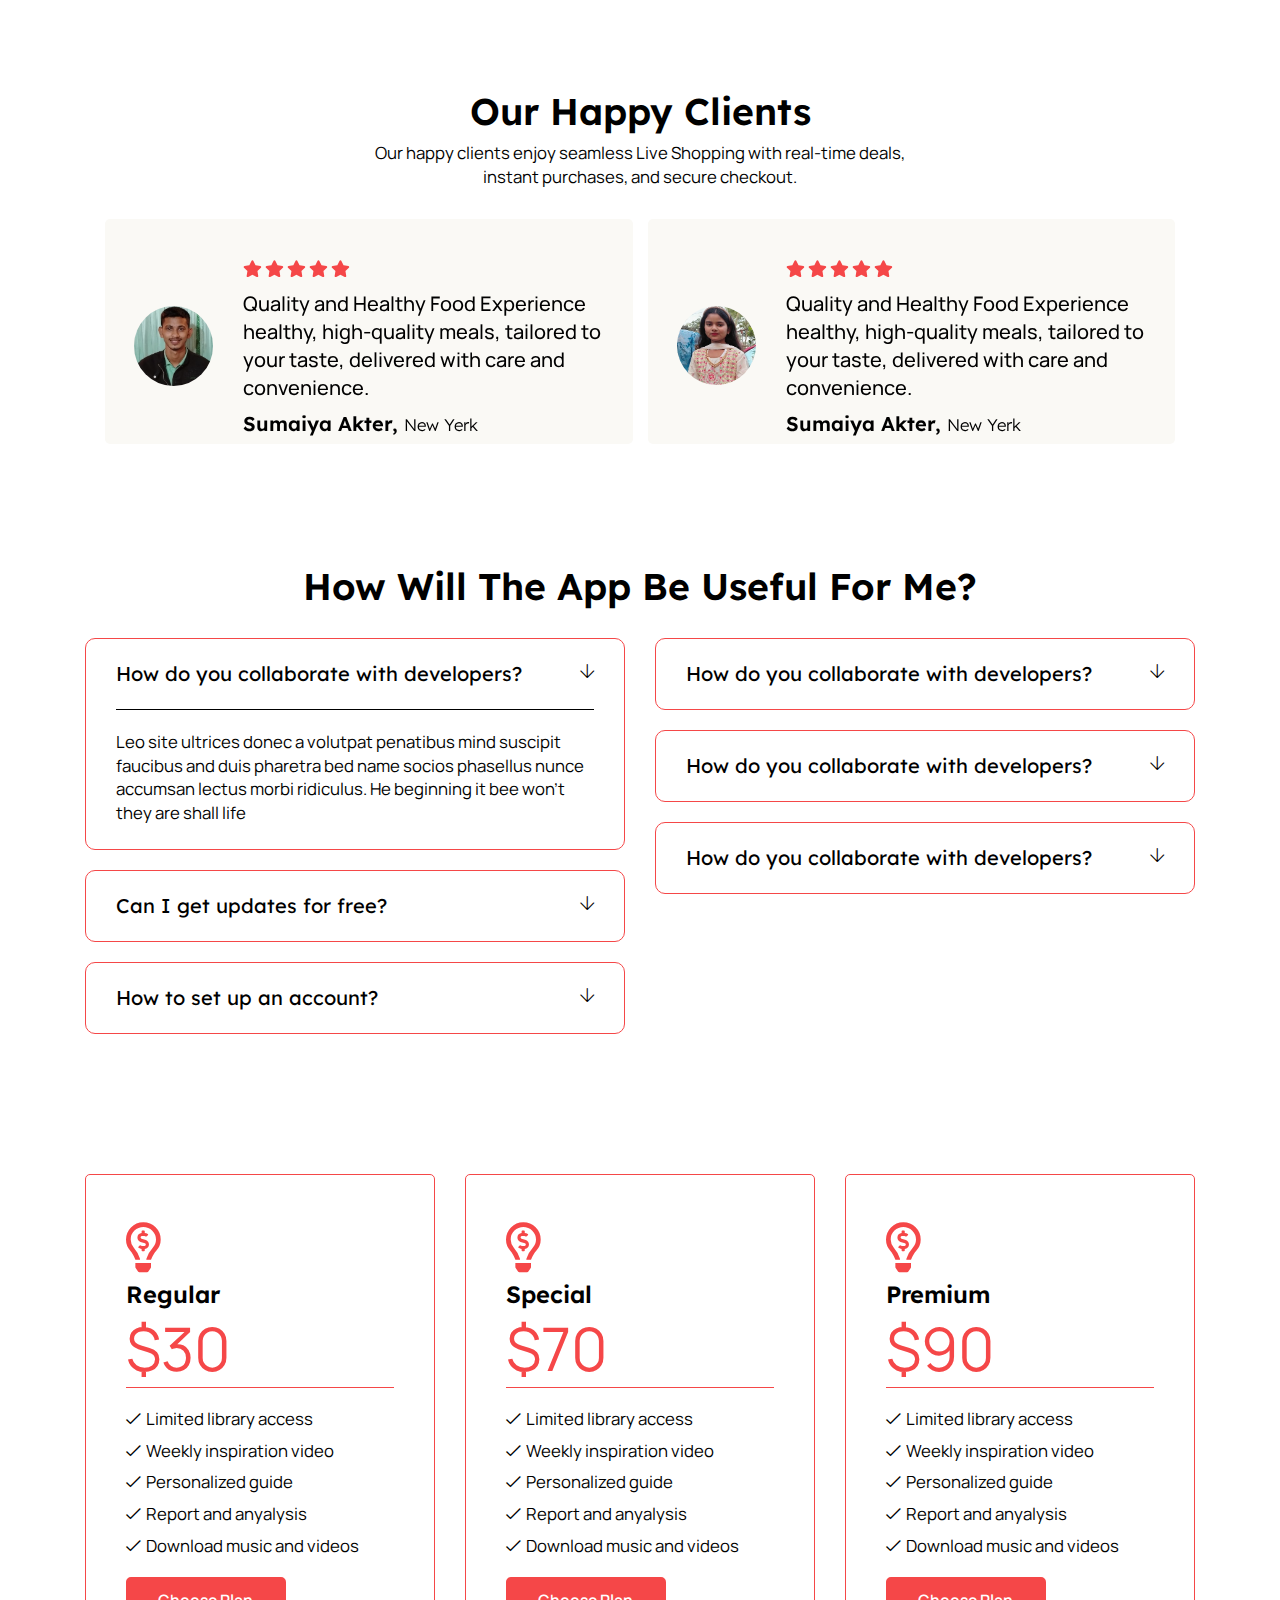
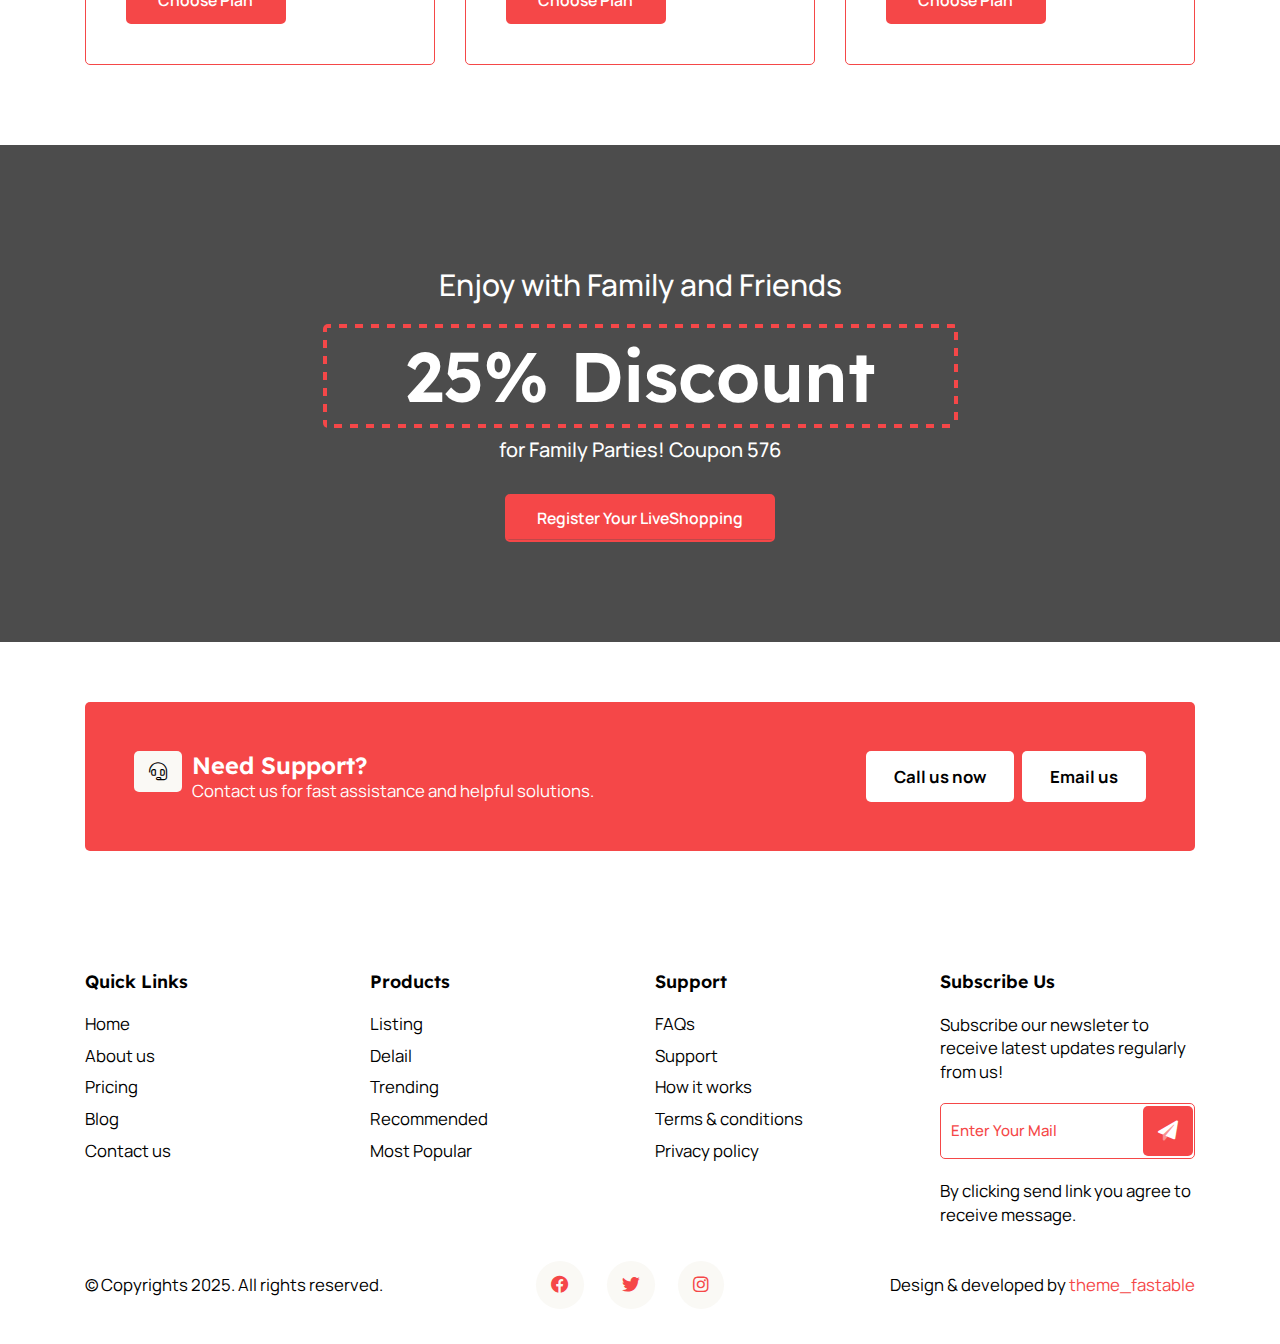
<file: single-blog.html>
<!DOCTYPE html>
<html lang="en">
<head>
<meta charset="UTF-8">
<meta  name="viewport" content="width=device-width, initial-scale=1.0">
<title>LiveShopping pricing</title>

<link rel="icon" type="image/x-icon" href="#">
<link rel="stylesheet" href="assets/css/bootstrap.min.css">
<link rel="stylesheet" href="assets/css/fontawesome-pro.min.css">
<link rel="stylesheet" href="assets/css/magnific-popup.css">
<link rel="stylesheet" href="assets/css/swiper-bundle.min.css">
<link rel="stylesheet" href="assets/css/style.css">
</head>

<body>

<!--scroll to top-->
<button id="back-to-top"><i class="far fa-arrow-up"></i></button>

<!--tp-cart-toggle-->
<div class="cart">
    <div class="crat-wrapper">
        <div class="cart-header d-flex justify-content-between align-items-center mb-30">
            <div class="cart-top-button d-flex flex-wrap align-items-center">
                <div class="card-title justify-content-center">
                    <h4>Cart summary</h4>
                </div>
                <button class="simple-btn">Clear All</button>
            </div>
            <div class="cart-close">
                <button class="cart-close-toggle"><i class="fal fa-times"></i></button>
            </div>
        </div>
        <div class="cart-total">
            <h3>Total Items(4)</h3>
        </div>
        <div class="cart-container">
            <div class="cart-item-wrap">
                <div class="cart-info-wrap d-flex justify-content-between">
                    <div class="cart-item-thumb">
                        <img src="assets/img/deal/popular1.jpg" alt="Product Name">
                    </div>
                    <div class="cart-content">
                        <h4 class="cart-item-name">Cranberry Club Sandwich</h4>
                        <div class="card-single-price d-flex justify-content-between">
                            <p class="cart-item-price">Price: (1 x 30.00)</p>
                            <span class="cart-item-total">$30.00</span>
                        </div>
                    </div>
                </div>
                <div class="cart-item">
                    <div class="cart-item-details">
                        <div class="cart-item-actions d-flex justify-content-between">
                            <div class="menu-crad-add">
                                <button class="quantity-btn decrement-btn">-</button>
                                <input type="text" class="add-input" value="1">
                                <button class="quantity-btn increment-btn">+</button>
                            </div>
                            <div class="cart-button">
                                <button class="cart-delete-btn"><i class="far fa-trash-alt"></i></button>
                            </div>
                        </div>
                    </div>
                </div>
                <div class="cart-info-wrap d-flex justify-content-between">
                    <div class="cart-item-thumb">
                        <img src="assets/img/deal/popular2.jpg" alt="Product Name">
                    </div>
                    <div class="cart-content">
                        <h4 class="cart-item-name">Cranberry Club Sandwich</h4>
                        <div class="card-single-price d-flex justify-content-between">
                            <p class="cart-item-price">Price: (1 x 30.00)</p>
                            <span class="cart-item-total">$30.00</span>
                        </div>
                    </div>
                </div>
                <div class="cart-item">
                    <div class="cart-item-details">
                        <div class="cart-item-actions d-flex justify-content-between">
                            <div class="menu-crad-add">
                                <button class="quantity-btn decrement-btn">-</button>
                                <input type="text" class="tp-add-input" value="1">
                                <button class="quantity-btn increment-btn">+</button>
                            </div>
                            <div class="cart-button">
                                <button class="cart-delete-btn"><i class="far fa-trash-alt"></i></button>
                            </div>
                        </div>
                    </div>
                </div>
                <div class="cart-info-wrap d-flex justify-content-between">
                    <div class="cart-item-thumb">
                        <img src="assets/img/deal/popular3.jpg" alt="Product Name">
                    </div>
                    <div class="cart-content">
                        <h4 class="cart-item-name">Cranberry Club Sandwich</h4>
                        <div class="card-single-price d-flex justify-content-between">
                            <p class="cart-item-price">Price: (1 x 30.00)</p>
                            <span class="cart-item-total">$30.00</span>
                        </div>
                    </div>
                </div>
                <div class="cart-item">
                    <div class="cart-item-details">
                        <div class="cart-item-actions d-flex justify-content-between">
                            <div class="menu-crad-add">
                                <button class="quantity-btn decrement-btn">-</button>
                                <input type="text" class="tp-add-input" value="1">
                                <button class="quantity-btn increment-btn">+</button>
                            </div>
                            <div class="cart-button">
                                <button class="cart-delete-btn"><i class="far fa-trash-alt"></i></button>
                            </div>
                        </div>
                    </div>
                </div>
                <div class="cart-info-wrap d-flex justify-content-between">
                    <div class="cart-item-thumb">
                        <img src="assets/img/deal/popular4.jpg" alt="Product Name">
                    </div>
                    <div class="cart-content">
                        <h4 class="cart-item-name">Cranberry Club Sandwich</h4>
                        <div class="card-single-price d-flex justify-content-between">
                            <p class="cart-item-price">Price: (1 x 30.00)</p>
                            <span class="cart-item-total">$30.00</span>
                        </div>
                    </div>
                </div>
                <div class="cart-item">
                    <div class="cart-item-details">
                        <div class="cart-item-actions d-flex justify-content-between">
                            <div class="menu-crad-add">
                                <button class="quantity-btn decrement-btn">-</button>
                                <input type="text" class="tp-add-input" value="1">
                                <button class="quantity-btn increment-btn">+</button>
                            </div>
                            <div class="cart-button">
                                <button class="cart-delete-btn"><i class="far fa-trash-alt"></i></button>
                            </div>
                        </div>
                    </div>
                </div>
                <div class="cart-info-wrap d-flex justify-content-between">
                    <div class="cart-item-thumb">
                        <img src="assets/img/deal/popular1.jpg" alt="Product Name">
                    </div>
                    <div class="cart-content">
                        <h4 class="cart-item-name">Bangla set menu</h4>
                        <div class="card-single-price d-flex justify-content-between">
                            <p class="cart-item-price">Price: (1 x 30.00)</p>
                            <span class="cart-item-total">$30.00</span>
                        </div>
                    </div>
                </div>
                <div class="cart-item">
                    <div class="cart-item-details">
                        <div class="cart-item-actions d-flex justify-content-between">
                            <div class="menu-crad-add">
                                <button class="quantity-btn decrement-btn">-</button>
                                <input type="text" class="tp-add-input" value="1">
                                <button class="quantity-btn increment-btn">+</button>
                            </div>
                            <div class="cart-button">
                                <button class="cart-delete-btn"><i class="far fa-trash-alt"></i></button>
                            </div>
                        </div>
                    </div>
                </div>
            </div>

            <!-- Divider -->
            <hr class="cart-divider">

            <!-- Total and Checkout -->
            <div class="cart-total">
                <span class="cart-total-text">Total Cart Price:</span>
                <span class="cart-total-price">$120.00</span>
                <a href="cart-page.html" class="cart-checkout-btn d-block">Veiw Cart</a>
                <a href="cheakout.html" class="cart-checkout-btn d-block">Checkout</a>
            </div>
        </div>
    </div>
</div>

<div class="cart-overlay"></div>
<!--tp-cart-toggle-close-->

    <!--header-area-start-->
    <header>
        <div class="header-top-area header-transparent">
            <div class="container">
                <div class="header-support-bar pt-10 pb-10">
                    <div class="row align-items-center">
                        <div class="col-lg-6 col-md-7 col-7">
                            <div class="header-top">
                                <a class="search-toggle" href="#">
                                    <div class="header-location d-flex align-items-center">
                                        <div class="header-top-icon">
                                            <i class="far fa-map-marker-alt"></i>
                                        </div>
                                        <div class="header-top-text">
                                            <h4 class="header-top-title">Mohammadpur <i class="fas fa-angle-down"></i>
                                            </h4>
                                            <span>Dhaka</span>
                                        </div>
                                    </div>
                                </a>
                            </div>
                        </div>
                        <div class="col-lg-6 col-md-5 col-5">
                            <div class="header-right d-flex justify-content-end">
                                <div class="language d-none d-md-bolck">
                                    <a href="#">USD $</a>
                                    <ul class="language-dropdown text-center">
                                        <li><a href="#">BDT</a></li>
                                        <li><a href="#">RUPI</a></li>
                                    </ul>
                                </div>
                                <div class="language p-relative">
                                    <a class="cart-toggle" href="#"><i class="fal fa-cart-plus"></i></a>
                                    <span>4</span>
                                </div>
                                <div class="profile p-relative">
                                    <a href="#"><img src="assets/img/logo/profile.jfif" alt=""></a>
                                    <ul class="profile-dropdown">
                                        <li><a href="#">Profile</a></li>
                                        <li><a href="#">My Orders</a></li>
                                        <li><a href="#">Saved Address</a></li>
                                        <li><a href="#">Saved Cards</a></li>
                                        <li><a href="#">Logout</a></li>
                                    </ul>
                                </div>
                            </div>
                        </div>
                    </div>
                </div>
            </div>
            <div id="header-sticky" class="header-area">
                <div class="container">
                    <div class="row align-items-center">
                        <div class="col-lg-2 col-md-3 col-6">
                            <div class="header-logo">
                                <a href="#"><img src="assets/img/logo/white.png" alt="Logo"></a>
                            </div>
                        </div>
                        <div class="col-lg-10 col-md-9 col-6">
                            <div
                                class="header-box d-flex justify-content-end justify-content-md-between align-items-center">
                                <div class="main-menu d-none d-md-block">
                                    <nav class="mobile-menu-active">
                                        <ul>
                                            <li class="has-dropdown"><a href="index.html">Home <i class="fas fa-angle-down"></i></a>
                                                <ul class="sub-menu">
                                                    <li><a href="index.html">Home1</a></li>
                                                    <li><a href="index-2.html">Home2</a></li>
                                                    <li><a href="index-3.html">Home3</a></li>
                                                    <li><a href="#">Home4</a></li>
                                                </ul>
                                            </li>
                                            <li><a href="about.html">About</a></li>
                                            <li class="has-dropdown"><a href="#">Pages</a>
                                                <ul class="sub-menu">
                                                    <li><a href="about.html">About</a></li>
                                                    <li><a href="blog.html">Blog</a></li>
                                                    <li><a href="single-blog.html">Single-blog</a></li>
                                                    <li><a href="pricing.html">Pricing</a></li>
                                                </ul>
                                            </li>
                                            <li><a href="blog.html">Blog</a></li>
                                            <li><a href="pricing.html">Pricing</a></li>
                                            <li><a href="contact.html">Contact</a></li>
                                        </ul>
                                    </nav>
                                </div>
                                <div class="header-search d-none d-lg-block p-relative">
                                    <form action="#">
                                        <input type="text" placeholder="Enter keyword">
                                        <button type="submit"><i class="far fa-search"></i></button>
                                    </form>
                                </div>
                                <div class="header-offcanvas-bar d-xl-none">
                                    <button class="offcanvas-toggle">
                                        <i class="fal fa-bars"></i>
                                    </button>
                                </div>
                            </div>
                        </div>
                    </div>
                </div>
            </div>
        </div>
    </header>
    <!--header-area-end-->

    <!--header-search-lg-start-->
    <div class="header-search-lg d-flex justify-content-center">
    <div class="header-search m-0 d-lg-none p-relative">
        <form action="#">
            <input type="text" placeholder="Enter keyword">
            <button type="submit"><i class="far fa-search"></i></button>
        </form>
    </div>
    </div>
    <!--header-search-lg-end-->

    <!--offcanvas-->
    <div class="offcanvas-area">
        <div class="offcanvas-wrapper">
            <div class="offcanvas-header d-flex justify-content-between align-items-center mb-90">
                <div class="offcanvas-logo">
                    <a href="index.html"><img src="assets/img/logo/white.png" alt=""></a>
                </div>
                <div class="offcanvas-close">
                    <button class="offcanvas-close-toggle"><i class="fal fa-times"></i></button>
                </div>
            </div>
            <div class="offcanvas-menu d-lg-none mb-50">
                <nav></nav>
            </div>
            <div class="offcanvas-content mb-50 d-none d-xl-block">
                <h2 class="offcanvas-title">Hello There!</h2>
                <p>Lorem ipsum dolor sit amet, consect etur adipiscing elit. </p>
            </div>
            <div class="offcanvas-gallery mb-50">
                <a class="popup-image" href="assets/img/deal/popular1.jpg"><img
                        src="assets/img/deal/popular1.jpg" alt=""></a>
                <a class="popup-image" href="assets/img/deal/popular2.jpg"><img
                        src="assets/img/deal/popular2.jpg" alt=""></a>
                <a class="popup-image" href="assets/img/deal/popular3.jpg"><img
                        src="assets/img/deal/popular3.jpg" alt=""></a>
                <a class="popup-image" href="assets/img/deal/popular4.jpg"><img
                        src="assets/img/deal/popular4.jpg" alt=""></a>
            </div>
            <div class="offcanvas-info mb-50">
                <h3 class="offcanvas-sm-title">Information</h3>
                <span><a href="#">+ 4 20 7700 1007</a></span>
                <span><a href="#">hello@murad.com</a></span>
                <span><a href="#">Avenue de Roma 158b, Lisboa</a></span>
            </div>
            <div class="offcanvas-social mb-50">
                <h3 class="offcanvas-sm-title">Follow Us</h3>
                <a href="#"><i class="fab fa-facebook-f"></i></a>
                <a href="#"><i class="fab fa-twitter"></i></a>
                <a href="#"><i class="fab fa-linkedin-in"></i></a>
                <a href="#"><i class="fab fa-instagram"></i></a>
            </div>
        </div>
    </div>
    <div class="offcanvas-overlay"></div>

    <!--footer-bar-start-->
    <div class="footer-bar-area d-md-none">
        <div class="container">
            <div class="row">
                <div class="col-lg-3 col-3">
                    <div class="footer-bar text-center">
                        <div class="footer-bar-icon">
                            <a href="#"><i class="far fa-utensils"></i></a>
                        </div>
                        <div class="footer-bar-text">
                            <a href="#"><h4 class="footer-bar-title">Food</h4></a>
                        </div>
                    </div>
                </div>
                <div class="col-lg-3 col-3">
                    <div class="footer-bar text-center">
                        <div class="footer-bar-icon">
                            <a href="#"><i class="fal fa-shopping-bag"></i></a>
                        </div>
                        <div class="footer-bar-text">
                            <a href="#"><h4 class="footer-bar-title">Grocery</h4></a>
                        </div>
                    </div>
                </div>
                <div class="col-lg-3 col-3">
                    <div class="footer-bar text-center">
                        <div class="footer-bar-icon">
                            <a href="#"><i class="fal fa-search"></i></a>
                        </div>
                        <div class="footer-bar-text">
                            <a href="#"><h4 class="footer-bar-title">Search</h4></a>
                        </div>
                    </div>
                </div>
                <div class="col-lg-3 col-3">
                    <div class="footer-bar text-center">
                        <div class="footer-bar-icon">
                            <a href="#"><i class="fal fa-user-alt"></i></i></a>
                        </div>
                        <div class="footer-bar-text">
                            <a href="#"><h4 class="footer-bar-title">Account</h4></a>
                        </div>
                    </div>
                </div>
            </div>
        </div>
    </div>
    <!--footer-bar-end-->


    <!--tp-header-search-->
    <div class="header-search-bar">
        <div class="container">
            <div class="row">
                <div class="col-lg-6">
                    <div class="search-bar p-relative">
                        <button class="search-close">×</button>
                        <h5 class="search-bar-title">Is this your exact location?</h5>
                        <div class="search-form-box p-relative">
                            <form action="#">
                                <input type="text" placeholder="Mohammadpur Dhaka">
                                <button type="submit"><i class="far fa-search"></i></button>
                            </form>
                        </div>
                        <div class="search-map">
                            <iframe
                                src="https://www.google.com/maps/embed?pb=!1m10!1m8!1m3!1d116833.8319042783!2d90.337288!3d23.7809757!3m2!1i1024!2i768!4f13.1!5e0!3m2!1sen!2sbd!4v1742092485953!5m2!1sen!2sbd"
                                style="border:0;" allowfullscreen="" loading="lazy"
                                referrerpolicy="no-referrer-when-downgrade"></iframe>
                        </div>
                        <div class="search-content d-flex align-items-center">
                                <div class="search-location">
                                    <i class="far fa-map-marker-alt"></i>
                                </div>                               
                                <div class="search-text">
                                <h6 class="mb-0">Is this your location?</h6>
                                <span>Get food and essentials delivered nearby!</span>
                            </div>
                        </div>
                            <div class="search-submit mt-10">
                                <button>Submit Location</button>
                            </div>                        
                    </div>
                </div>
            </div>
        </div>
    </div>
    <main>

    <!--breadcrumb-area-start-->
    <section class="breadcrumbs-area p-relative breadcrumbs-space">

        <div id="particles-js"></div> <!-- Particles JS Background -->

            <div class="container">
                <div class="breadcrumbs p-relative z-index-11 text-center">
                    <h1 class="breadcrumbs-title mb-10">Single Blog</h1>
                    <div class="breadcrumbs-list">
                        <span class="active"><a href="#">Home</a></span>
                        <span class="dvir">-</span>
                        <span><a href="#">Single Blog</a></span>
                    </div>
                </div>
            </div>
        </section>
    <!--breadcrumb-area-end-->

    <!--blog-single-area-start-->
    <section class="blog-single-area section-padding">
        <div class="container">
            <div class="row">
                <div class="col-lg-8">
                    <div class="blog-single">
                        <div class="blog-single-image br-5">
                            <img src="assets/img/blog/blog2.jpeg" alt="">
                        </div>
                        <div class="blog-single-content mt-30">
                            <h3 class="blog-single-title">Freshly prepared meals,
                             tailored to your needs, delivered daily!</h3>
                             <p>Dictum veledo lorem hendrerit habitasse curabitur purus tacitian pellentesque facilisi ligula maecenas sodales imperdiet lorem at ligula massa lorem elit morbi pede aptent vestibulum taciti curae tortor duila nisiddo cum accumsan donec ad. Laoreet dolor tempor cursus aptent eu hymenaeos vestibulum. Viverra. Semper phasellus sapien. At varius vehicula volutpat a nunc integer tortor risus massa ante.</p>
                        </div>
                        <div class="blog-single-quote mt-30">
                            <blockquote>
                                <i class="fal fa-quote-left"></i>
                                <p>Hymenaeos convallis etiam metus fringilla imperdiet ads
                                    tellus integer justo ad ipsum scelerisque placerat laoreet lectus
                                    proin faucibus nisad potenti.</p>
                                <cite>Fredrick C. McNeely</cite>    
                            </blockquote>
                        </div>
                    </div>
                </div>
                <div class="col-lg-4">
                    <div class="blog-sidebar-widget mb-30">
                        <form class="blog-form p-relative" action="#">
                            <input type="text" placeholder="Search here">
                            <button type="submit"><i class="far fa-arrow-right"></i></button>
                        </form>
                        <h4 class="blog-sidebar-title">Category</h4>
                        <div class="blog-sidebar-cat">
                            <ul>
                                <li><a href="blog.html">Flash Deals</a></li>
                                <li><a href="blog.html">Trending Now </a></li>
                                <li><a href="blog.html">New Arrivals</a></li>
                                <li><a href="blog.html">Exclusive Live Offers</a></li>
                                <li><a href="blog.html">Organic & Healthy</a></li>
                                <li><a href="blog.html">Fast Food</a></li>
                            </ul>
                        </div>
                    </div>
                    <div class="blog-sidebar-widget">
                        <h4 class="blog-sidebar-title mb-25">Tags cloud</h4>
                        <div class="blog-tagcloud">
                            <a href="blog.html">Burgza</a>
                            <a href="blog.html">Grilly</a>
                            <a href="blog.html">Crispy</a>
                            <a href="blog.html">Chowly</a>
                            <a href="blog.html">Braise</a>
                            <a href="blog.html"> Gulpix</a>
                        </div>
                    </div>
                </div>
            </div>
        </div>
    </section>
    <!--blog-single-area-end-->

       <!--about-area-start-->
        <section class="about-area section-padding">
            <div class="container">
                <div class="row">
                    <div class="col-md-6">
                        <div class="about mb-20">
                            <div class="section-title-wrapper">
                                <h2 class="section-title">How we serve best food on time to you in town.</h2>
                                <p>Lorem Ipsum is simply dummy text of the printing and typtting industry lorem Ipsum has been the industrys standard dummy text ever since.</p>
                            </div>
                           <ul class="about-features">
                            <li><i class="fal fa-check"></i>Lorem Ipsum is simply dummy text</li>
                            <li><i class="fal fa-check"></i>The printing and typesetting industry lorem</li>
                            <li><i class="fal fa-check"></i>Has been the industrys dummy</li>
                            <li><i class="fal fa-check"></i>Text ever since the when an unknown</li>
                           </ul>
                           <div class="about-btn mt-20">
                            <a href="#" class="primary-btn">Start Free Trail</a>
                           </div>
                        </div>
                    </div>
                    <div class="col-md-6">
                        <div class="about-image">
                            <img src="assets/img/blog/blog2.jpeg" alt="">
                        </div>
                    </div>
                </div>
            </div>
        </section>
       <!--about-area-end-->

       <!--gallery-area-start -->
       <div class="gallery-area section-padding fix">
        <div class="container">
            <div class="section-title-wrapper text-center mb-30">
                <h2 class="section-title">Enjoy tasty dishes at your place any time!</h2>
                <p>Every dish is thoughtfully crafted to bring out the perfect harmony of flavors, creating a <br> truly satisfying dining experience.</p>
            </div>
        </div>
        <div class="gallery-wrapper">
            <div class="swiper gallery-active">
                <div class="swiper-wrapper slide-transtion gallery-thumb">
                    <div class="swiper-slide slide-element">
                        <a href="assets/img/deal/popular1.jpg" data-fancybox="gallery">
                            <img src="assets/img/deal/popular1.jpg" alt="image">
                            <div class="gallery-view">
                                <i class="fal fa-eye"></i>
                            </div>
                        </a>
                    </div>
                    <div class="swiper-slide slide-element">
                        <a href="assets/img/deal/popular2.jpg" data-fancybox="gallery">
                            <img src="assets/img/deal/popular2.jpg" alt="image">
                            <div class="gallery-view">
                                <i class="fal fa-eye"></i>
                            </div>
                        </a>
                    </div>
                    <div class="swiper-slide slide-element">
                        <a href="assets/img/deal/popular3.jpg" data-fancybox="gallery">
                            <img src="assets/img/deal/popular3.jpg" alt="image">
                            <div class="gallery-view">
                                <i class="fal fa-eye"></i>
                            </div>
                        </a>
                    </div>
                    <div class="swiper-slide slide-element">
                        <a href="assets/img/deal/popular4.jpg" data-fancybox="gallery">
                            <img src="assets/img/deal/popular4.jpg" alt="image">
                            <div class="gallery-view">
                                <i class="fal fa-eye"></i>
                            </div>
                        </a>
                    </div>
                    <div class="swiper-slide slide-element">
                        <a href="assets/img/deal/popular1.jpg" data-fancybox="gallery">
                            <img src="assets/img/deal/popular1.jpg" alt="image">
                            <div class="gallery-view"><i class="fal fa-eye"></i></div>
                        </a>
                    </div>
                    <div class="swiper-slide slide-element">
                        <a href="assets/img/deal/popular2.jpg" data-fancybox="gallery">
                            <img src="assets/img/deal/popular2.jpg" alt="image">
                            <div class="gallery-view">
                                <i class="fal fa-eye"></i>
                            </div>
                        </a>
                    </div>
                    <div class="swiper-slide slide-element">
                        <a href="assets/img/deal/popular3.jpg" data-fancybox="gallery">
                            <img src="assets/img/deal/popular3.jpg" alt="image">
                            <div class="gallery-view"><i class="fal fa-eye"></i></div>
                        </a>
                    </div>
                    <div class="swiper-slide slide-element">
                        <a href="assets/img/deal/popular4.jpg" data-fancybox="gallery">
                            <img src="assets/img/deal/popular4.jpg" alt="image">
                            <div class="gallery-view"><i class="fal fa-eye"></i></div>
                        </a>
                    </div>
                    <div class="swiper-slide slide-element">
                        <a href="assets/img/deal/popular1.jpg" data-fancybox="gallery">
                            <img src="assets/img/deal/popular1.jpg" alt="image">
                            <div class="gallery-view"><i class="fal fa-eye"></i></div>
                        </a>
                    </div>
                </div>
            </div>
        </div>
    </div>
    <!--gallery-area-end-->

     <!--about-area-start-->
     <section class="about-area section-padding">
        <div class="container">
            <div class="row">
                <div class="col-md-6">
                    <div class="about-image mb-20">
                        <img src="assets/img/blog/blog3.jpeg" alt="">
                    </div>
                </div>
                <div class="col-md-6">
                    <div class="about">
                        <div class="section-title-wrapper">
                            <h2 class="section-title">How we serve best food on time to you in town.</h2>
                            <p>Lorem Ipsum is simply dummy text of the printing and typtting industry lorem Ipsum has been the industrys standard dummy text ever since.</p>
                        </div>
                       <ul class="about-features">
                        <li><i class="fal fa-check"></i>Lorem Ipsum is simply dummy text</li>
                        <li><i class="fal fa-check"></i>The printing and typesetting industry lorem</li>
                        <li><i class="fal fa-check"></i>Has been the industrys dummy</li>
                        <li><i class="fal fa-check"></i>Text ever since the when an unknown</li>
                       </ul>
                       <div class="about-btn mt-20">
                        <a href="#" class="primary-btn">Start Free Trail</a>
                       </div>
                    </div>
                </div>
            </div>
        </div>
    </section>
   <!--about-area-end-->

     <!--testimonial-area-start-->
     <section class="testimonial-area fix section-padding">
        <div class="container">
            <div class="section-title-wrapper text-center mx-w-600">
                <h2 class="section-title">Our happy clients</h2>
                <p>Our happy clients enjoy seamless Live Shopping with real-time deals, instant purchases, and secure checkout.</p>
            </div>
            <div class="testimonial-wrapper p-relative plr-20">
            <div class="swiper testimonial-slider-active">
                <div class="swiper-wrapper">
                <div class="swiper-slide">
                    <div class="testimonial d-flex align-items-center">
                        <div class="testimonial-image testimonial-image-2">
                            <img src="assets/img/testimonial/test1.jpg" alt="">
                        </div>
                        <div class="testimonial-contetnt">
                            <div class="testimonial-rating mt-10 mb-10">
                                <i class="fas fa-star"></i>
                                <i class="fas fa-star"></i>
                                <i class="fas fa-star"></i>
                                <i class="fas fa-star"></i>
                                <i class="fas fa-star"></i>
                            </div>
                            <p class="testimonial-title fw-500 m-0">Quality and Healthy Food Experience healthy, high-quality meals, tailored to your taste, delivered with care and convenience.</p>
                            <h6 class="testimonial-title mt-10">Sumaiya Akter, <span class="fw-300">New Yerk</span></h6>
                        </div>
                    </div>
                </div>
                <div class="swiper-slide">
                    <div class="testimonial d-flex align-items-center">
                        <div class="testimonial-image testimonial-image-2">
                            <img src="assets/img/testimonial/test3.jpg" alt="">
                        </div>
                        <div class="testimonial-contetnt">
                            <div class="testimonial-rating mt-10 mb-10">
                                <i class="fas fa-star"></i>
                                <i class="fas fa-star"></i>
                                <i class="fas fa-star"></i>
                                <i class="fas fa-star"></i>
                                <i class="fas fa-star"></i>
                            </div>
                            <p class="testimonial-title fw-500 m-0">Quality and Healthy Food Experience healthy, high-quality meals, tailored to your taste, delivered with care and convenience.</p>
                            <h6 class="testimonial-title mt-10">Sumaiya Akter, <span class="fw-300">New Yerk</span></h6>
                        </div>
                    </div>
                </div>
                <div class="swiper-slide">
                    <div class="testimonial d-flex align-items-center">
                        <div class="testimonial-image testimonial-image-2">
                            <img src="assets/img/testimonial/test2.jpg" alt="">
                        </div>
                        <div class="testimonial-contetnt">
                            <div class="testimonial-rating mt-10 mb-10">
                                <i class="fas fa-star"></i>
                                <i class="fas fa-star"></i>
                                <i class="fas fa-star"></i>
                                <i class="fas fa-star"></i>
                                <i class="fas fa-star"></i>
                            </div>
                            <p class="testimonial-title fw-500 m-0">Quality and Healthy Food Experience healthy, high-quality meals, tailored to your taste, delivered with care and convenience.</p>
                            <h6 class="testimonial-title mt-10">Sumaiya Akter, <span class="fw-300">New Yerk</span></h6>
                        </div>
                    </div>
                </div>
                <div class="swiper-slide">
                    <div class="testimonial d-flex align-items-center">
                        <div class="testimonial-image testimonial-image-2">
                            <img src="assets/img/testimonial/test3.jpg" alt="">
                        </div>
                        <div class="testimonial-contetnt">
                            <div class="testimonial-rating mt-10 mb-10">
                                <i class="fas fa-star"></i>
                                <i class="fas fa-star"></i>
                                <i class="fas fa-star"></i>
                                <i class="fas fa-star"></i>
                                <i class="fas fa-star"></i>
                            </div>
                            <p class="testimonial-title fw-500 m-0">Quality and Healthy Food Experience healthy, high-quality meals, tailored to your taste, delivered with care and convenience.</p>
                            <h6 class="testimonial-title mt-10">Sumaiya Akter, <span class="fw-300 fs-15">New Yerk</span></h6>
                        </div>
                    </div>
                </div>
            </div>
        </div>
    </div>
    </div>
    </section>
    <!--testimonial-area-end-->

    <div class="faq-area section-padding p-relative">
        <div class="container">
            <div class="section-title-wrapper text-center mb-50">
                <h2 class="section-title tp-upper mb-20">How will the app be useful for me?</h2>
            </div>
            <div class="row">
                <div class="col-lg-6">
                    <div class="faq-wrapper">
                        <div class="accordion" id="accordionExample">
                            <div class="tf-accordion-item mb-20">
                              <h2 class="tf-accordion-header">
                                <button class="tf-accordion-button" type="button" data-bs-toggle="collapse" data-bs-target="#collapseOne" aria-expanded="true" aria-controls="collapseOne">
                                    How do you collaborate with developers?
                                    <span><i class="fal fa-arrow-down"></i></span>
                                </button>
                              </h2>
                              <div id="collapseOne" class="tf-accordion-collapse collapse show" data-bs-parent="#accordionExample">
                                <div class="tf-accordion-body">
                                  <p>Leo site ultrices donec a volutpat penatibus mind suscipit faucibus and duis pharetra bed name socios phasellus nunce accumsan lectus morbi ridiculus. He beginning it bee won't they are shall life</p>
                                </div>
                              </div>
                            </div>
                            <div class="tf-accordion-item mb-20">
                                <h2 class="tf-accordion-header">
                                  <button class="tf-accordion-button" type="button" data-bs-toggle="collapse" data-bs-target="#collapseTwo" aria-expanded="true" aria-controls="collapseTwo">
                                    Can I get updates for free?
                                      <span><i class="fal fa-arrow-down"></i></span>
                                  </button>
                                </h2>
                                <div id="collapseTwo" class="tf-accordion-collapse collapse" data-bs-parent="#accordionExample">
                                  <div class="tf-accordion-body">
                                    <p>Leo site ultrices donec a volutpat penatibus mind suscipit faucibus and duis pharetra bed name socios phasellus nunce accumsan lectus morbi ridiculus. He beginning it bee won't they are shall life</p>
                                  </div>
                                </div>
                              </div>
                              <div class="tf-accordion-item mb-20">
                                <h2 class="tf-accordion-header">
                                  <button class="tf-accordion-button" type="button" data-bs-toggle="collapse" data-bs-target="#collapseThree" aria-expanded="true" aria-controls="collapseThree">
                                    How to set up an account?
                                      <span><i class="fal fa-arrow-down"></i></span>
                                  </button>
                                </h2>
                                <div id="collapseThree" class="tf-accordion-collapse collapse" data-bs-parent="#accordionExample">
                                  <div class="tf-accordion-body">
                                    <p>Leo site ultrices donec a volutpat penatibus mind suscipit faucibus and duis pharetra bed name socios phasellus nunce accumsan lectus morbi ridiculus. He beginning it bee won't they are shall life</p>
                                  </div>
                                </div>
                              </div>
                        </div>
                    </div>
                </div>
                <div class="col-lg-6">
                    <div class="faq-wrapper">
                        <div class="accordion" id="accordionExample">
                            <div class="tf-accordion-item mb-20">
                              <h2 class="tf-accordion-header">
                                <button class="tf-accordion-button" type="button" data-bs-toggle="collapse" data-bs-target="#collapseFour" aria-expanded="true" aria-controls="collapseFour">
                                    How do you collaborate with developers?
                                    <span><i class="fal fa-arrow-down"></i></span>
                                </button>
                              </h2>
                              <div id="collapseFour" class="tf-accordion-collapse collapse" data-bs-parent="#accordionExample">
                                <div class="tf-accordion-body">
                                  <p>Leo site ultrices donec a volutpat penatibus mind suscipit faucibus and duis pharetra bed name socios phasellus nunce accumsan lectus morbi ridiculus. He beginning it bee won't they are shall life</p>
                                </div>
                              </div>
                            </div>

                            <div class="tf-accordion-item mb-20">
                                <h2 class="tf-accordion-header">
                                  <button class="tf-accordion-button" type="button" data-bs-toggle="collapse" data-bs-target="#collapseFive" aria-expanded="true" aria-controls="collapseFive">
                                      How do you collaborate with developers?
                                      <span><i class="fal fa-arrow-down"></i></span>
                                  </button>
                                </h2>
                                <div id="collapseFive" class="tf-accordion-collapse collapse" data-bs-parent="#accordionExample">
                                  <div class="tf-accordion-body">
                                    <p>Leo site ultrices donec a volutpat penatibus mind suscipit faucibus and duis pharetra bed name socios phasellus nunce accumsan lectus morbi ridiculus. He beginning it bee won't they are shall life</p>
                                  </div>
                                </div>
                              </div>
                              <div class="tf-accordion-item mb-20">
                                <h2 class="tf-accordion-header">
                                  <button class="tf-accordion-button" type="button" data-bs-toggle="collapse" data-bs-target="#collapseSix" aria-expanded="true" aria-controls="collapseSix">
                                      How do you collaborate with developers?
                                      <span><i class="fal fa-arrow-down"></i></span>
                                  </button>
                                </h2>
                                <div id="collapseSix" class="tf-accordion-collapse collapse" data-bs-parent="#accordionExample">
                                  <div class="tf-accordion-body">
                                    <p>Leo site ultrices donec a volutpat penatibus mind suscipit faucibus and duis pharetra bed name socios phasellus nunce accumsan lectus morbi ridiculus. He beginning it bee won't they are shall life</p>
                                  </div>
                                </div>
                              </div>
                        </div>
                    </div>
                </div>
            </div>
        </div>
    </div>

         <!--pricing-area-start-->
        <section class="pricing-area section-padding">
            <div class="container">
                <div class="row">
                    <div class="col-lg-4 col-sm-6">
                        <div class="pricing mb-20">
                            <div class="pricing-icon"><i class="far fa-lightbulb-dollar"></i></div>
                            <div class="pricing-content">
                                <h4 class="pricing-title">Regular</h2>
                                <span>$30</span>
                            </div>
                            <ul class="pricing-features">
                                <li><i class="fal fa-check"></i>Limited library access</li>
                                <li><i class="fal fa-check"></i>Weekly inspiration video</li>
                                <li><i class="fal fa-check"></i>Personalized guide</li>
                                <li><i class="fal fa-check"></i>Report and anyalysis</li>
                                <li><i class="fal fa-check"></i>Download music and videos</li>
                            </ul>
                            <div class="pricing-btn mt-20">
                                <a href="#" class="primary-btn">Choose Plan</a>
                            </div>
                        </div>
                    </div>
                    <div class="col-lg-4 col-sm-6">
                        <div class="pricing mb-20">
                            <div class="pricing-icon"><i class="far fa-lightbulb-dollar"></i></div>
                            <div class="pricing-content">
                                <h4 class="pricing-title">Special</h2>
                                <span>$70</span>
                            </div>
                            <ul class="pricing-features">
                                <li><i class="fal fa-check"></i>Limited library access</li>
                                <li><i class="fal fa-check"></i>Weekly inspiration video</li>
                                <li><i class="fal fa-check"></i>Personalized guide</li>
                                <li><i class="fal fa-check"></i>Report and anyalysis</li>
                                <li><i class="fal fa-check"></i>Download music and videos</li>
                            </ul>
                            <div class="pricing-btn mt-20">
                                <a href="#" class="primary-btn">Choose Plan</a>
                            </div>
                        </div>
                    </div>
                    <div class="col-lg-4 col-sm-6">
                        <div class="pricing mb-20">
                            <div class="pricing-icon"><i class="far fa-lightbulb-dollar"></i></div>
                            <div class="pricing-content">
                                <h4 class="pricing-title">Premium</h2>
                                <span>$90</span>
                            </div>
                            <ul class="pricing-features">
                                <li><i class="fal fa-check"></i>Limited library access</li>
                                <li><i class="fal fa-check"></i>Weekly inspiration video</li>
                                <li><i class="fal fa-check"></i>Personalized guide</li>
                                <li><i class="fal fa-check"></i>Report and anyalysis</li>
                                <li><i class="fal fa-check"></i>Download music and videos</li>
                            </ul>
                            <div class="pricing-btn mt-20">
                                <a href="#" class="primary-btn">Choose Plan</a>
                            </div>
                        </div>
                    </div>
                </div>
            </div>
        </section>
          <!--pricing-area-end-->

          <!--discount-area-start-->
        <section class="discount-area fix hero-section-padding bg-fix bg-overly"
        data-background="assets/img/deal/discount.jpg">
        <div class="container">
            <div class="row justify-content-center">
                <div class="col-lg-7">
                    <div class="discount-content text-center p-relative z-index-2">
                        <span>Enjoy with Family and Friends</span>
                        <h2 class="discount-title">25% Discount</h2>
                        <p>for Family Parties! Coupon 576</p>
                        <div class="discount-btn mt-30">
                            <a href="#" class="primary-btn">Register Your LiveShopping</a>
                        </div>
                    </div>
                </div>
            </div>
        </div>
    </section>
    <!--discount-area-start-->

        <!--contact-area-start-->
        <section class="contact-area fix section-padding">
            <div class="container">
                <div class="contact-details">
                    <div class="row align-items-center">
                        <div class="col-lg-6 col-md-6 col-12">
                            <div class="contact-content text-center text-md-start d-md-flex">
                                <div class="contact-icon mr-10">
                                <span><i class="fal fa-headset"></i></span>
                                </div>
                                <div class="contact-text">
                                    <h4 class="contact-title">Need support?</h4>
                                    <p> Contact us for fast assistance and helpful solutions.</p>
                                </div>
                            </div>
                        </div>
                        <div class="col-lg-6 col-md-6 col-12">
                            <div class="contact-btn d-flex gap-2 justify-content-center justify-content-md-end">
                                <a href="#">Call us now</a>
                                <a href="#">Email us</a>
                            </div>
                        </div>
                    </div>
                </div>
            </div>
        </section>
        <!--contact-area-end-->
    </main>

    <footer>
        <!--footer-area-start-->
        <section class="footer-area fix pt-60">
            <div class="container">
                <div class="row">
                    <div class="col-lg-3 col-md-4 col-6">
                        <div class="footer-widged">
                            <h5 class="footer-widged-title mb-20">Quick Links</h5>
                            <ul>
                                <li><a href="#">Home</a></li>
                                <li><a href="#">About us</a></li>
                                <li><a href="#">Pricing</a></li>
                                <li><a href="#">Blog</a></li>
                                <li><a href="#">Contact us</a></li>
                            </ul>
                        </div>
                    </div>
                    <div class="col-lg-3 col-md-4 col-6">
                        <div class="footer-widged">
                            <h5 class="footer-widged-title mb-20">Products</h5>
                            <ul>
                                <li><a href="#">Listing</a></li>
                                <li><a href="#">Delail</a></li>
                                <li><a href="#">Trending</a></li>
                                <li><a href="#">Recommended</a></li>
                                <li><a href="#">Most Popular</a></li>
                            </ul>
                        </div>
                    </div>
                    <div class="col-lg-3 col-md-4 col-6">
                        <div class="footer-widged">
                            <h5 class="footer-widged-title mb-20">Support</h5>
                            <ul>
                                <li><a href="#">FAQs</a></li>
                                <li><a href="#">Support</a></li>
                                <li><a href="#">How it works</a></li>
                                <li><a href="#">Terms & conditions</a></li>
                                <li><a href="#">Privacy policy</a></li>
                            </ul>
                        </div>
                    </div>
                    <div class="col-lg-3 col-md-6 col-12">
                        <div class="footer-widged">
                            <h5 class="footer-widged-title mb-20">Subscribe us</h5>
                            <p>Subscribe our newsleter to receive latest updates regularly from us!</p>
                            <div class="footer-widged-form">
                                <form action="#">
                                    <input type="email" placeholder="Enter your mail">
                                    <button><i class="fad fa-paper-plane"></i></button>
                                </form>
                            </div>
                            <p>By clicking send link you agree to receive message.</p>
                        </div>
                    </div>
                </div>
                <div class="footer-copyright">
                    <div class="row align-items-center">
                        <div class="col-lg-4 col-md-4 col-12">
                            <p>© Copyrights 2025. All rights reserved.</p>
                        </div>                      
                        <div class="col-lg-4 col-md-4 col-12">
                            <div class="footer-social text-md-center">
                                <ul>
                                    <li><a href="#"><i class="fab fa-facebook"></i></a></li>
                                    <li><a href="#"><i class="fab fa-twitter"></i></a></li>
                                    <li><a href="#"><i class="fab fa-instagram"></i></a></li>
                                </ul>
                            </div>
                        </div>
                        <div class="col-lg-4 col-md-4 col-12">
                            <div class="footer-copyright-text text-md-end">
                                <p>Design & developed by <a href="#">theme_fastable</a></p>
                            </div>
                        </div>
                    </div>
                </div>
                </div>
        </section>
        <!--footer-area-end-->
    </footer>

    <script src="assets/js/jquery-3.7.1.min.js"></script>
    <script src="assets/js/bootstrap.bundle.min.js"></script>
    <script src="assets/js/jquery.magnific-popup.min.js"></script>
    <script src="assets/js/swiper-bundle.min.js"></script>
    <script src="assets/js/wow.js"></script>
    <script src="assets/js/isotope.pkgd.min.js"></script>
    <script src="assets/js/imagesloaded.pkgd.min.js"></script>
    <!-- Script for particles.js -->
    <script src="assets/js/particles.min.js"></script>
    <script src="assets/js/main.js"></script>
  
        <script>
            // Initialize particles.js
            particlesJS("particles-js", {
                particles: {
                    number: {
                        value: 10,
                        density: {
                            enable: true,
                            value_area: 800
                        }
                    },
                    color: {
                        value: "#2d4a77"
                    },
                    shape: {
                        type: "polygon",
                        stroke: {
                            width: 0,
                            color: "#2d4a77"
                        },
                        polygon: {
                            nb_sides: 6
                        }
                    },
                    opacity: {
                        value: 0.1,
                        random: true
                    },
                    size: {
                        value: 200,
                        random: false,
                        anim: {
                            enable: false,
                            speed: 15,
                            size_min: 100,
                            sync: false
                        }
                    },
                    move: {
                        enable: true,
                        speed: 7,
                        direction: "none",
                        random: false,
                        straight: false,
                        out_mode: "out",
                        bounce: false,
                        attract: { enable: false, rotateX: 600, rotateY: 1200 }
                    }
                },
                retina_detect: true
            });

        </script>
</body>
</html>
</file>
<file: assets/css/style.css>
/*-----------------------------------------------------------------------------------

    Template Name: Live Shope - One line shopping HTML Template
    Author: 
    Support: help..net
    Description: Live Shope - One line shopping HTML Template is a modern, customizable, and responsive template designed for agencies to showcase their work, services, and team with stylish layouts and interactive features.
    Version: 1.0.0

-----------------------------------------------------------------------------------

/************ TABLE OF CONTENTS ***************

	-----------------
    01. THEME CSS
	-----------------
		1.1 Theme Default
		1.2 Common Classes
		1.3 Default Spacing

	-----------------
    02. COMPONENTS css
	-----------------
		2.1 Accordion
		2.2 Back to Top
		2.3 Breadcrumb
		2.4 Button
		2.5 Custom Animation
		2.6 Offcanvas
		2.7 Preloader
		2.8 Search Bar
		2.9 Skill

	-----------------
    03. HEADER CSS
	-----------------
		3.1 Header Style 1
		3.2 Mobile Menu

	---------------------------------
	04. BLOG CSS
	---------------------------------
		4.1 Postbox
		4.2 Recent Post
		4.3 Sidebar

	---------------------------------
	06. FOOTER CSS
	---------------------------------
		5.1 Footer Style 1
		5.2 Footer Style 2
		5.3 Footer Style 3

	---------------------------------
	07. PAGES CSS
	---------------------------------
		6.1 About
		6.2 Award
		6.3 Brand
		6.4 Contact
		6.5 CTA
		6.6 Fact
		6.7 Faq
		6.8 Hero
		6.9 Newsletter
		6.10 Portfolio
		6.11 Pricing
		6.12 Process
		6.13 Services
		6.14 Team
		6.15 Testimonial
		6.16 Video


**********************************************/
/*----------------------------------------*/
/*  1.1 Theme Default
/*----------------------------------------*/
@import url("https://fonts.googleapis.com/css2?family=Lexend:wght@100..900&family=Manrope:wght@200..800&display=swap");
:root {
  --theme-clr: rgba(245, 71, 72, 1) ;
  --theme-clr-2: rgba(250, 249, 245, 1);
  --black-clr: rgba(0, 0, 0, 1);
  --white-clr: rgba(255,255,255);
  --border-radius: 5px;
  --border-clr: rgba(245, 71, 72, 1);
  --1px-border-clr: 1px solid rgba(245, 71, 72, 1);
}

::-webkit-scrollbar {
  width: 10px;
}

/* Track */
::-webkit-scrollbar-track {
  box-shadow: inset 0 0 5px grey;
  border-radius: var(--border-radius);
}

/* Handle */
::-webkit-scrollbar-thumb {
  background: var(--theme-clr);
  border-radius: var(--border-radius);
}

/* Handle on hover */
::-webkit-scrollbar-thumb:hover {
  background: var(--theme-clr);
}

:root {
  --font-heading: "Lexend", sans-serif;
  --font-body: "Manrope", sans-serif;
  --font-flaticon: "flaticon";
}

* {
  margin: 0;
  padding: 0;
  box-sizing: border-box;
}

/*---------------------------------
	typography css start 
---------------------------------*/
body {
  font-family: var(--font-body);
  font-size: clamp(0.75rem, 0.65rem + 0.5vw, 1.063rem);
  font-weight: normal;
  color: var(--black-clr);
  line-height: 1.3;
}

a {
  text-decoration: none;
  font-size: clamp(0.75rem, 0.65rem + 0.5vw, 1.063rem);
}

span {
  font-size: clamp(0.75rem, 0.65rem + 0.5vw, 1.063rem);
}

h1,
h2,
h3,
h4,
h5,
h6 {
  font-family: var(--font-heading);
  color: var(--black-clr);
  margin-top: 0px;
  font-weight: 600;
  line-height: 1.2;
  text-transform: capitalize;
}

h1 {
  font-size: clamp(1.875rem, 1.275rem + 3vw, 3.75rem);
}

h2 {
  font-size: clamp(1.25rem, 0.85rem + 2vw, 2.5rem);
}

h3 {
  font-size: clamp(1.125rem, 0.885rem + 1.2vw, 1.875rem);
}

h4 {
  font-size: clamp(0.938rem, 0.758rem + 0.9vw, 1.5rem);
}

h5 {
  font-size: clamp(0.813rem, 0.712rem + 0.5vw, 1.125rem);
}

h6 {
  font-size: clamp(0.75rem, 0.67rem + 0.4vw, 1rem);
}

ul {
  margin: 0px;
  padding: 0px;
}

p {
  font-family: var(--font-body);
  font-size: clamp(0.75rem, 0.65rem + 0.5vw, 1.063rem);
  font-weight: 400;
  color: var(--black-clr);
  margin-bottom: 15px;
  line-height: 1.4;
}

a,
button,
p,
input,
select,
textarea,
li,
.transition-3 {
  -webkit-transition: 0.3s;
  -moz-transition: 0.3s;
  -ms-transition: 0.3s;
  -o-transition: 0.3s;
  transition: 0.3s;
}

a:not([href]):not([class]),
a:not([href]):not([class]):hover {
  color: inherit;
  text-decoration: none;
}

a:focus,
.button:focus {
  text-decoration: none;
  outline: none;
}

a:focus,
a:hover {
  color: inherit;
  text-decoration: none;
}

a,
button {
  color: inherit;
  outline: none;
  border: none;
  background: transparent;
}

button:hover {
  cursor: pointer;
}

button:focus {
  outline: 0;
}

.uppercase {
  text-transform: uppercase;
}

.capitalize {
  text-transform: capitalize;
}

input[type=text],
input[type=email],
input[type=tel],
input[type=number],
input[type=password],
input[type=url],
textarea {
  outline: none;
  background-color: transparent;
  height: 56px;
  width: 100%;
  line-height: 56px;
  font-size: 15px;
  color: var(--black-clr);
  border: 0;
  border-bottom: 1px solid #57595C;
  text-transform: capitalize;
  font-weight: 500;
}
input[type=text]::-webkit-input-placeholder,
input[type=email]::-webkit-input-placeholder,
input[type=tel]::-webkit-input-placeholder,
input[type=number]::-webkit-input-placeholder,
input[type=password]::-webkit-input-placeholder,
input[type=url]::-webkit-input-placeholder,
textarea::-webkit-input-placeholder {
  color: var(--theme-clr);
}
input[type=text]:-moz-placeholder,
input[type=email]:-moz-placeholder,
input[type=tel]:-moz-placeholder,
input[type=number]:-moz-placeholder,
input[type=password]:-moz-placeholder,
input[type=url]:-moz-placeholder,
textarea:-moz-placeholder {
  color: var(--theme-clr);
}
input[type=text]::-moz-placeholder,
input[type=email]::-moz-placeholder,
input[type=tel]::-moz-placeholder,
input[type=number]::-moz-placeholder,
input[type=password]::-moz-placeholder,
input[type=url]::-moz-placeholder,
textarea::-moz-placeholder {
  color: var(--theme-clr);
}
input[type=text]:-ms-input-placeholder,
input[type=email]:-ms-input-placeholder,
input[type=tel]:-ms-input-placeholder,
input[type=number]:-ms-input-placeholder,
input[type=password]:-ms-input-placeholder,
input[type=url]:-ms-input-placeholder,
textarea:-ms-input-placeholder {
  color: var(--theme-clr);
}
input[type=text]:focus,
input[type=email]:focus,
input[type=tel]:focus,
input[type=number]:focus,
input[type=password]:focus,
input[type=url]:focus,
textarea:focus {
  border-color: var(--white-clr);
}
input[type=text]:focus::placeholder,
input[type=email]:focus::placeholder,
input[type=tel]:focus::placeholder,
input[type=number]:focus::placeholder,
input[type=password]:focus::placeholder,
input[type=url]:focus::placeholder,
textarea:focus::placeholder {
  opacity: 0;
  text-transform: capitalize;
}

textarea {
  line-height: 1.4;
  padding-top: 17px;
  padding-bottom: 17px;
}

*::-moz-selection {
  background: var(--theme-clr);
  color: #fff;
  text-shadow: none;
}

*::selection {
  background: var(--theme-clr);
  color: #fff;
  text-shadow: none;
}

*::-moz-placeholder {
  color: var(--black-clr);
  font-size: 15px;
  opacity: 1;
  font-weight: 500;
}

*::placeholder {
  color: var(--black-clr);
  font-size: 15px;
  opacity: 1;
  font-weight: 500;
}

img:not([draggable]),
embed,
object,
video {
  max-width: 100%;
  height: auto;
}

/*----------------------------------------*/
/*  1.2 Common Classes
/*----------------------------------------*/
.w-img img {
  width: 100%;
}

.m-img img {
  max-width: 100%;
}

img {
  max-width: 100%;
  height: auto;
}

.fix {
  overflow: hidden;
}

.clear {
  clear: both;
}

.z-index-1 {
  z-index: 1;
}

.z-index-2 {
  z-index: 2;
}

.z-index-3 {
  z-index: 3;
}

.z-index-11 {
  z-index: 11;
}

.bg-pos-end {
  background-position: bottom;
  background-repeat: no-repeat;
}

.overflow-y-visible {
  overflow-x: hidden;
  overflow-y: visible;
}

.overflow-x-visible {
  overflow-x: visible;
  overflow-y: hidden;
}

.p-relative {
  position: relative;
}

.p-absolute {
  position: absolute;
}

.fs-80 {
  font-size: 80px;
}
.fs-30 {
  font-size: 30px;
}
.fs-15 {
  font-size: 15px;
}

.fw-500 {
  font-weight: 500;
}
.fw-300 {
  font-weight: 300;
}

.br-5 {
  border-radius: var(--border-radius);
}
.br-5 img {
  border-radius: var(--border-radius);
}

.orange-bg {
  background-color: rgba(245, 71, 72, 0.9);
}

.slide-transtion {
  -webkit-transition-timing-function: linear;
  transition-timing-function: linear;
}

.slide-element {
  width: auto;
  display: inline-block;
}

.bg-fix {
  background-repeat: no-repeat;
  background-position: center center;
  background-size: cover;
  background-attachment: fixed;
}

.section-padding {
  padding-top: 60px;
  padding-bottom: 60px;
}

.plr-20 {
  padding-left: 20px;
  padding-right: 20px;
}

.mx-w-600 {
  max-width: 550px;
  margin: 0 auto;
}

.hero-section-padding {
  padding-top: 120px;
  padding-bottom: 100px;
}
.hero-section-padding-2 {
  padding-top: 220px;
}

.bg-overly {
  position: relative;
}

.bg-overly::before {
  position: absolute;
  content: "";
  left: 0;
  right: 0;
  top: 0;
  width: 100%;
  height: 100%;
  background-color: var(--black-clr);
  opacity: 0.7;
}

/*----------------------------------------*/
/*  1.3 Default Spacing
/*----------------------------------------*/
/*--
    - Margin & Padding
-----------------------------------------*/
/*-- Margin Top --*/
.mt-1 {
  margin-top: 1px;
}

.mt-2 {
  margin-top: 2px;
}

.mt-3 {
  margin-top: 3px;
}

.mt-4 {
  margin-top: 4px;
}

.mt-5 {
  margin-top: 5px;
}

.mt-6 {
  margin-top: 6px;
}

.mt-7 {
  margin-top: 7px;
}

.mt-8 {
  margin-top: 8px;
}

.mt-9 {
  margin-top: 9px;
}

.mt-10 {
  margin-top: 10px;
}

.mt-11 {
  margin-top: 11px;
}

.mt-12 {
  margin-top: 12px;
}

.mt-13 {
  margin-top: 13px;
}

.mt-14 {
  margin-top: 14px;
}

.mt-15 {
  margin-top: 15px;
}

.mt-16 {
  margin-top: 16px;
}

.mt-17 {
  margin-top: 17px;
}

.mt-18 {
  margin-top: 18px;
}

.mt-19 {
  margin-top: 19px;
}

.mt-20 {
  margin-top: 20px;
}

.mt-21 {
  margin-top: 21px;
}

.mt-22 {
  margin-top: 22px;
}

.mt-23 {
  margin-top: 23px;
}

.mt-24 {
  margin-top: 24px;
}

.mt-25 {
  margin-top: 25px;
}

.mt-26 {
  margin-top: 26px;
}

.mt-27 {
  margin-top: 27px;
}

.mt-28 {
  margin-top: 28px;
}

.mt-29 {
  margin-top: 29px;
}

.mt-30 {
  margin-top: 30px;
}

.mt-31 {
  margin-top: 31px;
}

.mt-32 {
  margin-top: 32px;
}

.mt-33 {
  margin-top: 33px;
}

.mt-34 {
  margin-top: 34px;
}

.mt-35 {
  margin-top: 35px;
}

.mt-36 {
  margin-top: 36px;
}

.mt-37 {
  margin-top: 37px;
}

.mt-38 {
  margin-top: 38px;
}

.mt-39 {
  margin-top: 39px;
}

.mt-40 {
  margin-top: 40px;
}

.mt-41 {
  margin-top: 41px;
}

.mt-42 {
  margin-top: 42px;
}

.mt-43 {
  margin-top: 43px;
}

.mt-44 {
  margin-top: 44px;
}

.mt-45 {
  margin-top: 45px;
}

.mt-46 {
  margin-top: 46px;
}

.mt-47 {
  margin-top: 47px;
}

.mt-48 {
  margin-top: 48px;
}

.mt-49 {
  margin-top: 49px;
}

.mt-50 {
  margin-top: 50px;
}

.mt-51 {
  margin-top: 51px;
}

.mt-52 {
  margin-top: 52px;
}

.mt-53 {
  margin-top: 53px;
}

.mt-54 {
  margin-top: 54px;
}

.mt-55 {
  margin-top: 55px;
}

.mt-56 {
  margin-top: 56px;
}

.mt-57 {
  margin-top: 57px;
}

.mt-58 {
  margin-top: 58px;
}

.mt-59 {
  margin-top: 59px;
}

.mt-60 {
  margin-top: 60px;
}

.mt-61 {
  margin-top: 61px;
}

.mt-62 {
  margin-top: 62px;
}

.mt-63 {
  margin-top: 63px;
}

.mt-64 {
  margin-top: 64px;
}

.mt-65 {
  margin-top: 65px;
}

.mt-66 {
  margin-top: 66px;
}

.mt-67 {
  margin-top: 67px;
}

.mt-68 {
  margin-top: 68px;
}

.mt-69 {
  margin-top: 69px;
}

.mt-70 {
  margin-top: 70px;
}

.mt-71 {
  margin-top: 71px;
}

.mt-72 {
  margin-top: 72px;
}

.mt-73 {
  margin-top: 73px;
}

.mt-74 {
  margin-top: 74px;
}

.mt-75 {
  margin-top: 75px;
}

.mt-76 {
  margin-top: 76px;
}

.mt-77 {
  margin-top: 77px;
}

.mt-78 {
  margin-top: 78px;
}

.mt-79 {
  margin-top: 79px;
}

.mt-80 {
  margin-top: 80px;
}

.mt-81 {
  margin-top: 81px;
}

.mt-82 {
  margin-top: 82px;
}

.mt-83 {
  margin-top: 83px;
}

.mt-84 {
  margin-top: 84px;
}

.mt-85 {
  margin-top: 85px;
}

.mt-86 {
  margin-top: 86px;
}

.mt-87 {
  margin-top: 87px;
}

.mt-88 {
  margin-top: 88px;
}

.mt-89 {
  margin-top: 89px;
}

.mt-90 {
  margin-top: 90px;
}

.mt-91 {
  margin-top: 91px;
}

.mt-92 {
  margin-top: 92px;
}

.mt-93 {
  margin-top: 93px;
}

.mt-94 {
  margin-top: 94px;
}

.mt-95 {
  margin-top: 95px;
}

.mt-96 {
  margin-top: 96px;
}

.mt-97 {
  margin-top: 97px;
}

.mt-98 {
  margin-top: 98px;
}

.mt-99 {
  margin-top: 99px;
}

.mt-100 {
  margin-top: 100px;
}

/*-- Margin Bottom --*/
.mb-1 {
  margin-bottom: 1px;
}

.mb-2 {
  margin-bottom: 2px;
}

.mb-3 {
  margin-bottom: 3px;
}

.mb-4 {
  margin-bottom: 4px;
}

.mb-5 {
  margin-bottom: 5px;
}

.mb-6 {
  margin-bottom: 6px;
}

.mb-7 {
  margin-bottom: 7px;
}

.mb-8 {
  margin-bottom: 8px;
}

.mb-9 {
  margin-bottom: 9px;
}

.mb-10 {
  margin-bottom: 10px;
}

.mb-11 {
  margin-bottom: 11px;
}

.mb-12 {
  margin-bottom: 12px;
}

.mb-13 {
  margin-bottom: 13px;
}

.mb-14 {
  margin-bottom: 14px;
}

.mb-15 {
  margin-bottom: 15px;
}

.mb-16 {
  margin-bottom: 16px;
}

.mb-17 {
  margin-bottom: 17px;
}

.mb-18 {
  margin-bottom: 18px;
}

.mb-19 {
  margin-bottom: 19px;
}

.mb-20 {
  margin-bottom: 20px;
}

.mb-21 {
  margin-bottom: 21px;
}

.mb-22 {
  margin-bottom: 22px;
}

.mb-23 {
  margin-bottom: 23px;
}

.mb-24 {
  margin-bottom: 24px;
}

.mb-25 {
  margin-bottom: 25px;
}

.mb-26 {
  margin-bottom: 26px;
}

.mb-27 {
  margin-bottom: 27px;
}

.mb-28 {
  margin-bottom: 28px;
}

.mb-29 {
  margin-bottom: 29px;
}

.mb-30 {
  margin-bottom: 30px;
}

.mb-31 {
  margin-bottom: 31px;
}

.mb-32 {
  margin-bottom: 32px;
}

.mb-33 {
  margin-bottom: 33px;
}

.mb-34 {
  margin-bottom: 34px;
}

.mb-35 {
  margin-bottom: 35px;
}

.mb-36 {
  margin-bottom: 36px;
}

.mb-37 {
  margin-bottom: 37px;
}

.mb-38 {
  margin-bottom: 38px;
}

.mb-39 {
  margin-bottom: 39px;
}

.mb-40 {
  margin-bottom: 40px;
}

.mb-41 {
  margin-bottom: 41px;
}

.mb-42 {
  margin-bottom: 42px;
}

.mb-43 {
  margin-bottom: 43px;
}

.mb-44 {
  margin-bottom: 44px;
}

.mb-45 {
  margin-bottom: 45px;
}

.mb-46 {
  margin-bottom: 46px;
}

.mb-47 {
  margin-bottom: 47px;
}

.mb-48 {
  margin-bottom: 48px;
}

.mb-49 {
  margin-bottom: 49px;
}

.mb-50 {
  margin-bottom: 50px;
}

.mb-51 {
  margin-bottom: 51px;
}

.mb-52 {
  margin-bottom: 52px;
}

.mb-53 {
  margin-bottom: 53px;
}

.mb-54 {
  margin-bottom: 54px;
}

.mb-55 {
  margin-bottom: 55px;
}

.mb-56 {
  margin-bottom: 56px;
}

.mb-57 {
  margin-bottom: 57px;
}

.mb-58 {
  margin-bottom: 58px;
}

.mb-59 {
  margin-bottom: 59px;
}

.mb-60 {
  margin-bottom: 60px;
}

.mb-61 {
  margin-bottom: 61px;
}

.mb-62 {
  margin-bottom: 62px;
}

.mb-63 {
  margin-bottom: 63px;
}

.mb-64 {
  margin-bottom: 64px;
}

.mb-65 {
  margin-bottom: 65px;
}

.mb-66 {
  margin-bottom: 66px;
}

.mb-67 {
  margin-bottom: 67px;
}

.mb-68 {
  margin-bottom: 68px;
}

.mb-69 {
  margin-bottom: 69px;
}

.mb-70 {
  margin-bottom: 70px;
}

.mb-71 {
  margin-bottom: 71px;
}

.mb-72 {
  margin-bottom: 72px;
}

.mb-73 {
  margin-bottom: 73px;
}

.mb-74 {
  margin-bottom: 74px;
}

.mb-75 {
  margin-bottom: 75px;
}

.mb-76 {
  margin-bottom: 76px;
}

.mb-77 {
  margin-bottom: 77px;
}

.mb-78 {
  margin-bottom: 78px;
}

.mb-79 {
  margin-bottom: 79px;
}

.mb-80 {
  margin-bottom: 80px;
}

.mb-81 {
  margin-bottom: 81px;
}

.mb-82 {
  margin-bottom: 82px;
}

.mb-83 {
  margin-bottom: 83px;
}

.mb-84 {
  margin-bottom: 84px;
}

.mb-85 {
  margin-bottom: 85px;
}

.mb-86 {
  margin-bottom: 86px;
}

.mb-87 {
  margin-bottom: 87px;
}

.mb-88 {
  margin-bottom: 88px;
}

.mb-89 {
  margin-bottom: 89px;
}

.mb-90 {
  margin-bottom: 90px;
}

.mb-91 {
  margin-bottom: 91px;
}

.mb-92 {
  margin-bottom: 92px;
}

.mb-93 {
  margin-bottom: 93px;
}

.mb-94 {
  margin-bottom: 94px;
}

.mb-95 {
  margin-bottom: 95px;
}

.mb-96 {
  margin-bottom: 96px;
}

.mb-97 {
  margin-bottom: 97px;
}

.mb-98 {
  margin-bottom: 98px;
}

.mb-99 {
  margin-bottom: 99px;
}

.mb-100 {
  margin-bottom: 100px;
}

/*-- Margin Left --*/
.ml-1 {
  margin-left: 1px;
}

.ml-2 {
  margin-left: 2px;
}

.ml-3 {
  margin-left: 3px;
}

.ml-4 {
  margin-left: 4px;
}

.ml-5 {
  margin-left: 5px;
}

.ml-6 {
  margin-left: 6px;
}

.ml-7 {
  margin-left: 7px;
}

.ml-8 {
  margin-left: 8px;
}

.ml-9 {
  margin-left: 9px;
}

.ml-10 {
  margin-left: 10px;
}

.ml-11 {
  margin-left: 11px;
}

.ml-12 {
  margin-left: 12px;
}

.ml-13 {
  margin-left: 13px;
}

.ml-14 {
  margin-left: 14px;
}

.ml-15 {
  margin-left: 15px;
}

.ml-16 {
  margin-left: 16px;
}

.ml-17 {
  margin-left: 17px;
}

.ml-18 {
  margin-left: 18px;
}

.ml-19 {
  margin-left: 19px;
}

.ml-20 {
  margin-left: 20px;
}

.ml-21 {
  margin-left: 21px;
}

.ml-22 {
  margin-left: 22px;
}

.ml-23 {
  margin-left: 23px;
}

.ml-24 {
  margin-left: 24px;
}

.ml-25 {
  margin-left: 25px;
}

.ml-26 {
  margin-left: 26px;
}

.ml-27 {
  margin-left: 27px;
}

.ml-28 {
  margin-left: 28px;
}

.ml-29 {
  margin-left: 29px;
}

.ml-30 {
  margin-left: 30px;
}

.ml-31 {
  margin-left: 31px;
}

.ml-32 {
  margin-left: 32px;
}

.ml-33 {
  margin-left: 33px;
}

.ml-34 {
  margin-left: 34px;
}

.ml-35 {
  margin-left: 35px;
}

.ml-36 {
  margin-left: 36px;
}

.ml-37 {
  margin-left: 37px;
}

.ml-38 {
  margin-left: 38px;
}

.ml-39 {
  margin-left: 39px;
}

.ml-40 {
  margin-left: 40px;
}

.ml-41 {
  margin-left: 41px;
}

.ml-42 {
  margin-left: 42px;
}

.ml-43 {
  margin-left: 43px;
}

.ml-44 {
  margin-left: 44px;
}

.ml-45 {
  margin-left: 45px;
}

.ml-46 {
  margin-left: 46px;
}

.ml-47 {
  margin-left: 47px;
}

.ml-48 {
  margin-left: 48px;
}

.ml-49 {
  margin-left: 49px;
}

.ml-50 {
  margin-left: 50px;
}

.ml-51 {
  margin-left: 51px;
}

.ml-52 {
  margin-left: 52px;
}

.ml-53 {
  margin-left: 53px;
}

.ml-54 {
  margin-left: 54px;
}

.ml-55 {
  margin-left: 55px;
}

.ml-56 {
  margin-left: 56px;
}

.ml-57 {
  margin-left: 57px;
}

.ml-58 {
  margin-left: 58px;
}

.ml-59 {
  margin-left: 59px;
}

.ml-60 {
  margin-left: 60px;
}

.ml-61 {
  margin-left: 61px;
}

.ml-62 {
  margin-left: 62px;
}

.ml-63 {
  margin-left: 63px;
}

.ml-64 {
  margin-left: 64px;
}

.ml-65 {
  margin-left: 65px;
}

.ml-66 {
  margin-left: 66px;
}

.ml-67 {
  margin-left: 67px;
}

.ml-68 {
  margin-left: 68px;
}

.ml-69 {
  margin-left: 69px;
}

.ml-70 {
  margin-left: 70px;
}

.ml-71 {
  margin-left: 71px;
}

.ml-72 {
  margin-left: 72px;
}

.ml-73 {
  margin-left: 73px;
}

.ml-74 {
  margin-left: 74px;
}

.ml-75 {
  margin-left: 75px;
}

.ml-76 {
  margin-left: 76px;
}

.ml-77 {
  margin-left: 77px;
}

.ml-78 {
  margin-left: 78px;
}

.ml-79 {
  margin-left: 79px;
}

.ml-80 {
  margin-left: 80px;
}

.ml-81 {
  margin-left: 81px;
}

.ml-82 {
  margin-left: 82px;
}

.ml-83 {
  margin-left: 83px;
}

.ml-84 {
  margin-left: 84px;
}

.ml-85 {
  margin-left: 85px;
}

.ml-86 {
  margin-left: 86px;
}

.ml-87 {
  margin-left: 87px;
}

.ml-88 {
  margin-left: 88px;
}

.ml-89 {
  margin-left: 89px;
}

.ml-90 {
  margin-left: 90px;
}

.ml-91 {
  margin-left: 91px;
}

.ml-92 {
  margin-left: 92px;
}

.ml-93 {
  margin-left: 93px;
}

.ml-94 {
  margin-left: 94px;
}

.ml-95 {
  margin-left: 95px;
}

.ml-96 {
  margin-left: 96px;
}

.ml-97 {
  margin-left: 97px;
}

.ml-98 {
  margin-left: 98px;
}

.ml-99 {
  margin-left: 99px;
}

.ml-100 {
  margin-left: 100px;
}

/*-- Margin Right --*/
.mr-1 {
  margin-right: 1px;
}

.mr-2 {
  margin-right: 2px;
}

.mr-3 {
  margin-right: 3px;
}

.mr-4 {
  margin-right: 4px;
}

.mr-5 {
  margin-right: 5px;
}

.mr-6 {
  margin-right: 6px;
}

.mr-7 {
  margin-right: 7px;
}

.mr-8 {
  margin-right: 8px;
}

.mr-9 {
  margin-right: 9px;
}

.mr-10 {
  margin-right: 10px;
}

.mr-11 {
  margin-right: 11px;
}

.mr-12 {
  margin-right: 12px;
}

.mr-13 {
  margin-right: 13px;
}

.mr-14 {
  margin-right: 14px;
}

.mr-15 {
  margin-right: 15px;
}

.mr-16 {
  margin-right: 16px;
}

.mr-17 {
  margin-right: 17px;
}

.mr-18 {
  margin-right: 18px;
}

.mr-19 {
  margin-right: 19px;
}

.mr-20 {
  margin-right: 20px;
}

.mr-21 {
  margin-right: 21px;
}

.mr-22 {
  margin-right: 22px;
}

.mr-23 {
  margin-right: 23px;
}

.mr-24 {
  margin-right: 24px;
}

.mr-25 {
  margin-right: 25px;
}

.mr-26 {
  margin-right: 26px;
}

.mr-27 {
  margin-right: 27px;
}

.mr-28 {
  margin-right: 28px;
}

.mr-29 {
  margin-right: 29px;
}

.mr-30 {
  margin-right: 30px;
}

.mr-31 {
  margin-right: 31px;
}

.mr-32 {
  margin-right: 32px;
}

.mr-33 {
  margin-right: 33px;
}

.mr-34 {
  margin-right: 34px;
}

.mr-35 {
  margin-right: 35px;
}

.mr-36 {
  margin-right: 36px;
}

.mr-37 {
  margin-right: 37px;
}

.mr-38 {
  margin-right: 38px;
}

.mr-39 {
  margin-right: 39px;
}

.mr-40 {
  margin-right: 40px;
}

.mr-41 {
  margin-right: 41px;
}

.mr-42 {
  margin-right: 42px;
}

.mr-43 {
  margin-right: 43px;
}

.mr-44 {
  margin-right: 44px;
}

.mr-45 {
  margin-right: 45px;
}

.mr-46 {
  margin-right: 46px;
}

.mr-47 {
  margin-right: 47px;
}

.mr-48 {
  margin-right: 48px;
}

.mr-49 {
  margin-right: 49px;
}

.mr-50 {
  margin-right: 50px;
}

.mr-51 {
  margin-right: 51px;
}

.mr-52 {
  margin-right: 52px;
}

.mr-53 {
  margin-right: 53px;
}

.mr-54 {
  margin-right: 54px;
}

.mr-55 {
  margin-right: 55px;
}

.mr-56 {
  margin-right: 56px;
}

.mr-57 {
  margin-right: 57px;
}

.mr-58 {
  margin-right: 58px;
}

.mr-59 {
  margin-right: 59px;
}

.mr-60 {
  margin-right: 60px;
}

.mr-61 {
  margin-right: 61px;
}

.mr-62 {
  margin-right: 62px;
}

.mr-63 {
  margin-right: 63px;
}

.mr-64 {
  margin-right: 64px;
}

.mr-65 {
  margin-right: 65px;
}

.mr-66 {
  margin-right: 66px;
}

.mr-67 {
  margin-right: 67px;
}

.mr-68 {
  margin-right: 68px;
}

.mr-69 {
  margin-right: 69px;
}

.mr-70 {
  margin-right: 70px;
}

.mr-71 {
  margin-right: 71px;
}

.mr-72 {
  margin-right: 72px;
}

.mr-73 {
  margin-right: 73px;
}

.mr-74 {
  margin-right: 74px;
}

.mr-75 {
  margin-right: 75px;
}

.mr-76 {
  margin-right: 76px;
}

.mr-77 {
  margin-right: 77px;
}

.mr-78 {
  margin-right: 78px;
}

.mr-79 {
  margin-right: 79px;
}

.mr-80 {
  margin-right: 80px;
}

.mr-81 {
  margin-right: 81px;
}

.mr-82 {
  margin-right: 82px;
}

.mr-83 {
  margin-right: 83px;
}

.mr-84 {
  margin-right: 84px;
}

.mr-85 {
  margin-right: 85px;
}

.mr-86 {
  margin-right: 86px;
}

.mr-87 {
  margin-right: 87px;
}

.mr-88 {
  margin-right: 88px;
}

.mr-89 {
  margin-right: 89px;
}

.mr-90 {
  margin-right: 90px;
}

.mr-91 {
  margin-right: 91px;
}

.mr-92 {
  margin-right: 92px;
}

.mr-93 {
  margin-right: 93px;
}

.mr-94 {
  margin-right: 94px;
}

.mr-95 {
  margin-right: 95px;
}

.mr-96 {
  margin-right: 96px;
}

.mr-97 {
  margin-right: 97px;
}

.mr-98 {
  margin-right: 98px;
}

.mr-99 {
  margin-right: 99px;
}

.mr-100 {
  margin-right: 100px;
}

/*-- Padding Top --*/
.pt-1 {
  padding-top: 1px;
}

.pt-2 {
  padding-top: 2px;
}

.pt-3 {
  padding-top: 3px;
}

.pt-4 {
  padding-top: 4px;
}

.pt-5 {
  padding-top: 5px;
}

.pt-6 {
  padding-top: 6px;
}

.pt-7 {
  padding-top: 7px;
}

.pt-8 {
  padding-top: 8px;
}

.pt-9 {
  padding-top: 9px;
}

.pt-10 {
  padding-top: 10px;
}

.pt-11 {
  padding-top: 11px;
}

.pt-12 {
  padding-top: 12px;
}

.pt-13 {
  padding-top: 13px;
}

.pt-14 {
  padding-top: 14px;
}

.pt-15 {
  padding-top: 15px;
}

.pt-16 {
  padding-top: 16px;
}

.pt-17 {
  padding-top: 17px;
}

.pt-18 {
  padding-top: 18px;
}

.pt-19 {
  padding-top: 19px;
}

.pt-20 {
  padding-top: 20px;
}

.pt-21 {
  padding-top: 21px;
}

.pt-22 {
  padding-top: 22px;
}

.pt-23 {
  padding-top: 23px;
}

.pt-24 {
  padding-top: 24px;
}

.pt-25 {
  padding-top: 25px;
}

.pt-26 {
  padding-top: 26px;
}

.pt-27 {
  padding-top: 27px;
}

.pt-28 {
  padding-top: 28px;
}

.pt-29 {
  padding-top: 29px;
}

.pt-30 {
  padding-top: 30px;
}

.pt-31 {
  padding-top: 31px;
}

.pt-32 {
  padding-top: 32px;
}

.pt-33 {
  padding-top: 33px;
}

.pt-34 {
  padding-top: 34px;
}

.pt-35 {
  padding-top: 35px;
}

.pt-36 {
  padding-top: 36px;
}

.pt-37 {
  padding-top: 37px;
}

.pt-38 {
  padding-top: 38px;
}

.pt-39 {
  padding-top: 39px;
}

.pt-40 {
  padding-top: 40px;
}

.pt-41 {
  padding-top: 41px;
}

.pt-42 {
  padding-top: 42px;
}

.pt-43 {
  padding-top: 43px;
}

.pt-44 {
  padding-top: 44px;
}

.pt-45 {
  padding-top: 45px;
}

.pt-46 {
  padding-top: 46px;
}

.pt-47 {
  padding-top: 47px;
}

.pt-48 {
  padding-top: 48px;
}

.pt-49 {
  padding-top: 49px;
}

.pt-50 {
  padding-top: 50px;
}

.pt-51 {
  padding-top: 51px;
}

.pt-52 {
  padding-top: 52px;
}

.pt-53 {
  padding-top: 53px;
}

.pt-54 {
  padding-top: 54px;
}

.pt-55 {
  padding-top: 55px;
}

.pt-56 {
  padding-top: 56px;
}

.pt-57 {
  padding-top: 57px;
}

.pt-58 {
  padding-top: 58px;
}

.pt-59 {
  padding-top: 59px;
}

.pt-60 {
  padding-top: 60px;
}

.pt-61 {
  padding-top: 61px;
}

.pt-62 {
  padding-top: 62px;
}

.pt-63 {
  padding-top: 63px;
}

.pt-64 {
  padding-top: 64px;
}

.pt-65 {
  padding-top: 65px;
}

.pt-66 {
  padding-top: 66px;
}

.pt-67 {
  padding-top: 67px;
}

.pt-68 {
  padding-top: 68px;
}

.pt-69 {
  padding-top: 69px;
}

.pt-70 {
  padding-top: 70px;
}

.pt-71 {
  padding-top: 71px;
}

.pt-72 {
  padding-top: 72px;
}

.pt-73 {
  padding-top: 73px;
}

.pt-74 {
  padding-top: 74px;
}

.pt-75 {
  padding-top: 75px;
}

.pt-76 {
  padding-top: 76px;
}

.pt-77 {
  padding-top: 77px;
}

.pt-78 {
  padding-top: 78px;
}

.pt-79 {
  padding-top: 79px;
}

.pt-80 {
  padding-top: 80px;
}

.pt-81 {
  padding-top: 81px;
}

.pt-82 {
  padding-top: 82px;
}

.pt-83 {
  padding-top: 83px;
}

.pt-84 {
  padding-top: 84px;
}

.pt-85 {
  padding-top: 85px;
}

.pt-86 {
  padding-top: 86px;
}

.pt-87 {
  padding-top: 87px;
}

.pt-88 {
  padding-top: 88px;
}

.pt-89 {
  padding-top: 89px;
}

.pt-90 {
  padding-top: 90px;
}

.pt-91 {
  padding-top: 91px;
}

.pt-92 {
  padding-top: 92px;
}

.pt-93 {
  padding-top: 93px;
}

.pt-94 {
  padding-top: 94px;
}

.pt-95 {
  padding-top: 95px;
}

.pt-96 {
  padding-top: 96px;
}

.pt-97 {
  padding-top: 97px;
}

.pt-98 {
  padding-top: 98px;
}

.pt-99 {
  padding-top: 99px;
}

.pt-100 {
  padding-top: 100px;
}

/*-- Padding Bottom --*/
.pb-1 {
  padding-bottom: 1px;
}

.pb-2 {
  padding-bottom: 2px;
}

.pb-3 {
  padding-bottom: 3px;
}

.pb-4 {
  padding-bottom: 4px;
}

.pb-5 {
  padding-bottom: 5px;
}

.pb-6 {
  padding-bottom: 6px;
}

.pb-7 {
  padding-bottom: 7px;
}

.pb-8 {
  padding-bottom: 8px;
}

.pb-9 {
  padding-bottom: 9px;
}

.pb-10 {
  padding-bottom: 10px;
}

.pb-11 {
  padding-bottom: 11px;
}

.pb-12 {
  padding-bottom: 12px;
}

.pb-13 {
  padding-bottom: 13px;
}

.pb-14 {
  padding-bottom: 14px;
}

.pb-15 {
  padding-bottom: 15px;
}

.pb-16 {
  padding-bottom: 16px;
}

.pb-17 {
  padding-bottom: 17px;
}

.pb-18 {
  padding-bottom: 18px;
}

.pb-19 {
  padding-bottom: 19px;
}

.pb-20 {
  padding-bottom: 20px;
}

.pb-21 {
  padding-bottom: 21px;
}

.pb-22 {
  padding-bottom: 22px;
}

.pb-23 {
  padding-bottom: 23px;
}

.pb-24 {
  padding-bottom: 24px;
}

.pb-25 {
  padding-bottom: 25px;
}

.pb-26 {
  padding-bottom: 26px;
}

.pb-27 {
  padding-bottom: 27px;
}

.pb-28 {
  padding-bottom: 28px;
}

.pb-29 {
  padding-bottom: 29px;
}

.pb-30 {
  padding-bottom: 30px;
}

.pb-31 {
  padding-bottom: 31px;
}

.pb-32 {
  padding-bottom: 32px;
}

.pb-33 {
  padding-bottom: 33px;
}

.pb-34 {
  padding-bottom: 34px;
}

.pb-35 {
  padding-bottom: 35px;
}

.pb-36 {
  padding-bottom: 36px;
}

.pb-37 {
  padding-bottom: 37px;
}

.pb-38 {
  padding-bottom: 38px;
}

.pb-39 {
  padding-bottom: 39px;
}

.pb-40 {
  padding-bottom: 40px;
}

.pb-41 {
  padding-bottom: 41px;
}

.pb-42 {
  padding-bottom: 42px;
}

.pb-43 {
  padding-bottom: 43px;
}

.pb-44 {
  padding-bottom: 44px;
}

.pb-45 {
  padding-bottom: 45px;
}

.pb-46 {
  padding-bottom: 46px;
}

.pb-47 {
  padding-bottom: 47px;
}

.pb-48 {
  padding-bottom: 48px;
}

.pb-49 {
  padding-bottom: 49px;
}

.pb-50 {
  padding-bottom: 50px;
}

.pb-51 {
  padding-bottom: 51px;
}

.pb-52 {
  padding-bottom: 52px;
}

.pb-53 {
  padding-bottom: 53px;
}

.pb-54 {
  padding-bottom: 54px;
}

.pb-55 {
  padding-bottom: 55px;
}

.pb-56 {
  padding-bottom: 56px;
}

.pb-57 {
  padding-bottom: 57px;
}

.pb-58 {
  padding-bottom: 58px;
}

.pb-59 {
  padding-bottom: 59px;
}

.pb-60 {
  padding-bottom: 60px;
}

.pb-61 {
  padding-bottom: 61px;
}

.pb-62 {
  padding-bottom: 62px;
}

.pb-63 {
  padding-bottom: 63px;
}

.pb-64 {
  padding-bottom: 64px;
}

.pb-65 {
  padding-bottom: 65px;
}

.pb-66 {
  padding-bottom: 66px;
}

.pb-67 {
  padding-bottom: 67px;
}

.pb-68 {
  padding-bottom: 68px;
}

.pb-69 {
  padding-bottom: 69px;
}

.pb-70 {
  padding-bottom: 70px;
}

.pb-71 {
  padding-bottom: 71px;
}

.pb-72 {
  padding-bottom: 72px;
}

.pb-73 {
  padding-bottom: 73px;
}

.pb-74 {
  padding-bottom: 74px;
}

.pb-75 {
  padding-bottom: 75px;
}

.pb-76 {
  padding-bottom: 76px;
}

.pb-77 {
  padding-bottom: 77px;
}

.pb-78 {
  padding-bottom: 78px;
}

.pb-79 {
  padding-bottom: 79px;
}

.pb-80 {
  padding-bottom: 80px;
}

.pb-81 {
  padding-bottom: 81px;
}

.pb-82 {
  padding-bottom: 82px;
}

.pb-83 {
  padding-bottom: 83px;
}

.pb-84 {
  padding-bottom: 84px;
}

.pb-85 {
  padding-bottom: 85px;
}

.pb-86 {
  padding-bottom: 86px;
}

.pb-87 {
  padding-bottom: 87px;
}

.pb-88 {
  padding-bottom: 88px;
}

.pb-89 {
  padding-bottom: 89px;
}

.pb-90 {
  padding-bottom: 90px;
}

.pb-91 {
  padding-bottom: 91px;
}

.pb-92 {
  padding-bottom: 92px;
}

.pb-93 {
  padding-bottom: 93px;
}

.pb-94 {
  padding-bottom: 94px;
}

.pb-95 {
  padding-bottom: 95px;
}

.pb-96 {
  padding-bottom: 96px;
}

.pb-97 {
  padding-bottom: 97px;
}

.pb-98 {
  padding-bottom: 98px;
}

.pb-99 {
  padding-bottom: 99px;
}

.pb-100 {
  padding-bottom: 100px;
}

/*-- Padding Left --*/
.pl-1 {
  padding-left: 1px;
}

.pl-2 {
  padding-left: 2px;
}

.pl-3 {
  padding-left: 3px;
}

.pl-4 {
  padding-left: 4px;
}

.pl-5 {
  padding-left: 5px;
}

.pl-6 {
  padding-left: 6px;
}

.pl-7 {
  padding-left: 7px;
}

.pl-8 {
  padding-left: 8px;
}

.pl-9 {
  padding-left: 9px;
}

.pl-10 {
  padding-left: 10px;
}

.pl-11 {
  padding-left: 11px;
}

.pl-12 {
  padding-left: 12px;
}

.pl-13 {
  padding-left: 13px;
}

.pl-14 {
  padding-left: 14px;
}

.pl-15 {
  padding-left: 15px;
}

.pl-16 {
  padding-left: 16px;
}

.pl-17 {
  padding-left: 17px;
}

.pl-18 {
  padding-left: 18px;
}

.pl-19 {
  padding-left: 19px;
}

.pl-20 {
  padding-left: 20px;
}

.pl-21 {
  padding-left: 21px;
}

.pl-22 {
  padding-left: 22px;
}

.pl-23 {
  padding-left: 23px;
}

.pl-24 {
  padding-left: 24px;
}

.pl-25 {
  padding-left: 25px;
}

.pl-26 {
  padding-left: 26px;
}

.pl-27 {
  padding-left: 27px;
}

.pl-28 {
  padding-left: 28px;
}

.pl-29 {
  padding-left: 29px;
}

.pl-30 {
  padding-left: 30px;
}

.pl-31 {
  padding-left: 31px;
}

.pl-32 {
  padding-left: 32px;
}

.pl-33 {
  padding-left: 33px;
}

.pl-34 {
  padding-left: 34px;
}

.pl-35 {
  padding-left: 35px;
}

.pl-36 {
  padding-left: 36px;
}

.pl-37 {
  padding-left: 37px;
}

.pl-38 {
  padding-left: 38px;
}

.pl-39 {
  padding-left: 39px;
}

.pl-40 {
  padding-left: 40px;
}

.pl-41 {
  padding-left: 41px;
}

.pl-42 {
  padding-left: 42px;
}

.pl-43 {
  padding-left: 43px;
}

.pl-44 {
  padding-left: 44px;
}

.pl-45 {
  padding-left: 45px;
}

.pl-46 {
  padding-left: 46px;
}

.pl-47 {
  padding-left: 47px;
}

.pl-48 {
  padding-left: 48px;
}

.pl-49 {
  padding-left: 49px;
}

.pl-50 {
  padding-left: 50px;
}

.pl-51 {
  padding-left: 51px;
}

.pl-52 {
  padding-left: 52px;
}

.pl-53 {
  padding-left: 53px;
}

.pl-54 {
  padding-left: 54px;
}

.pl-55 {
  padding-left: 55px;
}

.pl-56 {
  padding-left: 56px;
}

.pl-57 {
  padding-left: 57px;
}

.pl-58 {
  padding-left: 58px;
}

.pl-59 {
  padding-left: 59px;
}

.pl-60 {
  padding-left: 60px;
}

.pl-61 {
  padding-left: 61px;
}

.pl-62 {
  padding-left: 62px;
}

.pl-63 {
  padding-left: 63px;
}

.pl-64 {
  padding-left: 64px;
}

.pl-65 {
  padding-left: 65px;
}

.pl-66 {
  padding-left: 66px;
}

.pl-67 {
  padding-left: 67px;
}

.pl-68 {
  padding-left: 68px;
}

.pl-69 {
  padding-left: 69px;
}

.pl-70 {
  padding-left: 70px;
}

.pl-71 {
  padding-left: 71px;
}

.pl-72 {
  padding-left: 72px;
}

.pl-73 {
  padding-left: 73px;
}

.pl-74 {
  padding-left: 74px;
}

.pl-75 {
  padding-left: 75px;
}

.pl-76 {
  padding-left: 76px;
}

.pl-77 {
  padding-left: 77px;
}

.pl-78 {
  padding-left: 78px;
}

.pl-79 {
  padding-left: 79px;
}

.pl-80 {
  padding-left: 80px;
}

.pl-81 {
  padding-left: 81px;
}

.pl-82 {
  padding-left: 82px;
}

.pl-83 {
  padding-left: 83px;
}

.pl-84 {
  padding-left: 84px;
}

.pl-85 {
  padding-left: 85px;
}

.pl-86 {
  padding-left: 86px;
}

.pl-87 {
  padding-left: 87px;
}

.pl-88 {
  padding-left: 88px;
}

.pl-89 {
  padding-left: 89px;
}

.pl-90 {
  padding-left: 90px;
}

.pl-91 {
  padding-left: 91px;
}

.pl-92 {
  padding-left: 92px;
}

.pl-93 {
  padding-left: 93px;
}

.pl-94 {
  padding-left: 94px;
}

.pl-95 {
  padding-left: 95px;
}

.pl-96 {
  padding-left: 96px;
}

.pl-97 {
  padding-left: 97px;
}

.pl-98 {
  padding-left: 98px;
}

.pl-99 {
  padding-left: 99px;
}

.pl-100 {
  padding-left: 100px;
}

/*-- Padding Right --*/
.pr-1 {
  padding-right: 1px;
}

.pr-2 {
  padding-right: 2px;
}

.pr-3 {
  padding-right: 3px;
}

.pr-4 {
  padding-right: 4px;
}

.pr-5 {
  padding-right: 5px;
}

.pr-6 {
  padding-right: 6px;
}

.pr-7 {
  padding-right: 7px;
}

.pr-8 {
  padding-right: 8px;
}

.pr-9 {
  padding-right: 9px;
}

.pr-10 {
  padding-right: 10px;
}

.pr-11 {
  padding-right: 11px;
}

.pr-12 {
  padding-right: 12px;
}

.pr-13 {
  padding-right: 13px;
}

.pr-14 {
  padding-right: 14px;
}

.pr-15 {
  padding-right: 15px;
}

.pr-16 {
  padding-right: 16px;
}

.pr-17 {
  padding-right: 17px;
}

.pr-18 {
  padding-right: 18px;
}

.pr-19 {
  padding-right: 19px;
}

.pr-20 {
  padding-right: 20px;
}

.pr-21 {
  padding-right: 21px;
}

.pr-22 {
  padding-right: 22px;
}

.pr-23 {
  padding-right: 23px;
}

.pr-24 {
  padding-right: 24px;
}

.pr-25 {
  padding-right: 25px;
}

.pr-26 {
  padding-right: 26px;
}

.pr-27 {
  padding-right: 27px;
}

.pr-28 {
  padding-right: 28px;
}

.pr-29 {
  padding-right: 29px;
}

.pr-30 {
  padding-right: 30px;
}

.pr-31 {
  padding-right: 31px;
}

.pr-32 {
  padding-right: 32px;
}

.pr-33 {
  padding-right: 33px;
}

.pr-34 {
  padding-right: 34px;
}

.pr-35 {
  padding-right: 35px;
}

.pr-36 {
  padding-right: 36px;
}

.pr-37 {
  padding-right: 37px;
}

.pr-38 {
  padding-right: 38px;
}

.pr-39 {
  padding-right: 39px;
}

.pr-40 {
  padding-right: 40px;
}

.pr-41 {
  padding-right: 41px;
}

.pr-42 {
  padding-right: 42px;
}

.pr-43 {
  padding-right: 43px;
}

.pr-44 {
  padding-right: 44px;
}

.pr-45 {
  padding-right: 45px;
}

.pr-46 {
  padding-right: 46px;
}

.pr-47 {
  padding-right: 47px;
}

.pr-48 {
  padding-right: 48px;
}

.pr-49 {
  padding-right: 49px;
}

.pr-50 {
  padding-right: 50px;
}

.pr-51 {
  padding-right: 51px;
}

.pr-52 {
  padding-right: 52px;
}

.pr-53 {
  padding-right: 53px;
}

.pr-54 {
  padding-right: 54px;
}

.pr-55 {
  padding-right: 55px;
}

.pr-56 {
  padding-right: 56px;
}

.pr-57 {
  padding-right: 57px;
}

.pr-58 {
  padding-right: 58px;
}

.pr-59 {
  padding-right: 59px;
}

.pr-60 {
  padding-right: 60px;
}

.pr-61 {
  padding-right: 61px;
}

.pr-62 {
  padding-right: 62px;
}

.pr-63 {
  padding-right: 63px;
}

.pr-64 {
  padding-right: 64px;
}

.pr-65 {
  padding-right: 65px;
}

.pr-66 {
  padding-right: 66px;
}

.pr-67 {
  padding-right: 67px;
}

.pr-68 {
  padding-right: 68px;
}

.pr-69 {
  padding-right: 69px;
}

.pr-70 {
  padding-right: 70px;
}

.pr-71 {
  padding-right: 71px;
}

.pr-72 {
  padding-right: 72px;
}

.pr-73 {
  padding-right: 73px;
}

.pr-74 {
  padding-right: 74px;
}

.pr-75 {
  padding-right: 75px;
}

.pr-76 {
  padding-right: 76px;
}

.pr-77 {
  padding-right: 77px;
}

.pr-78 {
  padding-right: 78px;
}

.pr-79 {
  padding-right: 79px;
}

.pr-80 {
  padding-right: 80px;
}

.pr-81 {
  padding-right: 81px;
}

.pr-82 {
  padding-right: 82px;
}

.pr-83 {
  padding-right: 83px;
}

.pr-84 {
  padding-right: 84px;
}

.pr-85 {
  padding-right: 85px;
}

.pr-86 {
  padding-right: 86px;
}

.pr-87 {
  padding-right: 87px;
}

.pr-88 {
  padding-right: 88px;
}

.pr-89 {
  padding-right: 89px;
}

.pr-90 {
  padding-right: 90px;
}

.pr-91 {
  padding-right: 91px;
}

.pr-92 {
  padding-right: 92px;
}

.pr-93 {
  padding-right: 93px;
}

.pr-94 {
  padding-right: 94px;
}

.pr-95 {
  padding-right: 95px;
}

.pr-96 {
  padding-right: 96px;
}

.pr-97 {
  padding-right: 97px;
}

.pr-98 {
  padding-right: 98px;
}

.pr-99 {
  padding-right: 99px;
}

.pr-100 {
  padding-right: 100px;
}

/*----------------------------------------*/
/*  2.1 Accordion
/*----------------------------------------*/
.tf-accordion-header {
  margin: 0;
}
.tf-accordion-item {
  border: 1px solid var(--border-clr);
  border-radius: 10px;
}
.tf-accordion-button {
  font-size: 20px;
  width: 100%;
  padding: 23px 30px;
  text-align: left;
  display: -webkit-box;
  display: -moz-box;
  display: -ms-flexbox;
  display: -webkit-flex;
  display: flex;
  justify-content: space-between;
}
.tf-accordion-button span {
  margin-left: 20px;
  font-size: 16px;
  transition: 0.3s;
}
.tf-accordion-button.collapsed span {
  -moz-transform: rotate(-90deg);
  -o-transform: rotate(-90deg);
  -ms-transform: rotate(-90deg);
  -webkit-transform: rotate(-90deg);
  transform: rotate(-90deg);
}
.tf-accordion-body {
  margin: 0 30px;
  border-top: 1px solid var(--black-clr);
  padding-top: 20px;
  padding-bottom: 10px;
}

/*----------------------------------------*/
/*  2.4 Button
/*----------------------------------------*/
.primary-btn {
  padding: 0.713rem 1.9rem;
  text-align: center;
  text-transform: capitalize;
  font-weight: 600;
  cursor: pointer;
  display: inline-block;
  color: #fff;
  border: 0.125rem solid var(--border-clr);
  background-image: -webkit-linear-gradient(30deg, rgb(245, 71, 72) 50%, transparent 50%);
  background-image: linear-gradient(30deg, rgb(245, 71, 72) 50%, transparent 50%);
  background-size: 39.25rem;
  background-repeat: no-repeat;
  background-position: 0%;
  transition: 0.5s;
  font-size: clamp(0.813rem, 0.754rem + 0.29vw, 1rem);
  border-radius: var(--border-radius);
}
.primary-btn:hover {
  background-position: 100%;
  color: rgb(245, 71, 72);
}

/*----------------------------------------*/
/*  2.9 Section Title
/*----------------------------------------*/
.section-title {
  font-size: clamp(1.25rem, 0.89rem + 1.8vw, 2.375rem);
}

.section-title-wrapper {
  margin-bottom: 30px;
}

/*----------------------------------------*/
/*  2.6 Offcanvas
/*----------------------------------------*/
.offcanvas-area {
  position: fixed;
  z-index: 9999999;
  background: #fff;
  width: 400px;
  right: 0;
  top: 0;
  padding: 50px 40px;
  height: 100%;
  opacity: 0;
  visibility: hidden;
  -moz-transform: translateX(100%);
  -o-transform: translateX(100%);
  -ms-transform: translateX(100%);
  -webkit-transform: translateX(100%);
  transform: translateX(100%);
  -webkit-transition: 0.3s;
  -moz-transition: 0.3s;
  -ms-transition: 0.3s;
  -o-transition: 0.3s;
  transition: 0.3s;
  overflow-y: scroll;
  overscroll-behavior-y: contain;
  scrollbar-width: none;
}
@media only screen and (max-width: 400px) {
  .offcanvas-area {
    width: 100%;
    padding: 35px 30px;
  }
}
.offcanvas-logo img {
  width: 168px;
}
.offcanvas-toggle i {
  font-size: 25px;
}
.offcanvas-open {
  opacity: 1;
  visibility: visible;
  -moz-transform: translateX(0);
  -o-transform: translateX(0);
  -ms-transform: translateX(0);
  -webkit-transform: translateX(0);
  transform: translateX(0);
}
.offcanvas-close-toggle {
  font-size: 29px;
  color: var(--theme-clr);
  transition: 0.3s;
}
.offcanvas-close-toggle:hover {
  transform: rotate(90deg);
}
@media only screen and (min-width: 992px) and (max-width: 1199px), only screen and (min-width: 768px) and (max-width: 991px), (max-width: 575px) {
  .offcanvas-header {
    margin-bottom: 40px;
  }
}
.offcanvas-title {
  font-size: 35px;
}
.offcanvas-gallery {
  display: grid;
  grid-template-columns: 1fr 1fr 1fr 1fr;
  grid-gap: 10px;
}
.offcanvas-info span {
  color: #222;
  display: block;
  margin-bottom: 5px;
}
.offcanvas-info span:hover {
  color: var(--theme-clr);
}
.offcanvas-sm-title {
  font-size: 25px;
  margin-bottom: 15px;
}
.offcanvas-social a {
  display: inline-block;
  text-align: center;
  width: 40px;
  height: 40px;
  line-height: 39px;
  border-radius: 40px;
  color: var(--heading-color);
  border: 1px solid rgba(2, 11, 24, 0.1);
  font-size: 14px;
}
.offcanvas-social a:hover {
  background-color: var(--theme-clr);
  color: #fff;
  border-color: var(--theme-clr);
}
.offcanvas-overlay {
  position: fixed;
  top: 0;
  left: 0;
  z-index: 50;
  width: 100%;
  height: 100%;
  visibility: hidden;
  opacity: 0;
  transition: 0.45s ease-in-out;
  background: rgba(24, 24, 24, 0.4);
}
.offcanvas-overlay-open {
  opacity: 0.7;
  visibility: visible;
}

/*----------------------------------------*/
/*  2.3 Breadcrumb
/*----------------------------------------*/
.breadcrumbs-space {
  padding-top: 200px;
  padding-bottom: 140px;
}
.breadcrumbs-list span {
  margin: 0 2px;
  display: inline-block;
  color: var(--black-clr);
}
.breadcrumbs-list span.active a {
  color: var(--theme-clr);
}
.breadcrumbs-list span a {
  color: var(--black-clr);
  font-size: 20px;
}
.breadcrumbs-list span.dvir {
  margin: 0 2px;
}

/*----------------------------------------*/
/*  2.9 cart
/*----------------------------------------*/
.cart {
  position: fixed;
  z-index: 999999;
  background: var(--white-clr);
  width: 400px;
  right: 0;
  top: 0;
  border: 1px solid var(--theme-clr-2);
  padding: 20px;
  background-color: var(--white-clr);
  height: 100%;
  opacity: 0;
  visibility: hidden;
  -moz-transform: translateX(100%);
  -o-transform: translateX(100%);
  -ms-transform: translateX(100%);
  -webkit-transform: translateX(100%);
  transform: translateX(100%);
  -webkit-transition: 0.3s;
  -moz-transition: 0.3s;
  -ms-transition: 0.3s;
  -o-transition: 0.3s;
  transition: 0.3s;
  overflow-y: scroll;
  overscroll-behavior-y: contain;
  scrollbar-width: none;
}
@media only screen and (max-width: 400px) {
  .cart {
    width: 100%;
    padding: 35px 30px;
  }
}
.cart-open {
  opacity: 1;
  visibility: visible;
  -moz-transform: translateX(0);
  -o-transform: translateX(0);
  -ms-transform: translateX(0);
  -webkit-transform: translateX(0);
  transform: translateX(0);
}
.cart-close-toggle {
  font-size: 29px;
  color: var(--black-clr);
  transition: 0.3s;
}
.cart-close-toggle:hover {
  transform: rotate(90deg);
  color: var(--theme-clr);
}
.cart-overlay {
  position: fixed;
  top: 0;
  left: 0;
  z-index: 50;
  width: 100%;
  height: 100%;
  visibility: hidden;
  opacity: 0;
  transition: 0.45s ease-in-out;
  background: rgba(24, 24, 24, 0.4);
}
.cart-overlay-open {
  opacity: 0.7;
  visibility: visible;
}
.cart-toggle {
  font-size: 30px;
}
.cart-wrapper {
  display: flex;
  flex-direction: column;
}
.cart-logo img {
  max-width: 80px;
}
.cart-total h3 {
  font-size: 18px;
  color: var(--black-clr);
  font-weight: bold;
  margin: 0 0 10px 0px;
}
.cart-total-text {
  font-size: 18px;
  font-weight: bold;
  color: var(--black-clr);
}
.cart-total-price {
  color: var(--theme-clr);
  font-weight: bold;
  font-size: 18px;
  float: right;
}
.cart-info-wrap {
  display: flex;
  justify-content: space-between;
  padding: 10px 0;
}
.cart-item {
  display: flex;
  flex-direction: column;
  padding: 10px 0;
  border-bottom: 1px solid var(--border-clr);
}
.cart-item:last-child {
  border: none;
}
.cart-item-thumb {
  width: 60px;
  height: 60px;
}
.cart-item-thumb img {
  width: 100%;
  height: auto;
  border-radius: 5px;
}
.cart-item-name {
  font-size: 16px;
  font-weight: bold;
  margin: 0;
  color: var(--black-clr);
}
.cart-item-price {
  font-size: 12px;
  color: var(--tp-body-clr);
}
.cart-item-details {
  display: flex;
  justify-content: space-between;
  align-items: center;
}
.cart-item-actions {
  display: flex;
  align-items: center;
  justify-content: space-between;
  width: 100%;
}
.cart-content {
  flex-grow: 1;
  padding-left: 10px;
}
.cart-delete-btn {
  background: none;
  border: none;
  color: #e74c3c;
  font-size: 18px;
}
.cart-delete-btn i {
  pointer-events: none;
}
.cart-delete-btn:hover {
  color: #c0392b;
}
.cart-divider {
  border: none;
  height: 1px;
  background-color: var(--border-clr);
  margin: 10px 0;
}
.cart-checkout-btn {
  width: 100%;
  background-color: var(--theme-clr);
  color: var(--white-clr);
  padding: 10px;
  font-size: 16px;
  border: none;
  cursor: pointer;
  border-radius: 5px;
  text-align: center;
  font-weight: bold;
  margin-top: 15px;
}
@media (max-width: 575px) {
  .cart-checkout-btn {
    padding: 1px;
    font-size: 14px;
    margin-top: 5px;
  }
}
.cart-checkout-btn:hover {
  background-color: var(--black-clr);
  color: var(--white-clr);
}
.cart-title h4 {
  font-size: 18px;
  margin-bottom: 0;
}
.cart-total {
  position: sticky;
  bottom: 0;
  background: #FFF;
  padding: 15px;
  box-shadow: 0 -2px 5px rgba(0, 0, 0, 0.1);
  /* Optional shadow for separation */
  padding-bottom: 0;
}
.cart-item-wrap {
  overflow-y: auto;
  flex-grow: 1;
  padding: 20px;
}
.cart-container {
  max-height: 80vh;
  display: flex;
  flex-direction: column;
}

.simple-btn {
  transition: 0.3s;
}
.simple-btn:hover {
  color: var(--theme-clr);
}

.cart-header {
  margin-bottom: 0px;
}

.order-summary {
  padding: 30px;
  background-color: var(--white-clr);
  box-shadow: rec;
  border: 1px solid var(--border-clr);
}
@media only screen and (min-width: 992px) and (max-width: 1199px), only screen and (min-width: 768px) and (max-width: 991px) {
  .order-summary {
    padding: 22px;
  }
}
@media only screen and (min-width: 576px) and (max-width: 767px) {
  .order-summary {
    padding: 20px;
  }
}

.divider {
  border-top: 1px solid var(--border-clr);
  margin: 8px 0;
}

.checkout__text h4 {
  font-size: 14px;
  line-height: 1;
  margin-bottom: 0;
}
@media only screen and (min-width: 576px) and (max-width: 767px) {
  .checkout__text h4 {
    font-size: 12px;
  }
}
.checkout__text h3 {
  font-size: 20px;
}
.checkout__text span {
  font-size: 12px;
}

.cheakout__coupop-box label {
  font-size: 14px;
  font-weight: 700;
}

.cheakout__count h4 {
  font-size: 14px;
  line-height: 1;
}
.cheakout__count h3 {
  font-size: 20px;
}

.cheakout__thumb img {
  width: 66px;
  height: 40px;
  border-radius: 5px;
}

.cheakout__input {
  width: 100%;
}
.cheakout__input input {
  border: 1px solid var(--border-clr);
  width: 100%;
  height: 35px;
}

.tp__terms {
  font-size: 12px;
}
@media only screen and (min-width: 576px) and (max-width: 767px) {
  .tp__terms {
    font-size: 11px;
  }
}

.payment__options {
  display: flex;
  flex-direction: column;
  gap: 10px;
}

.radio__container {
  display: flex;
  align-items: center;
  font-size: 16px;
  cursor: pointer;
}
.radio__container input[type=radio] {
  margin-right: 10px;
  accent-color: var(--theme-clr);
  border-color: var(--theme-clr);
}
.radio__container:hover {
  color: var(--theme-clr-2);
}

.cheakout__from-2 {
  margin-bottom: 15px;
}
.cheakout__from-2 label {
  width: 200px;
}
@media (max-width: 575px) {
  .cheakout__from-2 label {
    font-size: 13px;
  }
}

.cheak__change-box-2 {
  margin-bottom: 15px;
}
.cheak__change-box-2 label {
  width: 250px;
}
@media (max-width: 575px) {
  .cheak__change-box-2 label {
    font-size: 13px;
    width: 217px;
  }
}

.quantity-btn {
  background-color: var(--white-clr);
  border: 1px solid var(--border-clr);
  height: 35px;
  width: 35px;
  cursor: pointer;
  transition: 0.3s;
  border-radius: 4px;
}
.quantity-btn:hover {
  background-color: var(--theme-clr);
  color: var(--white-clr);
}
@media (max-width: 575px) {
  .quantity-btn {
    padding: 0 8px;
    height: 30px;
    width: 30px;
  }
}

.menu-add .quantity-input {
  display: inline-block;
  border: 1px solid var(--border-clr);
  height: 35px;
  width: 35px;
  text-align: center;
  margin: 0 5px;
  border-radius: 4px;
}
@media (max-width: 575px) {
  .menu-add .quantity-input {
    height: 30px;
    width: 30px;
    margin: 0;
  }
}

@media (max-width: 575px), only screen and (min-width: 576px) and (max-width: 767px) {
  .add-box .tp-quantity-btn {
    height: 26px;
    width: 26px;
  }
}
@media (max-width: 575px), only screen and (min-width: 576px) and (max-width: 767px) {
  .add-box .add-input {
    height: 26px;
    width: 26px;
    border-radius: 4px;
    font-size: 12px;
  }
}

.menu-crad-add {
  display: flex;
  align-items: center;
  margin-bottom: 5px;
  gap: 5px;
}
.menu-crad-add input {
  display: inline-block;
  border: 1px solid var(--border-clr);
  height: 35px;
  width: 35px;
  text-align: center;
  border-radius: 4px;
}

/*----------------------------------------*/
/*  2.8 Search Bar
/*----------------------------------------*/
/*----------------------------------------*/
/*  2.7 Preloader
/*----------------------------------------*/
#loading {
  background-color: var(--tp-common-black);
  height: 100%;
  width: 100%;
  position: fixed;
  z-index: 999;
  margin-top: 0px;
  top: 0px;
}

#loading-center {
  width: 100%;
  height: 100%;
  position: relative;
}

#loading-center-absolute {
  position: absolute;
  left: 50%;
  top: 50%;
  height: 200px;
  width: 200px;
  margin-top: -100px;
  margin-left: -100px;
  -ms-transform: rotate(-135deg);
  -webkit-transform: rotate(-135deg);
  transform: rotate(-135deg);
}

.object {
  -moz-border-radius: 50% 50% 50% 50%;
  -webkit-border-radius: 50% 50% 50% 50%;
  border-radius: 50% 50% 50% 50%;
  position: absolute;
  border-top: 5px solid #FFF;
  border-bottom: 5px solid transparent;
  border-left: 5px solid #FFF;
  border-right: 5px solid transparent;
  -webkit-animation: animate 2s infinite;
  animation: animate 2s infinite;
}

#object_one {
  left: 75px;
  top: 75px;
  width: 50px;
  height: 50px;
}

#object_two {
  left: 65px;
  top: 65px;
  width: 70px;
  height: 70px;
  -webkit-animation-delay: 0.2s;
  animation-delay: 0.2s;
}

#object_three {
  left: 55px;
  top: 55px;
  width: 90px;
  height: 90px;
  -webkit-animation-delay: 0.4s;
  animation-delay: 0.4s;
}

#object_four {
  left: 45px;
  top: 45px;
  width: 110px;
  height: 110px;
  -webkit-animation-delay: 0.6s;
  animation-delay: 0.6s;
}

@-webkit-keyframes animate {
  50% {
    -ms-transform: rotate(360deg) scale(0.8);
    -webkit-transform: rotate(360deg) scale(0.8);
    transform: rotate(360deg) scale(0.8);
  }
}
@keyframes animate {
  50% {
    -ms-transform: rotate(360deg) scale(0.8);
    -webkit-transform: rotate(360deg) scale(0.8);
    transform: rotate(360deg) scale(0.8);
  }
}
/*----------------------------------------*/
/*  2.2 Back to Top
/*----------------------------------------*/
#back-to-top {
  position: fixed;
  right: 15px;
  bottom: 80px;
  background: var(--theme-clr);
  color: var(--white-clr);
  z-index: 9999999;
  width: clamp(2.188rem, 1.887rem + 1.5vw, 3.125rem);
  height: clamp(2.188rem, 1.887rem + 1.5vw, 3.125rem);
  text-align: center;
  line-height: clamp(2.188rem, 1.887rem + 1.5vw, 3.125rem);
  border-radius: var(--border-radius);
  opacity: 0;
  visibility: hidden;
  transition: 0.3s;
  font-size: clamp(0.813rem, 0.752rem + 0.3vw, 1rem);
}
#back-to-top.show {
  opacity: 1;
  visibility: visible;
  bottom: 80px;
}

/*----------------------------------------*/
/*  2.5 Custom Animation
/*----------------------------------------*/
.tpFadeInUp {
  opacity: 0;
  /* Start invisible */
  animation: tpFadeInUp 2s ease-out forwards;
  /* 2 seconds duration, ease-out effect */
}

@keyframes tpFadeInUp {
  0% {
    opacity: 0;
    transform: translateY(30px);
    /* Start slightly below */
  }
  100% {
    opacity: 1;
    transform: translateY(0);
    /* End at original position */
  }
}
@keyframes tpslideInUp {
  from {
    transform: translateY(100%);
    opacity: 0;
  }
  to {
    transform: translateY(0);
    opacity: 1;
  }
}
.tpfadeInLeft {
  opacity: 0;
  /* Start invisible */
  animation: tpfadeInLeft 2s ease-out forwards;
  /* 2 seconds duration, ease-out effect */
}

@keyframes tpfadeInLeft {
  0% {
    opacity: 0;
    transform: translateX(-20px);
    /* Start slightly to the left */
  }
  100% {
    opacity: 1;
    transform: translateX(0);
    /* End at original position */
  }
}
.tpSkillInLeft {
  opacity: 0;
  /* Start invisible */
  animation: tpSkillInLeft 2s ease-out forwards;
  /* 2 seconds duration, ease-out effect */
}

@keyframes tpSkillInLeft {
  0% {
    opacity: 0;
    transform: translateX(-300px);
    /* Start slightly to the left */
  }
  100% {
    opacity: 1;
    transform: translateX(0);
    /* End at original position */
  }
}
.slideinup {
  -webkit-animation-name: slideinup;
  animation-name: slideinup;
}

@keyframes slideinup {
  0% {
    opacity: 0;
    transform: translateY(70px);
  }
  100% {
    transform: translateY(0);
  }
}
@keyframes slideinright {
  0% {
    opacity: 0;
    transform: translateX(70px);
  }
  100% {
    transform: translateX(0);
  }
}
@keyframes slideindown {
  0% {
    opacity: 0;
    transform: translateY(-70px);
  }
  100% {
    transform: translateY(0);
  }
}
.slideinleft {
  -webkit-animation-name: slideinleft;
  animation-name: slideinleft;
}

@keyframes slideinleft {
  0% {
    opacity: 0;
    transform: translateX(-70px);
  }
  100% {
    transform: translateX(0);
  }
}
@keyframes slidebottomright {
  0% {
    opacity: 0;
    transform: translateX(100px) translateY(100px);
  }
  100% {
    transform: translateX(0) translateY(0);
  }
}
@keyframes slidetopleft {
  0% {
    opacity: 0;
    transform: translateX(-100px) translateY(-100px);
  }
  100% {
    transform: translateX(0) translateY(0);
  }
}
@keyframes rotate {
  from {
    transform: rotate(0deg);
  }
  to {
    transform: rotate(360deg);
  }
  0% {
    border-right-color: transparent;
    border-bottom-color: transparent;
    border-top-color: transparent;
    border-left-color: transparent;
  }
  75% {
    border-top-color: #fff;
    border-left-color: #fff;
    border-right-color: #fff;
    border-bottom-color: transparent;
  }
  100% {
    border-right-color: transparent;
    border-bottom-color: transparent;
    border-top-color: transparent;
    border-left-color: transparent;
  }
}
/*img-animation**********************/
.img-custom-anim-right {
  animation: img-anim-right 1.3s forwards cubic-bezier(0.645, 0.045, 0.355, 1) 0.4s;
  opacity: 0;
}

@keyframes img-anim-right {
  0% {
    transform: translateX(5%);
    clip-path: inset(0 0 0 100%);
    opacity: 0;
  }
  100% {
    transform: translateX(0);
    clip-path: inset(0 0 0 0);
    opacity: 1;
  }
}
.img-custom-anim-left {
  animation: img-anim-left 1.3s forwards cubic-bezier(0.645, 0.045, 0.355, 1) 0.4s;
  opacity: 0;
}

@keyframes img-anim-left {
  0% {
    transform: translateX(-5%);
    clip-path: inset(0 100% 0 0);
    opacity: 0;
  }
  100% {
    transform: translateX(0);
    clip-path: inset(0 0 0 0);
    opacity: 1;
  }
}
.img-custom-anim-top {
  animation: img-anim-top 1.3s forwards cubic-bezier(0.645, 0.045, 0.355, 1);
  opacity: 0;
}

@keyframes img-anim-top {
  0% {
    transform: translateY(-5%);
    clip-path: inset(0 0 100% 0);
    opacity: 0;
  }
  100% {
    transform: translateY(0);
    clip-path: inset(0 0 0 0);
    opacity: 1;
  }
}
/*----------------------------------------*/
/*  4.1 Postbox
/*----------------------------------------*/
.blog {
  border: 1px solid var(--border-clr);
  border-radius: var(--border-radius);
  margin-bottom: 10px;
  margin-right: 1px;
}
.blog-2 {
  margin-bottom: 30px;
}
.blog-image {
  overflow: hidden;
}
.blog-image img {
  border-radius: 5px 5px 0 0;
  overflow: hidden;
  transition: 0.3s;
}
.blog-content {
  padding: clamp(0.938rem, 0.837rem + 0.5vw, 1.25rem);
}
.blog-title {
  border-bottom: 1px solid var(--border-clr);
  padding-bottom: 30px;
  margin-bottom: 30px;
}
.blog-title:hover {
  color: var(--theme-clr);
}
.blog-meta span {
  position: relative;
  padding-right: 8px;
  margin-right: 8px;
}
.blog-meta span::after {
  content: "";
  height: clamp(0.625rem, 0.557rem + 0.34vw, 0.813rem);
  width: 1px;
  position: absolute;
  background: var(--black-clr);
  display: inline-block;
  top: clamp(0.25rem, 0.205rem + 0.23vw, 0.375rem);
  right: -2px;
}
.blog-meta span:last-child::after {
  display: none;
}
.blog-tag {
  display: flex;
  justify-content: space-between;
}
.blog-tag span {
  color: var(--black-clr);
  font-weight: 500;
}
.blog-tag a {
  color: var(--theme-clr);
  font-weight: 700;
}
.blog-tag a:hover {
  color: var(--black-clr);
}
.blog-swiper-button {
  position: absolute;
  top: 50%;
  transform: translateY(-50%);
  z-index: 99;
  left: 0px;
  font-size: clamp(0.813rem, 0.767rem + 0.23vw, 0.938rem);
  background: var(--theme-clr);
  height: clamp(2.188rem, 1.96rem + 1.14vw, 2.813rem);
  width: clamp(2.188rem, 1.96rem + 1.14vw, 2.813rem);
  line-height: clamp(2.188rem, 1.96rem + 1.14vw, 2.813rem);
  text-align: center;
  border-radius: 30px;
  color: var(--white-clr);
  transition: 0.3s;
}
.blog-swiper-button-next {
  left: auto;
  right: 0px;
}
.blog-swiper-button:hover {
  background-color: var(--theme-clr);
  color: var(--white-clr);
}
.blog:hover .blog-image img {
  transform: scale(1.1);
}

.blog-sidebar-widget {
  background: var(--theme-clr-2);
  padding: 20px;
  border-radius: var(--border-radius);
}
.blog-sidebar-cat ul li {
  margin-bottom: 15px;
  list-style: none;
}
.blog-sidebar-cat ul li a {
  color: var(--black-clr);
  display: block;
  padding: 15px 20px;
  line-height: 1;
  position: relative;
  background-color: var(--white-clr);
  border: 1px solid var(--black-clr);
  border-radius: 5px;
}
.blog-sidebar-cat ul li a:hover {
  border-color: var(--theme-clr);
}
.blog-sidebar-cat ul li a:after {
  content: "\f061";
  font-family: "Font Awesome 5 Pro";
  position: absolute;
  right: 25px;
  top: 50%;
  transform: translateY(-50%) rotate(-40deg);
}
.blog-sidebar-cat ul li:last-child {
  margin-bottom: 0;
}

.blog-form {
  margin-bottom: 20px;
}
.blog-form input {
  border: 1px solid var(--black-clr);
  padding: 0 20px;
  border-radius: var(--border-radius);
}
.blog-form input:focus {
  border-color: var(--black-clr);
}
.blog-form button {
  position: absolute;
  right: 20px;
  top: 50%;
  transform: translateY(-50%) rotate(-45deg);
}

.blog-tagcloud a {
  font-size: 15px;
  font-weight: 500;
  border: 1px solid #57595C;
  color: #57595C;
  padding: 17px 17px;
  display: inline-block;
  line-height: 1;
  border-radius: 5px;
  margin-right: 5px;
  margin-bottom: 8px;
  text-transform: uppercase;
}
.blog-tagcloud a:hover {
  background-color: var(--theme-clr);
  color: #fff;
  border-color: var(--theme-clr);
}

.blog-pagination ul {
  list-style: none;
}
.blog-pagination ul li {
  display: inline-block;
  margin-right: 7px;
}
.blog-pagination ul li a {
  border: 1px solid var(--border-clr);
  line-height: clamp(2.813rem, 2.585rem + 1.14vw, 3.438rem);
  text-align: center;
  font-size: clamp(0.813rem, 0.722rem + 0.45vw, 1.063rem);
  font-weight: 500;
  color: var(--black-clr);
  border-radius: 20px;
  height: clamp(2.813rem, 2.585rem + 1.14vw, 3.438rem);
  width: clamp(2.813rem, 2.585rem + 1.14vw, 3.438rem);
  display: inline-block;
  transition: 0.3s;
}
.blog-pagination ul li a:hover {
  background-color: var(--theme-clr);
  border-color: var(--theme-clr);
  color: var(--white-clr);
}
.blog-pagination ul li a i {
  font-size: clamp(0.938rem, 0.71rem + 1.14vw, 1.563rem);
  transform: translateY(1px);
}

/*----------------------------------------*/
/*  4.1 Postbox
/*----------------------------------------*/
.blog-single-quote blockquote {
  border: 1px solid var(--border-clr);
  text-align: center;
  border-radius: var(--border-radius);
  padding: 60px;
}
.blog-single-quote blockquote i {
  font-size: 50px;
  margin-bottom: 30px;
}
.blog-single-quote blockquote p {
  font-size: 28px;
  color: var(--black-clr);
  margin-bottom: 30px;
}
.blog-single-quote blockquote cite {
  color: var(--black-clr);
  font-size: 20px;
  font-style: normal;
}

/*----------------------------------------*/
/*  5.1 Footer Style 1
/*----------------------------------------*/
.footer-text {
  padding: 0 80px 20px 0;
}
@media only screen and (min-width: 768px) and (max-width: 991px), (max-width: 575px) {
  .footer-widged {
    margin-top: 30px;
  }
}
.footer-widged ul {
  list-style: none;
}
.footer-widged ul li a {
  display: inline-block;
  margin-bottom: 10px;
  position: relative;
}
.footer-widged ul li a::after {
  content: "";
  position: absolute;
  right: 0;
  left: auto;
  height: 1px;
  width: 0;
  background-color: var(--theme-clr);
  transition: 0.5s;
  display: inline-block;
  bottom: 0;
}
.footer-widged ul li a:hover {
  color: var(--theme-clr);
}
.footer-widged ul li a:hover::after {
  width: 100%;
  left: 0;
  right: auto;
}
.footer-widged-form {
  position: relative;
  margin: 20px 0;
}
.footer-widged-form input {
  background-color: var(--white-clr);
  border: 1px solid var(--border-clr);
  border-radius: var(--border-radius);
  color: var(--black-clr);
  text-transform: capitalize;
  padding: 3px 10px;
}
.footer-widged-form input:focus {
  border-color: var(--black-clr);
  text-transform: lowercase;
}
.footer-widged-form button {
  background-color: var(--theme-clr);
  border-radius: var(--border-radius);
  color: var(--white-clr);
  font-size: 20px;
  height: 50px;
  position: absolute;
  right: 2px;
  top: 3px;
  width: 50px;
}
.footer-social ul {
  list-style: none;
}
.footer-social ul li {
  display: inline-block;
  margin-right: 20px;
}
@media only screen and (min-width: 768px) and (max-width: 991px) {
  .footer-social ul li {
    margin-right: 5px;
  }
}
.footer-social ul li a {
  background-color: var(--theme-clr-2);
  padding: 12px 15px;
  border-radius: 50%;
  font-size: clamp(0.875rem, 0.795rem + 0.4vw, 1.125rem);
  color: var(--theme-clr);
  display: inline-block;
  margin-bottom: 15px;
}
.footer-social ul li a:hover {
  background-color: var(--theme-clr);
  color: var(--white-clr);
}
.footer-copyright {
  padding: 20px 0;
}
@media (max-width: 575px), only screen and (min-width: 576px) and (max-width: 767px) {
  .footer-copyright {
    padding-bottom: 80px;
    text-align: center;
  }
}
.footer-copyright-text a {
  color: var(--theme-clr);
}
.footer-copyright-text a:hover {
  color: var(--black-clr);
}

.footer-bar {
  padding: 15px 0;
}
.footer-bar-area {
  position: fixed;
  bottom: 0;
  left: 0;
  width: 100%;
  z-index: 9999;
  background-color: var(--white-clr);
}
.footer-bar-icon i {
  font-size: 30px;
  transition: 0.3s;
}
@media only screen and (min-width: 768px) and (max-width: 991px) {
  .footer-bar-icon i {
    font-size: 25px;
  }
}
@media (max-width: 575px) {
  .footer-bar-icon i {
    font-size: 20px;
  }
}
.footer-bar-icon i:hover {
  color: var(--theme-clr);
}
.footer-bar-title {
  margin-bottom: 0;
  transition: 0.3s;
  color: var(--theme-clr);
}
.footer-bar-title:hover {
  color: var(--theme-clr);
}

/*----------------------------------------*/
/*  3.1 Header Style
/*----------------------------------------*/
.language {
  position: relative;
}
.language > a {
  margin-left: 30px;
  color: var(--black-clr);
  font-size: 20px;
}
@media (max-width: 575px), only screen and (min-width: 768px) and (max-width: 991px) {
  .language > a {
    margin-left: 10px;
  }
}
.language > a:hover {
  color: var(--theme-clr);
}
.language span {
  position: absolute;
  top: -7px;
  right: 12px;
  color: var(--white-clr);
  background: var(--theme-clr);
  display: inline-block;
  border-radius: 50%;
  padding: 3px 5px;
  line-height: 1;
  font-size: 12px;
}
.language-dropdown {
  list-style: none;
  position: absolute;
  top: 60px;
  left: 0;
  width: 120px;
  visibility: hidden;
  opacity: 0;
  transition: 0.3s;
  background: var(--black-clr);
  z-index: 99;
  box-shadow: 0px 20px 30px rgba(1, 15, 28, 0.1);
}
.language-dropdown li a {
  display: block;
  color: var(--black-clr);
  padding: 6px 12px;
  border-bottom: 1px solid var(--theme-clr);
  background-color: var(--white-clr);
}
.language-dropdown li a:hover {
  color: var(--theme-clr);
}
.language-dropdown li:last-child a {
  border: none;
}
.language:hover .language-dropdown {
  opacity: 1;
  visibility: visible;
  top: 45px;
}
.language::after {
  display: inline-block;
  width: 1px;
  height: 15px;
  content: "";
  background-color: var(--black-clr);
  margin-left: 20px;
}
.language:first-child::before {
  display: none;
}

.profile img {
  height: 35px;
  width: 35px;
  object-fit: cover;
  border-radius: 100%;
  border: 2px solid var(--border-clr);
}
.profile > a {
  margin-left: 30px;
  color: var(--black-clr);
  font-size: 20px;
}
@media (max-width: 575px) {
  .profile > a {
    margin-left: 10px;
  }
}
.profile-dropdown {
  list-style: none;
  position: absolute;
  top: 60px;
  right: 0;
  width: 180px;
  visibility: hidden;
  opacity: 0;
  transition: 0.3s;
  background: var(--black-clr);
  z-index: 9;
  box-shadow: 0px 20px 30px rgba(1, 15, 28, 0.1);
}
.profile-dropdown li a {
  display: block;
  color: var(--black-clr);
  padding: 6px 12px;
  border-bottom: 1px solid var(--theme-clr);
  background-color: var(--white-clr);
}
.profile-dropdown li a:hover {
  color: var(--theme-clr);
}
.profile-dropdown li:last-child a {
  border: none;
}
.profile:hover .profile-dropdown {
  opacity: 1;
  visibility: visible;
  top: 45px;
}

.header-transparent {
  position: absolute;
  top: 0;
  left: 0;
  right: 0;
  z-index: 9999;
}
.header-logo img {
  width: 168px;
}
.header-search {
  display: inline-block;
}
@media only screen and (min-width: 768px) and (max-width: 991px) {
  .header-search {
    margin-right: 50px;
  }
}
.header-search input {
  width: 350px;
  border-radius: var(--border-radius);
  padding: 0px 50px 0px 10px;
  text-transform: capitalize;
  height: 50px;
  border: 1px solid var(--theme-clr);
}
@media only screen and (min-width: 992px) and (max-width: 1199px) {
  .header-search input {
    width: 300px;
  }
}
.header-search input:focus {
  border-color: var(--balck);
  text-transform: lowercase;
}
.header-search button {
  position: absolute;
  color: var(--white-clr);
  font-size: 18px;
  right: 0;
  top: 0;
  background: var(--theme-clr);
  height: 50px;
  width: 50px;
  border-radius: var(--border-radius);
}
.header-search-lg {
  position: absolute;
  top: 100px;
  right: 0;
  left: 0;
  z-index: 9;
}
@media (max-width: 575px), only screen and (min-width: 576px) and (max-width: 767px), only screen and (min-width: 768px) and (max-width: 991px) {
  .header-search-lg {
    margin-top: 40px;
  }
}
@media (max-width: 575px) {
  .header-search-lg input {
    width: 310px;
  }
}
.header-top-icon {
  color: var(--white-clr);
  margin-right: 5px;
  background: var(--theme-clr);
  height: 42px;
  width: 42px;
  text-align: center;
  line-height: 42px;
  border-radius: 50%;
}
.header-top-text span {
  color: var(--black-clr);
  line-height: 1;
}
.header-top-title {
  color: var(--black-clr);
  margin-bottom: 0;
  margin-top: 10px;
  line-height: 1;
  font-size: clamp(0.75rem, 0.65rem + 0.5vw, 1.063rem);
}
.header-top-title i {
  transform: translateY(2px);
}
.header-locate a {
  background: var(--theme-clr);
  color: var(--white-clr);
  padding: 4px 15px;
  border-radius: 30px;
}
.header-locate a i {
  margin-right: 5px;
}
@media only screen and (min-width: 768px) and (max-width: 991px), (max-width: 575px) {
  .header-offcanvas-bar {
    margin-left: 5px;
  }
}

.main-menu ul > li {
  display: inline-block;
  position: relative;
  margin-right: clamp(0.563rem, 0.313rem + 1.25vw, 1.25rem);
}
.main-menu ul > li .sub-menu {
  position: absolute;
  top: 105%;
  width: 180px;
  left: 0;
  background: var(--theme-clr-2);
  padding: 16px 0;
  z-index: 99;
  opacity: 0;
  visibility: hidden;
  transition: 0.3s;
  box-shadow: 0px 20px 30px rgba(1, 15, 28, 0.1);
}
.main-menu ul > li .sub-menu li {
  display: block;
  margin-right: 0;
}
.main-menu ul > li .sub-menu a {
  display: block;
  padding: 4px 25px;
  font-size: 17px;
}
.main-menu ul > li a {
  font-weight: 600;
  color: var(--black-clr);
  display: inline-block;
  padding: clamp(0.625rem, 0.17rem + 2.27vw, 1.875rem) 0;
  position: relative;
}
.main-menu ul > li a:hover {
  color: var(--theme-clr);
}
.main-menu ul > li:hover .sub-menu {
  opacity: 1;
  visibility: visible;
  top: 100%;
}

@keyframes fadeInDown {
  0% {
    opacity: 0;
    transform: translateY(-100%);
  }
  100% {
    opacity: 1;
    transform: translateY(0);
  }
}
.fadeInDown {
  animation: fadeInDown 1s ease-out forwards;
}

.header-sticky {
  position: fixed;
  background-color: var(--theme-clr-2);
  top: 0;
  left: 0;
  right: 0;
  z-index: 99999;
  -webkit-animation: 0.7s ease-in-out 0s normal none 1 running fadeInDown;
  animation: 0.7s ease-in-out 0s normal none 1 running fadeInDown;
  box-shadow: 0px 20px 30px rgba(167, 167, 167, 0.1);
  padding: 15px 0px;
}

.search-bar {
  background: var(--theme-clr-2);
  height: 600px;
  position: fixed;
  top: 0;
  left: 0;
  right: 0;
  padding: 10px;
  z-index: 999999;
  opacity: 0;
  visibility: hidden;
  transition: 0.3s;
  border-radius: var(--border-radius);
}
.search-bar-title {
  border-bottom: 1px solid rgba(245, 71, 72, 0.2);
  padding-bottom: 30px;
  margin-bottom: 30px;
}
.search-close {
  position: absolute;
  right: 30px;
  top: 3px;
  font-size: 35px;
}
.search-close:hover {
  color: var(--theme-clr);
  transform: rotate(90deg);
}
.search-map iframe {
  height: 260px;
  width: 100%;
}
.search-submit button {
  background-color: var(--theme-clr);
  text-align: center;
  padding: 10px 0;
  border-radius: var(--border-radius);
  width: 100%;
  color: var(--white-clr);
  font-weight: 700;
}
.search-content {
  padding: 20px 0;
  background: var(--white-clr);
}
.search-location i {
  background: var(--theme-clr);
  height: 45px;
  color: var(--white-clr);
  border-radius: 50%;
  margin-right: 5px;
  width: 45px;
  text-align: center;
  line-height: 45px;
}
.search-form-box input {
  color: var(--black-clr);
  border: 1px solid var(--border-clr);
  padding: 0 10px;
  border-radius: var(--border-radius);
  margin-bottom: 20px;
  height: 50px;
}
.search-form-box input:focus {
  border-color: var(--balck);
  text-transform: capitalize;
}
.search-form-box button {
  position: absolute;
  right: 0;
  top: 0;
  background: var(--theme-clr);
  height: 50px;
  width: 50px;
  color: var(--white-clr);
  border-radius: var(--border-radius);
}
.search-open .search-bar {
  opacity: 1;
  visibility: visible;
}
.search-icon {
  font-size: 22px;
}

/*----------------------------------------*/
/*  3.2 Mobile Menu
/*----------------------------------------*/
.offcanvas-menu ul {
  list-style: none;
}
.offcanvas-menu ul li {
  position: relative;
}
.offcanvas-menu ul li > a {
  padding: 8px 0;
  display: block;
  font-size: 16px;
  font-weight: 500;
}
.offcanvas-menu ul li > a:hover {
  color: var(--theme-clr);
}
.offcanvas-menu ul li:not(:last-child) > a {
  border-bottom: 1px solid rgba(1, 15, 28, 0.1);
}
.offcanvas-menu ul li.active > a {
  color: var(--theme-clr);
}
.offcanvas-menu ul li.active > .menu-close {
  border-color: var(--theme-clr);
  color: #fff;
  background-color: var(--theme-clr);
}
.offcanvas-menu ul li.active > .menu-close i {
  -moz-transform: rotate(90deg);
  -o-transform: rotate(90deg);
  -ms-transform: rotate(90deg);
  -webkit-transform: rotate(90deg);
  transform: rotate(90deg);
}
.offcanvas-menu ul li .sub-menu {
  display: none;
  padding-left: 20px;
}

.menu-close {
  position: absolute;
  right: 0;
  top: 7.5px;
  border: 1px solid rgba(1, 15, 28, 0.12);
  height: 30px;
  width: 30px;
  text-align: center;
  font-size: 12px;
  line-height: 29px;
}
.menu-close:hover {
  background-color: var(--theme-clr);
  color: #fff;
  border-color: var(--theme-clr);
}
.menu-close i {
  -webkit-transition: 0.3s;
  -moz-transition: 0.3s;
  -ms-transition: 0.3s;
  -o-transition: 0.3s;
  transition: 0.3s;
}

/*----------------------------------------*/
/*  6.8 Hero Section
/*----------------------------------------*/
.hero {
  position: relative;
  padding-top: 220px;
  padding-bottom: 220px;
  text-align: center;
  background-color: #f0f4f8;
  z-index: 1;
}
.hero-image img {
  width: 100%;
}
.hero-bg img {
  width: 100%;
}
.hero-title {
  color: var(--theme-clr);
  font-size: clamp(1.563rem, 0.962rem + 3vw, 3.438rem);
}
.hero-title-2 {
  font-size: clamp(1.563rem, 0.962rem + 3vw, 3.438rem);
}
.hero-area::after {
  content: "";
  position: absolute;
  bottom: 0;
  left: 0;
  width: 100%;
  height: 300px;
  background-image: linear-gradient(180deg, transparent 0 30%, rgb(250, 249, 245) 70% 100%);
}
.hero-content span {
  font-size: 30px;
}
@media only screen and (min-width: 992px) and (max-width: 1199px) {
  .hero-content span {
    font-size: 27px;
  }
}
@media only screen and (min-width: 768px) and (max-width: 991px) {
  .hero-content span {
    font-size: 21px;
  }
}
@media (max-width: 575px) {
  .hero-content span {
    font-size: 15px;
  }
}
@media (max-width: 575px) {
  .hero-search {
    margin-top: 30px;
  }
}
.hero-search input {
  width: 550px;
  border-radius: 30px;
  padding: 0 20px;
  text-transform: capitalize;
  height: 50px;
  border: 1px solid var(--theme-clr);
  color: var(--black-clr);
}
@media only screen and (min-width: 992px) and (max-width: 1199px) {
  .hero-search input {
    width: 400px;
  }
}
@media only screen and (min-width: 768px) and (max-width: 991px) {
  .hero-search input {
    width: 350px;
  }
}
@media (max-width: 575px) {
  .hero-search input {
    width: 300px;
    margin-bottom: 20px;
  }
}
.hero-search input:focus {
  border-color: var(--black-clr);
  text-transform: lowercase;
}
.hero-search button {
  background: var(--theme-clr);
  color: var(--white-clr);
  padding: 10px 40px;
  margin-left: 30px;
  border-radius: 30px;
}
@media only screen and (min-width: 992px) and (max-width: 1199px) {
  .hero-search button {
    margin-left: 20px;
  }
}
@media only screen and (min-width: 768px) and (max-width: 991px), (max-width: 575px) {
  .hero-search button {
    margin-left: 10px;
    padding: 10px 25px;
  }
}
@media only screen and (min-width: 576px) and (max-width: 767px) {
  .hero-search button {
    margin-top: 30px;
  }
}
@media (max-width: 575px) {
  .hero-search button {
    margin-top: 30px;
  }
}
.hero-text a {
  color: var(--white-clr);
  display: inline-block;
  background: var(--theme-clr);
  padding: clamp(0.625rem, 0.398rem + 1.14vw, 1.25rem);
  border-radius: var(--border-radius);
  margin-right: clamp(0.5rem, 0.227rem + 1.36vw, 1.25rem);
}
.hero-padding {
  padding-top: 220px;
  padding-bottom: 220px;
}

/* Particles JS Background */
#particles-js {
  position: absolute;
  top: 0;
  left: 0;
  width: 100%;
  height: 100%;
  z-index: 0;
}

/*----------------------------------------*/
/*  6.4 Contact
/*----------------------------------------*/
.contact {
  padding: clamp(1.563rem, 1.063rem + 2.5vw, 3.125rem);
  text-align: center;
  border: 1px solid var(--theme-clr);
  border-radius: var(--border-radius);
}
@media (max-width: 575px), only screen and (min-width: 576px) and (max-width: 767px) {
  .contact-content {
    margin-bottom: 20px;
  }
}
.contact-details {
  background-color: var(--theme-clr);
  padding: clamp(1.563rem, 1.063rem + 2.5vw, 3.125rem);
  border-radius: var(--border-radius);
}
.contact-title {
  color: var(--white-clr);
  margin-bottom: 0;
}
.contact-text p {
  color: var(--white-clr);
  margin-bottom: 0;
}
.contact-text-icon {
  display: inline-block;
  height: 45px;
  width: 45px;
  border-radius: 50%;
  background: var(--theme-clr-2);
  text-align: center;
  line-height: 45px;
  font-size: 20px;
  transition: 0.3s;
}
.contact-btn a {
  padding: 15px 28px;
  font-weight: 700;
  background: var(--white-clr);
  border-radius: var(--border-radius);
  color: var(--black-clr);
  display: inline-block;
}
.contact-btn a:hover {
  color: var(--white-clr);
  background-color: var(--black-clr);
}
@media (max-width: 575px), only screen and (min-width: 576px) and (max-width: 767px) {
  .contact-icon {
    margin-bottom: 20px;
  }
}
.contact-icon span {
  color: var(--black-clr);
  background-color: var(--theme-clr-2);
  padding: 9px 15px;
  border-radius: var(--border-radius);
  font-size: clamp(0.938rem, 0.877rem + 0.3vw, 1.125rem);
  text-align: center;
  display: inline-block;
}
.contact-map {
  height: 100%;
}
.contact-map iframe {
  height: 100%;
  width: 100%;
}
.contact:hover .contact-text-icon {
  background-color: var(--theme-clr);
  color: var(--white-clr);
}

.form-group {
  padding-top: 15px;
}
.form-group label {
  margin-bottom: 10px;
  font-size: clamp(0.938rem, 0.84rem + 0.49vw, 1.25rem);
  color: var(--theme-clr);
  display: block;
}
.form-group label i {
  margin-right: 10px;
}
.form-group input {
  border: 1px solid var(--border-clr);
  padding: 15px;
  border-radius: 8px;
  width: 100%;
}
.form-group input::-webkit-input-placeholder {
  color: var(--black-clr);
}
.form-group input:-moz-placeholder {
  color: var(--black-clr);
}
.form-group input::-moz-placeholder {
  color: var(--black-clr);
}
.form-group input:-ms-input-placeholder {
  color: var(--black-clr);
}
.form-group input:focus {
  border-color: var(--black-clr);
  text-transform: capitalize;
}
.form-group textarea {
  padding: 15px;
  height: 120px;
  border: 1px solid var(--border-clr);
  border-radius: 8px;
}
.form-group textarea::-webkit-input-placeholder {
  color: var(--black-clr);
}
.form-group textarea:-moz-placeholder {
  color: var(--black-clr);
}
.form-group textarea::-moz-placeholder {
  color: var(--black-clr);
}
.form-group textarea:-ms-input-placeholder {
  color: var(--black-clr);
}
.form-group textarea:focus {
  text-transform: capitalize;
}
.form-submit button {
  background-color: var(--theme-clr);
  text-align: center;
  font-size: clamp(0.938rem, 0.824rem + 0.57vw, 1.25rem);
  color: var(--white-clr);
  padding: clamp(0.813rem, 0.653rem + 0.8vw, 1.25rem) 0;
  border-radius: var(--border-radius);
  width: 100%;
}
.form-box input {
  border: 1px solid var(--border-clr);
  padding: 15px;
  border-radius: 8px;
  width: 100%;
}
.form-box input::-webkit-input-placeholder {
  color: var(--black-clr);
}
.form-box input:-moz-placeholder {
  color: var(--black-clr);
}
.form-box input::-moz-placeholder {
  color: var(--black-clr);
}
.form-box input:-ms-input-placeholder {
  color: var(--black-clr);
}
.form-box input:focus {
  border-color: var(--black-clr);
  text-transform: capitalize;
}
.form-box textarea {
  padding: 15px;
  height: 120px;
  border: 1px solid var(--border-clr);
  border-radius: 8px;
}
.form-box textarea::-webkit-input-placeholder {
  color: var(--black-clr);
}
.form-box textarea:-moz-placeholder {
  color: var(--black-clr);
}
.form-box textarea::-moz-placeholder {
  color: var(--black-clr);
}
.form-box textarea:-ms-input-placeholder {
  color: var(--black-clr);
}
.form-box textarea:focus {
  text-transform: capitalize;
}
@media (max-width: 575px) {
  .form-title {
    font-size: 20px;
  }
}

/*----------------------------------------*/
/*  6.5 popular
/*----------------------------------------*/
.popular {
  border: 1px solid var(--border-clr);
  border-radius: var(--border-radius);
  margin-bottom: 10px;
}
.popular-image {
  position: relative;
  overflow: hidden;
}
.popular-image img {
  border-radius: 5px 5px 0 0;
  overflow: hidden;
  transition: 0.3s;
}
.popular-image::after {
  content: "";
  position: absolute;
  bottom: 0;
  left: 0;
  width: 100%;
  height: 120px;
  background-image: linear-gradient(180deg, transparent 0 30%, rgba(0, 0, 0, 0.8) 70% 100%);
  opacity: 0;
  visibility: hidden;
  transition: 0.3s;
}
.popular-image:hover .popular-text {
  opacity: 1;
  visibility: visible;
  bottom: 10px;
}
.popular-image:hover::after {
  opacity: 1;
  visibility: visible;
}
.popular-content {
  padding: clamp(0.563rem, 0.443rem + 0.6vw, 0.938rem);
}
.popular-content > span {
  position: absolute;
  top: 15px;
  right: 15px;
}
.popular-content > span i {
  color: var(--theme-clr);
}
.popular-title {
  margin-bottom: 0;
}
.popular-meta {
  display: flex;
  justify-content: space-between;
}
.popular-meta span i {
  color: var(--theme-clr);
}
.popular-text {
  position: absolute;
  bottom: 5px;
  left: 10px;
  opacity: 0;
  visibility: hidden;
  transition: 0.3s;
  z-index: 9;
}
.popular-text span {
  color: var(--white-clr);
  font-weight: 700;
}
.popular-text h4 {
  color: var(--white-clr);
  margin-bottom: 0;
}
.popular-swiper-button {
  position: absolute;
  top: 50%;
  transform: translateY(-50%);
  z-index: 99;
  left: 0px;
  font-size: clamp(0.813rem, 0.767rem + 0.23vw, 0.938rem);
  background: var(--theme-clr);
  width: clamp(2.188rem, 1.96rem + 1.14vw, 2.813rem);
  height: clamp(2.188rem, 1.96rem + 1.14vw, 2.813rem);
  line-height: clamp(2.188rem, 1.96rem + 1.14vw, 2.813rem);
  text-align: center;
  border-radius: 30px;
  color: var(--white-clr);
  opacity: 0;
  visibility: hidden;
  transition: 0.3s;
}
.popular-swiper-button-next {
  left: auto;
  right: 0px;
}
.popular-wrapper:hover .popular-swiper-button {
  opacity: 1;
  visibility: visible;
}
.popular:hover .popular-image img {
  transform: scale(1.1);
}

.delicious-title {
  color: var(--white-clr);
  font-size: 50px;
}
@media (max-width: 575px) {
  .delicious-title {
    font-size: 25px;
  }
}
.delicious-padding {
  padding-top: 120px;
}
.delicious-content {
  z-index: 9;
  position: relative;
}

.discount-title {
  color: var(--white-clr);
  font-size: clamp(1.875rem, 0.966rem + 4.55vw, 4.375rem);
  background: linear-gradient(90deg, var(--theme-clr) 50%, transparent 50%), linear-gradient(90deg, var(--theme-clr) 50%, transparent 50%), linear-gradient(0deg, var(--theme-clr) 50%, transparent 50%), linear-gradient(0deg, var(--theme-clr) 50%, transparent 50%);
  background-repeat: repeat-x, repeat-x, repeat-y, repeat-y;
  background-size: 16px 4px, 16px 4px, 4px 16px, 4px 16px;
  background-position: 0% 0%, 100% 100%, 0% 100%, 100% 0px;
  border-radius: var(--border-radius);
  padding: 10px;
  animation: dash 8s linear infinite;
}
@keyframes dash {
  to {
    background-position: 100% 0%, 0% 100%, 0% 0%, 100% 100%;
  }
}
.discount-content {
  z-index: 9;
  position: relative;
}
.discount-content span {
  color: var(--white-clr);
  font-size: 30px;
  margin-bottom: 20px;
  display: inline-block;
  font-weight: 500;
}
@media (max-width: 575px) {
  .discount-content span {
    font-size: 20px;
  }
}
.discount-content p {
  color: var(--white-clr);
  font-size: 20px;
  font-weight: 500;
}
@media (max-width: 575px) {
  .discount-content p {
    font-size: 16px;
  }
}

.solid-map iframe {
  width: 100%;
  height: 600px;
}
@media only screen and (min-width: 992px) and (max-width: 1199px) {
  .solid-map iframe {
    height: 500px;
  }
}
@media only screen and (min-width: 768px) and (max-width: 991px) {
  .solid-map iframe {
    height: 400px;
  }
}
@media (max-width: 575px) {
  .solid-map iframe {
    height: 300px;
  }
}

/*----------------------------------------*/
/*  3.1 Header Style
/*----------------------------------------*/
@media (max-width: 575px) {
  .featured-wrapper {
    grid-template-columns: repeat(1, 1fr);
  }
}
@media only screen and (min-width: 768px) and (max-width: 991px), only screen and (min-width: 576px) and (max-width: 767px), only screen and (min-width: 992px) and (max-width: 1199px) {
  .featured-wrapper {
    display: grid;
    grid-template-columns: repeat(2, 1fr);
    gap: 10px;
  }
}

.features {
  padding: clamp(0.813rem, 0.272rem + 2.7vw, 1.7rem);
  border-radius: var(--border-radius);
  transition: 0.3s;
  background-color: var(--theme-clr-2);
  border: 1px solid var(--white-clr);
}
@media (max-width: 575px) {
  .features {
    text-align: center;
  }
}
.features:hover {
  border-color: var(--border-clr);
}
.features-icon {
  background: var(--theme-clr);
  padding: 10px 15px;
  border-radius: var(--border-radius);
  font-size: 20px;
  color: var(--white-clr);
  display: inline-block;
}
.features-image {
  position: relative;
}
.features-image img {
  border-radius: var(--border-radius);
}
.features-image::after {
  content: "";
  position: absolute;
  bottom: 0;
  left: 0;
  width: 100%;
  height: 120px;
  background-image: linear-gradient(180deg, transparent 0 30%, rgba(0, 0, 0, 0.8) 70% 100%);
  opacity: 0;
  visibility: hidden;
  transition: 0.3s;
}
.features-content p {
  margin-bottom: 0;
}
.features:hover .deal-image::after {
  opacity: 1;
  visibility: visible;
}

/*----------------------------------------*/
/*  6.10 Portfolio
/*----------------------------------------*/
.download {
  background-color: var(--theme-clr);
  padding: clamp(1.563rem, 1.262rem + 1.5vw, 2.5rem);
  border-radius: var(--border-radius);
}
@media (max-width: 575px), only screen and (min-width: 576px) and (max-width: 767px), only screen and (min-width: 768px) and (max-width: 991px) {
  .download {
    text-align: center;
  }
}
.download-title {
  color: var(--white-clr);
  font-size: clamp(1.25rem, 0.89rem + 1.8vw, 2.375rem);
  text-transform: capitalize;
}
.download p {
  color: var(--white-clr);
}
.download-btn ul {
  list-style: none;
}
.download-btn ul li {
  margin-right: 30px;
}
@media (max-width: 575px) {
  .download-btn ul li {
    margin-right: 0;
  }
}
.download-btn ul li a {
  background-color: var(--white-clr);
  padding: 15px 20px;
  border-radius: var(--border-radius);
  display: inline-block;
}
.download-btn ul li a:hover {
  background-color: var(--theme-clr-2);
}

/*----------------------------------------*/
/*  6.13 Services
/*----------------------------------------*/
.client-logo {
  align-items: center;
  background-color: var(--theme-clr-2);
  border-radius: var(--border-radius);
  display: flex;
  justify-content: center;
  padding: 20px;
}

.about-features li {
  list-style: none;
  margin-bottom: 10px;
}
.about-features li i {
  margin-right: 5px;
}
.about-image img {
  border-radius: var(--border-radius);
}

/*----------------------------------------*/
/*  6.15 Testimonial
/*----------------------------------------*/
.testimonial {
  padding: clamp(0.75rem, 0.39rem + 1.8vw, 1.875rem);
  background: var(--theme-clr-2);
  border-radius: var(--border-radius);
  padding-bottom: 0;
}
@media (max-width: 575px) {
  .testimonial {
    padding: 15px;
    padding-bottom: 0;
  }
}
.testimonial-image img {
  border-radius: 100%;
}
.testimonial-image-2 {
  margin-right: clamp(0.625rem, 0.17rem + 2.27vw, 1.875rem);
}
.testimonial-rating i {
  color: var(--theme-clr);
}
.testimonial-quote {
  background: var(--border-clr);
  font-size: clamp(0.75rem, 0.49rem + 1.3vw, 1.563rem);
  display: inline-block;
  color: var(--white-clr);
  border-radius: 30px 30px 0 0;
  padding: 10px 15px;
}
.testimonial-swiper-button {
  position: absolute;
  top: 50%;
  transform: translateY(-50%);
  z-index: 99;
  left: 0px;
  font-size: clamp(0.813rem, 0.767rem + 0.23vw, 0.938rem);
  background: var(--theme-clr);
  height: clamp(2.188rem, 1.96rem + 1.14vw, 2.813rem);
  width: clamp(2.188rem, 1.96rem + 1.14vw, 2.813rem);
  line-height: clamp(2.188rem, 1.96rem + 1.14vw, 2.813rem);
  text-align: center;
  border-radius: 30px;
  color: var(--white-clr);
  opacity: 0;
  visibility: hidden;
  transition: 0.3s;
}
.testimonial-swiper-button-next {
  left: auto;
  right: 0px;
}
.testimonial-wrapper:hover .testimonial-swiper-button {
  opacity: 1;
  visibility: visible;
}
.testimonial-title {
  font-size: clamp(0.625rem, 0.398rem + 1.14vw, 1.25rem);
}

/*----------------------------------------*/
/*  6.15 Testimonial
/*----------------------------------------*/
.deal-content {
  position: absolute;
  bottom: 5px;
  left: 20px;
  opacity: 0;
  visibility: hidden;
  transition: 0.3s;
}
.deal-content p {
  color: var(--white-clr);
  margin-bottom: 0;
}
.deal-image {
  position: relative;
  overflow: hidden;
}
.deal-image::after {
  content: "";
  position: absolute;
  bottom: 0;
  left: 0;
  width: 100%;
  height: 120px;
  background-image: linear-gradient(180deg, transparent 0 30%, rgba(0, 0, 0, 0.8) 70% 100%);
  opacity: 0;
  visibility: hidden;
  transition: 0.3s;
}
.deal-image img {
  border-radius: var(--border-radius);
  overflow: hidden;
  transition: 0.3s;
}
.deal-title {
  color: var(--white-clr);
  margin-bottom: 0;
}
@media only screen and (min-width: 768px) and (max-width: 991px) {
  .deal-title {
    font-size: 20px;
  }
}
.deal:hover .deal-content {
  opacity: 1;
  visibility: visible;
  bottom: 10px;
}
.deal:hover .deal-image::after {
  opacity: 1;
  visibility: visible;
}
.deal:hover .deal-image img {
  transform: scale(1.1);
}
.deal-swiper-button {
  position: absolute;
  top: 50%;
  transform: translateY(-50%);
  z-index: 99;
  left: 0px;
  font-size: clamp(0.813rem, 0.767rem + 0.23vw, 0.938rem);
  background: var(--theme-clr);
  height: clamp(2.188rem, 1.96rem + 1.14vw, 2.813rem);
  width: clamp(2.188rem, 1.96rem + 1.14vw, 2.813rem);
  line-height: clamp(2.188rem, 1.96rem + 1.14vw, 2.813rem);
  text-align: center;
  border-radius: 30px;
  color: var(--white-clr);
  opacity: 0;
  visibility: hidden;
  transition: 0.3s;
}
.deal-swiper-button-next {
  left: auto;
  right: 0px;
}
.deal-wrapper:hover .deal-swiper-button {
  opacity: 1;
  visibility: visible;
}

.meal-image img {
  color: var(--theme-clr);
}
.meal-title {
  color: var(--white-clr);
  margin-bottom: 0;
  font-size: 40px;
}
.meal-content span {
  color: var(--white-clr);
}
.meal-area::before {
  position: absolute;
  content: "";
  background-color: rgba(29, 29, 44, 0.9);
  top: 0;
  left: 0;
  height: 100%;
  width: 100%;
}

.special-area::before {
  position: absolute;
  content: "";
  background-color: rgba(29, 29, 44, 0.9);
  top: 0;
  left: 0;
  height: 100%;
  width: 100%;
}
.special-section-title {
  color: var(--theme-clr);
  font-size: 40px;
}
@media (max-width: 575px) {
  .special-section-title {
    font-size: 30px;
  }
}
.special-section-content {
  z-index: 9;
  position: relative;
}
.special-section-content p {
  color: var(--white-clr);
}
.special-image {
  margin-right: 20px;
}
@media (max-width: 575px) {
  .special-image {
    margin-bottom: 20px;
  }
}
.special-image img {
  border-radius: 100%;
}
.special-title {
  color: var(--white-clr);
  border-bottom: 1px dotted var(--white-clr);
  padding-bottom: 10px;
  text-transform: uppercase;
}
@media (max-width: 575px) {
  .special-title {
    font-size: 18px;
  }
}
.special-content p {
  color: var(--white-clr);
}
.special-price {
  color: var(--theme-clr);
  font-size: 18px;
  font-weight: 700;
  font-style: normal;
  position: absolute;
  top: 0;
  right: 0;
}
.special-price-current {
  margin-right: 8px;
}
.special-price-old {
  font-weight: 700;
  text-decoration: line-through;
  opacity: 0.6;
}

/*----------------------------------------*/
/*  6.7 Faq
/*----------------------------------------*/
.win {
  border: 1px solid var(--border-clr);
  padding: clamp(0.625rem, 0.425rem + 1vw, 1.25rem);
  background-color: var(--white-clr);
  border-radius: var(--border-radius);
}
.win ul {
  list-style: none;
}
.win ul li {
  font-weight: 600;
  margin-bottom: 13px;
}
.win ul li i {
  margin-right: 8px;
}
.win-image img {
  border-radius: var(--border-radius);
}

.win-title {
  font-size: clamp(0.938rem, 0.637rem + 1.5vw, 1.875rem);
}

/*----------------------------------------*/
/*  6.3 Brand
/*----------------------------------------*/
.dishes-image {
  position: relative;
  overflow: hidden;
}
.dishes-image::before {
  content: "";
  position: absolute;
  width: 100%;
  height: 100%;
  border: 1px dashed var(--theme-clr);
  border-radius: 50%;
  animation: rotate-border 10s linear infinite;
}
@keyframes rotate-border {
  from {
    transform: rotate(0deg);
  }
  to {
    transform: rotate(360deg);
  }
}
.dishes-btn ul {
  list-style: none;
  margin-bottom: 20px;
}
.dishes-btn ul li {
  margin-right: clamp(0.625rem, 0.17rem + 2.27vw, 1.875rem);
}
.dishes-btn ul li a {
  background-color: var(--theme-clr);
  padding: 15px clamp(0.938rem, 0.824rem + 0.57vw, 1.25rem);
  border-radius: var(--border-radius);
  display: inline-block;
}
.dishes-btn ul li a:hover {
  background-color: var(--black-clr);
}

.gallery-image img {
  border-radius: var(--border-radius);
  aspect-ratio: 4/3;
  width: 100%;
  object-fit: cover;
  vertical-align: middle;
}

/*----------------------------------------*/
/*  6.12 Process
/*----------------------------------------*/
.success__grid {
  display: grid;
  grid-template-columns: repeat(4, 1fr);
  gap: clamp(0.625rem, 0.425rem + 1vw, 1.25rem);
}
@media (max-width: 575px), only screen and (min-width: 576px) and (max-width: 767px), only screen and (min-width: 768px) and (max-width: 991px) {
  .success__grid {
    grid-template-columns: repeat(2, 1fr);
  }
}

.success {
  position: relative;
  border: 1px solid var(--white-clr);
  border-radius: var(--border-radius);
  padding: clamp(0.75rem, 0.39rem + 1.8vw, 1.875rem);
  transition: 0.3s;
}
.success__icon {
  position: absolute;
  top: 20px;
  right: 20px;
}
.success__icon i {
  color: var(--white-clr);
  font-size: clamp(1rem, 0.72rem + 1.4vw, 1.875rem);
}
.success__number {
  font-size: clamp(1rem, 0.62rem + 1.9vw, 2.188rem);
  font-weight: 700;
  font-family: var(--font-heading);
  color: var(--white-clr);
  display: inline-block;
}
.success p {
  color: var(--white-clr);
  margin-bottom: 0;
  font-size: clamp(0.688rem, 0.587rem + 0.5vw, 1rem);
}
.success__content span {
  color: var(--white-clr);
  font-size: clamp(1rem, 0.72rem + 1.4vw, 1.875rem);
}
.success:hover {
  background: rgba(255, 230, 230, 0.2);
}

/*----------------------------------------*/
/*  6.11 Pricing
/*----------------------------------------*/
.menu {
  padding: 10px 15px;
  background: var(--theme-clr-2);
  border-radius: var(--border-radius);
  overflow: hidden;
}
.menu:hover .menu-image img {
  transform: scale(1.1);
}
.menu-image {
  margin-bottom: 10px;
  overflow: hidden;
}
.menu-image a img {
  overflow: hidden;
  transition: 0.3s;
}
.menu h4 a {
  text-transform: capitalize;
}
.menu h4 a:hover {
  color: var(--theme-clr);
}
.menu-swiper-button {
  position: absolute;
  top: 50%;
  transform: translateY(-50%);
  z-index: 99;
  left: 0px;
  font-size: clamp(0.813rem, 0.767rem + 0.23vw, 0.938rem);
  background: var(--theme-clr);
  height: clamp(2.188rem, 1.96rem + 1.14vw, 2.813rem);
  width: clamp(2.188rem, 1.96rem + 1.14vw, 2.813rem);
  line-height: clamp(2.188rem, 1.96rem + 1.14vw, 2.813rem);
  text-align: center;
  border-radius: 30px;
  color: var(--white-clr);
  opacity: 0;
  visibility: hidden;
  transition: 0.3s;
}
.menu-swiper-button-next {
  left: auto;
  right: 0px;
}
.menu-wrapper:hover .menu-swiper-button {
  opacity: 1;
  visibility: visible;
}

/*----------------------------------------*/
/*  6.2 Award
/*----------------------------------------*/
.process {
  border: 1px solid var(--border-clr);
  border-radius: var(--border-radius);
  padding: clamp(0.625rem, 0.025rem + 3vw, 2.5rem);
  padding-bottom: 0;
  background-color: var(--white-clr);
}
.process:hover {
  background-color: var(--theme-clr-2);
}
.process-icon {
  background: var(--theme-clr);
  display: inline-block;
  height: clamp(2.5rem, 2.1rem + 2vw, 3.75rem);
  width: clamp(2.5rem, 2.1rem + 2vw, 3.75rem);
  line-height: clamp(2.5rem, 2.1rem + 2vw, 3.75rem);
  align-items: center;
  border-radius: 50%;
  color: var(--white-clr);
  font-size: clamp(0.875rem, 0.755rem + 0.6vw, 1.25rem);
}
.process-num {
  background: var(--border-clr);
  font-size: clamp(0.938rem, 0.637rem + 1.5vw, 1.875rem);
  font-weight: 700;
  position: relative;
  margin-top: 20px;
  display: inline-block;
  color: var(--white-clr);
  border-radius: 30px 30px 0 0;
  padding: 10px;
}

/*----------------------------------------*/
/*  6.11 Pricing
/*----------------------------------------*/
.portfolio {
  border: 1px solid var(--border-clr);
  border-radius: var(--border-radius);
}
.portfolio cite {
  position: absolute;
  right: 15px;
  top: 10px;
  background: var(--theme-clr);
  z-index: 99;
  padding: 10px;
  color: var(--white-clr);
  border-radius: var(--border-radius);
}
.portfolio-image {
  overflow: hidden;
}
.portfolio-image img {
  width: 100%;
  border-radius: 5px 5px 0 0;
  overflow: hidden;
  transition: 0.3s;
}
.portfolio-image:hover .portfolio-text {
  opacity: 1;
  visibility: visible;
  bottom: 10px;
}
.portfolio-image:hover::after {
  opacity: 1;
  visibility: visible;
}
.portfolio-image::after {
  content: "";
  position: absolute;
  bottom: 0;
  left: 0;
  width: 100%;
  height: 120px;
  background-image: linear-gradient(180deg, transparent 0 30%, rgba(0, 0, 0, 0.8) 70% 100%);
  opacity: 0;
  visibility: hidden;
  transition: 0.3s;
}
.portfolio-content {
  padding: clamp(0.75rem, 0.59rem + 0.8vw, 1.25rem);
}
.portfolio-content > span {
  position: absolute;
  top: 15px;
  right: 15px;
}
@media (max-width: 575px) {
  .portfolio-content > span {
    top: 21px;
  }
}
.portfolio-content > span i {
  color: var(--theme-clr);
}
.portfolio-title {
  margin-bottom: 0;
}
.portfolio-title:hover {
  color: var(--theme-clr);
}
.portfolio-meta {
  justify-content: space-between;
  display: flex;
}
.portfolio-meta span i {
  color: var(--theme-clr);
}
.portfolio-text {
  position: absolute;
  bottom: 5px;
  left: 10px;
  opacity: 0;
  visibility: hidden;
  transition: 0.3s;
  z-index: 9;
}
.portfolio-text span {
  color: var(--white-clr);
  font-weight: 700;
}
.portfolio-text h4 {
  color: var(--white-clr);
}
.portfolio-filter button {
  font-size: clamp(0.813rem, 0.772rem + 0.2vw, 0.938rem);
  text-transform: uppercase;
  font-weight: 500;
  margin: 0 clamp(0.313rem, 0.012rem + 1.5vw, 1.25rem);
}
.portfolio-filter button.active {
  color: var(--theme-clr);
}
.portfolio-filter-2 {
  position: absolute;
  top: 270px;
  padding: 20px 0;
  background-color: rgba(250, 249, 245, 0.1);
}
@media (max-width: 575px) {
  .portfolio-filter-2 {
    top: 250px;
  }
}
.portfolio-filter-2 button {
  color: var(--white-clr);
  margin: 0 clamp(0.625rem, -0.057rem + 3.41vw, 2.5rem);
}
@media (max-width: 575px) {
  .portfolio-filter-2 button {
    margin-bottom: 10px;
  }
}
.portfolio-filter-2 button:hover {
  color: var(--border-clr);
}
.portfolio:hover .portfolio-image img {
  transform: scale(1.2);
}

/*----------------------------------------*/
/*  6.7 Faq
/*----------------------------------------*/
.team-image img {
  width: 100%;
  border-radius: var(--border-radius);
}
.team-content span {
  position: relative;
  margin-left: 10px;
}
.team-content span i {
  height: 1px;
  width: 40px;
  background: var(--theme-clr);
  display: inline-block;
  transform: translateY(-5px);
  margin-right: 5px;
}
.team-title:hover {
  color: var(--theme-clr);
}
.team-social {
  position: absolute;
  top: 50%;
  left: 0;
  right: 0;
  opacity: 0;
  visibility: visible;
  transition: 0.3s;
}
.team-social a {
  height: clamp(1.875rem, 1.42rem + 2.27vw, 3.125rem);
  width: clamp(1.875rem, 1.42rem + 2.27vw, 3.125rem);
  color: var(--white-clr);
  background: var(--theme-clr);
  display: inline-block;
  border-radius: 50%;
  line-height: clamp(1.875rem, 1.42rem + 2.27vw, 3.125rem);
  margin: 0 2px;
  text-align: center;
}
.team-social a:hover {
  background-color: var(--theme-clr-2);
  color: var(--theme-clr);
}
.team:hover .team-social {
  opacity: 1;
  visibility: visible;
  top: 40%;
}

.pricing {
  border: 1px solid var(--theme-clr);
  border-radius: var(--border-radius);
  padding: 40px;
}
.pricing-icon {
  display: inline-block;
  font-size: 50px;
  color: var(--theme-clr);
}
.pricing-features li {
  list-style: none;
  margin-bottom: 10px;
}
.pricing-features li i {
  margin-right: 5px;
}
.pricing-content {
  border-bottom: 1px solid var(--theme-clr);
  margin-bottom: 20px;
}
.pricing-content span {
  font-size: 60px;
  color: var(--theme-clr);
}
.pricing-title {
  margin-bottom: 0;
}

/*----------------------------------------*/
/*  3.1 Header Style
/*----------------------------------------*/
.gallery-thumb {
  position: relative;
}
.gallery-thumb a img {
  width: 400px;
  border-radius: var(--border-radius);
  height: 15.3846153846vw;
}
@media only screen and (min-width: 1200px) and (max-width: 1399px) {
  .gallery-thumb a img {
    width: 380px;
    height: 16.6666666667vw;
  }
}
@media only screen and (min-width: 992px) and (max-width: 1199px) {
  .gallery-thumb a img {
    width: 380px;
    height: 20.5128205128vw;
  }
}
@media only screen and (min-width: 768px) and (max-width: 991px) {
  .gallery-thumb a img {
    width: 320px;
    height: 23.0769230769vw;
  }
}
@media only screen and (min-width: 576px) and (max-width: 767px) {
  .gallery-thumb a img {
    width: 250px;
    height: 23.0769230769vw;
  }
}
@media (max-width: 575px) {
  .gallery-thumb a img {
    width: 200px;
    height: 27.5862068966vw;
  }
}
.gallery-thumb a:hover .gallery-view {
  opacity: 1;
  visibility: visible;
}
.gallery-view {
  position: absolute;
  top: 50%;
  left: 50%;
  transform: translate(-50%, -50%);
  font-size: 40px;
  color: var(--white-clr);
  opacity: 0;
  visibility: hidden;
  transition: 0.3s;
}

.slide-element a::before {
  content: "";
  position: absolute;
  top: 0;
  left: 0;
  width: 100%;
  height: 100%;
  background-color: rgba(0, 0, 0, 0.5);
  opacity: 0;
  visibility: hidden;
  transition: opacity 0.3s ease, visibility 0.3s ease;
  border-radius: var(--border-radius);
}
.slide-element a:hover::before {
  opacity: 1;
  visibility: visible;
}

.has-image[data-image-fit=contain] .fancybox__image {
  width: 600px;
  height: 500px;
  object-fit: contain;
}

.fancybox__container {
  z-index: 999999;
}

/*# sourceMappingURL=style.css.map */
</file>
